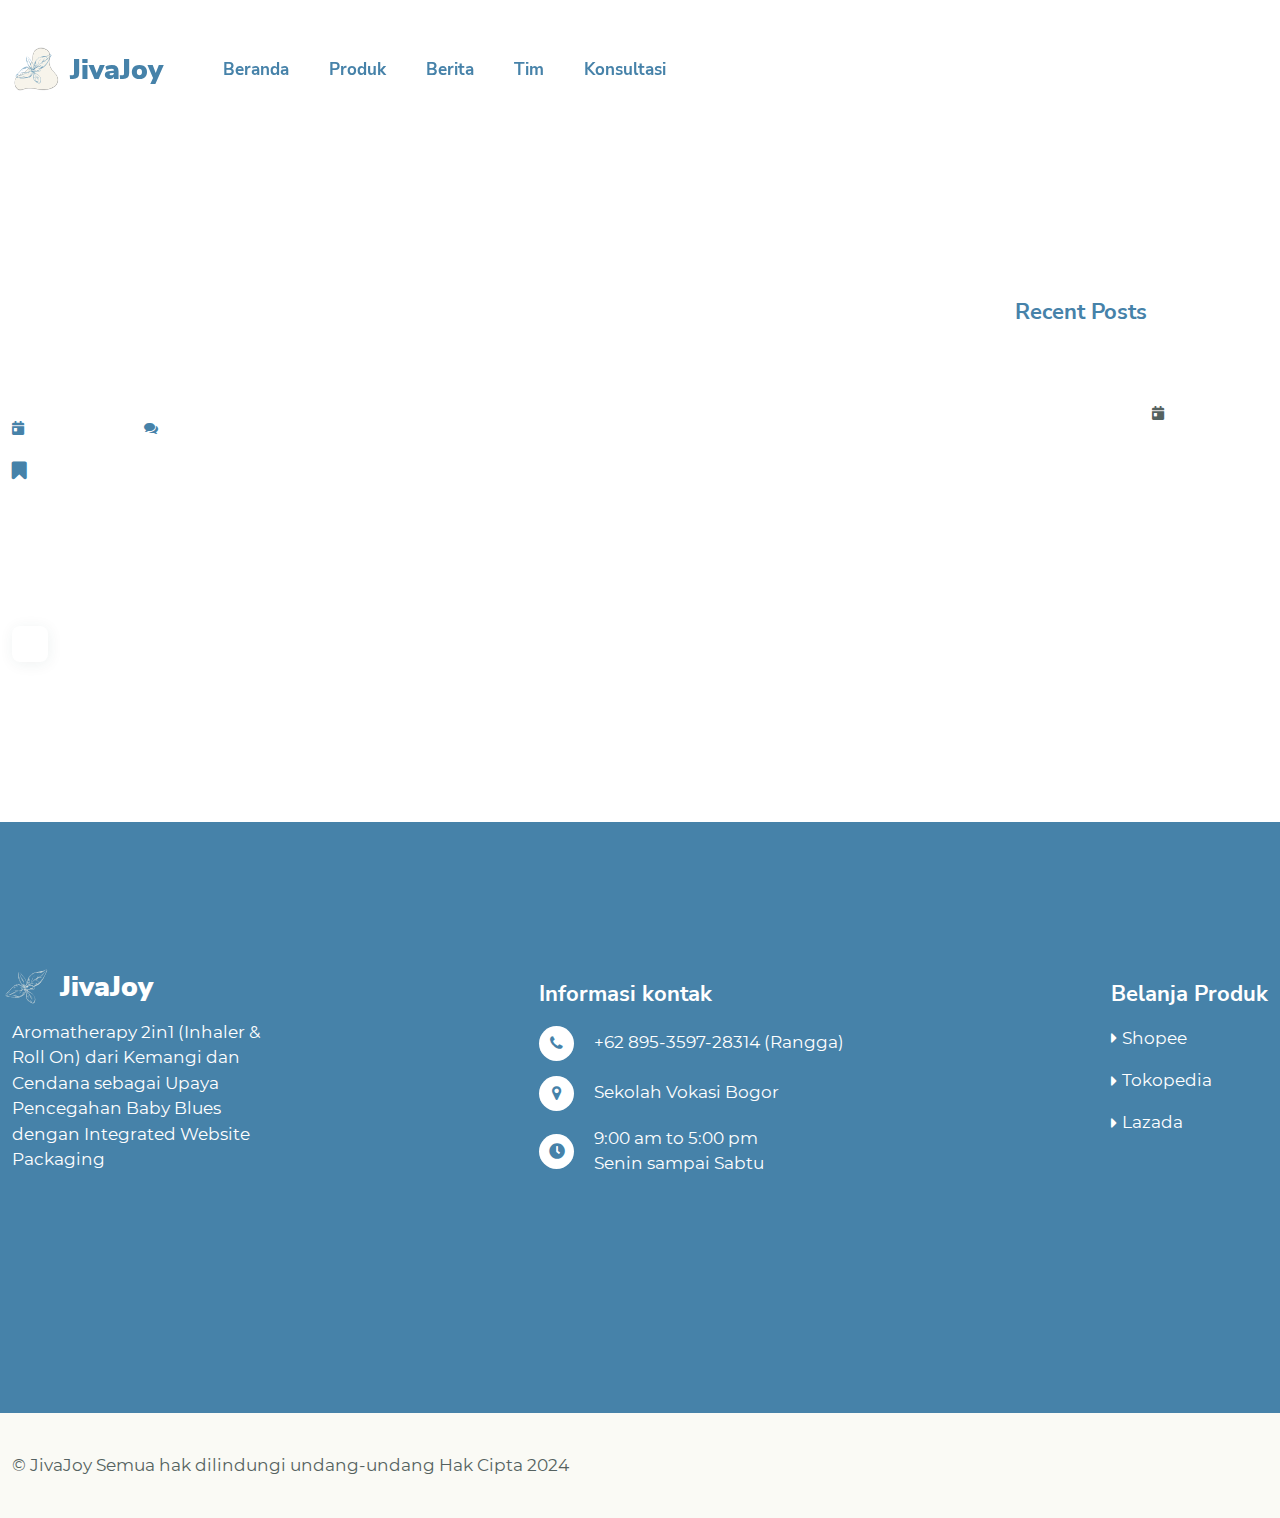
<file: news2.html>
<!DOCTYPE html>
<html lang="en">
    <head>
        <meta charset="UTF-8" />
        <meta name="viewport" content="width=device-width, initial-scale=1.0, minimum-scale=1.0" />
        <meta http-equiv="X-UA-Compatible" content="ie=edge" />
        <title>Berita</title>
        <link rel="stylesheet preload" as="style" href="css/preload.min.css" />
        <link rel="stylesheet preload" as="style" href="css/libs.min.css" />

        <link rel="stylesheet" href="css/news2.min.css" />
        <link rel="stylesheet" href="css/skeleton.css" />
    </head>
    <body>
        <header class="header d-flex flex-wrap align-items-center" data-page="news2" data-overlay="@@overlay">
            <div class="container d-flex flex-wrap flex-xl-nowrap align-items-center justify-content-between">
                <a class="brand header_logo d-flex align-items-center" href="index.html">
                    <span class="logo">
                        <svg width="48" height="45" viewBox="0 0 60 60" fill="none" xmlns="http://www.w3.org/2000/svg">
                            <image href="img/logo.svg" width="100%" height="100%" clip-path="url(#logoHeader)" />
                            <defs>
                                <clipPath id="logoHeader">
                                    <rect width="60" height="60" fill="white" />
                                </clipPath>
                            </defs>
                        </svg>
                    </span>                                       
                    <span class="accent">JivaJoy</span>
                </a>
                <nav class="header_nav">
                    <ul class="header_nav-list">
                        <li class="header_nav-list_item">
                            <a
                                class="nav-link d-inline-flex align-items-center"
                                href="index.html"
                                aria-expanded="false"
                                aria-controls="homeMenu"
                            >
                                Beranda
                            </a>
                        </li>                        
                        <li class="header_nav-list_item">
                            <a
                                class="nav-link d-inline-flex align-items-center"
                                href="product.html"
                                aria-expanded="false"
                                aria-controls="shopMenu"
                            >
                                Produk
                            </a>
                        </li>
                        
                        <li class="header_nav-list_item dropdown">
                            <a
                                class="nav-link d-inline-flex align-items-center"
                                href="news2.html"
                                aria-expanded="false"
                                aria-controls="newsMenu"
                            >
                                Berita
                            </a>
                        </li>
                        <li class="header_nav-list_item dropdown">
                            <a
                                class="nav-link d-inline-flex align-items-center"
                                href="team.html"
                                aria-expanded="false"
                                aria-controls="pagesMenu"
                            >
                                Tim
                            </a>
                        </li>
                        <li class="header_nav-list_item dropdown">
                            <a
                                class="nav-link d-inline-flex align-items-center"
                                href="konsultasi.html"
                                aria-expanded="false"
                                aria-controls="pagesMenu"
                            >
                                Konsultasi
                            </a>
                        </li>
                    </ul>
                </nav>
                <span class="header_trigger d-inline-flex d-xl-none flex-column justify-content-between">
                    <span class="line line--short"></span>
                    <span class="line line"></span>
                    <span class="line line--short"></span>
                    <span class="line line"></span>
                </span>
            </div>
        </header>
        <!-- News content start -->
        <main class="news section">
            <div class="container d-lg-flex justify-content-between">
                <div class="news_wrapper">
                    <ul class="news_list d-flex flex-wrap" id="news-box">
                        <li class="news_list-item col-md-6" data-order="1">
                            <div class="news_list-item_wrapper d-flex flex-column">
                                <div class="media skeleton p-5">
                                   
                                </div>
                                <div class="main d-flex flex-column justify-content-between">
                                    <div class="main_metadata">
                                        <span class="main_metadata-item">
                                             <i class="icon-calendar_day icon"></i>
                                             <span class="skeleton media px-5">
                                            </span>
                                        </span>
                                        
                                        <span class="main_metadata-item">
                                            <i class="icon-comments icon"></i> 
                                            <span class="skeleton media px-5">
                                            </span>
                                        </span>
                                       
                                        
                                    </div>
                                    <a class="main_title main_title--bookmarked" href="post.html" target="_blank" rel="noopener norefferer"
                                        > <span class="skeleton media px-5">
                                        </span></a
                                    >
                                    <p class="main_preview skeleton skeleton-text py-4 media"> </p>
                                </div>
                            </div>
                        </li>
                        
                    </ul>
                    <ul class="pagination d-flex align-items-center" id="pagination">
                        <li class="pagination-page">
                            <a class="pagination-page_link d-flex align-items-center justify-content-center" href="#" data-current="true"
                                ><span class="skeleton media px-5">
                                </span></a
                            >
                        </li>
                  
                    </ul>
                </div>
                <div class="widgets">
                    <div class="widgets-item widgets-item--recent">
                        <h4 class="widgets-item_header d-flex align-items-center">
                            Recent Posts
                        </h4>
                        <ul class="list" id="news-recent-post">
                            <li class="list-item">
                                <a class="d-flex flex-column flex-sm-row align-items-sm-center" href="post.html">
                                    <span class="skeleton media p-3">
                                    </span>
                                    <span class="wrapper">
                                        <span class="title"><span class="skeleton media px-5">
                                        </span></span>
                                        <br>
                                        <span class="metadata "
                                            ><i class="icon-calendar_day icon"></i><span class="skeleton media px-4">
                                            </span></span
                                        >
                                    </span>
                                </a>
                            </li>
                        </ul>
                    </div>
                    <div class="widgets-item widgets-item--tags">
                        
                </div>
            </div>
        </main>
        <!-- News content end -->
        <footer class="footer">
            <div class="footer_main section">
                <div class="container d-flex flex-column flex-md-row flex-wrap flex-xl-nowrap justify-content-xl-between">
                    <div class="footer_main-about footer_main-block col-md-6 col-xl-auto">
                        <a class="brand footer_main-about_brand d-flex align-items-center" href="index.html">
                            <span class="logo">
                                <svg width="48" height="45" viewBox="0 0 48 45" fill="none" xmlns="http://www.w3.org/2000/svg">
                                    <g clip-path="url(#logoFooter)">
                                        <image href="img/logo3.svg" width="100%" height="100%" clip-path="url(#logoHeader)" />
                                        <defs>
                                        <clipPath id="logoFooter">
                                            <rect width="48" height="45" fill="white" />
                                        </clipPath>
                                    </defs>
                                </svg>
                            </span>
                            <span class="accent" style="color: white;">JivaJoy</span>
                        </a>
                        <div class="footer_main-about_wrapper">
                            <p class="text">
                                Aromatherapy 2in1 (Inhaler & Roll On) dari Kemangi dan Cendana sebagai Upaya Pencegahan Baby Blues dengan Integrated Website Packaging
                            </p>
                            <ul class="socials d-flex align-items-center accent">
                                <!-- <li class="list-item">
                                    <a class="link" href="https://facebook.com" target="_blank" rel="noopener noreferrer">
                                        <i class="icon-facebook icon" style="color: white;"></i>
                                    </a>
                                </li>
                                <li class="list-item">
                                    <a class="link" href="https://instagram.com" target="_blank" rel="noopener noreferrer">
                                        <i class="icon-instagram icon" style="color: white;"></i>
                                    </a>
                                </li>
                                <li class="list-item">
                                    <a class="link" href="https://twitter.com" target="_blank" rel="noopener noreferrer">
                                        <i class="icon-twitter icon" style="color: white;"></i>
                                    </a>
                                </li>
                                <li class="list-item">
                                    <a class="link" href="https://whatsapp.com" target="_blank" rel="noopener noreferrer">
                                        <i class="icon-whatsapp icon" style="color: white;"></i>
                                    </a>
                                </li> -->
                            </ul>                            
                        </div>
                    </div>
                    <div class="footer_main-contacts footer_main-block col-md-6 col-xl-auto">
                        <h4 class="footer_main-contacts_header footer_main-header">Informasi kontak</h4>
                        <ul class="footer_main-contacts_list">
                            <li class="list-item d-flex align-items-center">
                                <span class="icon d-flex justify-content-center align-items-center" style="background-color: white;">
                                    <i class="icon-call"></i>
                                </span>
                                <div class="wrapper d-flex flex-column">
                                    <a class="link" href="tel:+1234567890">+62 895-3597-28314 (Rangga)</a>
                                </div>
                            </li>
                            <li class="list-item d-flex align-items-center">
                                <span class="icon d-flex justify-content-center align-items-center" style="background-color: white;">
                                    <i class="icon-location"></i>
                                </span>
                                <div class="wrapper d-flex flex-column">
                                    <span>Sekolah Vokasi Bogor</span>
                                </div>
                            </li>
                            <li class="list-item d-flex align-items-center">
                                <span class="icon d-flex justify-content-center align-items-center" style="background-color: white;">
                                    <i class="icon-clock"></i>
                                </span>
                                <div class="wrapper d-flex flex-column">
                                    <span>9:00 am to 5:00 pm</span>
                                    <span>Senin sampai Sabtu</span>
                                </div>
                            </li>
                        </ul>
                        
                    </div>
                    <div class="footer_main-nav footer_main-block col-md-6 col-xl-auto">
                        <h4 class="footer_main-nav_header footer_main-header">Belanja Produk</h4>
                        <ul class="footer_main-nav_list d-flex flex-wrap flex-md-column">
                            <li class="list-item">
                                <a class="link d-inline-flex align-items-center" href="https://shopee.co.id/jivajoy">
                                    <i class="icon-caret_right accent icon" style="color: white;"></i>
                                    Shopee
                                </a>
                            </li>
                            <li class="list-item">
                                <a class="link d-inline-flex align-items-center" href="https://www.tokopedia.com/jivajoy">
                                    <i class="icon-caret_right accent icon" style="color: white;"></i>
                                    Tokopedia
                                </a>
                            </li>
                            </li>
                            <li class="list-item">
                                <a class="link d-inline-flex align-items-center" href="https://s.lazada.co.id/s.rL1Wf?dsource=share&laz_share_info=646959714_100_1600_0_646959714_null&laz_token=66e2b61c2b7c264eb062fb0776b3abae">
                                    <i class="icon-caret_right accent icon" style="color: white;"></i>
                                    Lazada
                                </a>
                            </li>
                        </ul>
                    </div>
                    
                    <!-- <div class="footer_main-instagram footer_main-block col-md-6 col-xl-auto">
                        <h4 class="footer_main-instagram_header footer_main-header">Instagram</h4>
                        <ul class="footer_main-instagram_list d-grid">
                            <li class="list-item">
                                <a class="link" href="#" target="_blank" rel="noopener norefferer">
                                    <picture>
                                        <source data-srcset="img/footer1.jpg" srcset="img/footer1.jpg" type="image/webp" />
                                        <img
                                            class="lazy preview"
                                            data-src="img/footer1.jpg"
                                            src="img/footer1.jpg"
                                            alt="instagram post"
                                        />
                                    </picture>
                                </a>
                            </li>
                            <li class="list-item">
                                <a class="link" href="#" target="_blank" rel="noopener norefferer">
                                    <picture>
                                        <source data-srcset="img/footer2.jpg" srcset="img/footer2.jpg" type="image/webp" />
                                        <img
                                            class="lazy preview"
                                            data-src="img/footer2.jpg"
                                            src="img/footer2.jpg"
                                            alt="instagram post"
                                        />
                                    </picture>
                                </a>
                            </li>
                            <li class="list-item">
                                <a class="link" href="#" target="_blank" rel="noopener norefferer">
                                    <picture>
                                        <source data-srcset="img/footer3.jpg" srcset="img/footer3.jpg" type="image/webp" />
                                        <img
                                            class="lazy preview"
                                            data-src="img/footer3.jpg"
                                            src="img/footer3.jpg"
                                            alt="instagram post"
                                        />
                                    </picture>
                                </a>
                            </li>
                            <li class="list-item">
                                <a class="link" href="#" target="_blank" rel="noopener norefferer">
                                    <picture>
                                        <source data-srcset="img/footer4.jpg" srcset="img/footer4.jpg" type="image/webp" />
                                        <img
                                            class="lazy preview"
                                            data-src="img/footer4.jpg"
                                            src="img/footer4.jpg"
                                            alt="instagram post"
                                        />
                                    </picture>
                                </a>
                            </li>
                            <li class="list-item">
                                <a class="link" href="#" target="_blank" rel="noopener norefferer">
                                    <picture>
                                        <source data-srcset="img/footer5.jpg" srcset="img/footer5.jpg" type="image/webp" />
                                        <img
                                            class="lazy preview"
                                            data-src="img/footer5.jpg"
                                            src="img/footer5.jpg"
                                            alt="instagram post"
                                        />
                                    </picture>
                                </a>
                            </li>
                            <li class="list-item">
                                <a class="link" href="#" target="_blank" rel="noopener norefferer">
                                    <picture>
                                        <source data-srcset="img/footer6.jpg" srcset="img/footer6.jpg" type="image/webp" />
                                        <img
                                            class="lazy preview"
                                            data-src="img/footer6.jpg"
                                            src="img/footer6.jpg"
                                            alt="instagram post"
                                        />
                                    </picture>
                                </a>
                            </li>
                        </ul>
                    </div> -->
                </div>
            </div>
            <div class="footer_secondary">
                <div
                    class="
                        container
                        d-flex
                        flex-column-reverse flex-md-row
                        justify-content-center justify-content-md-between
                        align-items-md-center
                    "
                >
                    <p class="footer_secondary-copyright">
                         &copy; JivaJoy
                        <span class="linebreak">Semua hak dilindungi undang-undang Hak Cipta 2024</span>
                    </p>
                    </ul>
                </div>
            </div>
        </footer>
        <script src="js/common.min.js"></script>
        <div class="cartOffcanvas offcanvas offcanvas-end" tabindex="-1" id="cartOffcanvas">
            <div class="cartOffcanvas_header d-flex align-items-center justify-content-between">
                <h2 class="cartOffcanvas_header-title" id="cartOffcanvasLabel">Cart</h2>
                <button class="cartOffcanvas_header-close" type="button" data-bs-dismiss="offcanvas" aria-label="Close">
                    <i class="icon-close"></i>
                </button>
            </div>
            <div class="cartOffcanvas_body">
                <ul class="cartOffcanvas_body-list">
                    <li class="cartOffcanvas_body-list_item d-sm-flex align-items-center">
                        <div class="media">
                            <a href="product.html" target="_blank" rel="noopener norefferer">
                                <picture>
                                    <source data-srcset="img/sampleberita.jpg" srcset="img/sampleberita.jpg" type="image/webp" />
                                    <img class="lazy" data-src="img/sampleberita.jpg" src="img/sampleberita.jpg" alt="media" />
                                </picture>
                            </a>
                        </div>
                        <div class="main d-flex flex-wrap justify-content-between align-items-end align-items-lg-center">
                            <a class="main_title" href="product.html" target="_blank" rel="noopener norefferer">
                                <span class="main_title-product"> Jonny Chronic - French Macaroon </span>
                            </a>
                            <div class="main_price">
                                <span class="price">$14.98</span>
                            </div>
                            <div class="qty d-flex align-items-center justify-content-between">
                                <span class="qty_minus control disabled d-flex align-items-center">
                                    <i class="icon-minus"></i>
                                </span>
                                <input class="qty_amount" type="number" readonly value="1" min="1" max="99" />
                                <span class="qty_plus control d-flex align-items-center">
                                    <i class="icon-plus"></i>
                                </span>
                            </div>
                            <a class="btn--underline" href="#">Remove</a>
                        </div>
                    </li>
                    <li class="cartOffcanvas_body-list_item d-sm-flex align-items-center">
                        <div class="media">
                            <a href="product.html" target="_blank" rel="noopener norefferer">
                                <picture>
                                    <source data-srcset="img/sampleberita.jpg" srcset="img/sampleberita.jpg" type="image/webp" />
                                    <img class="lazy" data-src="img/sampleberita.jpg" src="img/sampleberita.jpg" alt="media" />
                                </picture>
                            </a>
                        </div>
                        <div class="main d-flex flex-wrap justify-content-between align-items-end align-items-lg-center">
                            <a class="main_title" href="product.html" target="_blank" rel="noopener norefferer">
                                <span class="main_title-product"> House Shatter – Durban Poison </span>
                            </a>
                            <div class="main_price">
                                <span class="price">$6.96</span>
                            </div>
                            <div class="qty d-flex align-items-center justify-content-between">
                                <span class="qty_minus control disabled d-flex align-items-center">
                                    <i class="icon-minus"></i>
                                </span>
                                <input class="qty_amount" type="number" readonly value="1" min="1" max="99" />
                                <span class="qty_plus control d-flex align-items-center">
                                    <i class="icon-plus"></i>
                                </span>
                            </div>
                            <a class="btn--underline" href="#">Remove</a>
                        </div>
                    </li>
                    <li class="cartOffcanvas_body-list_item d-sm-flex align-items-center">
                        <div class="media">
                            <a href="product.html" target="_blank" rel="noopener norefferer">
                                <picture>
                                    <source data-srcset="img/sampleberita.jpg" srcset="img/sampleberita.jpg" type="image/webp" />
                                    <img class="lazy" data-src="img/sampleberita.jpg" src="img/sampleberita.jpg" alt="media" />
                                </picture>
                            </a>
                        </div>
                        <div class="main d-flex flex-wrap justify-content-between align-items-end align-items-lg-center">
                            <a class="main_title" href="product.html" target="_blank" rel="noopener norefferer">
                                <span class="main_title-product"> Natures: CBD Tincture </span>
                            </a>
                            <div class="main_price">
                                <span class="price">$7.49</span>
                            </div>
                            <div class="qty d-flex align-items-center justify-content-between">
                                <span class="qty_minus control disabled d-flex align-items-center">
                                    <i class="icon-minus"></i>
                                </span>
                                <input class="qty_amount" type="number" readonly value="1" min="1" max="99" />
                                <span class="qty_plus control d-flex align-items-center">
                                    <i class="icon-plus"></i>
                                </span>
                            </div>
                            <a class="btn--underline" href="#">Remove</a>
                        </div>
                    </li>
                </ul>
                <div class="cartOffcanvas_body-total d-flex justify-content-between align-items-center">
                    <span>Total</span>
                    <span class="cartTotal">$29.43</span>
                </div>
                <a class="cartOffcanvas_body-btn btn" href="cart.html">Proceed to checkout</a>
            </div>
        </div>
    </body>
    <script src="js/news/news.js"></script>
    <script>
    init()
    </script>
</html>
</file>
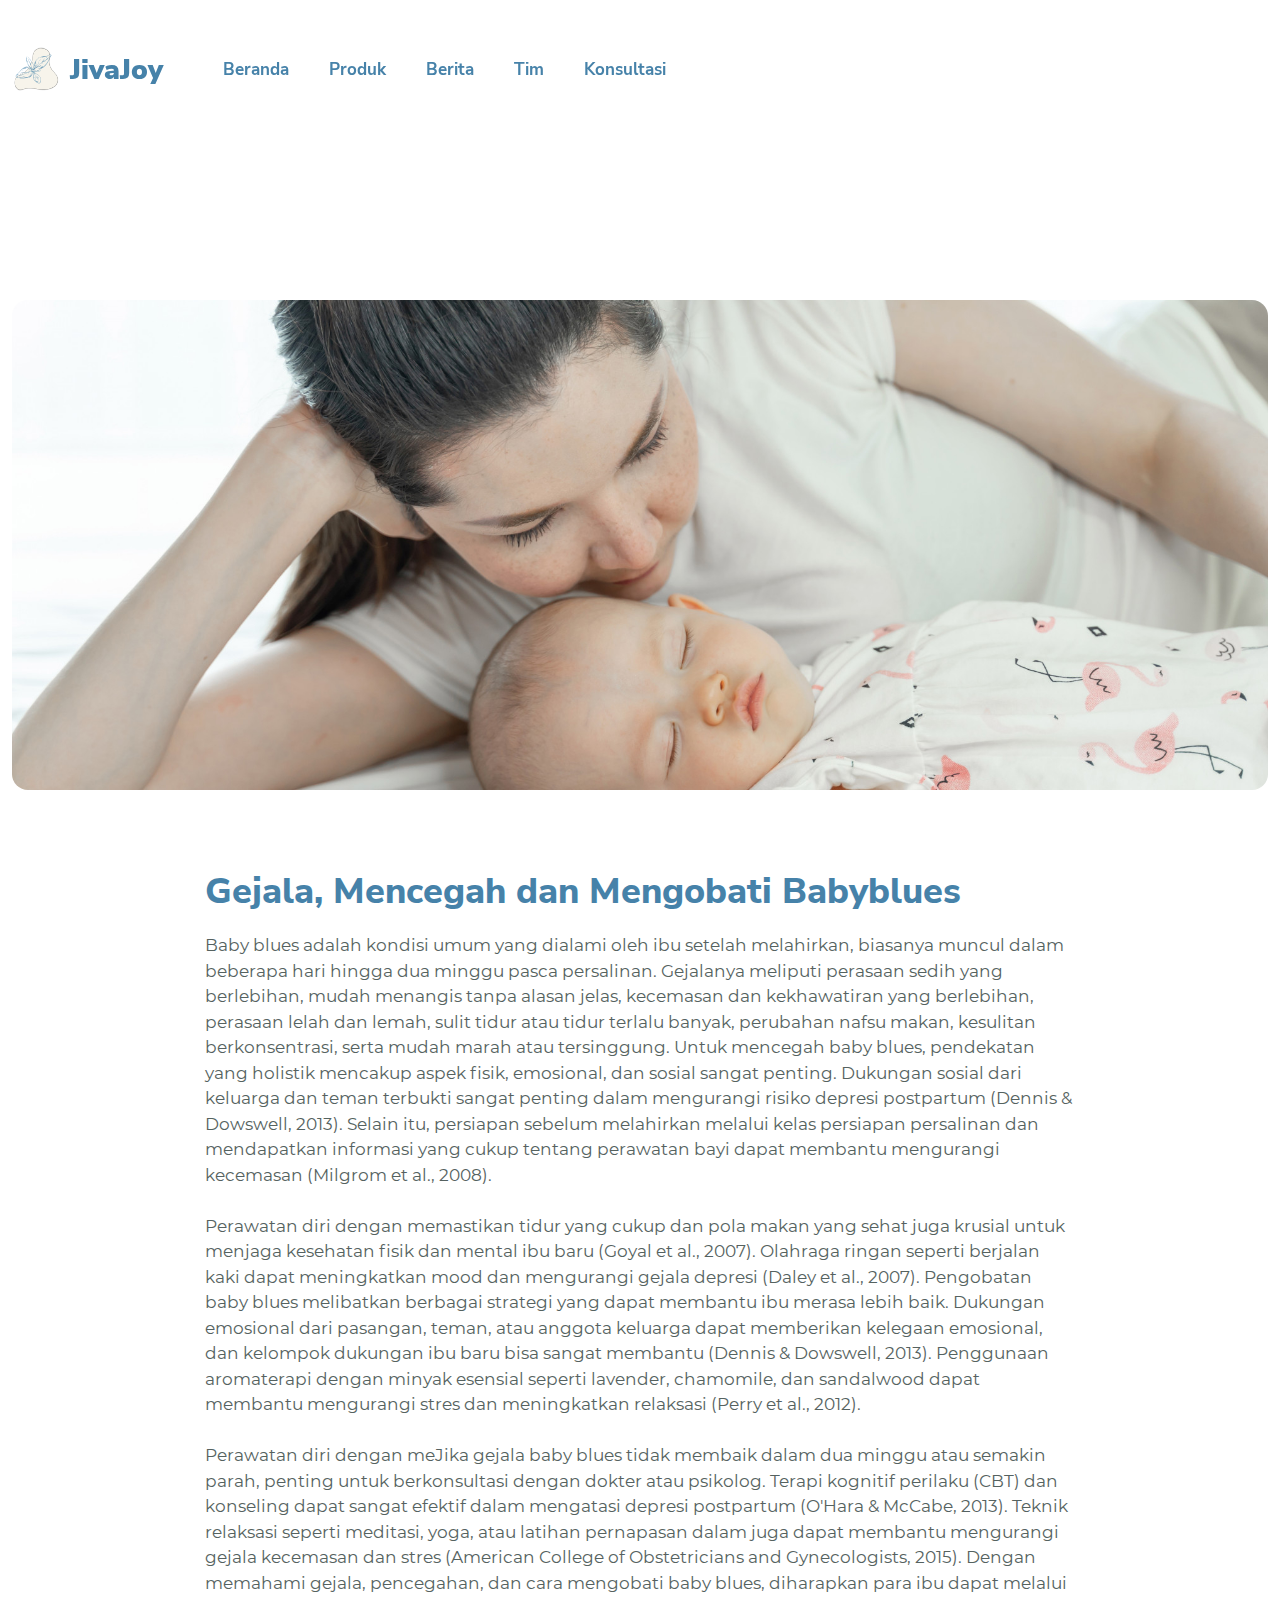
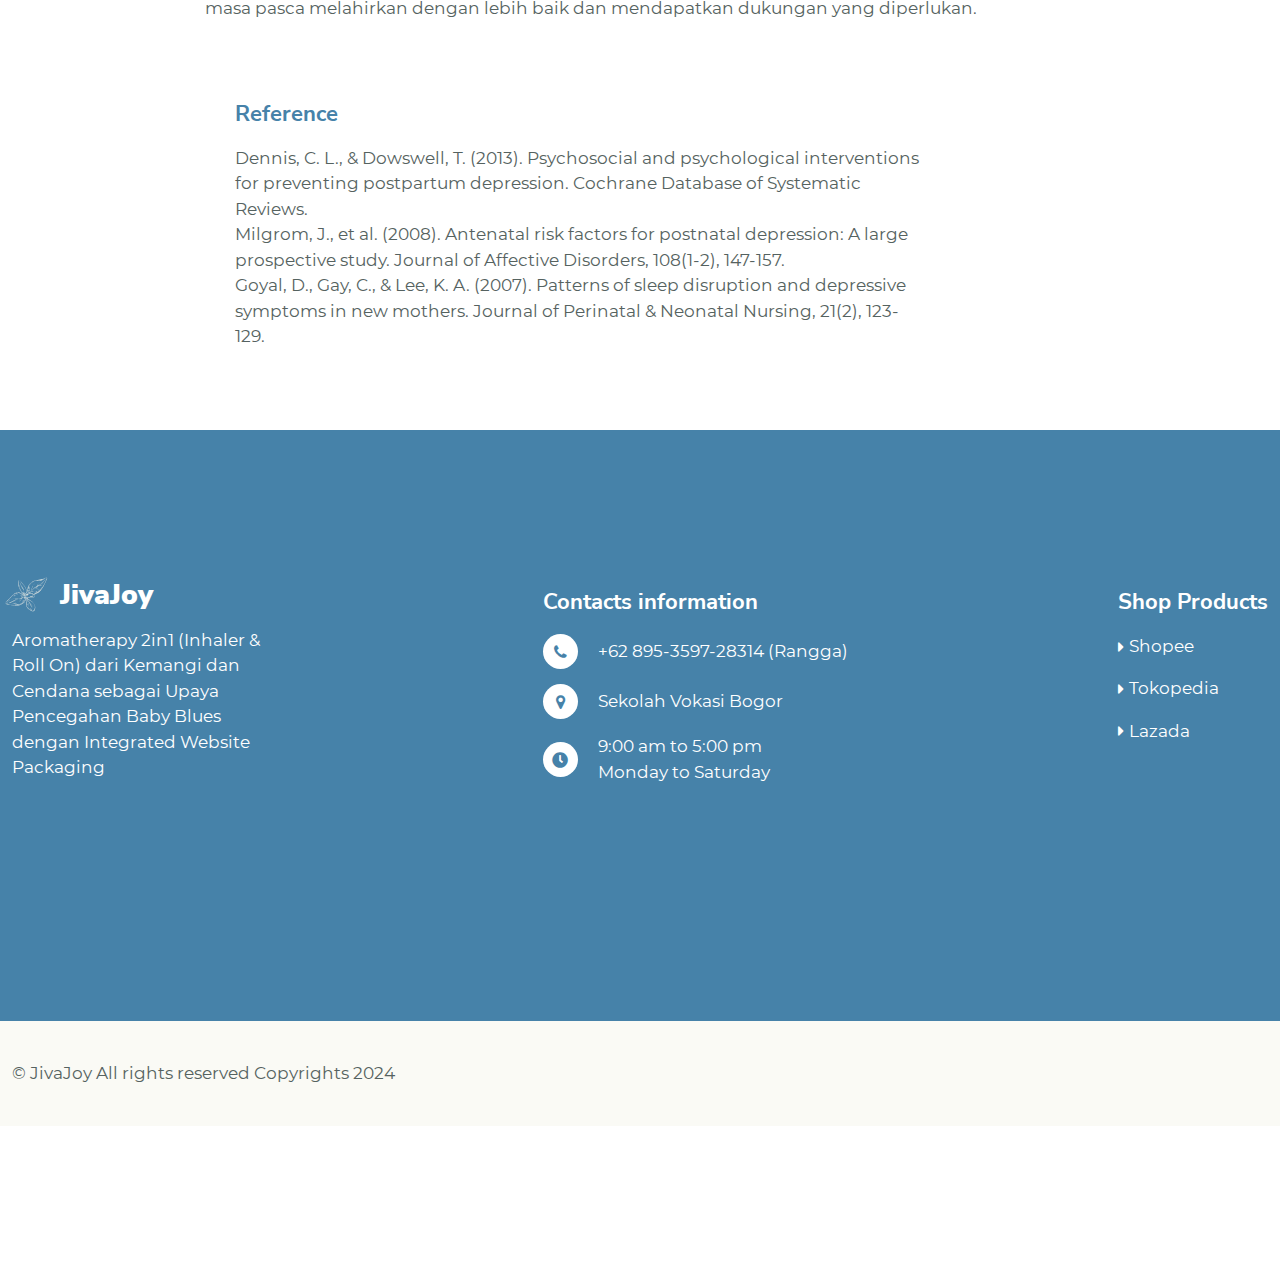
<file: post.html>
<!DOCTYPE html>
<html lang="en">
    <head>
        <meta charset="UTF-8" />
        <meta name="viewport" content="width=device-width, initial-scale=1.0, minimum-scale=1.0" />
        <meta http-equiv="X-UA-Compatible" content="ie=edge" />
        <title>Detail Berita</title>
        <link rel="stylesheet preload" as="style" href="css/preload.min.css" />
        <link rel="stylesheet preload" as="style" href="css/libs.min.css" />

        <link rel="stylesheet" href="css/post.min.css" />
    </head>
    <body>
        <header class="header d-flex flex-wrap align-items-center" data-page="post" data-overlay="@@overlay">
            <div class="container d-flex flex-wrap flex-xl-nowrap align-items-center justify-content-between">
                <a class="brand header_logo d-flex align-items-center" href="index.html">
                    <span class="logo">
                        <svg width="48" height="45" viewBox="0 0 60 60" fill="none" xmlns="http://www.w3.org/2000/svg">
                            <image href="img/logo.svg" width="100%" height="100%" clip-path="url(#logoHeader)" />
                            <defs>
                                <clipPath id="logoHeader">
                                    <rect width="60" height="60" fill="white" />
                                </clipPath>
                            </defs>
                        </svg>
                    </span>                                       
                    <span class="accent">JivaJoy</span>
                </a>
                <nav class="header_nav">
                    <ul class="header_nav-list">
                        <li class="header_nav-list_item">
                            <a
                                class="nav-link d-inline-flex align-items-center"
                                href="index.html"
                                aria-expanded="false"
                                aria-controls="homeMenu"
                            >
                                Beranda
                            </a>
                        </li>                        
                        <li class="header_nav-list_item">
                            <a
                                class="nav-link d-inline-flex align-items-center"
                                href="product.html"
                                aria-expanded="false"
                                aria-controls="shopMenu"
                            >
                                Produk
                            </a>
                        </li>
                        
                        <li class="header_nav-list_item dropdown">
                            <a
                                class="nav-link d-inline-flex align-items-center"
                                href="news2.html"
                                aria-expanded="false"
                                aria-controls="newsMenu"
                            >
                                Berita
                            </a>
                        </li>
                        <li class="header_nav-list_item dropdown">
                            <a
                                class="nav-link d-inline-flex align-items-center"
                                href="team.html"
                                aria-expanded="false"
                                aria-controls="pagesMenu"
                            >
                                Tim
                            </a>
                        </li>
                        <li class="header_nav-list_item dropdown">
                            <a
                                class="nav-link d-inline-flex align-items-center"
                                href="konsultasi.html"
                                aria-expanded="false"
                                aria-controls="pagesMenu"
                            >
                                Konsultasi
                            </a>
                        </li>
                    </ul>
                </nav>
                <span class="header_trigger d-inline-flex d-xl-none flex-column justify-content-between">
                    <span class="line line--short"></span>
                    <span class="line line"></span>
                    <span class="line line--short"></span>
                    <span class="line line"></span>
                </span>
            </div>
        </header>
        <!-- Single post content start -->
        <main class="post section">
            <div class="container">
                <div class="post_cover">
                    <picture>
                        <source data-srcset="img/sampleberita.jpg" srcset="img/sampleberita.jpg" type="image/webp" />
                        <img class="lazy" data-src="img/sampleberita.jpg" src="img/sampleberita.jpg" alt="cover" />
                    </picture>
                </div>
            </div>
            <article>
                <div class="container container--narrow">
                    <div class="post_info d-flex flex-column flex-sm-row justify-content-sm-between align-items-sm-center">
                        <div class="metadata metadata--info d-flex">
                            <!-- <span class="metadata_item d-flex align-items-center">
                                <i class="icon-calendar_day secondary icon"></i>
                                September 30, 2021
                            </span> -->
                            <!-- <a class="metadata_item d-flex align-items-center" href="#postComments">
                                <i class="icon-comments secondary icon"></i>
                                <span class="metadata_item-text">2 Comments</span>
                                <span class="metadata_item-number">2</span>
                            </a> -->
                        </div>
                        <!-- <ul class="socials d-flex align-items-center">
                            <li class="list-item">
                                <a
                                    class="link d-inline-flex align-items-center justify-content-center"
                                    href="https://facebook.com"
                                    target="_blank"
                                    rel="noopener norefferer"
                                >
                                    <i class="icon-facebook icon"></i>
                                </a>
                            </li>
                            <li class="list-item">
                                <a
                                    class="link d-inline-flex align-items-center justify-content-center"
                                    href="https://instagram.com"
                                    target="_blank"
                                    rel="noopener norefferer"
                                >
                                    <i class="icon-instagram icon"></i>
                                </a>
                            </li>
                            <li class="list-item">
                                <a
                                    class="link d-inline-flex align-items-center justify-content-center"
                                    href="https://twitter.com"
                                    target="_blank"
                                    rel="noopener norefferer"
                                >
                                    <i class="icon-twitter icon"></i>
                                </a>
                            </li>
                            <li class="list-item">
                                <a
                                    class="link d-inline-flex align-items-center justify-content-center"
                                    href="https://whatsapp.com"
                                    target="_blank"
                                    rel="noopener norefferer"
                                >
                                    <i class="icon-whatsapp icon"></i>
                                </a>
                            </li>
                        </ul> -->
                    </div>
                    <!-- <p class="post_text">
                        Amet consectetur adipiscing elit pellentesque habitant morbi tristique senectus. Iaculis nunc sed augue lacus
                        viverra vitae. In nibh mauris cursus mattis molestie. Suspendisse ultrices gravida dictum fusce ut placerat orci
                        nulla. Pellentesque habitant morbi tristique senectus. Tortor aliquam nulla facilisi cras fermentum odio. Neque
                        gravida in fermentum et sollicitudin ac orci.
                    </p> -->
                    <h2 class="post_header">Gejala, Mencegah dan Mengobati Babyblues</h2>
                    <p class="post_text">
                        Baby blues adalah kondisi umum yang dialami oleh ibu setelah melahirkan, biasanya muncul dalam beberapa hari hingga dua minggu pasca persalinan. Gejalanya meliputi perasaan sedih yang berlebihan, mudah menangis tanpa alasan jelas, kecemasan dan kekhawatiran yang berlebihan, perasaan lelah dan lemah, sulit tidur atau tidur terlalu banyak, perubahan nafsu makan, kesulitan berkonsentrasi, serta mudah marah atau tersinggung. Untuk mencegah baby blues, pendekatan yang holistik mencakup aspek fisik, emosional, dan sosial sangat penting. Dukungan sosial dari keluarga dan teman terbukti sangat penting dalam mengurangi risiko depresi postpartum (Dennis & Dowswell, 2013). Selain itu, persiapan sebelum melahirkan melalui kelas persiapan persalinan dan mendapatkan informasi yang cukup tentang perawatan bayi dapat membantu mengurangi kecemasan (Milgrom et al., 2008).
                    </p> <br>
                    <p class="post_text">
                        Perawatan diri dengan memastikan tidur yang cukup dan pola makan yang sehat juga krusial untuk menjaga kesehatan fisik dan mental ibu baru (Goyal et al., 2007). Olahraga ringan seperti berjalan kaki dapat meningkatkan mood dan mengurangi gejala depresi (Daley et al., 2007). Pengobatan baby blues melibatkan berbagai strategi yang dapat membantu ibu merasa lebih baik. Dukungan emosional dari pasangan, teman, atau anggota keluarga dapat memberikan kelegaan emosional, dan kelompok dukungan ibu baru bisa sangat membantu (Dennis & Dowswell, 2013). Penggunaan aromaterapi dengan minyak esensial seperti lavender, chamomile, dan sandalwood dapat membantu mengurangi stres dan meningkatkan relaksasi (Perry et al., 2012).
                    </p> <br>
                    <p class="post_text">
                        Perawatan diri dengan meJika gejala baby blues tidak membaik dalam dua minggu atau semakin parah, penting untuk berkonsultasi dengan dokter atau psikolog. Terapi kognitif perilaku (CBT) dan konseling dapat sangat efektif dalam mengatasi depresi postpartum (O'Hara & McCabe, 2013). Teknik relaksasi seperti meditasi, yoga, atau latihan pernapasan dalam juga dapat membantu mengurangi gejala kecemasan dan stres (American College of Obstetricians and Gynecologists, 2015). Dengan memahami gejala, pencegahan, dan cara mengobati baby blues, diharapkan para ibu dapat melalui masa pasca melahirkan dengan lebih baik dan mendapatkan dukungan yang diperlukan.
                    </p>
                    <!-- <h3 class="post_header">Baby Blues: Gejala, Mencegah dan Mengobati</h3>
                    <p class="post_text">
                        Baby Blues adalah kondisi emosional yang sering dialami oleh ibu setelah melahirkan. Kondisi ini biasanya muncul beberapa hari hingga dua minggu setelah persalinan. Perubahan hormon pasca melahirkan, kelelahan fisik, dan penyesuaian dengan peran baru sebagai ibu adalah beberapa faktor yang mempengaruhi munculnya Baby Blues.
                    </p>
                    <ul class="post_list">
                        <li class="post_list-item">Massa massa ultricies mi quis hendrerit</li>
                        <li class="post_list-item">Facilisi cras fermentum odio eu feugiat</li>
                        <li class="post_list-item">Placerat vestibulum lectus mauris ultrices eros</li>
                        <li class="post_list-item">Nullam non nisi est sit amet facilisis</li>
                    </ul>
                    <h2 class="post_header">Managing chronic pain</h2>
                    <p class="post_text">
                        Elit scelerisque mauris pellentesque pulvinar. Quam adipiscing vitae proin sagittis nisl. Tempor commodo ullamcorper
                        a lacus vestibulum sed arcu non odio. In dictum non consectetur a. Nunc vel risus commodo viverra
                    </p>
                    <div class="post_quote">
                        <q class="post_quote-text">
                            Aliquet risus feugiat in ante metus dictum at tempor. Id leo in vitae turpis massa sed elementum tempus egestas.
                            Placerat orci nulla pellentesque dignissim enim sit amet. Justo eget magna fermentum iaculis eu non diam
                            phasellus
                        </q>
                        <span class="post_quote-author">Tina Bradley</span>
                    </div>
                    <p class="post_text">
                        Commodo viverra maecenas accumsan lacus vel facilisis volutpat. Nec tincidunt praesent semper feugiat nibh sed.
                        Felis eget nunc lobortis mattis aliquam. Iaculis eu non diam phasellus vestibulum. Aliquam id diam maecenas
                        ultricies mi eget mauris.
                    </p>
                    <h2 class="post_header">Supporting mental health</h2>
                    <div class="post_highlight">
                        <div class="post_highlight-wrapper d-md-flex justify-content-between">
                            <div class="post_highlight-block">
                                <p class="post_text">
                                    Quisque non tellus orci ac auctor augue mauris augue neque. Lacus sed viverra tellus in hac habitasse
                                    platea dictumst. Euismod elementum nisi quis eleifend quam adipiscing vitae proin.
                                </p>
                                <ul class="post_list ordered">
                                    <li class="post_list-item d-flex align-items-start">
                                        <span class="number">1.</span>
                                        Lacus sed viverra tellus in hac habitasse platea dictumst
                                    </li>
                                    <li class="post_list-item d-flex align-items-start">
                                        <span class="number">2.</span>
                                        Gravida neque convallis a cras semper auctor neque vitae
                                    </li>
                                    <li class="post_list-item d-flex align-items-start">
                                        <span class="number">3.</span>
                                        Euismod elementum nisi quis eleifend quam adipiscing vitae proin. Massa tincidunt dui ut ornare
                                        lectus
                                    </li>
                                    <li class="post_list-item d-flex align-items-start">
                                        <span class="number">4.</span>
                                        Lacus sed turpis tincidunt id aliquet risus feugiat in
                                    </li>
                                </ul>
                            </div>
                            <div class="post_highlight-media">
                                <div class="post_highlight-media_img">
                                    <picture>
                                        <source data-srcset="img/sampleberita.jpg" srcset="img/sampleberita.jpg" type="image/webp" />
                                        <img class="lazy" data-src="img/sampleberita.jpg" src="img/sampleberita.jpg" alt="media" />
                                    </picture>
                                </div>
                                <p class="post_highlight-media_capture">
                                    Purus ut faucibus pulvinar elementum. Et malesuada fames ac turpis
                                </p>
                            </div>
                        </div>
                        <p class="post_text">
                            Dui faucibus in ornare quam viverra orci sagittis eu. Libero nunc consequat interdum varius sit amet. Ut aliquam
                            purus sit amet luctus venenatis lectus. Pharetra pharetra massa massa ultricies mi quis. Egestas tellus rutrum
                            tellus pellentesque eu tincidunt tortor aliquam nulla. Lectus sit amet est placerat in
                        </p>
                    </div> -->
                    <!-- <div class="post_tags d-sm-flex align-items-center">
                        <h5 class="post_tags-header">Tags</h5>
                        <ul class="post_tags-list d-flex flex-wrap">
                            <li class="list-item">
                                <a class="link d-inline-flex align-items-center justify-content-center" href="#">Vaping</a>
                            </li>
                            <li class="list-item">
                                <a class="link d-inline-flex align-items-center justify-content-center" href="#">Cannabis</a>
                            </li>
                            <li class="list-item">
                                <a class="link d-inline-flex align-items-center justify-content-center" href="#">Flower</a>
                            </li>
                        </ul>
                    </div> -->
                </div>
            </article>
            <div class="post_footer">
                <div class="container container--narrow">
                    <div class="post_footer-author d-flex flex-column flex-sm-row align-items-lg-center">
                        <!-- <picture>
                            <source data-srcset="img/sampleberita.jpg" srcset="img/sampleberita.jpg" type="image/webp" />
                            <img
                                class="lazy post_footer-author_avatar"
                                data-src="img/sampleberita.jpg"
                                src="img/sampleberita.jpg"
                                alt="media"
                            />
                        </picture> -->
                        <div class="post_footer-author_about">
                            <h4 class="name">Reference</h4>
                            <p class="bio">
                                Dennis, C. L., & Dowswell, T. (2013). Psychosocial and psychological interventions for preventing postpartum depression. Cochrane Database of Systematic Reviews. <br>
Milgrom, J., et al. (2008). Antenatal risk factors for postnatal depression: A large prospective study. Journal of Affective Disorders, 108(1-2), 147-157. <br>
Goyal, D., Gay, C., & Lee, K. A. (2007). Patterns of sleep disruption and depressive symptoms in new mothers. Journal of Perinatal & Neonatal Nursing, 21(2), 123-129. <br>
                            </p>
                        </div>
                    </div>
                    <!-- <div class="post_footer-nav d-sm-flex justify-content-between">
                        <div class="post_footer-nav_block post_footer-nav_block--prev d-flex flex-column">
                            <a class="nav-link nav-link--prev d-inline-flex align-items-center" href="#">
                                <i class="icon-caret_left icon"></i>
                                Previous Post
                            </a>
                            <a class="post-title" href="#"> Get the Best Out of Your Cannabis Experience </a>
                        </div>
                        <div class="post_footer-nav_block post_footer-nav_block--next d-flex flex-column align-items-end">
                            <a class="nav-link nav-link--next d-inline-flex align-items-center" href="#">
                                Next Post
                                <i class="icon-caret_right icon"></i>
                            </a>
                            <a class="post-title" href="#"> Factors in Choosing Cannabis Products </a>
                        </div>
                    </div> -->
                </div>
            </div>
            <!-- <section class="comments" id="postComments">
                <div class="container container--narrow">
                    <h2 class="comments_header">2 Comments</h2>
                    <div class="comments_item d-sm-flex">
                        <picture>
                            <source data-srcset="img/sampleberita.jpg" srcset="img/sampleberita.jpg" type="image/webp" />
                            <img class="lazy avatar" data-src="img/sampleberita.jpg" src="img/sampleberita.jpg" alt="media" />
                        </picture>
                        <div class="main">
                            <div class="panel d-flex flex-column flex-md-row align-items-md-center">
                                <div class="wrapper flex-grow-1 d-md-flex flex-md-row">
                                    <h5 class="panel_name">Dawn Fowler</h5>
                                    <span class="panel_timestamp">September 30, 2021 at 9:52 am</span>
                                </div>
                                <a class="panel_btn btn--underline" href="#">Reply</a>
                            </div>
                            <p class="text">
                                Quis blandit turpis cursus in hac habitasse platea dictumst. Ultricies integer quis auctor elit sed
                                vulputate mi sit amet. Scelerisque fermentum dui faucibus in ornare. Convallis posuere morbi leo urna
                                molestie at elementum. Quis auctor elit sed vulputate mi. In nulla posuere sollicitudin aliquam ultrices
                            </p>
                        </div>
                    </div>
                    <div class="comments_item d-sm-flex" data-reply="true">
                        <picture>
                            <source data-srcset="img/sampleberita.jpg" srcset="img/sampleberita.jpg" type="image/webp" />
                            <img class="lazy avatar" data-src="img/sampleberita.jpg" src="img/sampleberita.jpg" alt="media" />
                        </picture>
                        <div class="main">
                            <div class="panel d-flex flex-column flex-md-row align-items-md-center">
                                <div class="wrapper flex-grow-1 d-md-flex flex-md-row">
                                    <h5 class="panel_name">Charles Sanchez</h5>
                                    <span class="panel_timestamp">September 30, 2021 at 10:58 am</span>
                                </div>
                                <a class="panel_btn btn--underline" href="#">Reply</a>
                            </div>
                            <p class="text">
                                Aliquam sem fringilla ut morbi tincidunt augue. Viverra aliquet eget sit amet tellus cras adipiscing enim
                            </p>
                        </div>
                    </div>
                </div>
            </section>
            <section class="reply">
                <div class="container container--narrow">
                    <h2 class="reply_header">Leave a Reply</h2>
                    <form
                        class="reply_form form d-flex flex-column flex-md-row flex-wrap justify-content-between"
                        action="#"
                        method="post"
                        id="postReplyForm"
                        data-type="postReply"
                    >
                        <div class="field-wrapper">
                            <label class="label" for="postReplyName">Your Name</label>
                            <input class="field required" type="text" id="postReplyName" placeholder="Your Name" />
                        </div>
                        <div class="field-wrapper">
                            <label class="label" for="postReplyEmail">Your Email</label>
                            <input class="field required" type="text" data-type="email" id="postReplyEmail" placeholder="you@example.com" />
                        </div>
                        <div class="field-wrapper fluid">
                            <label class="label" for="postReplyContent">Message</label>
                            <textarea
                                class="field field--message required"
                                id="postReplyContent"
                                placeholder="Type Your Message"
                            ></textarea>
                        </div>
                        <button class="btn" type="submit">Submit</button>
                    </form>
                </div>
            </section>
        </main> -->
        <!-- <aside class="latest section">
            <div class="container">
                <h2 class="latest_header">Latest News</h2>
                <div class="latest_posts swiper">
                    <div class="swiper-wrapper">
                        <div class="latest_posts-post swiper-slide">
                            <div class="latest_posts-post_wrapper">
                                <div class="media">
                                    <picture>
                                        <source data-srcset="img/sampleberita.jpg" srcset="img/sampleberita.jpg" type="image/webp" />
                                        <img
                                            class="lazy"
                                            data-src="img/sampleberita.jpg"
                                            src="img/sampleberita.jpg"
                                            alt="What Are The Different Types Of Cannabis Products?"
                                        />
                                    </picture>
                                </div>
                                <div class="metadata d-flex">
                                    <span class="metadata_item d-flex align-items-center">
                                        <i class="icon-calendar secondary icon"></i>
                                        September 30, 2021
                                    </span>
                                    <span class="metadata_item d-flex align-items-center">
                                        <i class="icon-comments secondary icon"></i>
                                        <span class="metadata_item-post_text d-none d-sm-inline">No Comments</span>
                                        <span class="metadata_item-number">0</span>
                                    </span>
                                </div>
                                <div class="main">
                                    <a class="title" href="post.html" target="_blank" rel="noopener norefferer"
                                        >What Are The Different Types Of Cannabis Products?</a
                                    >
                                    <p class="ppostReply">Venenatis lectus magna fringilla urna porttitor rhoncus dolor purus</p>
                                </div>
                            </div>
                        </div>
                        <div class="latest_posts-post swiper-slide">
                            <div class="latest_posts-post_wrapper">
                                <div class="media">
                                    <picture>
                                        <source data-srcset="img/sampleberita.jpg" srcset="img/sampleberita.jpg" type="image/webp" />
                                        <img
                                            class="lazy"
                                            data-src="img/sampleberita.jpg"
                                            src="img/sampleberita.jpg"
                                            alt="Get the Best Out of Your Cannabis Experience"
                                        />
                                    </picture>
                                </div>
                                <div class="metadata d-flex">
                                    <span class="metadata_item d-flex align-items-center">
                                        <i class="icon-calendar secondary icon"></i>
                                        September 30, 2021
                                    </span>
                                    <span class="metadata_item d-flex align-items-center">
                                        <i class="icon-comments secondary icon"></i>
                                        <span class="metadata_item-post_text d-none d-sm-inline">No Comments</span>
                                        <span class="metadata_item-number">0</span>
                                    </span>
                                </div>
                                <div class="main">
                                    <a class="title" href="post.html" target="_blank" rel="noopener norefferer"
                                        >Get the Best Out of Your Cannabis Experience</a
                                    >
                                    <p class="ppostReply">Venenatis lectus magna fringilla urna porttitor rhoncus dolor purus</p>
                                </div>
                            </div>
                        </div>
                        <div class="latest_posts-post swiper-slide">
                            <div class="latest_posts-post_wrapper">
                                <div class="media">
                                    <picture>
                                        <source data-srcset="img/sampleberita.jpg" srcset="img/sampleberita.jpg" type="image/webp" />
                                        <img
                                            class="lazy"
                                            data-src="img/sampleberita.jpg"
                                            src="img/sampleberita.jpg"
                                            alt="Factors in Choosing Cannabis Products"
                                        />
                                    </picture>
                                </div>
                                <div class="metadata d-flex">
                                    <span class="metadata_item d-flex align-items-center">
                                        <i class="icon-calendar secondary icon"></i>
                                        September 30, 2021
                                    </span>
                                    <span class="metadata_item d-flex align-items-center">
                                        <i class="icon-comments secondary icon"></i>
                                        <span class="metadata_item-post_text d-none d-sm-inline">No Comments</span>
                                        <span class="metadata_item-number">0</span>
                                    </span>
                                </div>
                                <div class="main">
                                    <a class="title" href="post.html" target="_blank" rel="noopener norefferer"
                                        >Factors in Choosing Cannabis Products</a
                                    >
                                    <p class="ppostReply">Venenatis lectus magna fringilla urna porttitor rhoncus dolor purus</p>
                                </div>
                            </div>
                        </div>
                    </div>
                    <div class="swiper-pagination swiper-pagination--dots"></div>
                </div>
            </div>
        </aside> -->
        <!-- Single post content end -->
        <footer class="footer">
            <div class="footer_main section">
                <div class="container d-flex flex-column flex-md-row flex-wrap flex-xl-nowrap justify-content-xl-between">
                    <div class="footer_main-about footer_main-block col-md-6 col-xl-auto">
                        <a class="brand footer_main-about_brand d-flex align-items-center" href="index.html">
                            <span class="logo">
                                <svg width="48" height="45" viewBox="0 0 48 45" fill="none" xmlns="http://www.w3.org/2000/svg">
                                    <g clip-path="url(#logoFooter)">
                                        <image href="img/logo3.svg" width="100%" height="100%" clip-path="url(#logoHeader)" />
                                        <defs>
                                        <clipPath id="logoFooter">
                                            <rect width="48" height="45" fill="white" />
                                        </clipPath>
                                    </defs>
                                </svg>
                            </span>
                            <span class="accent" style="color: white;">JivaJoy</span>
                        </a>
                        <div class="footer_main-about_wrapper">
                            <p class="text">
                                Aromatherapy 2in1 (Inhaler & Roll On) dari Kemangi dan Cendana sebagai Upaya Pencegahan Baby Blues dengan Integrated Website Packaging
                            </p>
                            <ul class="socials d-flex align-items-center accent">
                                <!-- <li class="list-item">
                                    <a class="link" href="https://facebook.com" target="_blank" rel="noopener noreferrer">
                                        <i class="icon-facebook icon" style="color: white;"></i>
                                    </a>
                                </li>
                                <li class="list-item">
                                    <a class="link" href="https://instagram.com" target="_blank" rel="noopener noreferrer">
                                        <i class="icon-instagram icon" style="color: white;"></i>
                                    </a>
                                </li>
                                <li class="list-item">
                                    <a class="link" href="https://twitter.com" target="_blank" rel="noopener noreferrer">
                                        <i class="icon-twitter icon" style="color: white;"></i>
                                    </a>
                                </li>
                                <li class="list-item">
                                    <a class="link" href="https://whatsapp.com" target="_blank" rel="noopener noreferrer">
                                        <i class="icon-whatsapp icon" style="color: white;"></i>
                                    </a>
                                </li> -->
                            </ul>                            
                        </div>
                    </div>
                    <div class="footer_main-contacts footer_main-block col-md-6 col-xl-auto">
                        <h4 class="footer_main-contacts_header footer_main-header">Contacts information</h4>
                        <ul class="footer_main-contacts_list">
                            <li class="list-item d-flex align-items-center">
                                <span class="icon d-flex justify-content-center align-items-center" style="background-color: white;">
                                    <i class="icon-call"></i>
                                </span>
                                <div class="wrapper d-flex flex-column">
                                    <a class="link" href="tel:+1234567890">+62 895-3597-28314 (Rangga)</a>
                                </div>
                            </li>
                            <li class="list-item d-flex align-items-center">
                                <span class="icon d-flex justify-content-center align-items-center" style="background-color: white;">
                                    <i class="icon-location"></i>
                                </span>
                                <div class="wrapper d-flex flex-column">
                                    <span>Sekolah Vokasi Bogor</span>
                                </div>
                            </li>
                            <li class="list-item d-flex align-items-center">
                                <span class="icon d-flex justify-content-center align-items-center" style="background-color: white;">
                                    <i class="icon-clock"></i>
                                </span>
                                <div class="wrapper d-flex flex-column">
                                    <span>9:00 am to 5:00 pm</span>
                                    <span>Monday to Saturday</span>
                                </div>
                            </li>
                        </ul>
                        
                    </div>
                    <div class="footer_main-nav footer_main-block col-md-6 col-xl-auto">
                        <h4 class="footer_main-nav_header footer_main-header">Shop Products</h4>
                        <ul class="footer_main-nav_list d-flex flex-wrap flex-md-column">
                            <li class="list-item">
                                <a class="link d-inline-flex align-items-center" href="https://shopee.co.id/jivajoy">
                                    <i class="icon-caret_right accent icon" style="color: white;"></i>
                                    Shopee
                                </a>
                            </li>
                            <li class="list-item">
                                <a class="link d-inline-flex align-items-center" href="https://www.tokopedia.com/jivajoy">
                                    <i class="icon-caret_right accent icon" style="color: white;"></i>
                                    Tokopedia
                                </a>
                            </li>
                            </li>
                            <li class="list-item">
                                <a class="link d-inline-flex align-items-center" href="https://s.lazada.co.id/s.rL1Wf?dsource=share&laz_share_info=646959714_100_1600_0_646959714_null&laz_token=66e2b61c2b7c264eb062fb0776b3abae">
                                    <i class="icon-caret_right accent icon" style="color: white;"></i>
                                    Lazada
                                </a>
                            </li>
                        </ul>
                    </div>
                    
                    <!-- <div class="footer_main-instagram footer_main-block col-md-6 col-xl-auto">
                        <h4 class="footer_main-instagram_header footer_main-header">Instagram</h4>
                        <ul class="footer_main-instagram_list d-grid">
                            <li class="list-item">
                                <a class="link" href="#" target="_blank" rel="noopener norefferer">
                                    <picture>
                                        <source data-srcset="img/footer1.jpg" srcset="img/footer1.jpg" type="image/webp" />
                                        <img
                                            class="lazy preview"
                                            data-src="img/footer1.jpg"
                                            src="img/footer1.jpg"
                                            alt="instagram post"
                                        />
                                    </picture>
                                </a>
                            </li>
                            <li class="list-item">
                                <a class="link" href="#" target="_blank" rel="noopener norefferer">
                                    <picture>
                                        <source data-srcset="img/footer2.jpg" srcset="img/footer2.jpg" type="image/webp" />
                                        <img
                                            class="lazy preview"
                                            data-src="img/footer2.jpg"
                                            src="img/footer2.jpg"
                                            alt="instagram post"
                                        />
                                    </picture>
                                </a>
                            </li>
                            <li class="list-item">
                                <a class="link" href="#" target="_blank" rel="noopener norefferer">
                                    <picture>
                                        <source data-srcset="img/footer3.jpg" srcset="img/footer3.jpg" type="image/webp" />
                                        <img
                                            class="lazy preview"
                                            data-src="img/footer3.jpg"
                                            src="img/footer3.jpg"
                                            alt="instagram post"
                                        />
                                    </picture>
                                </a>
                            </li>
                            <li class="list-item">
                                <a class="link" href="#" target="_blank" rel="noopener norefferer">
                                    <picture>
                                        <source data-srcset="img/footer4.jpg" srcset="img/footer4.jpg" type="image/webp" />
                                        <img
                                            class="lazy preview"
                                            data-src="img/footer4.jpg"
                                            src="img/footer4.jpg"
                                            alt="instagram post"
                                        />
                                    </picture>
                                </a>
                            </li>
                            <li class="list-item">
                                <a class="link" href="#" target="_blank" rel="noopener norefferer">
                                    <picture>
                                        <source data-srcset="img/footer5.jpg" srcset="img/footer5.jpg" type="image/webp" />
                                        <img
                                            class="lazy preview"
                                            data-src="img/footer5.jpg"
                                            src="img/footer5.jpg"
                                            alt="instagram post"
                                        />
                                    </picture>
                                </a>
                            </li>
                            <li class="list-item">
                                <a class="link" href="#" target="_blank" rel="noopener norefferer">
                                    <picture>
                                        <source data-srcset="img/footer6.jpg" srcset="img/footer6.jpg" type="image/webp" />
                                        <img
                                            class="lazy preview"
                                            data-src="img/footer6.jpg"
                                            src="img/footer6.jpg"
                                            alt="instagram post"
                                        />
                                    </picture>
                                </a>
                            </li>
                        </ul>
                    </div> -->
                </div>
            </div>
            <div class="footer_secondary">
                <div
                    class="
                        container
                        d-flex
                        flex-column-reverse flex-md-row
                        justify-content-center justify-content-md-between
                        align-items-md-center
                    "
                >
                    <p class="footer_secondary-copyright">
                         &copy; JivaJoy
                        <span class="linebreak">All rights reserved Copyrights 2024</span>
                    </p>
                    </ul>
                </div>
            </div>
        </footer>
        <script src="js/common.min.js"></script>
        <div class="cartOffcanvas offcanvas offcanvas-end" tabindex="-1" id="cartOffcanvas">
            <div class="cartOffcanvas_header d-flex align-items-center justify-content-between">
                <h2 class="cartOffcanvas_header-title" id="cartOffcanvasLabel">Cart</h2>
                <button class="cartOffcanvas_header-close" type="button" data-bs-dismiss="offcanvas" aria-label="Close">
                    <i class="icon-close"></i>
                </button>
            </div>
            <div class="cartOffcanvas_body">
                <ul class="cartOffcanvas_body-list">
                    <li class="cartOffcanvas_body-list_item d-sm-flex align-items-center">
                        <div class="media">
                            <a href="product.html" target="_blank" rel="noopener norefferer">
                                <picture>
                                    <source data-srcset="img/sampleberita.jpg" srcset="img/sampleberita.jpg" type="image/webp" />
                                    <img class="lazy" data-src="img/sampleberita.jpg" src="img/sampleberita.jpg" alt="media" />
                                </picture>
                            </a>
                        </div>
                        <div class="main d-flex flex-wrap justify-content-between align-items-end align-items-lg-center">
                            <a class="main_title" href="product.html" target="_blank" rel="noopener norefferer">
                                <span class="main_title-product"> Jonny Chronic - French Macaroon </span>
                            </a>
                            <div class="main_price">
                                <span class="price">$14.98</span>
                            </div>
                            <div class="qty d-flex align-items-center justify-content-between">
                                <span class="qty_minus control disabled d-flex align-items-center">
                                    <i class="icon-minus"></i>
                                </span>
                                <input class="qty_amount" type="number" readonly value="1" min="1" max="99" />
                                <span class="qty_plus control d-flex align-items-center">
                                    <i class="icon-plus"></i>
                                </span>
                            </div>
                            <a class="btn--underline" href="#">Remove</a>
                        </div>
                    </li>
                    <li class="cartOffcanvas_body-list_item d-sm-flex align-items-center">
                        <div class="media">
                            <a href="product.html" target="_blank" rel="noopener norefferer">
                                <picture>
                                    <source data-srcset="img/sampleberita.jpg" srcset="img/sampleberita.jpg" type="image/webp" />
                                    <img class="lazy" data-src="img/sampleberita.jpg" src="img/sampleberita.jpg" alt="media" />
                                </picture>
                            </a>
                        </div>
                        <div class="main d-flex flex-wrap justify-content-between align-items-end align-items-lg-center">
                            <a class="main_title" href="product.html" target="_blank" rel="noopener norefferer">
                                <span class="main_title-product"> House Shatter – Durban Poison </span>
                            </a>
                            <div class="main_price">
                                <span class="price">$6.96</span>
                            </div>
                            <div class="qty d-flex align-items-center justify-content-between">
                                <span class="qty_minus control disabled d-flex align-items-center">
                                    <i class="icon-minus"></i>
                                </span>
                                <input class="qty_amount" type="number" readonly value="1" min="1" max="99" />
                                <span class="qty_plus control d-flex align-items-center">
                                    <i class="icon-plus"></i>
                                </span>
                            </div>
                            <a class="btn--underline" href="#">Remove</a>
                        </div>
                    </li>
                    <li class="cartOffcanvas_body-list_item d-sm-flex align-items-center">
                        <div class="media">
                            <a href="product.html" target="_blank" rel="noopener norefferer">
                                <picture>
                                    <source data-srcset="img/sampleberita.jpg" srcset="img/sampleberita.jpg" type="image/webp" />
                                    <img class="lazy" data-src="img/sampleberita.jpg" src="img/sampleberita.jpg" alt="media" />
                                </picture>
                            </a>
                        </div>
                        <div class="main d-flex flex-wrap justify-content-between align-items-end align-items-lg-center">
                            <a class="main_title" href="product.html" target="_blank" rel="noopener norefferer">
                                <span class="main_title-product"> Natures: CBD Tincture </span>
                            </a>
                            <div class="main_price">
                                <span class="price">$7.49</span>
                            </div>
                            <div class="qty d-flex align-items-center justify-content-between">
                                <span class="qty_minus control disabled d-flex align-items-center">
                                    <i class="icon-minus"></i>
                                </span>
                                <input class="qty_amount" type="number" readonly value="1" min="1" max="99" />
                                <span class="qty_plus control d-flex align-items-center">
                                    <i class="icon-plus"></i>
                                </span>
                            </div>
                            <a class="btn--underline" href="#">Remove</a>
                        </div>
                    </li>
                </ul>
                <div class="cartOffcanvas_body-total d-flex justify-content-between align-items-center">
                    <span>Total</span>
                    <span class="cartTotal">$29.43</span>
                </div>
                <a class="cartOffcanvas_body-btn btn" href="cart.html">Proceed to checkout</a>
            </div>
        </div>
        <script src="js/post.min.js"></script>
    </body>
</html>
</file>
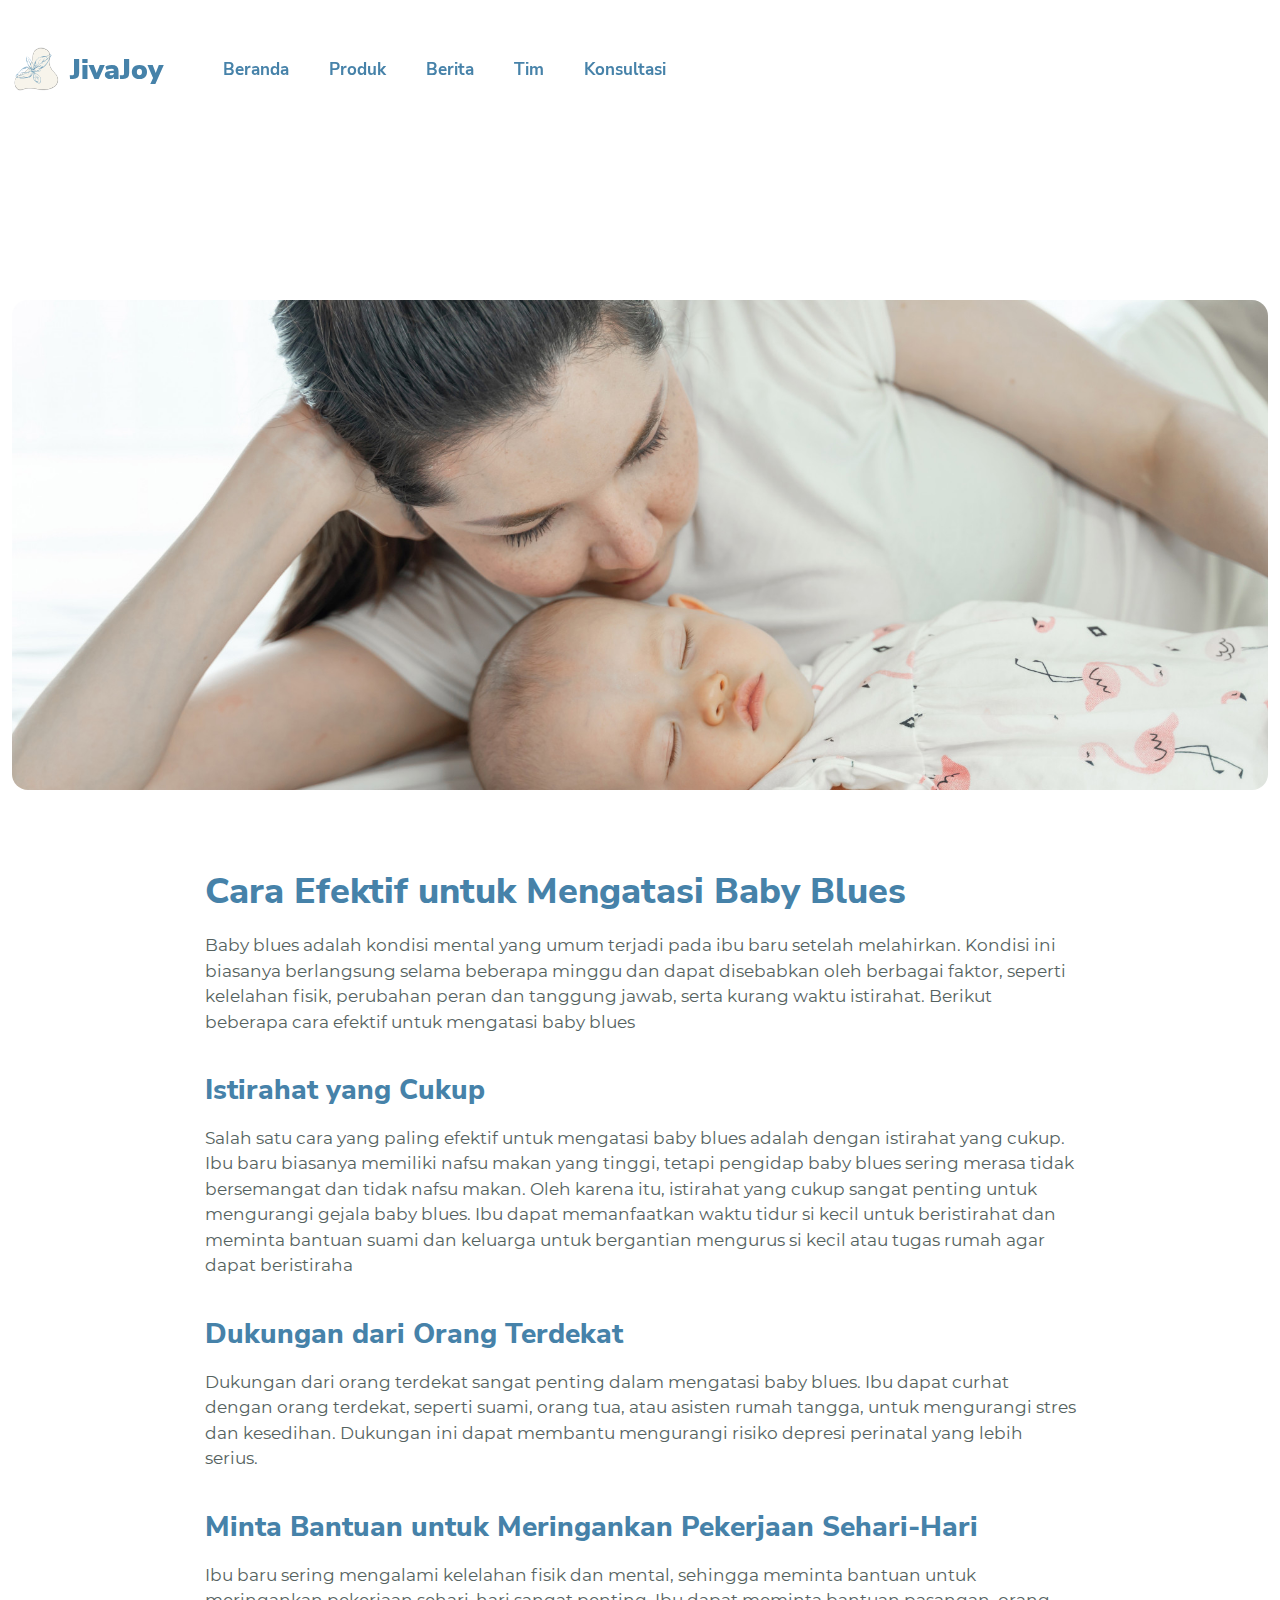
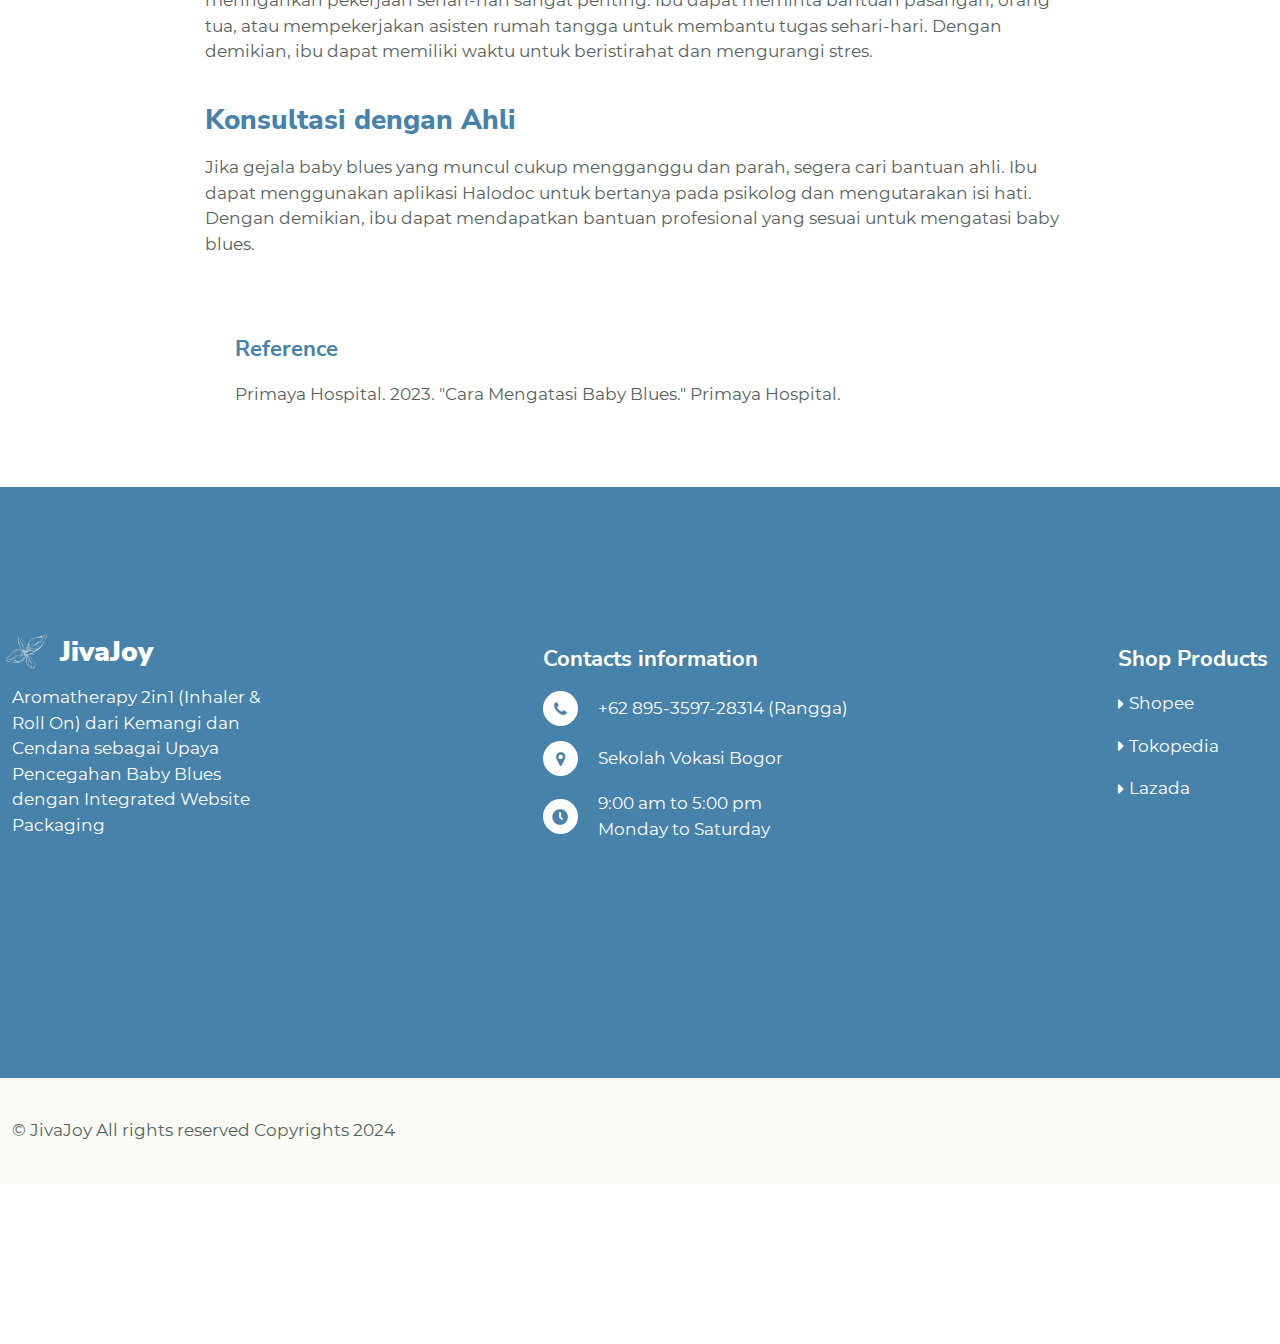
<file: post1.html>
<!DOCTYPE html>
<html lang="en">
    <head>
        <meta charset="UTF-8" />
        <meta name="viewport" content="width=device-width, initial-scale=1.0, minimum-scale=1.0" />
        <meta http-equiv="X-UA-Compatible" content="ie=edge" />
        <title>Detail Berita</title>
        <link rel="stylesheet preload" as="style" href="css/preload.min.css" />
        <link rel="stylesheet preload" as="style" href="css/libs.min.css" />

        <link rel="stylesheet" href="css/post.min.css" />
    </head>
    <body>
        <header class="header d-flex flex-wrap align-items-center" data-page="post" data-overlay="@@overlay">
            <div class="container d-flex flex-wrap flex-xl-nowrap align-items-center justify-content-between">
                <a class="brand header_logo d-flex align-items-center" href="index.html">
                    <span class="logo">
                        <svg width="48" height="45" viewBox="0 0 60 60" fill="none" xmlns="http://www.w3.org/2000/svg">
                            <image href="img/logo.svg" width="100%" height="100%" clip-path="url(#logoHeader)" />
                            <defs>
                                <clipPath id="logoHeader">
                                    <rect width="60" height="60" fill="white" />
                                </clipPath>
                            </defs>
                        </svg>
                    </span>                                       
                    <span class="accent">JivaJoy</span>
                </a>
                <nav class="header_nav">
                    <ul class="header_nav-list">
                        <li class="header_nav-list_item">
                            <a
                                class="nav-link d-inline-flex align-items-center"
                                href="index.html"
                                aria-expanded="false"
                                aria-controls="homeMenu"
                            >
                                Beranda
                            </a>
                        </li>                        
                        <li class="header_nav-list_item">
                            <a
                                class="nav-link d-inline-flex align-items-center"
                                href="product.html"
                                aria-expanded="false"
                                aria-controls="shopMenu"
                            >
                                Produk
                            </a>
                        </li>
                        
                        <li class="header_nav-list_item dropdown">
                            <a
                                class="nav-link d-inline-flex align-items-center"
                                href="news2.html"
                                aria-expanded="false"
                                aria-controls="newsMenu"
                            >
                                Berita
                            </a>
                        </li>
                        <li class="header_nav-list_item dropdown">
                            <a
                                class="nav-link d-inline-flex align-items-center"
                                href="team.html"
                                aria-expanded="false"
                                aria-controls="pagesMenu"
                            >
                                Tim
                            </a>
                        </li>
                        <li class="header_nav-list_item dropdown">
                            <a
                                class="nav-link d-inline-flex align-items-center"
                                href="konsultasi.html"
                                aria-expanded="false"
                                aria-controls="pagesMenu"
                            >
                                Konsultasi
                            </a>
                        </li>
                    </ul>
                </nav>
                <span class="header_trigger d-inline-flex d-xl-none flex-column justify-content-between">
                    <span class="line line--short"></span>
                    <span class="line line"></span>
                    <span class="line line--short"></span>
                    <span class="line line"></span>
                </span>
            </div>
        </header>
        <!-- Single post content start -->
        <main class="post section">
            <div class="container">
                <div class="post_cover">
                    <picture>
                        <source data-srcset="img/sampleberita.jpg" srcset="img/sampleberita.jpg" type="image/webp" />
                        <img class="lazy" data-src="img/sampleberita.jpg" src="img/sampleberita.jpg" alt="cover" />
                    </picture>
                </div>
            </div>
            <article>
                <div class="container container--narrow">
                    <div class="post_info d-flex flex-column flex-sm-row justify-content-sm-between align-items-sm-center">
                        <div class="metadata metadata--info d-flex">
                            <!-- <span class="metadata_item d-flex align-items-center">
                                <i class="icon-calendar_day secondary icon"></i>
                                September 30, 2021
                            </span> -->
                            <!-- <a class="metadata_item d-flex align-items-center" href="#postComments">
                                <i class="icon-comments secondary icon"></i>
                                <span class="metadata_item-text">2 Comments</span>
                                <span class="metadata_item-number">2</span>
                            </a> -->
                        </div>
                        <!-- <ul class="socials d-flex align-items-center">
                            <li class="list-item">
                                <a
                                    class="link d-inline-flex align-items-center justify-content-center"
                                    href="https://facebook.com"
                                    target="_blank"
                                    rel="noopener norefferer"
                                >
                                    <i class="icon-facebook icon"></i>
                                </a>
                            </li>
                            <li class="list-item">
                                <a
                                    class="link d-inline-flex align-items-center justify-content-center"
                                    href="https://instagram.com"
                                    target="_blank"
                                    rel="noopener norefferer"
                                >
                                    <i class="icon-instagram icon"></i>
                                </a>
                            </li>
                            <li class="list-item">
                                <a
                                    class="link d-inline-flex align-items-center justify-content-center"
                                    href="https://twitter.com"
                                    target="_blank"
                                    rel="noopener norefferer"
                                >
                                    <i class="icon-twitter icon"></i>
                                </a>
                            </li>
                            <li class="list-item">
                                <a
                                    class="link d-inline-flex align-items-center justify-content-center"
                                    href="https://whatsapp.com"
                                    target="_blank"
                                    rel="noopener norefferer"
                                >
                                    <i class="icon-whatsapp icon"></i>
                                </a>
                            </li>
                        </ul> -->
                    </div>
                    <!-- <p class="post_text">
                        Amet consectetur adipiscing elit pellentesque habitant morbi tristique senectus. Iaculis nunc sed augue lacus
                        viverra vitae. In nibh mauris cursus mattis molestie. Suspendisse ultrices gravida dictum fusce ut placerat orci
                        nulla. Pellentesque habitant morbi tristique senectus. Tortor aliquam nulla facilisi cras fermentum odio. Neque
                        gravida in fermentum et sollicitudin ac orci.
                    </p> -->
                    <h2 class="post_header">Cara Efektif untuk Mengatasi Baby Blues</h2>
                    <p class="post_text">
                        Baby blues adalah kondisi mental yang umum terjadi pada ibu baru setelah melahirkan. Kondisi ini biasanya berlangsung selama beberapa minggu dan dapat disebabkan oleh berbagai faktor, seperti kelelahan fisik, perubahan peran dan tanggung jawab, serta kurang waktu istirahat. Berikut beberapa cara efektif untuk mengatasi baby blues
                    </p>
                    <h3 class="post_header">Istirahat yang Cukup</h3>
                    <p class="post_text">
                        Salah satu cara yang paling efektif untuk mengatasi baby blues adalah dengan istirahat yang cukup. Ibu baru biasanya memiliki nafsu makan yang tinggi, tetapi pengidap baby blues sering merasa tidak bersemangat dan tidak nafsu makan. Oleh karena itu, istirahat yang cukup sangat penting untuk mengurangi gejala baby blues. Ibu dapat memanfaatkan waktu tidur si kecil untuk beristirahat dan meminta bantuan suami dan keluarga untuk bergantian mengurus si kecil atau tugas rumah agar dapat beristiraha
                    </p>
                    <h3 class="post_header">Dukungan dari Orang Terdekat</h3>
                    <p class="post_text">
                        Dukungan dari orang terdekat sangat penting dalam mengatasi baby blues. Ibu dapat curhat dengan orang terdekat, seperti suami, orang tua, atau asisten rumah tangga, untuk mengurangi stres dan kesedihan. Dukungan ini dapat membantu mengurangi risiko depresi perinatal yang lebih serius.
                    <h3 class="post_header">Minta Bantuan untuk Meringankan Pekerjaan Sehari-Hari</h3>
                    <p class="post_text">
                        Ibu baru sering mengalami kelelahan fisik dan mental, sehingga meminta bantuan untuk meringankan pekerjaan sehari-hari sangat penting. Ibu dapat meminta bantuan pasangan, orang tua, atau mempekerjakan asisten rumah tangga untuk membantu tugas sehari-hari. Dengan demikian, ibu dapat memiliki waktu untuk beristirahat dan mengurangi stres.
                    </p>
                    <h3 class="post_header">Konsultasi dengan Ahli</h3>
                    <p class="post_text">
                        Jika gejala baby blues yang muncul cukup mengganggu dan parah, segera cari bantuan ahli. Ibu dapat menggunakan aplikasi Halodoc untuk bertanya pada psikolog dan mengutarakan isi hati. Dengan demikian, ibu dapat mendapatkan bantuan profesional yang sesuai untuk mengatasi baby blues.
                    </p>
                    <!-- <ul class="post_list">
                        <li class="post_list-item">Massa massa ultricies mi quis hendrerit</li>
                        <li class="post_list-item">Facilisi cras fermentum odio eu feugiat</li>
                        <li class="post_list-item">Placerat vestibulum lectus mauris ultrices eros</li>
                        <li class="post_list-item">Nullam non nisi est sit amet facilisis</li>
                    </ul> -->
                    <!-- <h2 class="post_header">Managing chronic pain</h2>
                    <p class="post_text">
                        Elit scelerisque mauris pellentesque pulvinar. Quam adipiscing vitae proin sagittis nisl. Tempor commodo ullamcorper
                        a lacus vestibulum sed arcu non odio. In dictum non consectetur a. Nunc vel risus commodo viverra
                    </p>
                    <div class="post_quote">
                        <q class="post_quote-text">
                            Aliquet risus feugiat in ante metus dictum at tempor. Id leo in vitae turpis massa sed elementum tempus egestas.
                            Placerat orci nulla pellentesque dignissim enim sit amet. Justo eget magna fermentum iaculis eu non diam
                            phasellus
                        </q>
                        <span class="post_quote-author">Tina Bradley</span>
                    </div>
                    <p class="post_text">
                        Commodo viverra maecenas accumsan lacus vel facilisis volutpat. Nec tincidunt praesent semper feugiat nibh sed.
                        Felis eget nunc lobortis mattis aliquam. Iaculis eu non diam phasellus vestibulum. Aliquam id diam maecenas
                        ultricies mi eget mauris.
                    </p>
                    <h2 class="post_header">Supporting mental health</h2>
                    <div class="post_highlight">
                        <div class="post_highlight-wrapper d-md-flex justify-content-between">
                            <div class="post_highlight-block">
                                <p class="post_text">
                                    Quisque non tellus orci ac auctor augue mauris augue neque. Lacus sed viverra tellus in hac habitasse
                                    platea dictumst. Euismod elementum nisi quis eleifend quam adipiscing vitae proin.
                                </p>
                                <ul class="post_list ordered">
                                    <li class="post_list-item d-flex align-items-start">
                                        <span class="number">1.</span>
                                        Lacus sed viverra tellus in hac habitasse platea dictumst
                                    </li>
                                    <li class="post_list-item d-flex align-items-start">
                                        <span class="number">2.</span>
                                        Gravida neque convallis a cras semper auctor neque vitae
                                    </li>
                                    <li class="post_list-item d-flex align-items-start">
                                        <span class="number">3.</span>
                                        Euismod elementum nisi quis eleifend quam adipiscing vitae proin. Massa tincidunt dui ut ornare
                                        lectus
                                    </li>
                                    <li class="post_list-item d-flex align-items-start">
                                        <span class="number">4.</span>
                                        Lacus sed turpis tincidunt id aliquet risus feugiat in
                                    </li>
                                </ul>
                            </div>
                            <div class="post_highlight-media">
                                <div class="post_highlight-media_img">
                                    <picture>
                                        <source data-srcset="img/sampleberita.jpg" srcset="img/sampleberita.jpg" type="image/webp" />
                                        <img class="lazy" data-src="img/sampleberita.jpg" src="img/sampleberita.jpg" alt="media" />
                                    </picture>
                                </div>
                                <p class="post_highlight-media_capture">
                                    Purus ut faucibus pulvinar elementum. Et malesuada fames ac turpis
                                </p>
                            </div>
                        </div>
                        <p class="post_text">
                            Dui faucibus in ornare quam viverra orci sagittis eu. Libero nunc consequat interdum varius sit amet. Ut aliquam
                            purus sit amet luctus venenatis lectus. Pharetra pharetra massa massa ultricies mi quis. Egestas tellus rutrum
                            tellus pellentesque eu tincidunt tortor aliquam nulla. Lectus sit amet est placerat in
                        </p> -->
                    </div>
                    <!-- <div class="post_tags d-sm-flex align-items-center">
                        <h5 class="post_tags-header">Tags</h5>
                        <ul class="post_tags-list d-flex flex-wrap">
                            <li class="list-item">
                                <a class="link d-inline-flex align-items-center justify-content-center" href="#">Vaping</a>
                            </li>
                            <li class="list-item">
                                <a class="link d-inline-flex align-items-center justify-content-center" href="#">Cannabis</a>
                            </li>
                            <li class="list-item">
                                <a class="link d-inline-flex align-items-center justify-content-center" href="#">Flower</a>
                            </li>
                        </ul>
                    </div> -->
                </div>
            </article>
            <div class="post_footer">
                <div class="container container--narrow">
                    <div class="post_footer-author d-flex flex-column flex-sm-row align-items-lg-center">
                        <!-- <picture>
                            <source data-srcset="img/sampleberita.jpg" srcset="img/sampleberita.jpg" type="image/webp" />
                            <img
                                class="lazy post_footer-author_avatar"
                                data-src="img/sampleberita.jpg"
                                src="img/sampleberita.jpg"
                                alt="media"
                            />
                        </picture> -->
                        <div class="post_footer-author_about">
                            <h4 class="name">Reference</h4>
                            <p class="bio">
                                Primaya Hospital. 2023. "Cara Mengatasi Baby Blues." Primaya Hospital.
                            </p>
                        </div>
                    </div>
                    <!-- <div class="post_footer-nav d-sm-flex justify-content-between">
                        <div class="post_footer-nav_block post_footer-nav_block--prev d-flex flex-column">
                            <a class="nav-link nav-link--prev d-inline-flex align-items-center" href="#">
                                <i class="icon-caret_left icon"></i>
                                Previous Post
                            </a>
                            <a class="post-title" href="#"> Get the Best Out of Your Cannabis Experience </a>
                        </div>
                        <div class="post_footer-nav_block post_footer-nav_block--next d-flex flex-column align-items-end">
                            <a class="nav-link nav-link--next d-inline-flex align-items-center" href="#">
                                Next Post
                                <i class="icon-caret_right icon"></i>
                            </a>
                            <a class="post-title" href="#"> Factors in Choosing Cannabis Products </a>
                        </div>
                    </div> -->
                </div>
            </div>
            <!-- <section class="comments" id="postComments">
                <div class="container container--narrow">
                    <h2 class="comments_header">2 Comments</h2>
                    <div class="comments_item d-sm-flex">
                        <picture>
                            <source data-srcset="img/sampleberita.jpg" srcset="img/sampleberita.jpg" type="image/webp" />
                            <img class="lazy avatar" data-src="img/sampleberita.jpg" src="img/sampleberita.jpg" alt="media" />
                        </picture>
                        <div class="main">
                            <div class="panel d-flex flex-column flex-md-row align-items-md-center">
                                <div class="wrapper flex-grow-1 d-md-flex flex-md-row">
                                    <h5 class="panel_name">Dawn Fowler</h5>
                                    <span class="panel_timestamp">September 30, 2021 at 9:52 am</span>
                                </div>
                                <a class="panel_btn btn--underline" href="#">Reply</a>
                            </div>
                            <p class="text">
                                Quis blandit turpis cursus in hac habitasse platea dictumst. Ultricies integer quis auctor elit sed
                                vulputate mi sit amet. Scelerisque fermentum dui faucibus in ornare. Convallis posuere morbi leo urna
                                molestie at elementum. Quis auctor elit sed vulputate mi. In nulla posuere sollicitudin aliquam ultrices
                            </p>
                        </div>
                    </div>
                    <div class="comments_item d-sm-flex" data-reply="true">
                        <picture>
                            <source data-srcset="img/sampleberita.jpg" srcset="img/sampleberita.jpg" type="image/webp" />
                            <img class="lazy avatar" data-src="img/sampleberita.jpg" src="img/sampleberita.jpg" alt="media" />
                        </picture>
                        <div class="main">
                            <div class="panel d-flex flex-column flex-md-row align-items-md-center">
                                <div class="wrapper flex-grow-1 d-md-flex flex-md-row">
                                    <h5 class="panel_name">Charles Sanchez</h5>
                                    <span class="panel_timestamp">September 30, 2021 at 10:58 am</span>
                                </div>
                                <a class="panel_btn btn--underline" href="#">Reply</a>
                            </div>
                            <p class="text">
                                Aliquam sem fringilla ut morbi tincidunt augue. Viverra aliquet eget sit amet tellus cras adipiscing enim
                            </p>
                        </div>
                    </div>
                </div>
            </section>
            <section class="reply">
                <div class="container container--narrow">
                    <h2 class="reply_header">Leave a Reply</h2>
                    <form
                        class="reply_form form d-flex flex-column flex-md-row flex-wrap justify-content-between"
                        action="#"
                        method="post"
                        id="postReplyForm"
                        data-type="postReply"
                    >
                        <div class="field-wrapper">
                            <label class="label" for="postReplyName">Your Name</label>
                            <input class="field required" type="text" id="postReplyName" placeholder="Your Name" />
                        </div>
                        <div class="field-wrapper">
                            <label class="label" for="postReplyEmail">Your Email</label>
                            <input class="field required" type="text" data-type="email" id="postReplyEmail" placeholder="you@example.com" />
                        </div>
                        <div class="field-wrapper fluid">
                            <label class="label" for="postReplyContent">Message</label>
                            <textarea
                                class="field field--message required"
                                id="postReplyContent"
                                placeholder="Type Your Message"
                            ></textarea>
                        </div>
                        <button class="btn" type="submit">Submit</button>
                    </form>
                </div>
            </section>
        </main> -->
        <!-- <aside class="latest section">
            <div class="container">
                <h2 class="latest_header">Latest News</h2>
                <div class="latest_posts swiper">
                    <div class="swiper-wrapper">
                        <div class="latest_posts-post swiper-slide">
                            <div class="latest_posts-post_wrapper">
                                <div class="media">
                                    <picture>
                                        <source data-srcset="img/sampleberita.jpg" srcset="img/sampleberita.jpg" type="image/webp" />
                                        <img
                                            class="lazy"
                                            data-src="img/sampleberita.jpg"
                                            src="img/sampleberita.jpg"
                                            alt="What Are The Different Types Of Cannabis Products?"
                                        />
                                    </picture>
                                </div>
                                <div class="metadata d-flex">
                                    <span class="metadata_item d-flex align-items-center">
                                        <i class="icon-calendar secondary icon"></i>
                                        September 30, 2021
                                    </span>
                                    <span class="metadata_item d-flex align-items-center">
                                        <i class="icon-comments secondary icon"></i>
                                        <span class="metadata_item-post_text d-none d-sm-inline">No Comments</span>
                                        <span class="metadata_item-number">0</span>
                                    </span>
                                </div>
                                <div class="main">
                                    <a class="title" href="post.html" target="_blank" rel="noopener norefferer"
                                        >What Are The Different Types Of Cannabis Products?</a
                                    >
                                    <p class="ppostReply">Venenatis lectus magna fringilla urna porttitor rhoncus dolor purus</p>
                                </div>
                            </div>
                        </div>
                        <div class="latest_posts-post swiper-slide">
                            <div class="latest_posts-post_wrapper">
                                <div class="media">
                                    <picture>
                                        <source data-srcset="img/sampleberita.jpg" srcset="img/sampleberita.jpg" type="image/webp" />
                                        <img
                                            class="lazy"
                                            data-src="img/sampleberita.jpg"
                                            src="img/sampleberita.jpg"
                                            alt="Get the Best Out of Your Cannabis Experience"
                                        />
                                    </picture>
                                </div>
                                <div class="metadata d-flex">
                                    <span class="metadata_item d-flex align-items-center">
                                        <i class="icon-calendar secondary icon"></i>
                                        September 30, 2021
                                    </span>
                                    <span class="metadata_item d-flex align-items-center">
                                        <i class="icon-comments secondary icon"></i>
                                        <span class="metadata_item-post_text d-none d-sm-inline">No Comments</span>
                                        <span class="metadata_item-number">0</span>
                                    </span>
                                </div>
                                <div class="main">
                                    <a class="title" href="post.html" target="_blank" rel="noopener norefferer"
                                        >Get the Best Out of Your Cannabis Experience</a
                                    >
                                    <p class="ppostReply">Venenatis lectus magna fringilla urna porttitor rhoncus dolor purus</p>
                                </div>
                            </div>
                        </div>
                        <div class="latest_posts-post swiper-slide">
                            <div class="latest_posts-post_wrapper">
                                <div class="media">
                                    <picture>
                                        <source data-srcset="img/sampleberita.jpg" srcset="img/sampleberita.jpg" type="image/webp" />
                                        <img
                                            class="lazy"
                                            data-src="img/sampleberita.jpg"
                                            src="img/sampleberita.jpg"
                                            alt="Factors in Choosing Cannabis Products"
                                        />
                                    </picture>
                                </div>
                                <div class="metadata d-flex">
                                    <span class="metadata_item d-flex align-items-center">
                                        <i class="icon-calendar secondary icon"></i>
                                        September 30, 2021
                                    </span>
                                    <span class="metadata_item d-flex align-items-center">
                                        <i class="icon-comments secondary icon"></i>
                                        <span class="metadata_item-post_text d-none d-sm-inline">No Comments</span>
                                        <span class="metadata_item-number">0</span>
                                    </span>
                                </div>
                                <div class="main">
                                    <a class="title" href="post.html" target="_blank" rel="noopener norefferer"
                                        >Factors in Choosing Cannabis Products</a
                                    >
                                    <p class="ppostReply">Venenatis lectus magna fringilla urna porttitor rhoncus dolor purus</p>
                                </div>
                            </div>
                        </div>
                    </div>
                    <div class="swiper-pagination swiper-pagination--dots"></div>
                </div>
            </div>
        </aside> -->
        <!-- Single post content end -->
        <footer class="footer">
            <div class="footer_main section">
                <div class="container d-flex flex-column flex-md-row flex-wrap flex-xl-nowrap justify-content-xl-between">
                    <div class="footer_main-about footer_main-block col-md-6 col-xl-auto">
                        <a class="brand footer_main-about_brand d-flex align-items-center" href="index.html">
                            <span class="logo">
                                <svg width="48" height="45" viewBox="0 0 48 45" fill="none" xmlns="http://www.w3.org/2000/svg">
                                    <g clip-path="url(#logoFooter)">
                                        <image href="img/logo3.svg" width="100%" height="100%" clip-path="url(#logoHeader)" />
                                        <defs>
                                        <clipPath id="logoFooter">
                                            <rect width="48" height="45" fill="white" />
                                        </clipPath>
                                    </defs>
                                </svg>
                            </span>
                            <span class="accent" style="color: white;">JivaJoy</span>
                        </a>
                        <div class="footer_main-about_wrapper">
                            <p class="text">
                                Aromatherapy 2in1 (Inhaler & Roll On) dari Kemangi dan Cendana sebagai Upaya Pencegahan Baby Blues dengan Integrated Website Packaging
                            </p>
                            <ul class="socials d-flex align-items-center accent">
                                <!-- <li class="list-item">
                                    <a class="link" href="https://facebook.com" target="_blank" rel="noopener noreferrer">
                                        <i class="icon-facebook icon" style="color: white;"></i>
                                    </a>
                                </li>
                                <li class="list-item">
                                    <a class="link" href="https://instagram.com" target="_blank" rel="noopener noreferrer">
                                        <i class="icon-instagram icon" style="color: white;"></i>
                                    </a>
                                </li>
                                <li class="list-item">
                                    <a class="link" href="https://twitter.com" target="_blank" rel="noopener noreferrer">
                                        <i class="icon-twitter icon" style="color: white;"></i>
                                    </a>
                                </li>
                                <li class="list-item">
                                    <a class="link" href="https://whatsapp.com" target="_blank" rel="noopener noreferrer">
                                        <i class="icon-whatsapp icon" style="color: white;"></i>
                                    </a>
                                </li> -->
                            </ul>                            
                        </div>
                    </div>
                    <div class="footer_main-contacts footer_main-block col-md-6 col-xl-auto">
                        <h4 class="footer_main-contacts_header footer_main-header">Contacts information</h4>
                        <ul class="footer_main-contacts_list">
                            <li class="list-item d-flex align-items-center">
                                <span class="icon d-flex justify-content-center align-items-center" style="background-color: white;">
                                    <i class="icon-call"></i>
                                </span>
                                <div class="wrapper d-flex flex-column">
                                    <a class="link" href="tel:+1234567890">+62 895-3597-28314 (Rangga)</a>
                                </div>
                            </li>
                            <li class="list-item d-flex align-items-center">
                                <span class="icon d-flex justify-content-center align-items-center" style="background-color: white;">
                                    <i class="icon-location"></i>
                                </span>
                                <div class="wrapper d-flex flex-column">
                                    <span>Sekolah Vokasi Bogor</span>
                                </div>
                            </li>
                            <li class="list-item d-flex align-items-center">
                                <span class="icon d-flex justify-content-center align-items-center" style="background-color: white;">
                                    <i class="icon-clock"></i>
                                </span>
                                <div class="wrapper d-flex flex-column">
                                    <span>9:00 am to 5:00 pm</span>
                                    <span>Monday to Saturday</span>
                                </div>
                            </li>
                        </ul>
                        
                    </div>
                    <div class="footer_main-nav footer_main-block col-md-6 col-xl-auto">
                        <h4 class="footer_main-nav_header footer_main-header">Shop Products</h4>
                        <ul class="footer_main-nav_list d-flex flex-wrap flex-md-column">
                            <li class="list-item">
                                <a class="link d-inline-flex align-items-center" href="https://shopee.co.id/jivajoy">
                                    <i class="icon-caret_right accent icon" style="color: white;"></i>
                                    Shopee
                                </a>
                            </li>
                            <li class="list-item">
                                <a class="link d-inline-flex align-items-center" href="https://www.tokopedia.com/jivajoy">
                                    <i class="icon-caret_right accent icon" style="color: white;"></i>
                                    Tokopedia
                                </a>
                            </li>
                            </li>
                            <li class="list-item">
                                <a class="link d-inline-flex align-items-center" href="https://s.lazada.co.id/s.rL1Wf?dsource=share&laz_share_info=646959714_100_1600_0_646959714_null&laz_token=66e2b61c2b7c264eb062fb0776b3abae">
                                    <i class="icon-caret_right accent icon" style="color: white;"></i>
                                    Lazada
                                </a>
                            </li>
                        </ul>
                    </div>
                    
                    <!-- <div class="footer_main-instagram footer_main-block col-md-6 col-xl-auto">
                        <h4 class="footer_main-instagram_header footer_main-header">Instagram</h4>
                        <ul class="footer_main-instagram_list d-grid">
                            <li class="list-item">
                                <a class="link" href="#" target="_blank" rel="noopener norefferer">
                                    <picture>
                                        <source data-srcset="img/footer1.jpg" srcset="img/footer1.jpg" type="image/webp" />
                                        <img
                                            class="lazy preview"
                                            data-src="img/footer1.jpg"
                                            src="img/footer1.jpg"
                                            alt="instagram post"
                                        />
                                    </picture>
                                </a>
                            </li>
                            <li class="list-item">
                                <a class="link" href="#" target="_blank" rel="noopener norefferer">
                                    <picture>
                                        <source data-srcset="img/footer2.jpg" srcset="img/footer2.jpg" type="image/webp" />
                                        <img
                                            class="lazy preview"
                                            data-src="img/footer2.jpg"
                                            src="img/footer2.jpg"
                                            alt="instagram post"
                                        />
                                    </picture>
                                </a>
                            </li>
                            <li class="list-item">
                                <a class="link" href="#" target="_blank" rel="noopener norefferer">
                                    <picture>
                                        <source data-srcset="img/footer3.jpg" srcset="img/footer3.jpg" type="image/webp" />
                                        <img
                                            class="lazy preview"
                                            data-src="img/footer3.jpg"
                                            src="img/footer3.jpg"
                                            alt="instagram post"
                                        />
                                    </picture>
                                </a>
                            </li>
                            <li class="list-item">
                                <a class="link" href="#" target="_blank" rel="noopener norefferer">
                                    <picture>
                                        <source data-srcset="img/footer4.jpg" srcset="img/footer4.jpg" type="image/webp" />
                                        <img
                                            class="lazy preview"
                                            data-src="img/footer4.jpg"
                                            src="img/footer4.jpg"
                                            alt="instagram post"
                                        />
                                    </picture>
                                </a>
                            </li>
                            <li class="list-item">
                                <a class="link" href="#" target="_blank" rel="noopener norefferer">
                                    <picture>
                                        <source data-srcset="img/footer5.jpg" srcset="img/footer5.jpg" type="image/webp" />
                                        <img
                                            class="lazy preview"
                                            data-src="img/footer5.jpg"
                                            src="img/footer5.jpg"
                                            alt="instagram post"
                                        />
                                    </picture>
                                </a>
                            </li>
                            <li class="list-item">
                                <a class="link" href="#" target="_blank" rel="noopener norefferer">
                                    <picture>
                                        <source data-srcset="img/footer6.jpg" srcset="img/footer6.jpg" type="image/webp" />
                                        <img
                                            class="lazy preview"
                                            data-src="img/footer6.jpg"
                                            src="img/footer6.jpg"
                                            alt="instagram post"
                                        />
                                    </picture>
                                </a>
                            </li>
                        </ul>
                    </div> -->
                </div>
            </div>
            <div class="footer_secondary">
                <div
                    class="
                        container
                        d-flex
                        flex-column-reverse flex-md-row
                        justify-content-center justify-content-md-between
                        align-items-md-center
                    "
                >
                    <p class="footer_secondary-copyright">
                         &copy; JivaJoy
                        <span class="linebreak">All rights reserved Copyrights 2024</span>
                    </p>
                    </ul>
                </div>
            </div>
        </footer>
        <script src="js/common.min.js"></script>
        <div class="cartOffcanvas offcanvas offcanvas-end" tabindex="-1" id="cartOffcanvas">
            <div class="cartOffcanvas_header d-flex align-items-center justify-content-between">
                <h2 class="cartOffcanvas_header-title" id="cartOffcanvasLabel">Cart</h2>
                <button class="cartOffcanvas_header-close" type="button" data-bs-dismiss="offcanvas" aria-label="Close">
                    <i class="icon-close"></i>
                </button>
            </div>
            <div class="cartOffcanvas_body">
                <ul class="cartOffcanvas_body-list">
                    <li class="cartOffcanvas_body-list_item d-sm-flex align-items-center">
                        <div class="media">
                            <a href="product.html" target="_blank" rel="noopener norefferer">
                                <picture>
                                    <source data-srcset="img/sampleberita.jpg" srcset="img/sampleberita.jpg" type="image/webp" />
                                    <img class="lazy" data-src="img/sampleberita.jpg" src="img/sampleberita.jpg" alt="media" />
                                </picture>
                            </a>
                        </div>
                        <div class="main d-flex flex-wrap justify-content-between align-items-end align-items-lg-center">
                            <a class="main_title" href="product.html" target="_blank" rel="noopener norefferer">
                                <span class="main_title-product"> Jonny Chronic - French Macaroon </span>
                            </a>
                            <div class="main_price">
                                <span class="price">$14.98</span>
                            </div>
                            <div class="qty d-flex align-items-center justify-content-between">
                                <span class="qty_minus control disabled d-flex align-items-center">
                                    <i class="icon-minus"></i>
                                </span>
                                <input class="qty_amount" type="number" readonly value="1" min="1" max="99" />
                                <span class="qty_plus control d-flex align-items-center">
                                    <i class="icon-plus"></i>
                                </span>
                            </div>
                            <a class="btn--underline" href="#">Remove</a>
                        </div>
                    </li>
                    <li class="cartOffcanvas_body-list_item d-sm-flex align-items-center">
                        <div class="media">
                            <a href="product.html" target="_blank" rel="noopener norefferer">
                                <picture>
                                    <source data-srcset="img/sampleberita.jpg" srcset="img/sampleberita.jpg" type="image/webp" />
                                    <img class="lazy" data-src="img/sampleberita.jpg" src="img/sampleberita.jpg" alt="media" />
                                </picture>
                            </a>
                        </div>
                        <div class="main d-flex flex-wrap justify-content-between align-items-end align-items-lg-center">
                            <a class="main_title" href="product.html" target="_blank" rel="noopener norefferer">
                                <span class="main_title-product"> House Shatter – Durban Poison </span>
                            </a>
                            <div class="main_price">
                                <span class="price">$6.96</span>
                            </div>
                            <div class="qty d-flex align-items-center justify-content-between">
                                <span class="qty_minus control disabled d-flex align-items-center">
                                    <i class="icon-minus"></i>
                                </span>
                                <input class="qty_amount" type="number" readonly value="1" min="1" max="99" />
                                <span class="qty_plus control d-flex align-items-center">
                                    <i class="icon-plus"></i>
                                </span>
                            </div>
                            <a class="btn--underline" href="#">Remove</a>
                        </div>
                    </li>
                    <li class="cartOffcanvas_body-list_item d-sm-flex align-items-center">
                        <div class="media">
                            <a href="product.html" target="_blank" rel="noopener norefferer">
                                <picture>
                                    <source data-srcset="img/sampleberita.jpg" srcset="img/sampleberita.jpg" type="image/webp" />
                                    <img class="lazy" data-src="img/sampleberita.jpg" src="img/sampleberita.jpg" alt="media" />
                                </picture>
                            </a>
                        </div>
                        <div class="main d-flex flex-wrap justify-content-between align-items-end align-items-lg-center">
                            <a class="main_title" href="product.html" target="_blank" rel="noopener norefferer">
                                <span class="main_title-product"> Natures: CBD Tincture </span>
                            </a>
                            <div class="main_price">
                                <span class="price">$7.49</span>
                            </div>
                            <div class="qty d-flex align-items-center justify-content-between">
                                <span class="qty_minus control disabled d-flex align-items-center">
                                    <i class="icon-minus"></i>
                                </span>
                                <input class="qty_amount" type="number" readonly value="1" min="1" max="99" />
                                <span class="qty_plus control d-flex align-items-center">
                                    <i class="icon-plus"></i>
                                </span>
                            </div>
                            <a class="btn--underline" href="#">Remove</a>
                        </div>
                    </li>
                </ul>
                <div class="cartOffcanvas_body-total d-flex justify-content-between align-items-center">
                    <span>Total</span>
                    <span class="cartTotal">$29.43</span>
                </div>
                <a class="cartOffcanvas_body-btn btn" href="cart.html">Proceed to checkout</a>
            </div>
        </div>
        <script src="js/post.min.js"></script>
    </body>
</html>
</file>
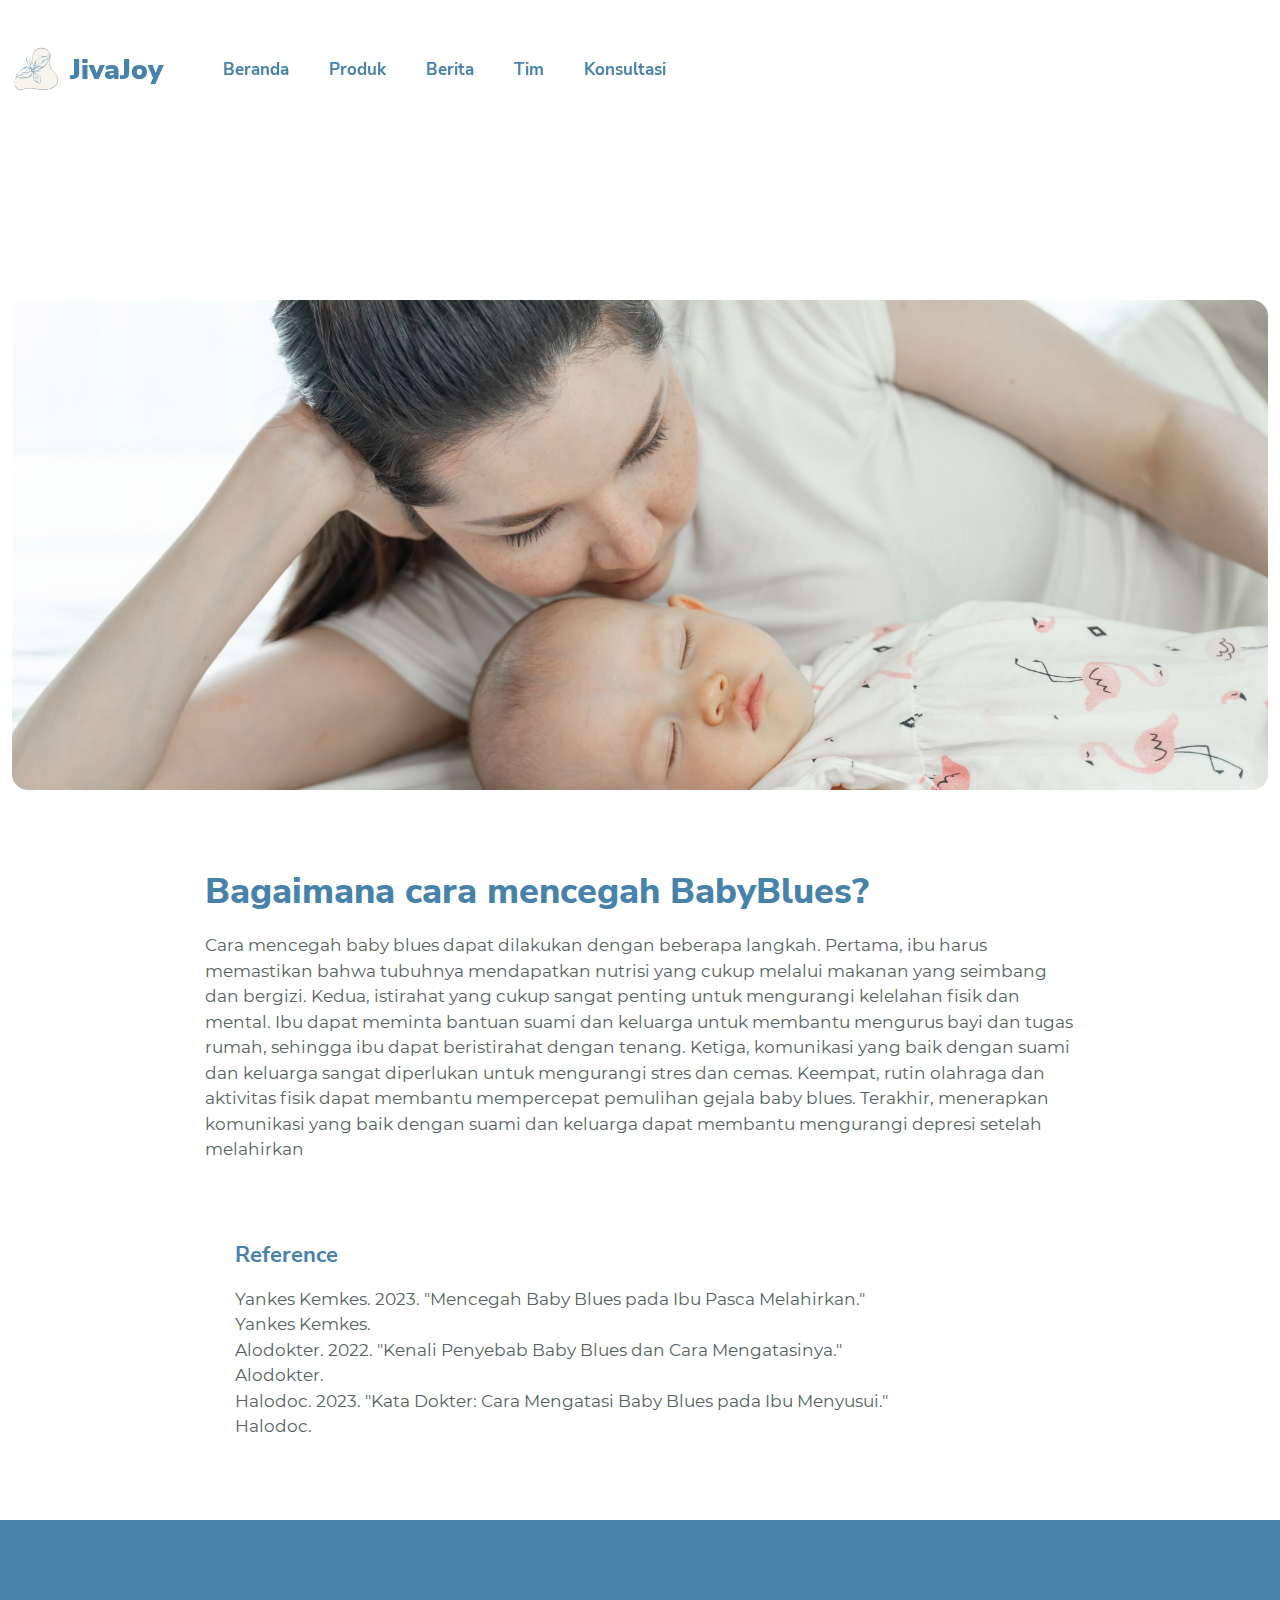
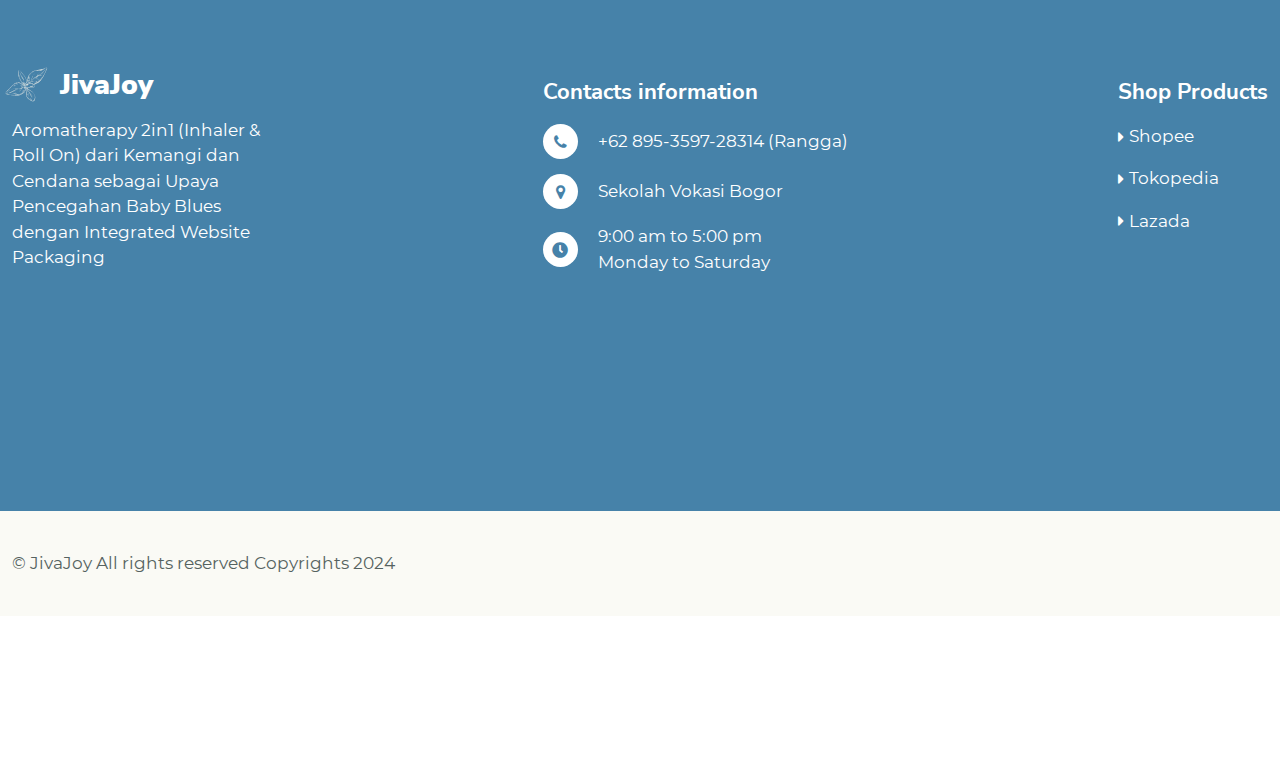
<file: post2.html>
<!DOCTYPE html>
<html lang="en">
    <head>
        <meta charset="UTF-8" />
        <meta name="viewport" content="width=device-width, initial-scale=1.0, minimum-scale=1.0" />
        <meta http-equiv="X-UA-Compatible" content="ie=edge" />
        <title>Detail Berita</title>
        <link rel="stylesheet preload" as="style" href="css/preload.min.css" />
        <link rel="stylesheet preload" as="style" href="css/libs.min.css" />

        <link rel="stylesheet" href="css/post.min.css" />
    </head>
    <body>
        <header class="header d-flex flex-wrap align-items-center" data-page="post" data-overlay="@@overlay">
            <div class="container d-flex flex-wrap flex-xl-nowrap align-items-center justify-content-between">
                <a class="brand header_logo d-flex align-items-center" href="index.html">
                    <span class="logo">
                        <svg width="48" height="45" viewBox="0 0 60 60" fill="none" xmlns="http://www.w3.org/2000/svg">
                            <image href="img/logo.svg" width="100%" height="100%" clip-path="url(#logoHeader)" />
                            <defs>
                                <clipPath id="logoHeader">
                                    <rect width="60" height="60" fill="white" />
                                </clipPath>
                            </defs>
                        </svg>
                    </span>                                       
                    <span class="accent">JivaJoy</span>
                </a>
                <nav class="header_nav">
                    <ul class="header_nav-list">
                        <li class="header_nav-list_item">
                            <a
                                class="nav-link d-inline-flex align-items-center"
                                href="index.html"
                                aria-expanded="false"
                                aria-controls="homeMenu"
                            >
                                Beranda
                            </a>
                        </li>                        
                        <li class="header_nav-list_item">
                            <a
                                class="nav-link d-inline-flex align-items-center"
                                href="product.html"
                                aria-expanded="false"
                                aria-controls="shopMenu"
                            >
                                Produk
                            </a>
                        </li>
                        
                        <li class="header_nav-list_item dropdown">
                            <a
                                class="nav-link d-inline-flex align-items-center"
                                href="news2.html"
                                aria-expanded="false"
                                aria-controls="newsMenu"
                            >
                                Berita
                            </a>
                        </li>
                        <li class="header_nav-list_item dropdown">
                            <a
                                class="nav-link d-inline-flex align-items-center"
                                href="team.html"
                                aria-expanded="false"
                                aria-controls="pagesMenu"
                            >
                                Tim
                            </a>
                        </li>
                        <li class="header_nav-list_item dropdown">
                            <a
                                class="nav-link d-inline-flex align-items-center"
                                href="konsultasi.html"
                                aria-expanded="false"
                                aria-controls="pagesMenu"
                            >
                                Konsultasi
                            </a>
                        </li>
                    </ul>
                </nav>
                <span class="header_trigger d-inline-flex d-xl-none flex-column justify-content-between">
                    <span class="line line--short"></span>
                    <span class="line line"></span>
                    <span class="line line--short"></span>
                    <span class="line line"></span>
                </span>
            </div>
        </header>
        <!-- Single post content start -->
        <main class="post section">
            <div class="container">
                <div class="post_cover">
                    <picture>
                        <source data-srcset="img/sampleberita.jpg" srcset="img/sampleberita.jpg" type="image/webp" />
                        <img class="lazy" data-src="img/sampleberita.jpg" src="img/sampleberita.jpg" alt="cover" />
                    </picture>
                </div>
            </div>
            <article>
                <div class="container container--narrow">
                    <div class="post_info d-flex flex-column flex-sm-row justify-content-sm-between align-items-sm-center">
                        <div class="metadata metadata--info d-flex">
                            <!-- <span class="metadata_item d-flex align-items-center">
                                <i class="icon-calendar_day secondary icon"></i>
                                September 30, 2021
                            </span> -->
                            <!-- <a class="metadata_item d-flex align-items-center" href="#postComments">
                                <i class="icon-comments secondary icon"></i>
                                <span class="metadata_item-text">2 Comments</span>
                                <span class="metadata_item-number">2</span>
                            </a> -->
                        </div>
                        <!-- <ul class="socials d-flex align-items-center">
                            <li class="list-item">
                                <a
                                    class="link d-inline-flex align-items-center justify-content-center"
                                    href="https://facebook.com"
                                    target="_blank"
                                    rel="noopener norefferer"
                                >
                                    <i class="icon-facebook icon"></i>
                                </a>
                            </li>
                            <li class="list-item">
                                <a
                                    class="link d-inline-flex align-items-center justify-content-center"
                                    href="https://instagram.com"
                                    target="_blank"
                                    rel="noopener norefferer"
                                >
                                    <i class="icon-instagram icon"></i>
                                </a>
                            </li>
                            <li class="list-item">
                                <a
                                    class="link d-inline-flex align-items-center justify-content-center"
                                    href="https://twitter.com"
                                    target="_blank"
                                    rel="noopener norefferer"
                                >
                                    <i class="icon-twitter icon"></i>
                                </a>
                            </li>
                            <li class="list-item">
                                <a
                                    class="link d-inline-flex align-items-center justify-content-center"
                                    href="https://whatsapp.com"
                                    target="_blank"
                                    rel="noopener norefferer"
                                >
                                    <i class="icon-whatsapp icon"></i>
                                </a>
                            </li>
                        </ul> -->
                    </div>
                    <!-- <p class="post_text">
                        Amet consectetur adipiscing elit pellentesque habitant morbi tristique senectus. Iaculis nunc sed augue lacus
                        viverra vitae. In nibh mauris cursus mattis molestie. Suspendisse ultrices gravida dictum fusce ut placerat orci
                        nulla. Pellentesque habitant morbi tristique senectus. Tortor aliquam nulla facilisi cras fermentum odio. Neque
                        gravida in fermentum et sollicitudin ac orci.
                    </p> -->
                    <h2 class="post_header">Bagaimana cara mencegah BabyBlues?</h2>
                    <p class="post_text">
                        Cara mencegah baby blues dapat dilakukan dengan beberapa langkah. Pertama, ibu harus memastikan bahwa tubuhnya mendapatkan nutrisi yang cukup melalui makanan yang seimbang dan bergizi. Kedua, istirahat yang cukup sangat penting untuk mengurangi kelelahan fisik dan mental. Ibu dapat meminta bantuan suami dan keluarga untuk membantu mengurus bayi dan tugas rumah, sehingga ibu dapat beristirahat dengan tenang. Ketiga, komunikasi yang baik dengan suami dan keluarga sangat diperlukan untuk mengurangi stres dan cemas. Keempat, rutin olahraga dan aktivitas fisik dapat membantu mempercepat pemulihan gejala baby blues. Terakhir, menerapkan komunikasi yang baik dengan suami dan keluarga dapat membantu mengurangi depresi setelah melahirkan
                    </p>
                    <!-- <ul class="post_list">
                        <li class="post_list-item">Massa massa ultricies mi quis hendrerit</li>
                        <li class="post_list-item">Facilisi cras fermentum odio eu feugiat</li>
                        <li class="post_list-item">Placerat vestibulum lectus mauris ultrices eros</li>
                        <li class="post_list-item">Nullam non nisi est sit amet facilisis</li>
                    </ul> -->
                    <!-- <h2 class="post_header">Managing chronic pain</h2>
                    <p class="post_text">
                        Elit scelerisque mauris pellentesque pulvinar. Quam adipiscing vitae proin sagittis nisl. Tempor commodo ullamcorper
                        a lacus vestibulum sed arcu non odio. In dictum non consectetur a. Nunc vel risus commodo viverra
                    </p>
                    <div class="post_quote">
                        <q class="post_quote-text">
                            Aliquet risus feugiat in ante metus dictum at tempor. Id leo in vitae turpis massa sed elementum tempus egestas.
                            Placerat orci nulla pellentesque dignissim enim sit amet. Justo eget magna fermentum iaculis eu non diam
                            phasellus
                        </q>
                        <span class="post_quote-author">Tina Bradley</span>
                    </div>
                    <p class="post_text">
                        Commodo viverra maecenas accumsan lacus vel facilisis volutpat. Nec tincidunt praesent semper feugiat nibh sed.
                        Felis eget nunc lobortis mattis aliquam. Iaculis eu non diam phasellus vestibulum. Aliquam id diam maecenas
                        ultricies mi eget mauris.
                    </p>
                    <h2 class="post_header">Supporting mental health</h2>
                    <div class="post_highlight">
                        <div class="post_highlight-wrapper d-md-flex justify-content-between">
                            <div class="post_highlight-block">
                                <p class="post_text">
                                    Quisque non tellus orci ac auctor augue mauris augue neque. Lacus sed viverra tellus in hac habitasse
                                    platea dictumst. Euismod elementum nisi quis eleifend quam adipiscing vitae proin.
                                </p>
                                <ul class="post_list ordered">
                                    <li class="post_list-item d-flex align-items-start">
                                        <span class="number">1.</span>
                                        Lacus sed viverra tellus in hac habitasse platea dictumst
                                    </li>
                                    <li class="post_list-item d-flex align-items-start">
                                        <span class="number">2.</span>
                                        Gravida neque convallis a cras semper auctor neque vitae
                                    </li>
                                    <li class="post_list-item d-flex align-items-start">
                                        <span class="number">3.</span>
                                        Euismod elementum nisi quis eleifend quam adipiscing vitae proin. Massa tincidunt dui ut ornare
                                        lectus
                                    </li>
                                    <li class="post_list-item d-flex align-items-start">
                                        <span class="number">4.</span>
                                        Lacus sed turpis tincidunt id aliquet risus feugiat in
                                    </li>
                                </ul>
                            </div>
                            <div class="post_highlight-media">
                                <div class="post_highlight-media_img">
                                    <picture>
                                        <source data-srcset="img/sampleberita.jpg" srcset="img/sampleberita.jpg" type="image/webp" />
                                        <img class="lazy" data-src="img/sampleberita.jpg" src="img/sampleberita.jpg" alt="media" />
                                    </picture>
                                </div>
                                <p class="post_highlight-media_capture">
                                    Purus ut faucibus pulvinar elementum. Et malesuada fames ac turpis
                                </p>
                            </div>
                        </div>
                        <p class="post_text">
                            Dui faucibus in ornare quam viverra orci sagittis eu. Libero nunc consequat interdum varius sit amet. Ut aliquam
                            purus sit amet luctus venenatis lectus. Pharetra pharetra massa massa ultricies mi quis. Egestas tellus rutrum
                            tellus pellentesque eu tincidunt tortor aliquam nulla. Lectus sit amet est placerat in
                        </p> -->
                    </div>
                    <!-- <div class="post_tags d-sm-flex align-items-center">
                        <h5 class="post_tags-header">Tags</h5>
                        <ul class="post_tags-list d-flex flex-wrap">
                            <li class="list-item">
                                <a class="link d-inline-flex align-items-center justify-content-center" href="#">Vaping</a>
                            </li>
                            <li class="list-item">
                                <a class="link d-inline-flex align-items-center justify-content-center" href="#">Cannabis</a>
                            </li>
                            <li class="list-item">
                                <a class="link d-inline-flex align-items-center justify-content-center" href="#">Flower</a>
                            </li>
                        </ul>
                    </div> -->
                </div>
            </article>
            <div class="post_footer">
                <div class="container container--narrow">
                    <div class="post_footer-author d-flex flex-column flex-sm-row align-items-lg-center">
                        <!-- <picture>
                            <source data-srcset="img/sampleberita.jpg" srcset="img/sampleberita.jpg" type="image/webp" />
                            <img
                                class="lazy post_footer-author_avatar"
                                data-src="img/sampleberita.jpg"
                                src="img/sampleberita.jpg"
                                alt="media"
                            />
                        </picture> -->
                        <div class="post_footer-author_about">
                            <h4 class="name">Reference</h4>
                            <p class="bio">
                                Yankes Kemkes. 2023. "Mencegah Baby Blues pada Ibu Pasca Melahirkan." Yankes Kemkes. <br>
Alodokter. 2022. "Kenali Penyebab Baby Blues dan Cara Mengatasinya." Alodokter.<br>
Halodoc. 2023. "Kata Dokter: Cara Mengatasi Baby Blues pada Ibu Menyusui." Halodoc.
                            </p>
                        </div>
                    </div>
                    <!-- <div class="post_footer-nav d-sm-flex justify-content-between">
                        <div class="post_footer-nav_block post_footer-nav_block--prev d-flex flex-column">
                            <a class="nav-link nav-link--prev d-inline-flex align-items-center" href="#">
                                <i class="icon-caret_left icon"></i>
                                Previous Post
                            </a>
                            <a class="post-title" href="#"> Get the Best Out of Your Cannabis Experience </a>
                        </div>
                        <div class="post_footer-nav_block post_footer-nav_block--next d-flex flex-column align-items-end">
                            <a class="nav-link nav-link--next d-inline-flex align-items-center" href="#">
                                Next Post
                                <i class="icon-caret_right icon"></i>
                            </a>
                            <a class="post-title" href="#"> Factors in Choosing Cannabis Products </a>
                        </div>
                    </div> -->
                </div>
            </div>
            <!-- <section class="comments" id="postComments">
                <div class="container container--narrow">
                    <h2 class="comments_header">2 Comments</h2>
                    <div class="comments_item d-sm-flex">
                        <picture>
                            <source data-srcset="img/sampleberita.jpg" srcset="img/sampleberita.jpg" type="image/webp" />
                            <img class="lazy avatar" data-src="img/sampleberita.jpg" src="img/sampleberita.jpg" alt="media" />
                        </picture>
                        <div class="main">
                            <div class="panel d-flex flex-column flex-md-row align-items-md-center">
                                <div class="wrapper flex-grow-1 d-md-flex flex-md-row">
                                    <h5 class="panel_name">Dawn Fowler</h5>
                                    <span class="panel_timestamp">September 30, 2021 at 9:52 am</span>
                                </div>
                                <a class="panel_btn btn--underline" href="#">Reply</a>
                            </div>
                            <p class="text">
                                Quis blandit turpis cursus in hac habitasse platea dictumst. Ultricies integer quis auctor elit sed
                                vulputate mi sit amet. Scelerisque fermentum dui faucibus in ornare. Convallis posuere morbi leo urna
                                molestie at elementum. Quis auctor elit sed vulputate mi. In nulla posuere sollicitudin aliquam ultrices
                            </p>
                        </div>
                    </div>
                    <div class="comments_item d-sm-flex" data-reply="true">
                        <picture>
                            <source data-srcset="img/sampleberita.jpg" srcset="img/sampleberita.jpg" type="image/webp" />
                            <img class="lazy avatar" data-src="img/sampleberita.jpg" src="img/sampleberita.jpg" alt="media" />
                        </picture>
                        <div class="main">
                            <div class="panel d-flex flex-column flex-md-row align-items-md-center">
                                <div class="wrapper flex-grow-1 d-md-flex flex-md-row">
                                    <h5 class="panel_name">Charles Sanchez</h5>
                                    <span class="panel_timestamp">September 30, 2021 at 10:58 am</span>
                                </div>
                                <a class="panel_btn btn--underline" href="#">Reply</a>
                            </div>
                            <p class="text">
                                Aliquam sem fringilla ut morbi tincidunt augue. Viverra aliquet eget sit amet tellus cras adipiscing enim
                            </p>
                        </div>
                    </div>
                </div>
            </section>
            <section class="reply">
                <div class="container container--narrow">
                    <h2 class="reply_header">Leave a Reply</h2>
                    <form
                        class="reply_form form d-flex flex-column flex-md-row flex-wrap justify-content-between"
                        action="#"
                        method="post"
                        id="postReplyForm"
                        data-type="postReply"
                    >
                        <div class="field-wrapper">
                            <label class="label" for="postReplyName">Your Name</label>
                            <input class="field required" type="text" id="postReplyName" placeholder="Your Name" />
                        </div>
                        <div class="field-wrapper">
                            <label class="label" for="postReplyEmail">Your Email</label>
                            <input class="field required" type="text" data-type="email" id="postReplyEmail" placeholder="you@example.com" />
                        </div>
                        <div class="field-wrapper fluid">
                            <label class="label" for="postReplyContent">Message</label>
                            <textarea
                                class="field field--message required"
                                id="postReplyContent"
                                placeholder="Type Your Message"
                            ></textarea>
                        </div>
                        <button class="btn" type="submit">Submit</button>
                    </form>
                </div>
            </section>
        </main> -->
        <!-- <aside class="latest section">
            <div class="container">
                <h2 class="latest_header">Latest News</h2>
                <div class="latest_posts swiper">
                    <div class="swiper-wrapper">
                        <div class="latest_posts-post swiper-slide">
                            <div class="latest_posts-post_wrapper">
                                <div class="media">
                                    <picture>
                                        <source data-srcset="img/sampleberita.jpg" srcset="img/sampleberita.jpg" type="image/webp" />
                                        <img
                                            class="lazy"
                                            data-src="img/sampleberita.jpg"
                                            src="img/sampleberita.jpg"
                                            alt="What Are The Different Types Of Cannabis Products?"
                                        />
                                    </picture>
                                </div>
                                <div class="metadata d-flex">
                                    <span class="metadata_item d-flex align-items-center">
                                        <i class="icon-calendar secondary icon"></i>
                                        September 30, 2021
                                    </span>
                                    <span class="metadata_item d-flex align-items-center">
                                        <i class="icon-comments secondary icon"></i>
                                        <span class="metadata_item-post_text d-none d-sm-inline">No Comments</span>
                                        <span class="metadata_item-number">0</span>
                                    </span>
                                </div>
                                <div class="main">
                                    <a class="title" href="post.html" target="_blank" rel="noopener norefferer"
                                        >What Are The Different Types Of Cannabis Products?</a
                                    >
                                    <p class="ppostReply">Venenatis lectus magna fringilla urna porttitor rhoncus dolor purus</p>
                                </div>
                            </div>
                        </div>
                        <div class="latest_posts-post swiper-slide">
                            <div class="latest_posts-post_wrapper">
                                <div class="media">
                                    <picture>
                                        <source data-srcset="img/sampleberita.jpg" srcset="img/sampleberita.jpg" type="image/webp" />
                                        <img
                                            class="lazy"
                                            data-src="img/sampleberita.jpg"
                                            src="img/sampleberita.jpg"
                                            alt="Get the Best Out of Your Cannabis Experience"
                                        />
                                    </picture>
                                </div>
                                <div class="metadata d-flex">
                                    <span class="metadata_item d-flex align-items-center">
                                        <i class="icon-calendar secondary icon"></i>
                                        September 30, 2021
                                    </span>
                                    <span class="metadata_item d-flex align-items-center">
                                        <i class="icon-comments secondary icon"></i>
                                        <span class="metadata_item-post_text d-none d-sm-inline">No Comments</span>
                                        <span class="metadata_item-number">0</span>
                                    </span>
                                </div>
                                <div class="main">
                                    <a class="title" href="post.html" target="_blank" rel="noopener norefferer"
                                        >Get the Best Out of Your Cannabis Experience</a
                                    >
                                    <p class="ppostReply">Venenatis lectus magna fringilla urna porttitor rhoncus dolor purus</p>
                                </div>
                            </div>
                        </div>
                        <div class="latest_posts-post swiper-slide">
                            <div class="latest_posts-post_wrapper">
                                <div class="media">
                                    <picture>
                                        <source data-srcset="img/sampleberita.jpg" srcset="img/sampleberita.jpg" type="image/webp" />
                                        <img
                                            class="lazy"
                                            data-src="img/sampleberita.jpg"
                                            src="img/sampleberita.jpg"
                                            alt="Factors in Choosing Cannabis Products"
                                        />
                                    </picture>
                                </div>
                                <div class="metadata d-flex">
                                    <span class="metadata_item d-flex align-items-center">
                                        <i class="icon-calendar secondary icon"></i>
                                        September 30, 2021
                                    </span>
                                    <span class="metadata_item d-flex align-items-center">
                                        <i class="icon-comments secondary icon"></i>
                                        <span class="metadata_item-post_text d-none d-sm-inline">No Comments</span>
                                        <span class="metadata_item-number">0</span>
                                    </span>
                                </div>
                                <div class="main">
                                    <a class="title" href="post.html" target="_blank" rel="noopener norefferer"
                                        >Factors in Choosing Cannabis Products</a
                                    >
                                    <p class="ppostReply">Venenatis lectus magna fringilla urna porttitor rhoncus dolor purus</p>
                                </div>
                            </div>
                        </div>
                    </div>
                    <div class="swiper-pagination swiper-pagination--dots"></div>
                </div>
            </div>
        </aside> -->
        <!-- Single post content end -->
        <footer class="footer">
            <div class="footer_main section">
                <div class="container d-flex flex-column flex-md-row flex-wrap flex-xl-nowrap justify-content-xl-between">
                    <div class="footer_main-about footer_main-block col-md-6 col-xl-auto">
                        <a class="brand footer_main-about_brand d-flex align-items-center" href="index.html">
                            <span class="logo">
                                <svg width="48" height="45" viewBox="0 0 48 45" fill="none" xmlns="http://www.w3.org/2000/svg">
                                    <g clip-path="url(#logoFooter)">
                                        <image href="img/logo3.svg" width="100%" height="100%" clip-path="url(#logoHeader)" />
                                        <defs>
                                        <clipPath id="logoFooter">
                                            <rect width="48" height="45" fill="white" />
                                        </clipPath>
                                    </defs>
                                </svg>
                            </span>
                            <span class="accent" style="color: white;">JivaJoy</span>
                        </a>
                        <div class="footer_main-about_wrapper">
                            <p class="text">
                                Aromatherapy 2in1 (Inhaler & Roll On) dari Kemangi dan Cendana sebagai Upaya Pencegahan Baby Blues dengan Integrated Website Packaging
                            </p>
                            <ul class="socials d-flex align-items-center accent">
                                <!-- <li class="list-item">
                                    <a class="link" href="https://facebook.com" target="_blank" rel="noopener noreferrer">
                                        <i class="icon-facebook icon" style="color: white;"></i>
                                    </a>
                                </li>
                                <li class="list-item">
                                    <a class="link" href="https://instagram.com" target="_blank" rel="noopener noreferrer">
                                        <i class="icon-instagram icon" style="color: white;"></i>
                                    </a>
                                </li>
                                <li class="list-item">
                                    <a class="link" href="https://twitter.com" target="_blank" rel="noopener noreferrer">
                                        <i class="icon-twitter icon" style="color: white;"></i>
                                    </a>
                                </li>
                                <li class="list-item">
                                    <a class="link" href="https://whatsapp.com" target="_blank" rel="noopener noreferrer">
                                        <i class="icon-whatsapp icon" style="color: white;"></i>
                                    </a>
                                </li> -->
                            </ul>                            
                        </div>
                    </div>
                    <div class="footer_main-contacts footer_main-block col-md-6 col-xl-auto">
                        <h4 class="footer_main-contacts_header footer_main-header">Contacts information</h4>
                        <ul class="footer_main-contacts_list">
                            <li class="list-item d-flex align-items-center">
                                <span class="icon d-flex justify-content-center align-items-center" style="background-color: white;">
                                    <i class="icon-call"></i>
                                </span>
                                <div class="wrapper d-flex flex-column">
                                    <a class="link" href="tel:+1234567890">+62 895-3597-28314 (Rangga)</a>
                                </div>
                            </li>
                            <li class="list-item d-flex align-items-center">
                                <span class="icon d-flex justify-content-center align-items-center" style="background-color: white;">
                                    <i class="icon-location"></i>
                                </span>
                                <div class="wrapper d-flex flex-column">
                                    <span>Sekolah Vokasi Bogor</span>
                                </div>
                            </li>
                            <li class="list-item d-flex align-items-center">
                                <span class="icon d-flex justify-content-center align-items-center" style="background-color: white;">
                                    <i class="icon-clock"></i>
                                </span>
                                <div class="wrapper d-flex flex-column">
                                    <span>9:00 am to 5:00 pm</span>
                                    <span>Monday to Saturday</span>
                                </div>
                            </li>
                        </ul>
                        
                    </div>
                    <div class="footer_main-nav footer_main-block col-md-6 col-xl-auto">
                        <h4 class="footer_main-nav_header footer_main-header">Shop Products</h4>
                        <ul class="footer_main-nav_list d-flex flex-wrap flex-md-column">
                            <li class="list-item">
                                <a class="link d-inline-flex align-items-center" href="https://shopee.co.id/jivajoy">
                                    <i class="icon-caret_right accent icon" style="color: white;"></i>
                                    Shopee
                                </a>
                            </li>
                            <li class="list-item">
                                <a class="link d-inline-flex align-items-center" href="https://www.tokopedia.com/jivajoy">
                                    <i class="icon-caret_right accent icon" style="color: white;"></i>
                                    Tokopedia
                                </a>
                            </li>
                            </li>
                            <li class="list-item">
                                <a class="link d-inline-flex align-items-center" href="https://s.lazada.co.id/s.rL1Wf?dsource=share&laz_share_info=646959714_100_1600_0_646959714_null&laz_token=66e2b61c2b7c264eb062fb0776b3abae">
                                    <i class="icon-caret_right accent icon" style="color: white;"></i>
                                    Lazada
                                </a>
                            </li>
                        </ul>
                    </div>
                    
                    <!-- <div class="footer_main-instagram footer_main-block col-md-6 col-xl-auto">
                        <h4 class="footer_main-instagram_header footer_main-header">Instagram</h4>
                        <ul class="footer_main-instagram_list d-grid">
                            <li class="list-item">
                                <a class="link" href="#" target="_blank" rel="noopener norefferer">
                                    <picture>
                                        <source data-srcset="img/footer1.jpg" srcset="img/footer1.jpg" type="image/webp" />
                                        <img
                                            class="lazy preview"
                                            data-src="img/footer1.jpg"
                                            src="img/footer1.jpg"
                                            alt="instagram post"
                                        />
                                    </picture>
                                </a>
                            </li>
                            <li class="list-item">
                                <a class="link" href="#" target="_blank" rel="noopener norefferer">
                                    <picture>
                                        <source data-srcset="img/footer2.jpg" srcset="img/footer2.jpg" type="image/webp" />
                                        <img
                                            class="lazy preview"
                                            data-src="img/footer2.jpg"
                                            src="img/footer2.jpg"
                                            alt="instagram post"
                                        />
                                    </picture>
                                </a>
                            </li>
                            <li class="list-item">
                                <a class="link" href="#" target="_blank" rel="noopener norefferer">
                                    <picture>
                                        <source data-srcset="img/footer3.jpg" srcset="img/footer3.jpg" type="image/webp" />
                                        <img
                                            class="lazy preview"
                                            data-src="img/footer3.jpg"
                                            src="img/footer3.jpg"
                                            alt="instagram post"
                                        />
                                    </picture>
                                </a>
                            </li>
                            <li class="list-item">
                                <a class="link" href="#" target="_blank" rel="noopener norefferer">
                                    <picture>
                                        <source data-srcset="img/footer4.jpg" srcset="img/footer4.jpg" type="image/webp" />
                                        <img
                                            class="lazy preview"
                                            data-src="img/footer4.jpg"
                                            src="img/footer4.jpg"
                                            alt="instagram post"
                                        />
                                    </picture>
                                </a>
                            </li>
                            <li class="list-item">
                                <a class="link" href="#" target="_blank" rel="noopener norefferer">
                                    <picture>
                                        <source data-srcset="img/footer5.jpg" srcset="img/footer5.jpg" type="image/webp" />
                                        <img
                                            class="lazy preview"
                                            data-src="img/footer5.jpg"
                                            src="img/footer5.jpg"
                                            alt="instagram post"
                                        />
                                    </picture>
                                </a>
                            </li>
                            <li class="list-item">
                                <a class="link" href="#" target="_blank" rel="noopener norefferer">
                                    <picture>
                                        <source data-srcset="img/footer6.jpg" srcset="img/footer6.jpg" type="image/webp" />
                                        <img
                                            class="lazy preview"
                                            data-src="img/footer6.jpg"
                                            src="img/footer6.jpg"
                                            alt="instagram post"
                                        />
                                    </picture>
                                </a>
                            </li>
                        </ul>
                    </div> -->
                </div>
            </div>
            <div class="footer_secondary">
                <div
                    class="
                        container
                        d-flex
                        flex-column-reverse flex-md-row
                        justify-content-center justify-content-md-between
                        align-items-md-center
                    "
                >
                    <p class="footer_secondary-copyright">
                         &copy; JivaJoy
                        <span class="linebreak">All rights reserved Copyrights 2024</span>
                    </p>
                    </ul>
                </div>
            </div>
        </footer>
        <script src="js/common.min.js"></script>
        <div class="cartOffcanvas offcanvas offcanvas-end" tabindex="-1" id="cartOffcanvas">
            <div class="cartOffcanvas_header d-flex align-items-center justify-content-between">
                <h2 class="cartOffcanvas_header-title" id="cartOffcanvasLabel">Cart</h2>
                <button class="cartOffcanvas_header-close" type="button" data-bs-dismiss="offcanvas" aria-label="Close">
                    <i class="icon-close"></i>
                </button>
            </div>
            <div class="cartOffcanvas_body">
                <ul class="cartOffcanvas_body-list">
                    <li class="cartOffcanvas_body-list_item d-sm-flex align-items-center">
                        <div class="media">
                            <a href="product.html" target="_blank" rel="noopener norefferer">
                                <picture>
                                    <source data-srcset="img/sampleberita.jpg" srcset="img/sampleberita.jpg" type="image/webp" />
                                    <img class="lazy" data-src="img/sampleberita.jpg" src="img/sampleberita.jpg" alt="media" />
                                </picture>
                            </a>
                        </div>
                        <div class="main d-flex flex-wrap justify-content-between align-items-end align-items-lg-center">
                            <a class="main_title" href="product.html" target="_blank" rel="noopener norefferer">
                                <span class="main_title-product"> Jonny Chronic - French Macaroon </span>
                            </a>
                            <div class="main_price">
                                <span class="price">$14.98</span>
                            </div>
                            <div class="qty d-flex align-items-center justify-content-between">
                                <span class="qty_minus control disabled d-flex align-items-center">
                                    <i class="icon-minus"></i>
                                </span>
                                <input class="qty_amount" type="number" readonly value="1" min="1" max="99" />
                                <span class="qty_plus control d-flex align-items-center">
                                    <i class="icon-plus"></i>
                                </span>
                            </div>
                            <a class="btn--underline" href="#">Remove</a>
                        </div>
                    </li>
                    <li class="cartOffcanvas_body-list_item d-sm-flex align-items-center">
                        <div class="media">
                            <a href="product.html" target="_blank" rel="noopener norefferer">
                                <picture>
                                    <source data-srcset="img/sampleberita.jpg" srcset="img/sampleberita.jpg" type="image/webp" />
                                    <img class="lazy" data-src="img/sampleberita.jpg" src="img/sampleberita.jpg" alt="media" />
                                </picture>
                            </a>
                        </div>
                        <div class="main d-flex flex-wrap justify-content-between align-items-end align-items-lg-center">
                            <a class="main_title" href="product.html" target="_blank" rel="noopener norefferer">
                                <span class="main_title-product"> House Shatter – Durban Poison </span>
                            </a>
                            <div class="main_price">
                                <span class="price">$6.96</span>
                            </div>
                            <div class="qty d-flex align-items-center justify-content-between">
                                <span class="qty_minus control disabled d-flex align-items-center">
                                    <i class="icon-minus"></i>
                                </span>
                                <input class="qty_amount" type="number" readonly value="1" min="1" max="99" />
                                <span class="qty_plus control d-flex align-items-center">
                                    <i class="icon-plus"></i>
                                </span>
                            </div>
                            <a class="btn--underline" href="#">Remove</a>
                        </div>
                    </li>
                    <li class="cartOffcanvas_body-list_item d-sm-flex align-items-center">
                        <div class="media">
                            <a href="product.html" target="_blank" rel="noopener norefferer">
                                <picture>
                                    <source data-srcset="img/sampleberita.jpg" srcset="img/sampleberita.jpg" type="image/webp" />
                                    <img class="lazy" data-src="img/sampleberita.jpg" src="img/sampleberita.jpg" alt="media" />
                                </picture>
                            </a>
                        </div>
                        <div class="main d-flex flex-wrap justify-content-between align-items-end align-items-lg-center">
                            <a class="main_title" href="product.html" target="_blank" rel="noopener norefferer">
                                <span class="main_title-product"> Natures: CBD Tincture </span>
                            </a>
                            <div class="main_price">
                                <span class="price">$7.49</span>
                            </div>
                            <div class="qty d-flex align-items-center justify-content-between">
                                <span class="qty_minus control disabled d-flex align-items-center">
                                    <i class="icon-minus"></i>
                                </span>
                                <input class="qty_amount" type="number" readonly value="1" min="1" max="99" />
                                <span class="qty_plus control d-flex align-items-center">
                                    <i class="icon-plus"></i>
                                </span>
                            </div>
                            <a class="btn--underline" href="#">Remove</a>
                        </div>
                    </li>
                </ul>
                <div class="cartOffcanvas_body-total d-flex justify-content-between align-items-center">
                    <span>Total</span>
                    <span class="cartTotal">$29.43</span>
                </div>
                <a class="cartOffcanvas_body-btn btn" href="cart.html">Proceed to checkout</a>
            </div>
        </div>
        <script src="js/post.min.js"></script>
    </body>
</html>
</file>
<file: css/skeleton.css>
.skeleton {
    animation: skeleton-loading 1s linear infinite alternate;
  }
  
  @keyframes skeleton-loading {
    0% {
      background-color: hsl(200, 20%, 80%);
    }
    100% {
      background-color: hsl(200, 20%, 95%);
    }
  }
  
  .skeleton-text {
    width: 100%;
    height: 0.7rem;
    margin-bottom: 0.5rem;
    border-radius: 0.25rem;
  }
  
  .skeleton-text__body {
    width: 75%;
  }
  
  .skeleton-footer {
    width: 30%;
  }
</file>
<file: css/preload.min.css>
/**
 * Herbalist
 * Herbalist – is a website template created for selling the cannabis, medical marijuana and CBD products, cannabis blogging and others
 * Exclusively on https://1.envato.market/herbalist-html
 *
 * @encoding        UTF-8
 * @version         1.0.0
 * @copyright       (C) 2018 - 2021 Merkulove ( https://merkulov.design/ ). All rights reserved.
 * @license         Envato License https://1.envato.market/KYbje
 * @contributors    Lamber Lilit (winter.rituel@gmail.com)
 * @support         help@merkulov.design
 **/
@font-face{font-family:icomoon;src:url(../../fonts/icomoon.woff) format("woff"),url(../../fonts/icomoon.woff2) format("woff2");font-weight:400;font-style:normal;font-display:block}[class*=" icon-"],[class^=icon-]{font-family:icomoon!important;speak:never;font-style:normal;font-weight:400;font-variant:normal;text-transform:none;line-height:1!important;-webkit-font-smoothing:antialiased;-moz-osx-font-smoothing:grayscale}.icon-caret_left:before{content:"\e901"}.icon-calendar_month:before{content:"\e913"}.icon-caret_down:before{content:"\e902"}.icon-calendar:before{content:"\e903"}.icon-basket:before{content:"\e900"}.icon-caret_right:before{content:"\e90d"}.icon-clock:before{content:"\e90e"}.icon-calendar_day:before{content:"\e90f"}.icon-head:before{content:"\e911"}.icon-compare:before{content:"\e912"}.icon-bookmark:before{content:"\e904"}.icon-heart_outline:before{content:"\e918"}.icon-heart:before{content:"\e919"}.icon-close:before{content:"\e91a"}.icon-commenting:before{content:"\e914"}.icon-plus:before{content:"\e915"}.icon-minus:before{content:"\e916"}.icon-sticky_note:before{content:"\e90c"}.icon-check:before{content:"\e90b"}.icon-envelope_open:before{content:"\e91c"}.icon-comment:before{content:"\e91e"}.icon-eye:before{content:"\e91f"}.icon-whatsapp:before{content:"\e921"}.icon-comments:before{content:"\e922"}.icon-heartbeat:before{content:"\e923"}.icon-flash:before{content:"\e924"}.icon-star:before{content:"\e905"}.icon-star_fill:before{content:"\e906"}.icon-search:before{content:"\e908"}.icon-instagram:before{content:"\e909"}.icon-location:before{content:"\e925"}.icon-mail:before{content:"\e910"}.icon-call:before{content:"\e91b"}.icon-facebook:before{content:"\e907"}.icon-twitter:before{content:"\e90a"}@font-face{font-family:icomoon;src:local("icomoon"),url(../fonts/icomoon.woff2) format("woff2"),url(../fonts/icomoon.woff) format("woff");font-weight:400;font-style:normal;font-display:swap}@font-face{font-family:Montserrat;src:local("Montserrat-Regular"),url(../fonts/Montserrat-Regular.woff2) format("woff2"),url(../fonts/Montserrat-Regular.woff) format("woff");font-weight:400;font-style:normal;font-display:swap}@font-face{font-family:Montserrat;src:local("Montserrat-Medium"),url(../fonts/Montserrat-Medium.woff2) format("woff2"),url(../fonts/Montserrat-Medium.woff) format("woff");font-weight:500;font-style:normal;font-display:swap}@font-face{font-family:Montserrat;src:local("Montserrat-SemiBold"),url(../fonts/Montserrat-SemiBold.woff2) format("woff2"),url(../fonts/Montserrat-SemiBold.woff) format("woff");font-weight:600;font-style:normal;font-display:swap}@font-face{font-family:NunitoSans;src:local("NunitoSans-Regular"),url(../fonts/NunitoSans-Regular.woff2) format("woff2"),url(../fonts/NunitoSans-Regular.woff) format("woff");font-weight:400;font-style:normal;font-display:swap}@font-face{font-family:NunitoSans;src:local("NunitoSans-SemiBold"),url(../fonts/NunitoSans-SemiBold.woff2) format("woff2"),url(../fonts/NunitoSans-SemiBold.woff) format("woff");font-weight:600;font-style:normal;font-display:swap}@font-face{font-family:NunitoSans;src:local("NunitoSans-Bold"),url(../fonts/NunitoSans-Bold.woff2) format("woff2"),url(../fonts/NunitoSans-Bold.woff) format("woff");font-weight:700;font-style:normal;font-display:swap}@font-face{font-family:NunitoSans;src:local("NunitoSans-ExtraBold"),url(../fonts/NunitoSans-ExtraBold.woff2) format("woff2"),url(../fonts/NunitoSans-ExtraBold.woff) format("woff");font-weight:800;font-style:normal;font-display:swap}@font-face{font-family:NunitoSans;src:local("NunitoSans-Black"),url(../fonts/NunitoSans-Black.woff2) format("woff2"),url(../fonts/NunitoSans-Black.woff) format("woff");font-weight:900;font-style:normal;font-display:swap}
/*# sourceMappingURL=../sourcemaps/preload.css.map */
</file>
<file: css/libs.min.css>
/**
 * Herbalist
 * Herbalist – is a website template created for selling the cannabis, medical marijuana and CBD products, cannabis blogging and others
 * Exclusively on https://1.envato.market/herbalist-html
 *
 * @encoding        UTF-8
 * @version         1.0.0
 * @copyright       (C) 2018 - 2021 Merkulove ( https://merkulov.design/ ). All rights reserved.
 * @license         Envato License https://1.envato.market/KYbje
 * @contributors    Lamber Lilit (winter.rituel@gmail.com)
 * @support         help@merkulov.design
 **/
[data-aos][data-aos][data-aos-duration="50"],body[data-aos-duration="50"] [data-aos]{-webkit-transition-duration:50ms;-o-transition-duration:50ms;transition-duration:50ms}[data-aos][data-aos][data-aos-delay="50"],body[data-aos-delay="50"] [data-aos]{-webkit-transition-delay:0s;-o-transition-delay:0s;transition-delay:0s}[data-aos][data-aos][data-aos-delay="50"].aos-animate,body[data-aos-delay="50"] [data-aos].aos-animate{-webkit-transition-delay:50ms;-o-transition-delay:50ms;transition-delay:50ms}[data-aos][data-aos][data-aos-duration="100"],body[data-aos-duration="100"] [data-aos]{-webkit-transition-duration:.1s;-o-transition-duration:.1s;transition-duration:.1s}[data-aos][data-aos][data-aos-delay="100"],body[data-aos-delay="100"] [data-aos]{-webkit-transition-delay:0s;-o-transition-delay:0s;transition-delay:0s}[data-aos][data-aos][data-aos-delay="100"].aos-animate,body[data-aos-delay="100"] [data-aos].aos-animate{-webkit-transition-delay:.1s;-o-transition-delay:.1s;transition-delay:.1s}[data-aos][data-aos][data-aos-duration="150"],body[data-aos-duration="150"] [data-aos]{-webkit-transition-duration:.15s;-o-transition-duration:.15s;transition-duration:.15s}[data-aos][data-aos][data-aos-delay="150"],body[data-aos-delay="150"] [data-aos]{-webkit-transition-delay:0s;-o-transition-delay:0s;transition-delay:0s}[data-aos][data-aos][data-aos-delay="150"].aos-animate,body[data-aos-delay="150"] [data-aos].aos-animate{-webkit-transition-delay:.15s;-o-transition-delay:.15s;transition-delay:.15s}[data-aos][data-aos][data-aos-duration="200"],body[data-aos-duration="200"] [data-aos]{-webkit-transition-duration:.2s;-o-transition-duration:.2s;transition-duration:.2s}[data-aos][data-aos][data-aos-delay="200"],body[data-aos-delay="200"] [data-aos]{-webkit-transition-delay:0s;-o-transition-delay:0s;transition-delay:0s}[data-aos][data-aos][data-aos-delay="200"].aos-animate,body[data-aos-delay="200"] [data-aos].aos-animate{-webkit-transition-delay:.2s;-o-transition-delay:.2s;transition-delay:.2s}[data-aos][data-aos][data-aos-duration="250"],body[data-aos-duration="250"] [data-aos]{-webkit-transition-duration:.25s;-o-transition-duration:.25s;transition-duration:.25s}[data-aos][data-aos][data-aos-delay="250"],body[data-aos-delay="250"] [data-aos]{-webkit-transition-delay:0s;-o-transition-delay:0s;transition-delay:0s}[data-aos][data-aos][data-aos-delay="250"].aos-animate,body[data-aos-delay="250"] [data-aos].aos-animate{-webkit-transition-delay:.25s;-o-transition-delay:.25s;transition-delay:.25s}[data-aos][data-aos][data-aos-duration="300"],body[data-aos-duration="300"] [data-aos]{-webkit-transition-duration:.3s;-o-transition-duration:.3s;transition-duration:.3s}[data-aos][data-aos][data-aos-delay="300"],body[data-aos-delay="300"] [data-aos]{-webkit-transition-delay:0s;-o-transition-delay:0s;transition-delay:0s}[data-aos][data-aos][data-aos-delay="300"].aos-animate,body[data-aos-delay="300"] [data-aos].aos-animate{-webkit-transition-delay:.3s;-o-transition-delay:.3s;transition-delay:.3s}[data-aos][data-aos][data-aos-duration="350"],body[data-aos-duration="350"] [data-aos]{-webkit-transition-duration:.35s;-o-transition-duration:.35s;transition-duration:.35s}[data-aos][data-aos][data-aos-delay="350"],body[data-aos-delay="350"] [data-aos]{-webkit-transition-delay:0s;-o-transition-delay:0s;transition-delay:0s}[data-aos][data-aos][data-aos-delay="350"].aos-animate,body[data-aos-delay="350"] [data-aos].aos-animate{-webkit-transition-delay:.35s;-o-transition-delay:.35s;transition-delay:.35s}[data-aos][data-aos][data-aos-duration="400"],body[data-aos-duration="400"] [data-aos]{-webkit-transition-duration:.4s;-o-transition-duration:.4s;transition-duration:.4s}[data-aos][data-aos][data-aos-delay="400"],body[data-aos-delay="400"] [data-aos]{-webkit-transition-delay:0s;-o-transition-delay:0s;transition-delay:0s}[data-aos][data-aos][data-aos-delay="400"].aos-animate,body[data-aos-delay="400"] [data-aos].aos-animate{-webkit-transition-delay:.4s;-o-transition-delay:.4s;transition-delay:.4s}[data-aos][data-aos][data-aos-duration="450"],body[data-aos-duration="450"] [data-aos]{-webkit-transition-duration:.45s;-o-transition-duration:.45s;transition-duration:.45s}[data-aos][data-aos][data-aos-delay="450"],body[data-aos-delay="450"] [data-aos]{-webkit-transition-delay:0s;-o-transition-delay:0s;transition-delay:0s}[data-aos][data-aos][data-aos-delay="450"].aos-animate,body[data-aos-delay="450"] [data-aos].aos-animate{-webkit-transition-delay:.45s;-o-transition-delay:.45s;transition-delay:.45s}[data-aos][data-aos][data-aos-duration="500"],body[data-aos-duration="500"] [data-aos]{-webkit-transition-duration:.5s;-o-transition-duration:.5s;transition-duration:.5s}[data-aos][data-aos][data-aos-delay="500"],body[data-aos-delay="500"] [data-aos]{-webkit-transition-delay:0s;-o-transition-delay:0s;transition-delay:0s}[data-aos][data-aos][data-aos-delay="500"].aos-animate,body[data-aos-delay="500"] [data-aos].aos-animate{-webkit-transition-delay:.5s;-o-transition-delay:.5s;transition-delay:.5s}[data-aos][data-aos][data-aos-duration="550"],body[data-aos-duration="550"] [data-aos]{-webkit-transition-duration:.55s;-o-transition-duration:.55s;transition-duration:.55s}[data-aos][data-aos][data-aos-delay="550"],body[data-aos-delay="550"] [data-aos]{-webkit-transition-delay:0s;-o-transition-delay:0s;transition-delay:0s}[data-aos][data-aos][data-aos-delay="550"].aos-animate,body[data-aos-delay="550"] [data-aos].aos-animate{-webkit-transition-delay:.55s;-o-transition-delay:.55s;transition-delay:.55s}[data-aos][data-aos][data-aos-duration="600"],body[data-aos-duration="600"] [data-aos]{-webkit-transition-duration:.6s;-o-transition-duration:.6s;transition-duration:.6s}[data-aos][data-aos][data-aos-delay="600"],body[data-aos-delay="600"] [data-aos]{-webkit-transition-delay:0s;-o-transition-delay:0s;transition-delay:0s}[data-aos][data-aos][data-aos-delay="600"].aos-animate,body[data-aos-delay="600"] [data-aos].aos-animate{-webkit-transition-delay:.6s;-o-transition-delay:.6s;transition-delay:.6s}[data-aos][data-aos][data-aos-duration="650"],body[data-aos-duration="650"] [data-aos]{-webkit-transition-duration:.65s;-o-transition-duration:.65s;transition-duration:.65s}[data-aos][data-aos][data-aos-delay="650"],body[data-aos-delay="650"] [data-aos]{-webkit-transition-delay:0s;-o-transition-delay:0s;transition-delay:0s}[data-aos][data-aos][data-aos-delay="650"].aos-animate,body[data-aos-delay="650"] [data-aos].aos-animate{-webkit-transition-delay:.65s;-o-transition-delay:.65s;transition-delay:.65s}[data-aos][data-aos][data-aos-duration="700"],body[data-aos-duration="700"] [data-aos]{-webkit-transition-duration:.7s;-o-transition-duration:.7s;transition-duration:.7s}[data-aos][data-aos][data-aos-delay="700"],body[data-aos-delay="700"] [data-aos]{-webkit-transition-delay:0s;-o-transition-delay:0s;transition-delay:0s}[data-aos][data-aos][data-aos-delay="700"].aos-animate,body[data-aos-delay="700"] [data-aos].aos-animate{-webkit-transition-delay:.7s;-o-transition-delay:.7s;transition-delay:.7s}[data-aos][data-aos][data-aos-duration="750"],body[data-aos-duration="750"] [data-aos]{-webkit-transition-duration:.75s;-o-transition-duration:.75s;transition-duration:.75s}[data-aos][data-aos][data-aos-delay="750"],body[data-aos-delay="750"] [data-aos]{-webkit-transition-delay:0s;-o-transition-delay:0s;transition-delay:0s}[data-aos][data-aos][data-aos-delay="750"].aos-animate,body[data-aos-delay="750"] [data-aos].aos-animate{-webkit-transition-delay:.75s;-o-transition-delay:.75s;transition-delay:.75s}[data-aos][data-aos][data-aos-duration="800"],body[data-aos-duration="800"] [data-aos]{-webkit-transition-duration:.8s;-o-transition-duration:.8s;transition-duration:.8s}[data-aos][data-aos][data-aos-delay="800"],body[data-aos-delay="800"] [data-aos]{-webkit-transition-delay:0s;-o-transition-delay:0s;transition-delay:0s}[data-aos][data-aos][data-aos-delay="800"].aos-animate,body[data-aos-delay="800"] [data-aos].aos-animate{-webkit-transition-delay:.8s;-o-transition-delay:.8s;transition-delay:.8s}[data-aos][data-aos][data-aos-duration="850"],body[data-aos-duration="850"] [data-aos]{-webkit-transition-duration:.85s;-o-transition-duration:.85s;transition-duration:.85s}[data-aos][data-aos][data-aos-delay="850"],body[data-aos-delay="850"] [data-aos]{-webkit-transition-delay:0s;-o-transition-delay:0s;transition-delay:0s}[data-aos][data-aos][data-aos-delay="850"].aos-animate,body[data-aos-delay="850"] [data-aos].aos-animate{-webkit-transition-delay:.85s;-o-transition-delay:.85s;transition-delay:.85s}[data-aos][data-aos][data-aos-duration="900"],body[data-aos-duration="900"] [data-aos]{-webkit-transition-duration:.9s;-o-transition-duration:.9s;transition-duration:.9s}[data-aos][data-aos][data-aos-delay="900"],body[data-aos-delay="900"] [data-aos]{-webkit-transition-delay:0s;-o-transition-delay:0s;transition-delay:0s}[data-aos][data-aos][data-aos-delay="900"].aos-animate,body[data-aos-delay="900"] [data-aos].aos-animate{-webkit-transition-delay:.9s;-o-transition-delay:.9s;transition-delay:.9s}[data-aos][data-aos][data-aos-duration="950"],body[data-aos-duration="950"] [data-aos]{-webkit-transition-duration:.95s;-o-transition-duration:.95s;transition-duration:.95s}[data-aos][data-aos][data-aos-delay="950"],body[data-aos-delay="950"] [data-aos]{-webkit-transition-delay:0s;-o-transition-delay:0s;transition-delay:0s}[data-aos][data-aos][data-aos-delay="950"].aos-animate,body[data-aos-delay="950"] [data-aos].aos-animate{-webkit-transition-delay:.95s;-o-transition-delay:.95s;transition-delay:.95s}[data-aos][data-aos][data-aos-duration="1000"],body[data-aos-duration="1000"] [data-aos]{-webkit-transition-duration:1s;-o-transition-duration:1s;transition-duration:1s}[data-aos][data-aos][data-aos-delay="1000"],body[data-aos-delay="1000"] [data-aos]{-webkit-transition-delay:0s;-o-transition-delay:0s;transition-delay:0s}[data-aos][data-aos][data-aos-delay="1000"].aos-animate,body[data-aos-delay="1000"] [data-aos].aos-animate{-webkit-transition-delay:1s;-o-transition-delay:1s;transition-delay:1s}[data-aos][data-aos][data-aos-duration="1050"],body[data-aos-duration="1050"] [data-aos]{-webkit-transition-duration:1.05s;-o-transition-duration:1.05s;transition-duration:1.05s}[data-aos][data-aos][data-aos-delay="1050"],body[data-aos-delay="1050"] [data-aos]{-webkit-transition-delay:0s;-o-transition-delay:0s;transition-delay:0s}[data-aos][data-aos][data-aos-delay="1050"].aos-animate,body[data-aos-delay="1050"] [data-aos].aos-animate{-webkit-transition-delay:1.05s;-o-transition-delay:1.05s;transition-delay:1.05s}[data-aos][data-aos][data-aos-duration="1100"],body[data-aos-duration="1100"] [data-aos]{-webkit-transition-duration:1.1s;-o-transition-duration:1.1s;transition-duration:1.1s}[data-aos][data-aos][data-aos-delay="1100"],body[data-aos-delay="1100"] [data-aos]{-webkit-transition-delay:0s;-o-transition-delay:0s;transition-delay:0s}[data-aos][data-aos][data-aos-delay="1100"].aos-animate,body[data-aos-delay="1100"] [data-aos].aos-animate{-webkit-transition-delay:1.1s;-o-transition-delay:1.1s;transition-delay:1.1s}[data-aos][data-aos][data-aos-duration="1150"],body[data-aos-duration="1150"] [data-aos]{-webkit-transition-duration:1.15s;-o-transition-duration:1.15s;transition-duration:1.15s}[data-aos][data-aos][data-aos-delay="1150"],body[data-aos-delay="1150"] [data-aos]{-webkit-transition-delay:0s;-o-transition-delay:0s;transition-delay:0s}[data-aos][data-aos][data-aos-delay="1150"].aos-animate,body[data-aos-delay="1150"] [data-aos].aos-animate{-webkit-transition-delay:1.15s;-o-transition-delay:1.15s;transition-delay:1.15s}[data-aos][data-aos][data-aos-duration="1200"],body[data-aos-duration="1200"] [data-aos]{-webkit-transition-duration:1.2s;-o-transition-duration:1.2s;transition-duration:1.2s}[data-aos][data-aos][data-aos-delay="1200"],body[data-aos-delay="1200"] [data-aos]{-webkit-transition-delay:0s;-o-transition-delay:0s;transition-delay:0s}[data-aos][data-aos][data-aos-delay="1200"].aos-animate,body[data-aos-delay="1200"] [data-aos].aos-animate{-webkit-transition-delay:1.2s;-o-transition-delay:1.2s;transition-delay:1.2s}[data-aos][data-aos][data-aos-duration="1250"],body[data-aos-duration="1250"] [data-aos]{-webkit-transition-duration:1.25s;-o-transition-duration:1.25s;transition-duration:1.25s}[data-aos][data-aos][data-aos-delay="1250"],body[data-aos-delay="1250"] [data-aos]{-webkit-transition-delay:0s;-o-transition-delay:0s;transition-delay:0s}[data-aos][data-aos][data-aos-delay="1250"].aos-animate,body[data-aos-delay="1250"] [data-aos].aos-animate{-webkit-transition-delay:1.25s;-o-transition-delay:1.25s;transition-delay:1.25s}[data-aos][data-aos][data-aos-duration="1300"],body[data-aos-duration="1300"] [data-aos]{-webkit-transition-duration:1.3s;-o-transition-duration:1.3s;transition-duration:1.3s}[data-aos][data-aos][data-aos-delay="1300"],body[data-aos-delay="1300"] [data-aos]{-webkit-transition-delay:0s;-o-transition-delay:0s;transition-delay:0s}[data-aos][data-aos][data-aos-delay="1300"].aos-animate,body[data-aos-delay="1300"] [data-aos].aos-animate{-webkit-transition-delay:1.3s;-o-transition-delay:1.3s;transition-delay:1.3s}[data-aos][data-aos][data-aos-duration="1350"],body[data-aos-duration="1350"] [data-aos]{-webkit-transition-duration:1.35s;-o-transition-duration:1.35s;transition-duration:1.35s}[data-aos][data-aos][data-aos-delay="1350"],body[data-aos-delay="1350"] [data-aos]{-webkit-transition-delay:0s;-o-transition-delay:0s;transition-delay:0s}[data-aos][data-aos][data-aos-delay="1350"].aos-animate,body[data-aos-delay="1350"] [data-aos].aos-animate{-webkit-transition-delay:1.35s;-o-transition-delay:1.35s;transition-delay:1.35s}[data-aos][data-aos][data-aos-duration="1400"],body[data-aos-duration="1400"] [data-aos]{-webkit-transition-duration:1.4s;-o-transition-duration:1.4s;transition-duration:1.4s}[data-aos][data-aos][data-aos-delay="1400"],body[data-aos-delay="1400"] [data-aos]{-webkit-transition-delay:0s;-o-transition-delay:0s;transition-delay:0s}[data-aos][data-aos][data-aos-delay="1400"].aos-animate,body[data-aos-delay="1400"] [data-aos].aos-animate{-webkit-transition-delay:1.4s;-o-transition-delay:1.4s;transition-delay:1.4s}[data-aos][data-aos][data-aos-duration="1450"],body[data-aos-duration="1450"] [data-aos]{-webkit-transition-duration:1.45s;-o-transition-duration:1.45s;transition-duration:1.45s}[data-aos][data-aos][data-aos-delay="1450"],body[data-aos-delay="1450"] [data-aos]{-webkit-transition-delay:0s;-o-transition-delay:0s;transition-delay:0s}[data-aos][data-aos][data-aos-delay="1450"].aos-animate,body[data-aos-delay="1450"] [data-aos].aos-animate{-webkit-transition-delay:1.45s;-o-transition-delay:1.45s;transition-delay:1.45s}[data-aos][data-aos][data-aos-duration="1500"],body[data-aos-duration="1500"] [data-aos]{-webkit-transition-duration:1.5s;-o-transition-duration:1.5s;transition-duration:1.5s}[data-aos][data-aos][data-aos-delay="1500"],body[data-aos-delay="1500"] [data-aos]{-webkit-transition-delay:0s;-o-transition-delay:0s;transition-delay:0s}[data-aos][data-aos][data-aos-delay="1500"].aos-animate,body[data-aos-delay="1500"] [data-aos].aos-animate{-webkit-transition-delay:1.5s;-o-transition-delay:1.5s;transition-delay:1.5s}[data-aos][data-aos][data-aos-duration="1550"],body[data-aos-duration="1550"] [data-aos]{-webkit-transition-duration:1.55s;-o-transition-duration:1.55s;transition-duration:1.55s}[data-aos][data-aos][data-aos-delay="1550"],body[data-aos-delay="1550"] [data-aos]{-webkit-transition-delay:0s;-o-transition-delay:0s;transition-delay:0s}[data-aos][data-aos][data-aos-delay="1550"].aos-animate,body[data-aos-delay="1550"] [data-aos].aos-animate{-webkit-transition-delay:1.55s;-o-transition-delay:1.55s;transition-delay:1.55s}[data-aos][data-aos][data-aos-duration="1600"],body[data-aos-duration="1600"] [data-aos]{-webkit-transition-duration:1.6s;-o-transition-duration:1.6s;transition-duration:1.6s}[data-aos][data-aos][data-aos-delay="1600"],body[data-aos-delay="1600"] [data-aos]{-webkit-transition-delay:0s;-o-transition-delay:0s;transition-delay:0s}[data-aos][data-aos][data-aos-delay="1600"].aos-animate,body[data-aos-delay="1600"] [data-aos].aos-animate{-webkit-transition-delay:1.6s;-o-transition-delay:1.6s;transition-delay:1.6s}[data-aos][data-aos][data-aos-duration="1650"],body[data-aos-duration="1650"] [data-aos]{-webkit-transition-duration:1.65s;-o-transition-duration:1.65s;transition-duration:1.65s}[data-aos][data-aos][data-aos-delay="1650"],body[data-aos-delay="1650"] [data-aos]{-webkit-transition-delay:0s;-o-transition-delay:0s;transition-delay:0s}[data-aos][data-aos][data-aos-delay="1650"].aos-animate,body[data-aos-delay="1650"] [data-aos].aos-animate{-webkit-transition-delay:1.65s;-o-transition-delay:1.65s;transition-delay:1.65s}[data-aos][data-aos][data-aos-duration="1700"],body[data-aos-duration="1700"] [data-aos]{-webkit-transition-duration:1.7s;-o-transition-duration:1.7s;transition-duration:1.7s}[data-aos][data-aos][data-aos-delay="1700"],body[data-aos-delay="1700"] [data-aos]{-webkit-transition-delay:0s;-o-transition-delay:0s;transition-delay:0s}[data-aos][data-aos][data-aos-delay="1700"].aos-animate,body[data-aos-delay="1700"] [data-aos].aos-animate{-webkit-transition-delay:1.7s;-o-transition-delay:1.7s;transition-delay:1.7s}[data-aos][data-aos][data-aos-duration="1750"],body[data-aos-duration="1750"] [data-aos]{-webkit-transition-duration:1.75s;-o-transition-duration:1.75s;transition-duration:1.75s}[data-aos][data-aos][data-aos-delay="1750"],body[data-aos-delay="1750"] [data-aos]{-webkit-transition-delay:0s;-o-transition-delay:0s;transition-delay:0s}[data-aos][data-aos][data-aos-delay="1750"].aos-animate,body[data-aos-delay="1750"] [data-aos].aos-animate{-webkit-transition-delay:1.75s;-o-transition-delay:1.75s;transition-delay:1.75s}[data-aos][data-aos][data-aos-duration="1800"],body[data-aos-duration="1800"] [data-aos]{-webkit-transition-duration:1.8s;-o-transition-duration:1.8s;transition-duration:1.8s}[data-aos][data-aos][data-aos-delay="1800"],body[data-aos-delay="1800"] [data-aos]{-webkit-transition-delay:0s;-o-transition-delay:0s;transition-delay:0s}[data-aos][data-aos][data-aos-delay="1800"].aos-animate,body[data-aos-delay="1800"] [data-aos].aos-animate{-webkit-transition-delay:1.8s;-o-transition-delay:1.8s;transition-delay:1.8s}[data-aos][data-aos][data-aos-duration="1850"],body[data-aos-duration="1850"] [data-aos]{-webkit-transition-duration:1.85s;-o-transition-duration:1.85s;transition-duration:1.85s}[data-aos][data-aos][data-aos-delay="1850"],body[data-aos-delay="1850"] [data-aos]{-webkit-transition-delay:0s;-o-transition-delay:0s;transition-delay:0s}[data-aos][data-aos][data-aos-delay="1850"].aos-animate,body[data-aos-delay="1850"] [data-aos].aos-animate{-webkit-transition-delay:1.85s;-o-transition-delay:1.85s;transition-delay:1.85s}[data-aos][data-aos][data-aos-duration="1900"],body[data-aos-duration="1900"] [data-aos]{-webkit-transition-duration:1.9s;-o-transition-duration:1.9s;transition-duration:1.9s}[data-aos][data-aos][data-aos-delay="1900"],body[data-aos-delay="1900"] [data-aos]{-webkit-transition-delay:0s;-o-transition-delay:0s;transition-delay:0s}[data-aos][data-aos][data-aos-delay="1900"].aos-animate,body[data-aos-delay="1900"] [data-aos].aos-animate{-webkit-transition-delay:1.9s;-o-transition-delay:1.9s;transition-delay:1.9s}[data-aos][data-aos][data-aos-duration="1950"],body[data-aos-duration="1950"] [data-aos]{-webkit-transition-duration:1.95s;-o-transition-duration:1.95s;transition-duration:1.95s}[data-aos][data-aos][data-aos-delay="1950"],body[data-aos-delay="1950"] [data-aos]{-webkit-transition-delay:0s;-o-transition-delay:0s;transition-delay:0s}[data-aos][data-aos][data-aos-delay="1950"].aos-animate,body[data-aos-delay="1950"] [data-aos].aos-animate{-webkit-transition-delay:1.95s;-o-transition-delay:1.95s;transition-delay:1.95s}[data-aos][data-aos][data-aos-duration="2000"],body[data-aos-duration="2000"] [data-aos]{-webkit-transition-duration:2s;-o-transition-duration:2s;transition-duration:2s}[data-aos][data-aos][data-aos-delay="2000"],body[data-aos-delay="2000"] [data-aos]{-webkit-transition-delay:0s;-o-transition-delay:0s;transition-delay:0s}[data-aos][data-aos][data-aos-delay="2000"].aos-animate,body[data-aos-delay="2000"] [data-aos].aos-animate{-webkit-transition-delay:2s;-o-transition-delay:2s;transition-delay:2s}[data-aos][data-aos][data-aos-duration="2050"],body[data-aos-duration="2050"] [data-aos]{-webkit-transition-duration:2.05s;-o-transition-duration:2.05s;transition-duration:2.05s}[data-aos][data-aos][data-aos-delay="2050"],body[data-aos-delay="2050"] [data-aos]{-webkit-transition-delay:0s;-o-transition-delay:0s;transition-delay:0s}[data-aos][data-aos][data-aos-delay="2050"].aos-animate,body[data-aos-delay="2050"] [data-aos].aos-animate{-webkit-transition-delay:2.05s;-o-transition-delay:2.05s;transition-delay:2.05s}[data-aos][data-aos][data-aos-duration="2100"],body[data-aos-duration="2100"] [data-aos]{-webkit-transition-duration:2.1s;-o-transition-duration:2.1s;transition-duration:2.1s}[data-aos][data-aos][data-aos-delay="2100"],body[data-aos-delay="2100"] [data-aos]{-webkit-transition-delay:0s;-o-transition-delay:0s;transition-delay:0s}[data-aos][data-aos][data-aos-delay="2100"].aos-animate,body[data-aos-delay="2100"] [data-aos].aos-animate{-webkit-transition-delay:2.1s;-o-transition-delay:2.1s;transition-delay:2.1s}[data-aos][data-aos][data-aos-duration="2150"],body[data-aos-duration="2150"] [data-aos]{-webkit-transition-duration:2.15s;-o-transition-duration:2.15s;transition-duration:2.15s}[data-aos][data-aos][data-aos-delay="2150"],body[data-aos-delay="2150"] [data-aos]{-webkit-transition-delay:0s;-o-transition-delay:0s;transition-delay:0s}[data-aos][data-aos][data-aos-delay="2150"].aos-animate,body[data-aos-delay="2150"] [data-aos].aos-animate{-webkit-transition-delay:2.15s;-o-transition-delay:2.15s;transition-delay:2.15s}[data-aos][data-aos][data-aos-duration="2200"],body[data-aos-duration="2200"] [data-aos]{-webkit-transition-duration:2.2s;-o-transition-duration:2.2s;transition-duration:2.2s}[data-aos][data-aos][data-aos-delay="2200"],body[data-aos-delay="2200"] [data-aos]{-webkit-transition-delay:0s;-o-transition-delay:0s;transition-delay:0s}[data-aos][data-aos][data-aos-delay="2200"].aos-animate,body[data-aos-delay="2200"] [data-aos].aos-animate{-webkit-transition-delay:2.2s;-o-transition-delay:2.2s;transition-delay:2.2s}[data-aos][data-aos][data-aos-duration="2250"],body[data-aos-duration="2250"] [data-aos]{-webkit-transition-duration:2.25s;-o-transition-duration:2.25s;transition-duration:2.25s}[data-aos][data-aos][data-aos-delay="2250"],body[data-aos-delay="2250"] [data-aos]{-webkit-transition-delay:0s;-o-transition-delay:0s;transition-delay:0s}[data-aos][data-aos][data-aos-delay="2250"].aos-animate,body[data-aos-delay="2250"] [data-aos].aos-animate{-webkit-transition-delay:2.25s;-o-transition-delay:2.25s;transition-delay:2.25s}[data-aos][data-aos][data-aos-duration="2300"],body[data-aos-duration="2300"] [data-aos]{-webkit-transition-duration:2.3s;-o-transition-duration:2.3s;transition-duration:2.3s}[data-aos][data-aos][data-aos-delay="2300"],body[data-aos-delay="2300"] [data-aos]{-webkit-transition-delay:0s;-o-transition-delay:0s;transition-delay:0s}[data-aos][data-aos][data-aos-delay="2300"].aos-animate,body[data-aos-delay="2300"] [data-aos].aos-animate{-webkit-transition-delay:2.3s;-o-transition-delay:2.3s;transition-delay:2.3s}[data-aos][data-aos][data-aos-duration="2350"],body[data-aos-duration="2350"] [data-aos]{-webkit-transition-duration:2.35s;-o-transition-duration:2.35s;transition-duration:2.35s}[data-aos][data-aos][data-aos-delay="2350"],body[data-aos-delay="2350"] [data-aos]{-webkit-transition-delay:0s;-o-transition-delay:0s;transition-delay:0s}[data-aos][data-aos][data-aos-delay="2350"].aos-animate,body[data-aos-delay="2350"] [data-aos].aos-animate{-webkit-transition-delay:2.35s;-o-transition-delay:2.35s;transition-delay:2.35s}[data-aos][data-aos][data-aos-duration="2400"],body[data-aos-duration="2400"] [data-aos]{-webkit-transition-duration:2.4s;-o-transition-duration:2.4s;transition-duration:2.4s}[data-aos][data-aos][data-aos-delay="2400"],body[data-aos-delay="2400"] [data-aos]{-webkit-transition-delay:0s;-o-transition-delay:0s;transition-delay:0s}[data-aos][data-aos][data-aos-delay="2400"].aos-animate,body[data-aos-delay="2400"] [data-aos].aos-animate{-webkit-transition-delay:2.4s;-o-transition-delay:2.4s;transition-delay:2.4s}[data-aos][data-aos][data-aos-duration="2450"],body[data-aos-duration="2450"] [data-aos]{-webkit-transition-duration:2.45s;-o-transition-duration:2.45s;transition-duration:2.45s}[data-aos][data-aos][data-aos-delay="2450"],body[data-aos-delay="2450"] [data-aos]{-webkit-transition-delay:0s;-o-transition-delay:0s;transition-delay:0s}[data-aos][data-aos][data-aos-delay="2450"].aos-animate,body[data-aos-delay="2450"] [data-aos].aos-animate{-webkit-transition-delay:2.45s;-o-transition-delay:2.45s;transition-delay:2.45s}[data-aos][data-aos][data-aos-duration="2500"],body[data-aos-duration="2500"] [data-aos]{-webkit-transition-duration:2.5s;-o-transition-duration:2.5s;transition-duration:2.5s}[data-aos][data-aos][data-aos-delay="2500"],body[data-aos-delay="2500"] [data-aos]{-webkit-transition-delay:0s;-o-transition-delay:0s;transition-delay:0s}[data-aos][data-aos][data-aos-delay="2500"].aos-animate,body[data-aos-delay="2500"] [data-aos].aos-animate{-webkit-transition-delay:2.5s;-o-transition-delay:2.5s;transition-delay:2.5s}[data-aos][data-aos][data-aos-duration="2550"],body[data-aos-duration="2550"] [data-aos]{-webkit-transition-duration:2.55s;-o-transition-duration:2.55s;transition-duration:2.55s}[data-aos][data-aos][data-aos-delay="2550"],body[data-aos-delay="2550"] [data-aos]{-webkit-transition-delay:0s;-o-transition-delay:0s;transition-delay:0s}[data-aos][data-aos][data-aos-delay="2550"].aos-animate,body[data-aos-delay="2550"] [data-aos].aos-animate{-webkit-transition-delay:2.55s;-o-transition-delay:2.55s;transition-delay:2.55s}[data-aos][data-aos][data-aos-duration="2600"],body[data-aos-duration="2600"] [data-aos]{-webkit-transition-duration:2.6s;-o-transition-duration:2.6s;transition-duration:2.6s}[data-aos][data-aos][data-aos-delay="2600"],body[data-aos-delay="2600"] [data-aos]{-webkit-transition-delay:0s;-o-transition-delay:0s;transition-delay:0s}[data-aos][data-aos][data-aos-delay="2600"].aos-animate,body[data-aos-delay="2600"] [data-aos].aos-animate{-webkit-transition-delay:2.6s;-o-transition-delay:2.6s;transition-delay:2.6s}[data-aos][data-aos][data-aos-duration="2650"],body[data-aos-duration="2650"] [data-aos]{-webkit-transition-duration:2.65s;-o-transition-duration:2.65s;transition-duration:2.65s}[data-aos][data-aos][data-aos-delay="2650"],body[data-aos-delay="2650"] [data-aos]{-webkit-transition-delay:0s;-o-transition-delay:0s;transition-delay:0s}[data-aos][data-aos][data-aos-delay="2650"].aos-animate,body[data-aos-delay="2650"] [data-aos].aos-animate{-webkit-transition-delay:2.65s;-o-transition-delay:2.65s;transition-delay:2.65s}[data-aos][data-aos][data-aos-duration="2700"],body[data-aos-duration="2700"] [data-aos]{-webkit-transition-duration:2.7s;-o-transition-duration:2.7s;transition-duration:2.7s}[data-aos][data-aos][data-aos-delay="2700"],body[data-aos-delay="2700"] [data-aos]{-webkit-transition-delay:0s;-o-transition-delay:0s;transition-delay:0s}[data-aos][data-aos][data-aos-delay="2700"].aos-animate,body[data-aos-delay="2700"] [data-aos].aos-animate{-webkit-transition-delay:2.7s;-o-transition-delay:2.7s;transition-delay:2.7s}[data-aos][data-aos][data-aos-duration="2750"],body[data-aos-duration="2750"] [data-aos]{-webkit-transition-duration:2.75s;-o-transition-duration:2.75s;transition-duration:2.75s}[data-aos][data-aos][data-aos-delay="2750"],body[data-aos-delay="2750"] [data-aos]{-webkit-transition-delay:0s;-o-transition-delay:0s;transition-delay:0s}[data-aos][data-aos][data-aos-delay="2750"].aos-animate,body[data-aos-delay="2750"] [data-aos].aos-animate{-webkit-transition-delay:2.75s;-o-transition-delay:2.75s;transition-delay:2.75s}[data-aos][data-aos][data-aos-duration="2800"],body[data-aos-duration="2800"] [data-aos]{-webkit-transition-duration:2.8s;-o-transition-duration:2.8s;transition-duration:2.8s}[data-aos][data-aos][data-aos-delay="2800"],body[data-aos-delay="2800"] [data-aos]{-webkit-transition-delay:0s;-o-transition-delay:0s;transition-delay:0s}[data-aos][data-aos][data-aos-delay="2800"].aos-animate,body[data-aos-delay="2800"] [data-aos].aos-animate{-webkit-transition-delay:2.8s;-o-transition-delay:2.8s;transition-delay:2.8s}[data-aos][data-aos][data-aos-duration="2850"],body[data-aos-duration="2850"] [data-aos]{-webkit-transition-duration:2.85s;-o-transition-duration:2.85s;transition-duration:2.85s}[data-aos][data-aos][data-aos-delay="2850"],body[data-aos-delay="2850"] [data-aos]{-webkit-transition-delay:0s;-o-transition-delay:0s;transition-delay:0s}[data-aos][data-aos][data-aos-delay="2850"].aos-animate,body[data-aos-delay="2850"] [data-aos].aos-animate{-webkit-transition-delay:2.85s;-o-transition-delay:2.85s;transition-delay:2.85s}[data-aos][data-aos][data-aos-duration="2900"],body[data-aos-duration="2900"] [data-aos]{-webkit-transition-duration:2.9s;-o-transition-duration:2.9s;transition-duration:2.9s}[data-aos][data-aos][data-aos-delay="2900"],body[data-aos-delay="2900"] [data-aos]{-webkit-transition-delay:0s;-o-transition-delay:0s;transition-delay:0s}[data-aos][data-aos][data-aos-delay="2900"].aos-animate,body[data-aos-delay="2900"] [data-aos].aos-animate{-webkit-transition-delay:2.9s;-o-transition-delay:2.9s;transition-delay:2.9s}[data-aos][data-aos][data-aos-duration="2950"],body[data-aos-duration="2950"] [data-aos]{-webkit-transition-duration:2.95s;-o-transition-duration:2.95s;transition-duration:2.95s}[data-aos][data-aos][data-aos-delay="2950"],body[data-aos-delay="2950"] [data-aos]{-webkit-transition-delay:0s;-o-transition-delay:0s;transition-delay:0s}[data-aos][data-aos][data-aos-delay="2950"].aos-animate,body[data-aos-delay="2950"] [data-aos].aos-animate{-webkit-transition-delay:2.95s;-o-transition-delay:2.95s;transition-delay:2.95s}[data-aos][data-aos][data-aos-duration="3000"],body[data-aos-duration="3000"] [data-aos]{-webkit-transition-duration:3s;-o-transition-duration:3s;transition-duration:3s}[data-aos][data-aos][data-aos-delay="3000"],body[data-aos-delay="3000"] [data-aos]{-webkit-transition-delay:0s;-o-transition-delay:0s;transition-delay:0s}[data-aos][data-aos][data-aos-delay="3000"].aos-animate,body[data-aos-delay="3000"] [data-aos].aos-animate{-webkit-transition-delay:3s;-o-transition-delay:3s;transition-delay:3s}[data-aos]{pointer-events:none}[data-aos].aos-animate{pointer-events:auto}[data-aos][data-aos][data-aos-easing=linear],body[data-aos-easing=linear] [data-aos]{-webkit-transition-timing-function:cubic-bezier(.25,.25,.75,.75);-o-transition-timing-function:cubic-bezier(.25,.25,.75,.75);transition-timing-function:cubic-bezier(.25,.25,.75,.75)}[data-aos][data-aos][data-aos-easing=ease],body[data-aos-easing=ease] [data-aos]{-webkit-transition-timing-function:ease;-o-transition-timing-function:ease;transition-timing-function:ease}[data-aos][data-aos][data-aos-easing=ease-in],body[data-aos-easing=ease-in] [data-aos]{-webkit-transition-timing-function:ease-in;-o-transition-timing-function:ease-in;transition-timing-function:ease-in}[data-aos][data-aos][data-aos-easing=ease-out],body[data-aos-easing=ease-out] [data-aos]{-webkit-transition-timing-function:ease-out;-o-transition-timing-function:ease-out;transition-timing-function:ease-out}[data-aos][data-aos][data-aos-easing=ease-in-out],body[data-aos-easing=ease-in-out] [data-aos]{-webkit-transition-timing-function:ease-in-out;-o-transition-timing-function:ease-in-out;transition-timing-function:ease-in-out}[data-aos][data-aos][data-aos-easing=ease-in-back],body[data-aos-easing=ease-in-back] [data-aos]{-webkit-transition-timing-function:cubic-bezier(.6,-.28,.735,.045);-o-transition-timing-function:cubic-bezier(.6,-.28,.735,.045);transition-timing-function:cubic-bezier(.6,-.28,.735,.045)}[data-aos][data-aos][data-aos-easing=ease-out-back],body[data-aos-easing=ease-out-back] [data-aos]{-webkit-transition-timing-function:cubic-bezier(.175,.885,.32,1.275);-o-transition-timing-function:cubic-bezier(.175,.885,.32,1.275);transition-timing-function:cubic-bezier(.175,.885,.32,1.275)}[data-aos][data-aos][data-aos-easing=ease-in-out-back],body[data-aos-easing=ease-in-out-back] [data-aos]{-webkit-transition-timing-function:cubic-bezier(.68,-.55,.265,1.55);-o-transition-timing-function:cubic-bezier(.68,-.55,.265,1.55);transition-timing-function:cubic-bezier(.68,-.55,.265,1.55)}[data-aos][data-aos][data-aos-easing=ease-in-sine],body[data-aos-easing=ease-in-sine] [data-aos]{-webkit-transition-timing-function:cubic-bezier(.47,0,.745,.715);-o-transition-timing-function:cubic-bezier(.47,0,.745,.715);transition-timing-function:cubic-bezier(.47,0,.745,.715)}[data-aos][data-aos][data-aos-easing=ease-out-sine],body[data-aos-easing=ease-out-sine] [data-aos]{-webkit-transition-timing-function:cubic-bezier(.39,.575,.565,1);-o-transition-timing-function:cubic-bezier(.39,.575,.565,1);transition-timing-function:cubic-bezier(.39,.575,.565,1)}[data-aos][data-aos][data-aos-easing=ease-in-out-sine],body[data-aos-easing=ease-in-out-sine] [data-aos]{-webkit-transition-timing-function:cubic-bezier(.445,.05,.55,.95);-o-transition-timing-function:cubic-bezier(.445,.05,.55,.95);transition-timing-function:cubic-bezier(.445,.05,.55,.95)}[data-aos][data-aos][data-aos-easing=ease-in-cubic],[data-aos][data-aos][data-aos-easing=ease-in-quad],[data-aos][data-aos][data-aos-easing=ease-in-quart],body[data-aos-easing=ease-in-cubic] [data-aos],body[data-aos-easing=ease-in-quad] [data-aos],body[data-aos-easing=ease-in-quart] [data-aos]{-webkit-transition-timing-function:cubic-bezier(.55,.085,.68,.53);-o-transition-timing-function:cubic-bezier(.55,.085,.68,.53);transition-timing-function:cubic-bezier(.55,.085,.68,.53)}[data-aos][data-aos][data-aos-easing=ease-out-cubic],[data-aos][data-aos][data-aos-easing=ease-out-quad],[data-aos][data-aos][data-aos-easing=ease-out-quart],body[data-aos-easing=ease-out-cubic] [data-aos],body[data-aos-easing=ease-out-quad] [data-aos],body[data-aos-easing=ease-out-quart] [data-aos]{-webkit-transition-timing-function:cubic-bezier(.25,.46,.45,.94);-o-transition-timing-function:cubic-bezier(.25,.46,.45,.94);transition-timing-function:cubic-bezier(.25,.46,.45,.94)}[data-aos][data-aos][data-aos-easing=ease-in-out-cubic],[data-aos][data-aos][data-aos-easing=ease-in-out-quad],[data-aos][data-aos][data-aos-easing=ease-in-out-quart],body[data-aos-easing=ease-in-out-cubic] [data-aos],body[data-aos-easing=ease-in-out-quad] [data-aos],body[data-aos-easing=ease-in-out-quart] [data-aos]{-webkit-transition-timing-function:cubic-bezier(.455,.03,.515,.955);-o-transition-timing-function:cubic-bezier(.455,.03,.515,.955);transition-timing-function:cubic-bezier(.455,.03,.515,.955)}@media screen{html:not(.no-js) [data-aos^=fade][data-aos^=fade]{opacity:0;-webkit-transition-property:opacity,-webkit-transform;-o-transition-property:opacity,transform;transition-property:opacity,transform,-webkit-transform}html:not(.no-js) [data-aos^=fade][data-aos^=fade].aos-animate{opacity:1;-webkit-transform:none;-ms-transform:none;transform:none}html:not(.no-js) [data-aos=fade-up]{-webkit-transform:translate3d(0,100px,0);transform:translate3d(0,100px,0)}html:not(.no-js) [data-aos=fade-down]{-webkit-transform:translate3d(0,-100px,0);transform:translate3d(0,-100px,0)}html:not(.no-js) [data-aos=fade-right]{-webkit-transform:translate3d(-100px,0,0);transform:translate3d(-100px,0,0)}html:not(.no-js) [data-aos=fade-left]{-webkit-transform:translate3d(100px,0,0);transform:translate3d(100px,0,0)}html:not(.no-js) [data-aos=fade-up-right]{-webkit-transform:translate3d(-100px,100px,0);transform:translate3d(-100px,100px,0)}html:not(.no-js) [data-aos=fade-up-left]{-webkit-transform:translate3d(100px,100px,0);transform:translate3d(100px,100px,0)}html:not(.no-js) [data-aos=fade-down-right]{-webkit-transform:translate3d(-100px,-100px,0);transform:translate3d(-100px,-100px,0)}html:not(.no-js) [data-aos=fade-down-left]{-webkit-transform:translate3d(100px,-100px,0);transform:translate3d(100px,-100px,0)}html:not(.no-js) [data-aos^=zoom][data-aos^=zoom]{opacity:0;-webkit-transition-property:opacity,-webkit-transform;-o-transition-property:opacity,transform;transition-property:opacity,transform,-webkit-transform}html:not(.no-js) [data-aos^=zoom][data-aos^=zoom].aos-animate{opacity:1;-webkit-transform:translateZ(0) scale(1);transform:translateZ(0) scale(1)}html:not(.no-js) [data-aos=zoom-in]{-webkit-transform:scale(.6);-ms-transform:scale(.6);transform:scale(.6)}html:not(.no-js) [data-aos=zoom-in-up]{-webkit-transform:translate3d(0,100px,0) scale(.6);transform:translate3d(0,100px,0) scale(.6)}html:not(.no-js) [data-aos=zoom-in-down]{-webkit-transform:translate3d(0,-100px,0) scale(.6);transform:translate3d(0,-100px,0) scale(.6)}html:not(.no-js) [data-aos=zoom-in-right]{-webkit-transform:translate3d(-100px,0,0) scale(.6);transform:translate3d(-100px,0,0) scale(.6)}html:not(.no-js) [data-aos=zoom-in-left]{-webkit-transform:translate3d(100px,0,0) scale(.6);transform:translate3d(100px,0,0) scale(.6)}html:not(.no-js) [data-aos=zoom-out]{-webkit-transform:scale(1.2);-ms-transform:scale(1.2);transform:scale(1.2)}html:not(.no-js) [data-aos=zoom-out-up]{-webkit-transform:translate3d(0,100px,0) scale(1.2);transform:translate3d(0,100px,0) scale(1.2)}html:not(.no-js) [data-aos=zoom-out-down]{-webkit-transform:translate3d(0,-100px,0) scale(1.2);transform:translate3d(0,-100px,0) scale(1.2)}html:not(.no-js) [data-aos=zoom-out-right]{-webkit-transform:translate3d(-100px,0,0) scale(1.2);transform:translate3d(-100px,0,0) scale(1.2)}html:not(.no-js) [data-aos=zoom-out-left]{-webkit-transform:translate3d(100px,0,0) scale(1.2);transform:translate3d(100px,0,0) scale(1.2)}html:not(.no-js) [data-aos^=slide][data-aos^=slide]{-webkit-transition-property:-webkit-transform;-o-transition-property:transform;transition-property:transform,-webkit-transform;visibility:hidden}html:not(.no-js) [data-aos^=slide][data-aos^=slide].aos-animate{visibility:visible;-webkit-transform:translateZ(0);transform:translateZ(0)}html:not(.no-js) [data-aos=slide-up]{-webkit-transform:translate3d(0,100%,0);transform:translate3d(0,100%,0)}html:not(.no-js) [data-aos=slide-down]{-webkit-transform:translate3d(0,-100%,0);transform:translate3d(0,-100%,0)}html:not(.no-js) [data-aos=slide-right]{-webkit-transform:translate3d(-100%,0,0);transform:translate3d(-100%,0,0)}html:not(.no-js) [data-aos=slide-left]{-webkit-transform:translate3d(100%,0,0);transform:translate3d(100%,0,0)}html:not(.no-js) [data-aos^=flip][data-aos^=flip]{-webkit-backface-visibility:hidden;backface-visibility:hidden;-webkit-transition-property:-webkit-transform;-o-transition-property:transform;transition-property:transform,-webkit-transform}html:not(.no-js) [data-aos=flip-left]{-webkit-transform:perspective(2500px) rotateY(-100deg);transform:perspective(2500px) rotateY(-100deg)}html:not(.no-js) [data-aos=flip-left].aos-animate{-webkit-transform:perspective(2500px) rotateY(0);transform:perspective(2500px) rotateY(0)}html:not(.no-js) [data-aos=flip-right]{-webkit-transform:perspective(2500px) rotateY(100deg);transform:perspective(2500px) rotateY(100deg)}html:not(.no-js) [data-aos=flip-right].aos-animate{-webkit-transform:perspective(2500px) rotateY(0);transform:perspective(2500px) rotateY(0)}html:not(.no-js) [data-aos=flip-up]{-webkit-transform:perspective(2500px) rotateX(-100deg);transform:perspective(2500px) rotateX(-100deg)}html:not(.no-js) [data-aos=flip-up].aos-animate{-webkit-transform:perspective(2500px) rotateX(0);transform:perspective(2500px) rotateX(0)}html:not(.no-js) [data-aos=flip-down]{-webkit-transform:perspective(2500px) rotateX(100deg);transform:perspective(2500px) rotateX(100deg)}html:not(.no-js) [data-aos=flip-down].aos-animate{-webkit-transform:perspective(2500px) rotateX(0);transform:perspective(2500px) rotateX(0)}}@font-face{font-family:swiper-icons;src:url("data:application/font-woff;charset=utf-8;base64, [base64]//wADZ2x5ZgAAAywAAADMAAAD2MHtryVoZWFkAAABbAAAADAAAAA2E2+eoWhoZWEAAAGcAAAAHwAAACQC9gDzaG10eAAAAigAAAAZAAAArgJkABFsb2NhAAAC0AAAAFoAAABaFQAUGG1heHAAAAG8AAAAHwAAACAAcABAbmFtZQAAA/gAAAE5AAACXvFdBwlwb3N0AAAFNAAAAGIAAACE5s74hXjaY2BkYGAAYpf5Hu/j+W2+MnAzMYDAzaX6QjD6/4//Bxj5GA8AuRwMYGkAPywL13jaY2BkYGA88P8Agx4j+/8fQDYfA1AEBWgDAIB2BOoAeNpjYGRgYNBh4GdgYgABEMnIABJzYNADCQAACWgAsQB42mNgYfzCOIGBlYGB0YcxjYGBwR1Kf2WQZGhhYGBiYGVmgAFGBiQQkOaawtDAoMBQxXjg/wEGPcYDDA4wNUA2CCgwsAAAO4EL6gAAeNpj2M0gyAACqxgGNWBkZ2D4/wMA+xkDdgAAAHjaY2BgYGaAYBkGRgYQiAHyGMF8FgYHIM3DwMHABGQrMOgyWDLEM1T9/w8UBfEMgLzE////P/5//f/V/xv+r4eaAAeMbAxwIUYmIMHEgKYAYjUcsDAwsLKxc3BycfPw8jEQA/[base64]/uznmfPFBNODM2K7MTQ45YEAZqGP81AmGGcF3iPqOop0r1SPTaTbVkfUe4HXj97wYE+yNwWYxwWu4v1ugWHgo3S1XdZEVqWM7ET0cfnLGxWfkgR42o2PvWrDMBSFj/IHLaF0zKjRgdiVMwScNRAoWUoH78Y2icB/yIY09An6AH2Bdu/UB+yxopYshQiEvnvu0dURgDt8QeC8PDw7Fpji3fEA4z/PEJ6YOB5hKh4dj3EvXhxPqH/SKUY3rJ7srZ4FZnh1PMAtPhwP6fl2PMJMPDgeQ4rY8YT6Gzao0eAEA409DuggmTnFnOcSCiEiLMgxCiTI6Cq5DZUd3Qmp10vO0LaLTd2cjN4fOumlc7lUYbSQcZFkutRG7g6JKZKy0RmdLY680CDnEJ+UMkpFFe1RN7nxdVpXrC4aTtnaurOnYercZg2YVmLN/d/gczfEimrE/fs/bOuq29Zmn8tloORaXgZgGa78yO9/cnXm2BpaGvq25Dv9S4E9+5SIc9PqupJKhYFSSl47+Qcr1mYNAAAAeNptw0cKwkAAAMDZJA8Q7OUJvkLsPfZ6zFVERPy8qHh2YER+3i/BP83vIBLLySsoKimrqKqpa2hp6+jq6RsYGhmbmJqZSy0sraxtbO3sHRydnEMU4uR6yx7JJXveP7WrDycAAAAAAAH//wACeNpjYGRgYOABYhkgZgJCZgZNBkYGLQZtIJsFLMYAAAw3ALgAeNolizEKgDAQBCchRbC2sFER0YD6qVQiBCv/H9ezGI6Z5XBAw8CBK/m5iQQVauVbXLnOrMZv2oLdKFa8Pjuru2hJzGabmOSLzNMzvutpB3N42mNgZGBg4GKQYzBhYMxJLMlj4GBgAYow/P/PAJJhLM6sSoWKfWCAAwDAjgbRAAB42mNgYGBkAIIbCZo5IPrmUn0hGA0AO8EFTQAA");font-weight:400;font-style:normal}:root{--swiper-theme-color:#007aff}.swiper{margin-left:auto;margin-right:auto;position:relative;overflow:hidden;list-style:none;padding:0;z-index:1}.swiper-vertical>.swiper-wrapper{-webkit-box-orient:vertical;-webkit-box-direction:normal;-ms-flex-direction:column;flex-direction:column}.swiper-wrapper{position:relative;width:100%;height:100%;z-index:1;display:-webkit-box;display:-ms-flexbox;display:flex;-webkit-transition-property:-webkit-transform;-o-transition-property:transform;transition-property:transform,-webkit-transform;-webkit-box-sizing:content-box;box-sizing:content-box}.swiper-android .swiper-slide,.swiper-wrapper{-webkit-transform:translate3d(0,0,0);transform:translate3d(0,0,0)}.swiper-pointer-events{-ms-touch-action:pan-y;touch-action:pan-y}.swiper-pointer-events.swiper-vertical{-ms-touch-action:pan-x;touch-action:pan-x}.swiper-slide{-ms-flex-negative:0;flex-shrink:0;width:100%;height:100%;position:relative;-webkit-transition-property:-webkit-transform;-o-transition-property:transform;transition-property:transform,-webkit-transform}.swiper-slide-invisible-blank{visibility:hidden}.swiper-autoheight,.swiper-autoheight .swiper-slide{height:auto}.swiper-autoheight .swiper-wrapper{-webkit-box-align:start;-ms-flex-align:start;align-items:flex-start;-webkit-transition-property:height,-webkit-transform;-o-transition-property:transform,height;transition-property:transform,height,-webkit-transform}.swiper-3d,.swiper-3d.swiper-css-mode .swiper-wrapper{-webkit-perspective:1200px;perspective:1200px}.swiper-3d .swiper-cube-shadow,.swiper-3d .swiper-slide,.swiper-3d .swiper-slide-shadow,.swiper-3d .swiper-slide-shadow-bottom,.swiper-3d .swiper-slide-shadow-left,.swiper-3d .swiper-slide-shadow-right,.swiper-3d .swiper-slide-shadow-top,.swiper-3d .swiper-wrapper{-webkit-transform-style:preserve-3d;transform-style:preserve-3d}.swiper-3d .swiper-slide-shadow,.swiper-3d .swiper-slide-shadow-bottom,.swiper-3d .swiper-slide-shadow-left,.swiper-3d .swiper-slide-shadow-right,.swiper-3d .swiper-slide-shadow-top{position:absolute;left:0;top:0;width:100%;height:100%;pointer-events:none;z-index:10}.swiper-3d .swiper-slide-shadow{background:rgba(0,0,0,.15)}.swiper-3d .swiper-slide-shadow-left{background-image:-webkit-gradient(linear,right top,left top,from(rgba(0,0,0,.5)),to(rgba(0,0,0,0)));background-image:-o-linear-gradient(right,rgba(0,0,0,.5),rgba(0,0,0,0));background-image:linear-gradient(to left,rgba(0,0,0,.5),rgba(0,0,0,0))}.swiper-3d .swiper-slide-shadow-right{background-image:-webkit-gradient(linear,left top,right top,from(rgba(0,0,0,.5)),to(rgba(0,0,0,0)));background-image:-o-linear-gradient(left,rgba(0,0,0,.5),rgba(0,0,0,0));background-image:linear-gradient(to right,rgba(0,0,0,.5),rgba(0,0,0,0))}.swiper-3d .swiper-slide-shadow-top{background-image:-webkit-gradient(linear,left bottom,left top,from(rgba(0,0,0,.5)),to(rgba(0,0,0,0)));background-image:-o-linear-gradient(bottom,rgba(0,0,0,.5),rgba(0,0,0,0));background-image:linear-gradient(to top,rgba(0,0,0,.5),rgba(0,0,0,0))}.swiper-3d .swiper-slide-shadow-bottom{background-image:-webkit-gradient(linear,left top,left bottom,from(rgba(0,0,0,.5)),to(rgba(0,0,0,0)));background-image:-o-linear-gradient(top,rgba(0,0,0,.5),rgba(0,0,0,0));background-image:linear-gradient(to bottom,rgba(0,0,0,.5),rgba(0,0,0,0))}.swiper-css-mode>.swiper-wrapper{overflow:auto;scrollbar-width:none;-ms-overflow-style:none}.swiper-css-mode>.swiper-wrapper::-webkit-scrollbar{display:none}.swiper-css-mode>.swiper-wrapper>.swiper-slide{scroll-snap-align:start start}.swiper-horizontal.swiper-css-mode>.swiper-wrapper{-ms-scroll-snap-type:x mandatory;scroll-snap-type:x mandatory}.swiper-vertical.swiper-css-mode>.swiper-wrapper{-ms-scroll-snap-type:y mandatory;scroll-snap-type:y mandatory}.swiper-centered>.swiper-wrapper::before{content:'';-ms-flex-negative:0;flex-shrink:0;-webkit-box-ordinal-group:10000;-ms-flex-order:9999;order:9999}.swiper-centered.swiper-horizontal>.swiper-wrapper>.swiper-slide:first-child{-webkit-margin-start:var(--swiper-centered-offset-before);margin-inline-start:var(--swiper-centered-offset-before)}.swiper-centered.swiper-horizontal>.swiper-wrapper::before{height:100%;min-height:1px;width:var(--swiper-centered-offset-after)}.swiper-centered.swiper-vertical>.swiper-wrapper>.swiper-slide:first-child{-webkit-margin-before:var(--swiper-centered-offset-before);margin-block-start:var(--swiper-centered-offset-before)}.swiper-centered.swiper-vertical>.swiper-wrapper::before{width:100%;min-width:1px;height:var(--swiper-centered-offset-after)}.swiper-centered>.swiper-wrapper>.swiper-slide{scroll-snap-align:center center}.swiper-fade.swiper-free-mode .swiper-slide{-webkit-transition-timing-function:ease-out;-o-transition-timing-function:ease-out;transition-timing-function:ease-out}.swiper-fade .swiper-slide{pointer-events:none;-webkit-transition-property:opacity;-o-transition-property:opacity;transition-property:opacity}.swiper-fade .swiper-slide .swiper-slide{pointer-events:none}.swiper-fade .swiper-slide-active,.swiper-fade .swiper-slide-active .swiper-slide-active{pointer-events:auto}.noUi-target,.noUi-target *{-webkit-touch-callout:none;-webkit-tap-highlight-color:transparent;-webkit-user-select:none;-ms-touch-action:none;touch-action:none;-ms-user-select:none;-moz-user-select:none;user-select:none;-webkit-box-sizing:border-box;box-sizing:border-box}.noUi-target{position:relative;background:#fafafa;border-radius:4px;border:1px solid #d3d3d3;-webkit-box-shadow:inset 0 1px 1px #f0f0f0,0 3px 6px -5px #bbb;box-shadow:inset 0 1px 1px #f0f0f0,0 3px 6px -5px #bbb}.noUi-base,.noUi-connects{width:100%;height:100%;position:relative;z-index:1}.noUi-connects{overflow:hidden;z-index:0;border-radius:3px}.noUi-connect,.noUi-origin{will-change:transform;position:absolute;z-index:1;top:0;right:0;height:100%;width:100%;-ms-transform-origin:0 0;-webkit-transform-origin:0 0;-webkit-transform-style:preserve-3d;transform-origin:0 0;-webkit-transform-style:flat;transform-style:flat}.noUi-txt-dir-rtl.noUi-horizontal .noUi-origin{left:0;right:auto}.noUi-vertical .noUi-origin{top:-100%;width:0}.noUi-horizontal .noUi-origin{height:0}.noUi-touch-area{height:100%;width:100%}.noUi-state-tap .noUi-connect,.noUi-state-tap .noUi-origin{-webkit-transition:-webkit-transform .3s;transition:transform .3s;-o-transition:transform .3s;transition:transform .3s,-webkit-transform .3s}.noUi-state-drag *{cursor:inherit!important}.noUi-horizontal{height:18px}.noUi-horizontal .noUi-handle{width:34px;height:28px;right:-17px;top:-6px}.noUi-vertical{width:18px}.noUi-vertical .noUi-handle{width:28px;height:34px;right:-6px;bottom:-17px}.noUi-txt-dir-rtl.noUi-horizontal .noUi-handle{left:-17px;right:auto}.noUi-connect{background:#3fb8af}.noUi-draggable{cursor:ew-resize}.noUi-vertical .noUi-draggable{cursor:ns-resize}.noUi-handle{-webkit-backface-visibility:hidden;backface-visibility:hidden;position:absolute;border:1px solid #d9d9d9;border-radius:3px;background:#fff;cursor:default;-webkit-box-shadow:inset 0 0 1px #fff,inset 0 1px 7px #ebebeb,0 3px 6px -3px #bbb;box-shadow:inset 0 0 1px #fff,inset 0 1px 7px #ebebeb,0 3px 6px -3px #bbb}.noUi-active{-webkit-box-shadow:inset 0 0 1px #fff,inset 0 1px 7px #ddd,0 3px 6px -3px #bbb;box-shadow:inset 0 0 1px #fff,inset 0 1px 7px #ddd,0 3px 6px -3px #bbb}.noUi-handle:after,.noUi-handle:before{content:"";display:block;position:absolute;height:14px;width:1px;background:#e8e7e6;left:14px;top:6px}.noUi-handle:after{left:17px}.noUi-vertical .noUi-handle:after,.noUi-vertical .noUi-handle:before{width:14px;height:1px;left:6px;top:14px}.noUi-vertical .noUi-handle:after{top:17px}[disabled] .noUi-connect{background:#b8b8b8}[disabled] .noUi-handle,[disabled].noUi-handle,[disabled].noUi-target{cursor:not-allowed}.noUi-pips,.noUi-pips *{-webkit-box-sizing:border-box;box-sizing:border-box}.noUi-pips{position:absolute;color:#999}.noUi-value{position:absolute;white-space:nowrap;text-align:center}.noUi-value-sub{color:#ccc;font-size:10px}.noUi-marker{position:absolute;background:#ccc}.noUi-marker-large,.noUi-marker-sub{background:#aaa}.noUi-pips-horizontal{padding:10px 0;height:80px;top:100%;left:0;width:100%}.noUi-value-horizontal{-webkit-transform:translate(-50%,50%);-ms-transform:translate(-50%,50%);transform:translate(-50%,50%)}.noUi-rtl .noUi-value-horizontal{-webkit-transform:translate(50%,50%);-ms-transform:translate(50%,50%);transform:translate(50%,50%)}.noUi-marker-horizontal.noUi-marker{margin-left:-1px;width:2px;height:5px}.noUi-marker-horizontal.noUi-marker-sub{height:10px}.noUi-marker-horizontal.noUi-marker-large{height:15px}.noUi-pips-vertical{padding:0 10px;height:100%;top:0;left:100%}.noUi-value-vertical{-webkit-transform:translate(0,-50%);-ms-transform:translate(0,-50%);transform:translate(0,-50%);padding-left:25px}.noUi-rtl .noUi-value-vertical{-webkit-transform:translate(0,50%);-ms-transform:translate(0,50%);transform:translate(0,50%)}.noUi-marker-vertical.noUi-marker{width:5px;height:2px;margin-top:-1px}.noUi-marker-vertical.noUi-marker-sub{width:10px}.noUi-marker-vertical.noUi-marker-large{width:15px}.noUi-tooltip{display:block;position:absolute;border:1px solid #d9d9d9;border-radius:3px;background:#fff;color:#000;padding:5px;text-align:center;white-space:nowrap}.noUi-horizontal .noUi-tooltip{-webkit-transform:translate(-50%,0);-ms-transform:translate(-50%,0);transform:translate(-50%,0);left:50%;bottom:120%}.noUi-vertical .noUi-tooltip{-webkit-transform:translate(0,-50%);-ms-transform:translate(0,-50%);transform:translate(0,-50%);top:50%;right:120%}.noUi-horizontal .noUi-origin>.noUi-tooltip{-webkit-transform:translate(50%,0);-ms-transform:translate(50%,0);transform:translate(50%,0);left:auto;bottom:10px}.noUi-vertical .noUi-origin>.noUi-tooltip{-webkit-transform:translate(0,-18px);-ms-transform:translate(0,-18px);transform:translate(0,-18px);top:auto;right:28px}/*!
 * baguetteBox.js
 * @author  feimosi
 * @version 1.11.1
 * @url https://github.com/feimosi/baguetteBox.js
 */#baguetteBox-overlay{display:none;opacity:0;position:fixed;overflow:hidden;top:0;left:0;width:100%;height:100%;z-index:1000000;background-color:rgba(0,0,0,.8);-webkit-transition:opacity .5s;-o-transition:opacity .5s;transition:opacity .5s}#baguetteBox-overlay.visible{opacity:1}#baguetteBox-overlay .full-image{display:inline-block;position:relative;width:100%;height:100%;text-align:center}#baguetteBox-overlay .full-image figure{display:inline;margin:0;height:100%}#baguetteBox-overlay .full-image img{display:inline-block;width:auto;height:auto;max-height:100%;max-width:100%;vertical-align:middle;-webkit-box-shadow:0 0 8px rgba(0,0,0,.6);box-shadow:0 0 8px rgba(0,0,0,.6)}#baguetteBox-overlay .full-image figcaption{display:block;position:absolute;bottom:0;width:100%;text-align:center;line-height:1.8;white-space:normal;color:#ccc;background-color:rgba(0,0,0,.6);font-family:sans-serif}#baguetteBox-overlay .full-image:before{content:"";display:inline-block;height:50%;width:1px;margin-right:-1px}#baguetteBox-slider{position:absolute;left:0;top:0;height:100%;width:100%;white-space:nowrap;-webkit-transition:left .4s,-webkit-transform .4s;transition:left .4s,transform .4s,-webkit-transform .4s;-o-transition:left .4s,transform .4s}#baguetteBox-slider.bounce-from-right{-webkit-animation:.4s ease-out bounceFromRight;animation:.4s ease-out bounceFromRight}#baguetteBox-slider.bounce-from-left{-webkit-animation:.4s ease-out bounceFromLeft;animation:.4s ease-out bounceFromLeft}@-webkit-keyframes bounceFromRight{0%,100%{margin-left:0}50%{margin-left:-30px}}@keyframes bounceFromRight{0%,100%{margin-left:0}50%{margin-left:-30px}}@-webkit-keyframes bounceFromLeft{0%,100%{margin-left:0}50%{margin-left:30px}}@keyframes bounceFromLeft{0%,100%{margin-left:0}50%{margin-left:30px}}.baguetteBox-button#next-button,.baguetteBox-button#previous-button{top:50%;top:calc(50% - 30px);width:44px;height:60px}.baguetteBox-button{position:absolute;cursor:pointer;outline:0;padding:0;margin:0;border:0;border-radius:15%;background-color:rgba(50,50,50,.5);color:#ddd;font:1.6em sans-serif;-webkit-transition:background-color .4s;-o-transition:background-color .4s;transition:background-color .4s}.baguetteBox-button:focus,.baguetteBox-button:hover{background-color:rgba(50,50,50,.9)}.baguetteBox-button#next-button{right:2%}.baguetteBox-button#previous-button{left:2%}.baguetteBox-button#close-button{top:20px;right:2%;right:calc(2% + 6px);width:30px;height:30px}.baguetteBox-button svg{position:absolute;left:0;top:0}.baguetteBox-spinner{width:40px;height:40px;display:inline-block;position:absolute;top:50%;left:50%;margin-top:-20px;margin-left:-20px}.baguetteBox-double-bounce1,.baguetteBox-double-bounce2{width:100%;height:100%;border-radius:50%;background-color:#fff;opacity:.6;position:absolute;top:0;left:0;-webkit-animation:2s ease-in-out infinite bounce;animation:2s ease-in-out infinite bounce}.baguetteBox-double-bounce2{-webkit-animation-delay:-1s;animation-delay:-1s}@-webkit-keyframes bounce{0%,100%{-webkit-transform:scale(0);transform:scale(0)}50%{-webkit-transform:scale(1);transform:scale(1)}}@keyframes bounce{0%,100%{-webkit-transform:scale(0);transform:scale(0)}50%{-webkit-transform:scale(1);transform:scale(1)}}.custom-select-container{position:relative;min-width:160px}.custom-select-container.is-disabled{opacity:.3}.custom-select-container.is-open .custom-select-panel{max-height:15em;overflow-y:auto;margin-top:10px}.custom-select-container select{visibility:hidden;position:absolute;top:0;left:0}.custom-select-opener{position:relative;display:block;cursor:pointer;width:100%;text-align:right;font-weight:600;color:#214842;padding-right:15px;border-right:none;border-top:none;-webkit-transition:.3s ease-in-out;-o-transition:.3s ease-in-out;transition:.3s ease-in-out}.custom-select-opener:after{content:'\e902';font-family:icomoon;position:absolute;top:50%;-webkit-transform:translateY(-50%);-ms-transform:translateY(-50%);transform:translateY(-50%);right:0}.custom-select-opener:focus,.custom-select-opener:hover{color:#258f67}.custom-select-panel{max-height:0;-webkit-transition:max-height .5s ease-out,margin-top .5s ease-in-out;-o-transition:max-height .5s ease-out,margin-top .5s ease-in-out;transition:max-height .5s ease-out,margin-top .5s ease-in-out;overflow:hidden;background:#fff;-webkit-box-shadow:0 0 15px rgba(37,143,103,.07);box-shadow:0 0 15px rgba(37,143,103,.07);border-radius:8px;position:absolute;top:100%;z-index:1;width:100%;scrollbar-width:auto;scrollbar-color:#fff #fff}.custom-select-panel::-webkit-scrollbar{width:2px}.custom-select-panel::-webkit-scrollbar-track{background:#fff}.custom-select-panel::-webkit-scrollbar-thumb{background-color:#fff;border-radius:0;border:0 solid #fff}.custom-select-option{padding:10px 15px;font-weight:600;cursor:pointer;-webkit-transition:.3s ease-in-out;-o-transition:.3s ease-in-out;transition:.3s ease-in-out}.custom-select-option.has-focus,.custom-select-option.is-selected{color:#258f67}.swal2-container{display:grid;position:fixed;z-index:11000;top:0;right:0;bottom:0;left:0;-webkit-box-sizing:border-box;box-sizing:border-box;grid-template-areas:"top-start top top-end" "center-start center center-end" "bottom-start bottom-center bottom-end";grid-template-rows:minmax(-webkit-min-content,auto) minmax(-webkit-min-content,auto) minmax(-webkit-min-content,auto);grid-template-rows:minmax(min-content,auto) minmax(min-content,auto) minmax(min-content,auto);height:100%;overflow-x:hidden;padding:1.25rem}.swal2-popup{display:none;position:relative;-webkit-box-sizing:border-box;box-sizing:border-box;grid-template-columns:minmax(0,100%);max-width:100%}.swal2-container.swal2-center>.swal2-popup{grid-column:2;grid-row:2;align-self:center;justify-self:center}.swal2-close{z-index:2;-webkit-box-align:center;-ms-flex-align:center;align-items:center;-webkit-box-pack:center;-ms-flex-pack:center;justify-content:center;display:-webkit-box;display:-ms-flexbox;display:flex;justify-self:end}.swal2-popup.swal2-toast{grid-column:1/4!important;grid-row:1/4!important;grid-template-columns:1fr 99fr 1fr;overflow-y:hidden;pointer-events:all}.swal2-container.swal2-top-end>.swal2-popup,.swal2-container.swal2-top-right>.swal2-popup{-ms-flex-item-align:start;align-self:start;justify-self:end}
/*# sourceMappingURL=../sourcemaps/libs.css.map */
</file>
<file: css/news2.min.css>
/**
 * Herbalist
 * Herbalist – is a website template created for selling the cannabis, medical marijuana and CBD products, cannabis blogging and others
 * Exclusively on https://1.envato.market/herbalist-html
 *
 * @encoding        UTF-8
 * @version         1.0.0
 * @copyright       (C) 2018 - 2021 Merkulove ( https://merkulov.design/ ). All rights reserved.
 * @license         Envato License https://1.envato.market/KYbje
 * @contributors    Lamber Lilit (winter.rituel@gmail.com)
 * @support         help@merkulov.design
 **/
/*!
 * Bootstrap Grid v5.1.3 (https://getbootstrap.com/)
 * Copyright 2011-2021 The Bootstrap Authors
 * Copyright 2011-2021 Twitter, Inc.
 * Licensed under MIT (https://github.com/twbs/bootstrap/blob/main/LICENSE)
 */:root{--bs-blue:#0d6efd;--bs-indigo:#6610f2;--bs-purple:#6f42c1;--bs-pink:#d63384;--bs-red:#dc3545;--bs-orange:#fd7e14;--bs-yellow:#ffc107;--bs-green:#4682A94;--bs-teal:#4682A9;--bs-cyan:#0dcaf0;--bs-white:#fff;--bs-gray:#6c757d;--bs-gray-dark:#343a40;--bs-gray-100:#f8f9fa;--bs-gray-200:#e9ecef;--bs-gray-300:#dee2e6;--bs-gray-400:#ced4da;--bs-gray-500:#adb5bd;--bs-gray-600:#6c757d;--bs-gray-700:#495057;--bs-gray-800:#343a40;--bs-gray-900:#212529;--bs-primary:#0d6efd;--bs-secondary:#6c757d;--bs-success:#4682A94;--bs-info:#0dcaf0;--bs-warning:#ffc107;--bs-danger:#dc3545;--bs-light:#f8f9fa;--bs-dark:#212529;--bs-primary-rgb:13,110,253;--bs-secondary-rgb:108,117,125;--bs-success-rgb:25,135,84;--bs-info-rgb:13,202,240;--bs-warning-rgb:255,193,7;--bs-danger-rgb:220,53,69;--bs-light-rgb:248,249,250;--bs-dark-rgb:33,37,41;--bs-white-rgb:255,255,255;--bs-black-rgb:0,0,0;--bs-body-color-rgb:33,37,41;--bs-body-bg-rgb:255,255,255;--bs-font-sans-serif:system-ui,-apple-system,"Segoe UI",Roboto,"Helvetica Neue",Arial,"Noto Sans","Liberation Sans",sans-serif,"Apple Color Emoji","Segoe UI Emoji","Segoe UI Symbol","Noto Color Emoji";--bs-font-monospace:SFMono-Regular,Menlo,Monaco,Consolas,"Liberation Mono","Courier New",monospace;--bs-gradient:linear-gradient(180deg, rgba(255, 255, 255, 0.15), rgba(255, 255, 255, 0));--bs-body-font-family:var(--bs-font-sans-serif);--bs-body-font-size:1rem;--bs-body-font-weight:400;--bs-body-line-height:1.5;--bs-body-color:#212529;--bs-body-bg:#fff}.container,.container-fluid,.container-lg,.container-md,.container-sm,.container-xl,.container-xxl{width:100%;padding-right:var(--bs-gutter-x,.75rem);padding-left:var(--bs-gutter-x,.75rem);margin-right:auto;margin-left:auto}@media (min-width:576px){.container,.container-sm{max-width:540px}}@media (min-width:768px){.container,.container-md,.container-sm{max-width:720px}}@media (min-width:992px){.container,.container-lg,.container-md,.container-sm{max-width:960px}}@media (min-width:1200px){.container,.container-lg,.container-md,.container-sm,.container-xl{max-width:1140px}}@media (min-width:1400px){.container,.container-lg,.container-md,.container-sm,.container-xl,.container-xxl{max-width:1320px}}.row{--bs-gutter-x:1.5rem;--bs-gutter-y:0;display:-webkit-box;display:-ms-flexbox;display:flex;-ms-flex-wrap:wrap;flex-wrap:wrap;margin-top:calc(-1 * var(--bs-gutter-y));margin-right:calc(-.5 * var(--bs-gutter-x));margin-left:calc(-.5 * var(--bs-gutter-x))}.row>*{-webkit-box-sizing:border-box;box-sizing:border-box;-ms-flex-negative:0;flex-shrink:0;width:100%;max-width:100%;padding-right:calc(var(--bs-gutter-x) * .5);padding-left:calc(var(--bs-gutter-x) * .5);margin-top:var(--bs-gutter-y)}.col{-webkit-box-flex:1;-ms-flex:1 0 0%;flex:1 0 0%}.row-cols-auto>*{-webkit-box-flex:0;-ms-flex:0 0 auto;flex:0 0 auto;width:auto}.row-cols-1>*{-webkit-box-flex:0;-ms-flex:0 0 auto;flex:0 0 auto;width:100%}.row-cols-2>*{-webkit-box-flex:0;-ms-flex:0 0 auto;flex:0 0 auto;width:50%}.row-cols-3>*{-webkit-box-flex:0;-ms-flex:0 0 auto;flex:0 0 auto;width:33.3333333333%}.row-cols-4>*{-webkit-box-flex:0;-ms-flex:0 0 auto;flex:0 0 auto;width:25%}.row-cols-5>*{-webkit-box-flex:0;-ms-flex:0 0 auto;flex:0 0 auto;width:20%}.row-cols-6>*{-webkit-box-flex:0;-ms-flex:0 0 auto;flex:0 0 auto;width:16.6666666667%}.col-auto{-webkit-box-flex:0;-ms-flex:0 0 auto;flex:0 0 auto;width:auto}.col-1{-webkit-box-flex:0;-ms-flex:0 0 auto;flex:0 0 auto;width:8.33333333%}.col-2{-webkit-box-flex:0;-ms-flex:0 0 auto;flex:0 0 auto;width:16.66666667%}.col-3{-webkit-box-flex:0;-ms-flex:0 0 auto;flex:0 0 auto;width:25%}.col-4{-webkit-box-flex:0;-ms-flex:0 0 auto;flex:0 0 auto;width:33.33333333%}.col-5{-webkit-box-flex:0;-ms-flex:0 0 auto;flex:0 0 auto;width:41.66666667%}.col-6{-webkit-box-flex:0;-ms-flex:0 0 auto;flex:0 0 auto;width:50%}.col-7{-webkit-box-flex:0;-ms-flex:0 0 auto;flex:0 0 auto;width:58.33333333%}.col-8{-webkit-box-flex:0;-ms-flex:0 0 auto;flex:0 0 auto;width:66.66666667%}.col-9{-webkit-box-flex:0;-ms-flex:0 0 auto;flex:0 0 auto;width:75%}.col-10{-webkit-box-flex:0;-ms-flex:0 0 auto;flex:0 0 auto;width:83.33333333%}.col-11{-webkit-box-flex:0;-ms-flex:0 0 auto;flex:0 0 auto;width:91.66666667%}.col-12{-webkit-box-flex:0;-ms-flex:0 0 auto;flex:0 0 auto;width:100%}.offset-1{margin-left:8.33333333%}.offset-2{margin-left:16.66666667%}.offset-3{margin-left:25%}.offset-4{margin-left:33.33333333%}.offset-5{margin-left:41.66666667%}.offset-6{margin-left:50%}.offset-7{margin-left:58.33333333%}.offset-8{margin-left:66.66666667%}.offset-9{margin-left:75%}.offset-10{margin-left:83.33333333%}.offset-11{margin-left:91.66666667%}.g-0,.gx-0{--bs-gutter-x:0}.g-0,.gy-0{--bs-gutter-y:0}.g-1,.gx-1{--bs-gutter-x:0.25rem}.g-1,.gy-1{--bs-gutter-y:0.25rem}.g-2,.gx-2{--bs-gutter-x:0.5rem}.g-2,.gy-2{--bs-gutter-y:0.5rem}.g-3,.gx-3{--bs-gutter-x:1rem}.g-3,.gy-3{--bs-gutter-y:1rem}.g-4,.gx-4{--bs-gutter-x:1.5rem}.g-4,.gy-4{--bs-gutter-y:1.5rem}.g-5,.gx-5{--bs-gutter-x:3rem}.g-5,.gy-5{--bs-gutter-y:3rem}@media (min-width:576px){.col-sm{-webkit-box-flex:1;-ms-flex:1 0 0%;flex:1 0 0%}.row-cols-sm-auto>*{-webkit-box-flex:0;-ms-flex:0 0 auto;flex:0 0 auto;width:auto}.row-cols-sm-1>*{-webkit-box-flex:0;-ms-flex:0 0 auto;flex:0 0 auto;width:100%}.row-cols-sm-2>*{-webkit-box-flex:0;-ms-flex:0 0 auto;flex:0 0 auto;width:50%}.row-cols-sm-3>*{-webkit-box-flex:0;-ms-flex:0 0 auto;flex:0 0 auto;width:33.3333333333%}.row-cols-sm-4>*{-webkit-box-flex:0;-ms-flex:0 0 auto;flex:0 0 auto;width:25%}.row-cols-sm-5>*{-webkit-box-flex:0;-ms-flex:0 0 auto;flex:0 0 auto;width:20%}.row-cols-sm-6>*{-webkit-box-flex:0;-ms-flex:0 0 auto;flex:0 0 auto;width:16.6666666667%}.col-sm-auto{-webkit-box-flex:0;-ms-flex:0 0 auto;flex:0 0 auto;width:auto}.col-sm-1{-webkit-box-flex:0;-ms-flex:0 0 auto;flex:0 0 auto;width:8.33333333%}.col-sm-2{-webkit-box-flex:0;-ms-flex:0 0 auto;flex:0 0 auto;width:16.66666667%}.col-sm-3{-webkit-box-flex:0;-ms-flex:0 0 auto;flex:0 0 auto;width:25%}.col-sm-4{-webkit-box-flex:0;-ms-flex:0 0 auto;flex:0 0 auto;width:33.33333333%}.col-sm-5{-webkit-box-flex:0;-ms-flex:0 0 auto;flex:0 0 auto;width:41.66666667%}.col-sm-6{-webkit-box-flex:0;-ms-flex:0 0 auto;flex:0 0 auto;width:50%}.col-sm-7{-webkit-box-flex:0;-ms-flex:0 0 auto;flex:0 0 auto;width:58.33333333%}.col-sm-8{-webkit-box-flex:0;-ms-flex:0 0 auto;flex:0 0 auto;width:66.66666667%}.col-sm-9{-webkit-box-flex:0;-ms-flex:0 0 auto;flex:0 0 auto;width:75%}.col-sm-10{-webkit-box-flex:0;-ms-flex:0 0 auto;flex:0 0 auto;width:83.33333333%}.col-sm-11{-webkit-box-flex:0;-ms-flex:0 0 auto;flex:0 0 auto;width:91.66666667%}.col-sm-12{-webkit-box-flex:0;-ms-flex:0 0 auto;flex:0 0 auto;width:100%}.offset-sm-0{margin-left:0}.offset-sm-1{margin-left:8.33333333%}.offset-sm-2{margin-left:16.66666667%}.offset-sm-3{margin-left:25%}.offset-sm-4{margin-left:33.33333333%}.offset-sm-5{margin-left:41.66666667%}.offset-sm-6{margin-left:50%}.offset-sm-7{margin-left:58.33333333%}.offset-sm-8{margin-left:66.66666667%}.offset-sm-9{margin-left:75%}.offset-sm-10{margin-left:83.33333333%}.offset-sm-11{margin-left:91.66666667%}.g-sm-0,.gx-sm-0{--bs-gutter-x:0}.g-sm-0,.gy-sm-0{--bs-gutter-y:0}.g-sm-1,.gx-sm-1{--bs-gutter-x:0.25rem}.g-sm-1,.gy-sm-1{--bs-gutter-y:0.25rem}.g-sm-2,.gx-sm-2{--bs-gutter-x:0.5rem}.g-sm-2,.gy-sm-2{--bs-gutter-y:0.5rem}.g-sm-3,.gx-sm-3{--bs-gutter-x:1rem}.g-sm-3,.gy-sm-3{--bs-gutter-y:1rem}.g-sm-4,.gx-sm-4{--bs-gutter-x:1.5rem}.g-sm-4,.gy-sm-4{--bs-gutter-y:1.5rem}.g-sm-5,.gx-sm-5{--bs-gutter-x:3rem}.g-sm-5,.gy-sm-5{--bs-gutter-y:3rem}}@media (min-width:768px){.col-md{-webkit-box-flex:1;-ms-flex:1 0 0%;flex:1 0 0%}.row-cols-md-auto>*{-webkit-box-flex:0;-ms-flex:0 0 auto;flex:0 0 auto;width:auto}.row-cols-md-1>*{-webkit-box-flex:0;-ms-flex:0 0 auto;flex:0 0 auto;width:100%}.row-cols-md-2>*{-webkit-box-flex:0;-ms-flex:0 0 auto;flex:0 0 auto;width:50%}.row-cols-md-3>*{-webkit-box-flex:0;-ms-flex:0 0 auto;flex:0 0 auto;width:33.3333333333%}.row-cols-md-4>*{-webkit-box-flex:0;-ms-flex:0 0 auto;flex:0 0 auto;width:25%}.row-cols-md-5>*{-webkit-box-flex:0;-ms-flex:0 0 auto;flex:0 0 auto;width:20%}.row-cols-md-6>*{-webkit-box-flex:0;-ms-flex:0 0 auto;flex:0 0 auto;width:16.6666666667%}.col-md-auto{-webkit-box-flex:0;-ms-flex:0 0 auto;flex:0 0 auto;width:auto}.col-md-1{-webkit-box-flex:0;-ms-flex:0 0 auto;flex:0 0 auto;width:8.33333333%}.col-md-2{-webkit-box-flex:0;-ms-flex:0 0 auto;flex:0 0 auto;width:16.66666667%}.col-md-3{-webkit-box-flex:0;-ms-flex:0 0 auto;flex:0 0 auto;width:25%}.col-md-4{-webkit-box-flex:0;-ms-flex:0 0 auto;flex:0 0 auto;width:33.33333333%}.col-md-5{-webkit-box-flex:0;-ms-flex:0 0 auto;flex:0 0 auto;width:41.66666667%}.col-md-6{-webkit-box-flex:0;-ms-flex:0 0 auto;flex:0 0 auto;width:50%}.col-md-7{-webkit-box-flex:0;-ms-flex:0 0 auto;flex:0 0 auto;width:58.33333333%}.col-md-8{-webkit-box-flex:0;-ms-flex:0 0 auto;flex:0 0 auto;width:66.66666667%}.col-md-9{-webkit-box-flex:0;-ms-flex:0 0 auto;flex:0 0 auto;width:75%}.col-md-10{-webkit-box-flex:0;-ms-flex:0 0 auto;flex:0 0 auto;width:83.33333333%}.col-md-11{-webkit-box-flex:0;-ms-flex:0 0 auto;flex:0 0 auto;width:91.66666667%}.col-md-12{-webkit-box-flex:0;-ms-flex:0 0 auto;flex:0 0 auto;width:100%}.offset-md-0{margin-left:0}.offset-md-1{margin-left:8.33333333%}.offset-md-2{margin-left:16.66666667%}.offset-md-3{margin-left:25%}.offset-md-4{margin-left:33.33333333%}.offset-md-5{margin-left:41.66666667%}.offset-md-6{margin-left:50%}.offset-md-7{margin-left:58.33333333%}.offset-md-8{margin-left:66.66666667%}.offset-md-9{margin-left:75%}.offset-md-10{margin-left:83.33333333%}.offset-md-11{margin-left:91.66666667%}.g-md-0,.gx-md-0{--bs-gutter-x:0}.g-md-0,.gy-md-0{--bs-gutter-y:0}.g-md-1,.gx-md-1{--bs-gutter-x:0.25rem}.g-md-1,.gy-md-1{--bs-gutter-y:0.25rem}.g-md-2,.gx-md-2{--bs-gutter-x:0.5rem}.g-md-2,.gy-md-2{--bs-gutter-y:0.5rem}.g-md-3,.gx-md-3{--bs-gutter-x:1rem}.g-md-3,.gy-md-3{--bs-gutter-y:1rem}.g-md-4,.gx-md-4{--bs-gutter-x:1.5rem}.g-md-4,.gy-md-4{--bs-gutter-y:1.5rem}.g-md-5,.gx-md-5{--bs-gutter-x:3rem}.g-md-5,.gy-md-5{--bs-gutter-y:3rem}}@media (min-width:992px){.col-lg{-webkit-box-flex:1;-ms-flex:1 0 0%;flex:1 0 0%}.row-cols-lg-auto>*{-webkit-box-flex:0;-ms-flex:0 0 auto;flex:0 0 auto;width:auto}.row-cols-lg-1>*{-webkit-box-flex:0;-ms-flex:0 0 auto;flex:0 0 auto;width:100%}.row-cols-lg-2>*{-webkit-box-flex:0;-ms-flex:0 0 auto;flex:0 0 auto;width:50%}.row-cols-lg-3>*{-webkit-box-flex:0;-ms-flex:0 0 auto;flex:0 0 auto;width:33.3333333333%}.row-cols-lg-4>*{-webkit-box-flex:0;-ms-flex:0 0 auto;flex:0 0 auto;width:25%}.row-cols-lg-5>*{-webkit-box-flex:0;-ms-flex:0 0 auto;flex:0 0 auto;width:20%}.row-cols-lg-6>*{-webkit-box-flex:0;-ms-flex:0 0 auto;flex:0 0 auto;width:16.6666666667%}.col-lg-auto{-webkit-box-flex:0;-ms-flex:0 0 auto;flex:0 0 auto;width:auto}.col-lg-1{-webkit-box-flex:0;-ms-flex:0 0 auto;flex:0 0 auto;width:8.33333333%}.col-lg-2{-webkit-box-flex:0;-ms-flex:0 0 auto;flex:0 0 auto;width:16.66666667%}.col-lg-3{-webkit-box-flex:0;-ms-flex:0 0 auto;flex:0 0 auto;width:25%}.col-lg-4{-webkit-box-flex:0;-ms-flex:0 0 auto;flex:0 0 auto;width:33.33333333%}.col-lg-5{-webkit-box-flex:0;-ms-flex:0 0 auto;flex:0 0 auto;width:41.66666667%}.col-lg-6{-webkit-box-flex:0;-ms-flex:0 0 auto;flex:0 0 auto;width:50%}.col-lg-7{-webkit-box-flex:0;-ms-flex:0 0 auto;flex:0 0 auto;width:58.33333333%}.col-lg-8{-webkit-box-flex:0;-ms-flex:0 0 auto;flex:0 0 auto;width:66.66666667%}.col-lg-9{-webkit-box-flex:0;-ms-flex:0 0 auto;flex:0 0 auto;width:75%}.col-lg-10{-webkit-box-flex:0;-ms-flex:0 0 auto;flex:0 0 auto;width:83.33333333%}.col-lg-11{-webkit-box-flex:0;-ms-flex:0 0 auto;flex:0 0 auto;width:91.66666667%}.col-lg-12{-webkit-box-flex:0;-ms-flex:0 0 auto;flex:0 0 auto;width:100%}.offset-lg-0{margin-left:0}.offset-lg-1{margin-left:8.33333333%}.offset-lg-2{margin-left:16.66666667%}.offset-lg-3{margin-left:25%}.offset-lg-4{margin-left:33.33333333%}.offset-lg-5{margin-left:41.66666667%}.offset-lg-6{margin-left:50%}.offset-lg-7{margin-left:58.33333333%}.offset-lg-8{margin-left:66.66666667%}.offset-lg-9{margin-left:75%}.offset-lg-10{margin-left:83.33333333%}.offset-lg-11{margin-left:91.66666667%}.g-lg-0,.gx-lg-0{--bs-gutter-x:0}.g-lg-0,.gy-lg-0{--bs-gutter-y:0}.g-lg-1,.gx-lg-1{--bs-gutter-x:0.25rem}.g-lg-1,.gy-lg-1{--bs-gutter-y:0.25rem}.g-lg-2,.gx-lg-2{--bs-gutter-x:0.5rem}.g-lg-2,.gy-lg-2{--bs-gutter-y:0.5rem}.g-lg-3,.gx-lg-3{--bs-gutter-x:1rem}.g-lg-3,.gy-lg-3{--bs-gutter-y:1rem}.g-lg-4,.gx-lg-4{--bs-gutter-x:1.5rem}.g-lg-4,.gy-lg-4{--bs-gutter-y:1.5rem}.g-lg-5,.gx-lg-5{--bs-gutter-x:3rem}.g-lg-5,.gy-lg-5{--bs-gutter-y:3rem}}@media (min-width:1200px){.col-xl{-webkit-box-flex:1;-ms-flex:1 0 0%;flex:1 0 0%}.row-cols-xl-auto>*{-webkit-box-flex:0;-ms-flex:0 0 auto;flex:0 0 auto;width:auto}.row-cols-xl-1>*{-webkit-box-flex:0;-ms-flex:0 0 auto;flex:0 0 auto;width:100%}.row-cols-xl-2>*{-webkit-box-flex:0;-ms-flex:0 0 auto;flex:0 0 auto;width:50%}.row-cols-xl-3>*{-webkit-box-flex:0;-ms-flex:0 0 auto;flex:0 0 auto;width:33.3333333333%}.row-cols-xl-4>*{-webkit-box-flex:0;-ms-flex:0 0 auto;flex:0 0 auto;width:25%}.row-cols-xl-5>*{-webkit-box-flex:0;-ms-flex:0 0 auto;flex:0 0 auto;width:20%}.row-cols-xl-6>*{-webkit-box-flex:0;-ms-flex:0 0 auto;flex:0 0 auto;width:16.6666666667%}.col-xl-auto{-webkit-box-flex:0;-ms-flex:0 0 auto;flex:0 0 auto;width:auto}.col-xl-1{-webkit-box-flex:0;-ms-flex:0 0 auto;flex:0 0 auto;width:8.33333333%}.col-xl-2{-webkit-box-flex:0;-ms-flex:0 0 auto;flex:0 0 auto;width:16.66666667%}.col-xl-3{-webkit-box-flex:0;-ms-flex:0 0 auto;flex:0 0 auto;width:25%}.col-xl-4{-webkit-box-flex:0;-ms-flex:0 0 auto;flex:0 0 auto;width:33.33333333%}.col-xl-5{-webkit-box-flex:0;-ms-flex:0 0 auto;flex:0 0 auto;width:41.66666667%}.col-xl-6{-webkit-box-flex:0;-ms-flex:0 0 auto;flex:0 0 auto;width:50%}.col-xl-7{-webkit-box-flex:0;-ms-flex:0 0 auto;flex:0 0 auto;width:58.33333333%}.col-xl-8{-webkit-box-flex:0;-ms-flex:0 0 auto;flex:0 0 auto;width:66.66666667%}.col-xl-9{-webkit-box-flex:0;-ms-flex:0 0 auto;flex:0 0 auto;width:75%}.col-xl-10{-webkit-box-flex:0;-ms-flex:0 0 auto;flex:0 0 auto;width:83.33333333%}.col-xl-11{-webkit-box-flex:0;-ms-flex:0 0 auto;flex:0 0 auto;width:91.66666667%}.col-xl-12{-webkit-box-flex:0;-ms-flex:0 0 auto;flex:0 0 auto;width:100%}.offset-xl-0{margin-left:0}.offset-xl-1{margin-left:8.33333333%}.offset-xl-2{margin-left:16.66666667%}.offset-xl-3{margin-left:25%}.offset-xl-4{margin-left:33.33333333%}.offset-xl-5{margin-left:41.66666667%}.offset-xl-6{margin-left:50%}.offset-xl-7{margin-left:58.33333333%}.offset-xl-8{margin-left:66.66666667%}.offset-xl-9{margin-left:75%}.offset-xl-10{margin-left:83.33333333%}.offset-xl-11{margin-left:91.66666667%}.g-xl-0,.gx-xl-0{--bs-gutter-x:0}.g-xl-0,.gy-xl-0{--bs-gutter-y:0}.g-xl-1,.gx-xl-1{--bs-gutter-x:0.25rem}.g-xl-1,.gy-xl-1{--bs-gutter-y:0.25rem}.g-xl-2,.gx-xl-2{--bs-gutter-x:0.5rem}.g-xl-2,.gy-xl-2{--bs-gutter-y:0.5rem}.g-xl-3,.gx-xl-3{--bs-gutter-x:1rem}.g-xl-3,.gy-xl-3{--bs-gutter-y:1rem}.g-xl-4,.gx-xl-4{--bs-gutter-x:1.5rem}.g-xl-4,.gy-xl-4{--bs-gutter-y:1.5rem}.g-xl-5,.gx-xl-5{--bs-gutter-x:3rem}.g-xl-5,.gy-xl-5{--bs-gutter-y:3rem}}@media (min-width:1400px){.col-xxl{-webkit-box-flex:1;-ms-flex:1 0 0%;flex:1 0 0%}.row-cols-xxl-auto>*{-webkit-box-flex:0;-ms-flex:0 0 auto;flex:0 0 auto;width:auto}.row-cols-xxl-1>*{-webkit-box-flex:0;-ms-flex:0 0 auto;flex:0 0 auto;width:100%}.row-cols-xxl-2>*{-webkit-box-flex:0;-ms-flex:0 0 auto;flex:0 0 auto;width:50%}.row-cols-xxl-3>*{-webkit-box-flex:0;-ms-flex:0 0 auto;flex:0 0 auto;width:33.3333333333%}.row-cols-xxl-4>*{-webkit-box-flex:0;-ms-flex:0 0 auto;flex:0 0 auto;width:25%}.row-cols-xxl-5>*{-webkit-box-flex:0;-ms-flex:0 0 auto;flex:0 0 auto;width:20%}.row-cols-xxl-6>*{-webkit-box-flex:0;-ms-flex:0 0 auto;flex:0 0 auto;width:16.6666666667%}.col-xxl-auto{-webkit-box-flex:0;-ms-flex:0 0 auto;flex:0 0 auto;width:auto}.col-xxl-1{-webkit-box-flex:0;-ms-flex:0 0 auto;flex:0 0 auto;width:8.33333333%}.col-xxl-2{-webkit-box-flex:0;-ms-flex:0 0 auto;flex:0 0 auto;width:16.66666667%}.col-xxl-3{-webkit-box-flex:0;-ms-flex:0 0 auto;flex:0 0 auto;width:25%}.col-xxl-4{-webkit-box-flex:0;-ms-flex:0 0 auto;flex:0 0 auto;width:33.33333333%}.col-xxl-5{-webkit-box-flex:0;-ms-flex:0 0 auto;flex:0 0 auto;width:41.66666667%}.col-xxl-6{-webkit-box-flex:0;-ms-flex:0 0 auto;flex:0 0 auto;width:50%}.col-xxl-7{-webkit-box-flex:0;-ms-flex:0 0 auto;flex:0 0 auto;width:58.33333333%}.col-xxl-8{-webkit-box-flex:0;-ms-flex:0 0 auto;flex:0 0 auto;width:66.66666667%}.col-xxl-9{-webkit-box-flex:0;-ms-flex:0 0 auto;flex:0 0 auto;width:75%}.col-xxl-10{-webkit-box-flex:0;-ms-flex:0 0 auto;flex:0 0 auto;width:83.33333333%}.col-xxl-11{-webkit-box-flex:0;-ms-flex:0 0 auto;flex:0 0 auto;width:91.66666667%}.col-xxl-12{-webkit-box-flex:0;-ms-flex:0 0 auto;flex:0 0 auto;width:100%}.offset-xxl-0{margin-left:0}.offset-xxl-1{margin-left:8.33333333%}.offset-xxl-2{margin-left:16.66666667%}.offset-xxl-3{margin-left:25%}.offset-xxl-4{margin-left:33.33333333%}.offset-xxl-5{margin-left:41.66666667%}.offset-xxl-6{margin-left:50%}.offset-xxl-7{margin-left:58.33333333%}.offset-xxl-8{margin-left:66.66666667%}.offset-xxl-9{margin-left:75%}.offset-xxl-10{margin-left:83.33333333%}.offset-xxl-11{margin-left:91.66666667%}.g-xxl-0,.gx-xxl-0{--bs-gutter-x:0}.g-xxl-0,.gy-xxl-0{--bs-gutter-y:0}.g-xxl-1,.gx-xxl-1{--bs-gutter-x:0.25rem}.g-xxl-1,.gy-xxl-1{--bs-gutter-y:0.25rem}.g-xxl-2,.gx-xxl-2{--bs-gutter-x:0.5rem}.g-xxl-2,.gy-xxl-2{--bs-gutter-y:0.5rem}.g-xxl-3,.gx-xxl-3{--bs-gutter-x:1rem}.g-xxl-3,.gy-xxl-3{--bs-gutter-y:1rem}.g-xxl-4,.gx-xxl-4{--bs-gutter-x:1.5rem}.g-xxl-4,.gy-xxl-4{--bs-gutter-y:1.5rem}.g-xxl-5,.gx-xxl-5{--bs-gutter-x:3rem}.g-xxl-5,.gy-xxl-5{--bs-gutter-y:3rem}}.d-inline{display:inline!important}.d-inline-block{display:inline-block!important}.d-block{display:block!important}.d-grid{display:grid!important}.d-table{display:table!important}.d-table-row{display:table-row!important}.d-table-cell{display:table-cell!important}.d-flex{display:-webkit-box!important;display:-ms-flexbox!important;display:flex!important}.d-inline-flex{display:-webkit-inline-box!important;display:-ms-inline-flexbox!important;display:inline-flex!important}.d-none{display:none!important}.flex-fill{-webkit-box-flex:1!important;-ms-flex:1 1 auto!important;flex:1 1 auto!important}.flex-row{-webkit-box-orient:horizontal!important;-webkit-box-direction:normal!important;-ms-flex-direction:row!important;flex-direction:row!important}.flex-column{-webkit-box-orient:vertical!important;-webkit-box-direction:normal!important;-ms-flex-direction:column!important;flex-direction:column!important}.flex-row-reverse{-webkit-box-orient:horizontal!important;-webkit-box-direction:reverse!important;-ms-flex-direction:row-reverse!important;flex-direction:row-reverse!important}.flex-column-reverse{-webkit-box-orient:vertical!important;-webkit-box-direction:reverse!important;-ms-flex-direction:column-reverse!important;flex-direction:column-reverse!important}.flex-grow-0{-webkit-box-flex:0!important;-ms-flex-positive:0!important;flex-grow:0!important}.flex-grow-1{-webkit-box-flex:1!important;-ms-flex-positive:1!important;flex-grow:1!important}.flex-shrink-0{-ms-flex-negative:0!important;flex-shrink:0!important}.flex-shrink-1{-ms-flex-negative:1!important;flex-shrink:1!important}.flex-wrap{-ms-flex-wrap:wrap!important;flex-wrap:wrap!important}.flex-nowrap{-ms-flex-wrap:nowrap!important;flex-wrap:nowrap!important}.flex-wrap-reverse{-ms-flex-wrap:wrap-reverse!important;flex-wrap:wrap-reverse!important}.justify-content-start{-webkit-box-pack:start!important;-ms-flex-pack:start!important;justify-content:flex-start!important}.justify-content-end{-webkit-box-pack:end!important;-ms-flex-pack:end!important;justify-content:flex-end!important}.justify-content-center{-webkit-box-pack:center!important;-ms-flex-pack:center!important;justify-content:center!important}.justify-content-between{-webkit-box-pack:justify!important;-ms-flex-pack:justify!important;justify-content:space-between!important}.justify-content-around{-ms-flex-pack:distribute!important;justify-content:space-around!important}.justify-content-evenly{-webkit-box-pack:space-evenly!important;-ms-flex-pack:space-evenly!important;justify-content:space-evenly!important}.align-items-start{-webkit-box-align:start!important;-ms-flex-align:start!important;align-items:flex-start!important}.align-items-end{-webkit-box-align:end!important;-ms-flex-align:end!important;align-items:flex-end!important}.align-items-center{-webkit-box-align:center!important;-ms-flex-align:center!important;align-items:center!important}.align-items-baseline{-webkit-box-align:baseline!important;-ms-flex-align:baseline!important;align-items:baseline!important}.align-items-stretch{-webkit-box-align:stretch!important;-ms-flex-align:stretch!important;align-items:stretch!important}.align-content-start{-ms-flex-line-pack:start!important;align-content:flex-start!important}.align-content-end{-ms-flex-line-pack:end!important;align-content:flex-end!important}.align-content-center{-ms-flex-line-pack:center!important;align-content:center!important}.align-content-between{-ms-flex-line-pack:justify!important;align-content:space-between!important}.align-content-around{-ms-flex-line-pack:distribute!important;align-content:space-around!important}.align-content-stretch{-ms-flex-line-pack:stretch!important;align-content:stretch!important}.align-self-auto{-ms-flex-item-align:auto!important;align-self:auto!important}.align-self-start{-ms-flex-item-align:start!important;align-self:flex-start!important}.align-self-end{-ms-flex-item-align:end!important;align-self:flex-end!important}.align-self-center{-ms-flex-item-align:center!important;align-self:center!important}.align-self-baseline{-ms-flex-item-align:baseline!important;align-self:baseline!important}.align-self-stretch{-ms-flex-item-align:stretch!important;align-self:stretch!important}.order-first{-webkit-box-ordinal-group:0!important;-ms-flex-order:-1!important;order:-1!important}.order-0{-webkit-box-ordinal-group:1!important;-ms-flex-order:0!important;order:0!important}.order-1{-webkit-box-ordinal-group:2!important;-ms-flex-order:1!important;order:1!important}.order-2{-webkit-box-ordinal-group:3!important;-ms-flex-order:2!important;order:2!important}.order-3{-webkit-box-ordinal-group:4!important;-ms-flex-order:3!important;order:3!important}.order-4{-webkit-box-ordinal-group:5!important;-ms-flex-order:4!important;order:4!important}.order-5{-webkit-box-ordinal-group:6!important;-ms-flex-order:5!important;order:5!important}.order-last{-webkit-box-ordinal-group:7!important;-ms-flex-order:6!important;order:6!important}.m-0{margin:0!important}.m-1{margin:.25rem!important}.m-2{margin:.5rem!important}.m-3{margin:1rem!important}.m-4{margin:1.5rem!important}.m-5{margin:3rem!important}.m-auto{margin:auto!important}.mx-0{margin-right:0!important;margin-left:0!important}.mx-1{margin-right:.25rem!important;margin-left:.25rem!important}.mx-2{margin-right:.5rem!important;margin-left:.5rem!important}.mx-3{margin-right:1rem!important;margin-left:1rem!important}.mx-4{margin-right:1.5rem!important;margin-left:1.5rem!important}.mx-5{margin-right:3rem!important;margin-left:3rem!important}.mx-auto{margin-right:auto!important;margin-left:auto!important}.my-0{margin-top:0!important;margin-bottom:0!important}.my-1{margin-top:.25rem!important;margin-bottom:.25rem!important}.my-2{margin-top:.5rem!important;margin-bottom:.5rem!important}.my-3{margin-top:1rem!important;margin-bottom:1rem!important}.my-4{margin-top:1.5rem!important;margin-bottom:1.5rem!important}.my-5{margin-top:3rem!important;margin-bottom:3rem!important}.my-auto{margin-top:auto!important;margin-bottom:auto!important}.mt-0{margin-top:0!important}.mt-1{margin-top:.25rem!important}.mt-2{margin-top:.5rem!important}.mt-3{margin-top:1rem!important}.mt-4{margin-top:1.5rem!important}.mt-5{margin-top:3rem!important}.mt-auto{margin-top:auto!important}.me-0{margin-right:0!important}.me-1{margin-right:.25rem!important}.me-2{margin-right:.5rem!important}.me-3{margin-right:1rem!important}.me-4{margin-right:1.5rem!important}.me-5{margin-right:3rem!important}.me-auto{margin-right:auto!important}.mb-0{margin-bottom:0!important}.mb-1{margin-bottom:.25rem!important}.mb-2{margin-bottom:.5rem!important}.mb-3{margin-bottom:1rem!important}.mb-4{margin-bottom:1.5rem!important}.mb-5{margin-bottom:3rem!important}.mb-auto{margin-bottom:auto!important}.ms-0{margin-left:0!important}.ms-1{margin-left:.25rem!important}.ms-2{margin-left:.5rem!important}.ms-3{margin-left:1rem!important}.ms-4{margin-left:1.5rem!important}.ms-5{margin-left:3rem!important}.ms-auto{margin-left:auto!important}.p-0{padding:0!important}.p-1{padding:.25rem!important}.p-2{padding:.5rem!important}.p-3{padding:1rem!important}.p-4{padding:1.5rem!important}.p-5{padding:3rem!important}.px-0{padding-right:0!important;padding-left:0!important}.px-1{padding-right:.25rem!important;padding-left:.25rem!important}.px-2{padding-right:.5rem!important;padding-left:.5rem!important}.px-3{padding-right:1rem!important;padding-left:1rem!important}.px-4{padding-right:1.5rem!important;padding-left:1.5rem!important}.px-5{padding-right:3rem!important;padding-left:3rem!important}.py-0{padding-top:0!important;padding-bottom:0!important}.py-1{padding-top:.25rem!important;padding-bottom:.25rem!important}.py-2{padding-top:.5rem!important;padding-bottom:.5rem!important}.py-3{padding-top:1rem!important;padding-bottom:1rem!important}.py-4{padding-top:1.5rem!important;padding-bottom:1.5rem!important}.py-5{padding-top:3rem!important;padding-bottom:3rem!important}.pt-0{padding-top:0!important}.pt-1{padding-top:.25rem!important}.pt-2{padding-top:.5rem!important}.pt-3{padding-top:1rem!important}.pt-4{padding-top:1.5rem!important}.pt-5{padding-top:3rem!important}.pe-0{padding-right:0!important}.pe-1{padding-right:.25rem!important}.pe-2{padding-right:.5rem!important}.pe-3{padding-right:1rem!important}.pe-4{padding-right:1.5rem!important}.pe-5{padding-right:3rem!important}.pb-0{padding-bottom:0!important}.pb-1{padding-bottom:.25rem!important}.pb-2{padding-bottom:.5rem!important}.pb-3{padding-bottom:1rem!important}.pb-4{padding-bottom:1.5rem!important}.pb-5{padding-bottom:3rem!important}.ps-0{padding-left:0!important}.ps-1{padding-left:.25rem!important}.ps-2{padding-left:.5rem!important}.ps-3{padding-left:1rem!important}.ps-4{padding-left:1.5rem!important}.ps-5{padding-left:3rem!important}@media (min-width:576px){.d-sm-inline{display:inline!important}.d-sm-inline-block{display:inline-block!important}.d-sm-block{display:block!important}.d-sm-grid{display:grid!important}.d-sm-table{display:table!important}.d-sm-table-row{display:table-row!important}.d-sm-table-cell{display:table-cell!important}.d-sm-flex{display:-webkit-box!important;display:-ms-flexbox!important;display:flex!important}.d-sm-inline-flex{display:-webkit-inline-box!important;display:-ms-inline-flexbox!important;display:inline-flex!important}.d-sm-none{display:none!important}.flex-sm-fill{-webkit-box-flex:1!important;-ms-flex:1 1 auto!important;flex:1 1 auto!important}.flex-sm-row{-webkit-box-orient:horizontal!important;-webkit-box-direction:normal!important;-ms-flex-direction:row!important;flex-direction:row!important}.flex-sm-column{-webkit-box-orient:vertical!important;-webkit-box-direction:normal!important;-ms-flex-direction:column!important;flex-direction:column!important}.flex-sm-row-reverse{-webkit-box-orient:horizontal!important;-webkit-box-direction:reverse!important;-ms-flex-direction:row-reverse!important;flex-direction:row-reverse!important}.flex-sm-column-reverse{-webkit-box-orient:vertical!important;-webkit-box-direction:reverse!important;-ms-flex-direction:column-reverse!important;flex-direction:column-reverse!important}.flex-sm-grow-0{-webkit-box-flex:0!important;-ms-flex-positive:0!important;flex-grow:0!important}.flex-sm-grow-1{-webkit-box-flex:1!important;-ms-flex-positive:1!important;flex-grow:1!important}.flex-sm-shrink-0{-ms-flex-negative:0!important;flex-shrink:0!important}.flex-sm-shrink-1{-ms-flex-negative:1!important;flex-shrink:1!important}.flex-sm-wrap{-ms-flex-wrap:wrap!important;flex-wrap:wrap!important}.flex-sm-nowrap{-ms-flex-wrap:nowrap!important;flex-wrap:nowrap!important}.flex-sm-wrap-reverse{-ms-flex-wrap:wrap-reverse!important;flex-wrap:wrap-reverse!important}.justify-content-sm-start{-webkit-box-pack:start!important;-ms-flex-pack:start!important;justify-content:flex-start!important}.justify-content-sm-end{-webkit-box-pack:end!important;-ms-flex-pack:end!important;justify-content:flex-end!important}.justify-content-sm-center{-webkit-box-pack:center!important;-ms-flex-pack:center!important;justify-content:center!important}.justify-content-sm-between{-webkit-box-pack:justify!important;-ms-flex-pack:justify!important;justify-content:space-between!important}.justify-content-sm-around{-ms-flex-pack:distribute!important;justify-content:space-around!important}.justify-content-sm-evenly{-webkit-box-pack:space-evenly!important;-ms-flex-pack:space-evenly!important;justify-content:space-evenly!important}.align-items-sm-start{-webkit-box-align:start!important;-ms-flex-align:start!important;align-items:flex-start!important}.align-items-sm-end{-webkit-box-align:end!important;-ms-flex-align:end!important;align-items:flex-end!important}.align-items-sm-center{-webkit-box-align:center!important;-ms-flex-align:center!important;align-items:center!important}.align-items-sm-baseline{-webkit-box-align:baseline!important;-ms-flex-align:baseline!important;align-items:baseline!important}.align-items-sm-stretch{-webkit-box-align:stretch!important;-ms-flex-align:stretch!important;align-items:stretch!important}.align-content-sm-start{-ms-flex-line-pack:start!important;align-content:flex-start!important}.align-content-sm-end{-ms-flex-line-pack:end!important;align-content:flex-end!important}.align-content-sm-center{-ms-flex-line-pack:center!important;align-content:center!important}.align-content-sm-between{-ms-flex-line-pack:justify!important;align-content:space-between!important}.align-content-sm-around{-ms-flex-line-pack:distribute!important;align-content:space-around!important}.align-content-sm-stretch{-ms-flex-line-pack:stretch!important;align-content:stretch!important}.align-self-sm-auto{-ms-flex-item-align:auto!important;align-self:auto!important}.align-self-sm-start{-ms-flex-item-align:start!important;align-self:flex-start!important}.align-self-sm-end{-ms-flex-item-align:end!important;align-self:flex-end!important}.align-self-sm-center{-ms-flex-item-align:center!important;align-self:center!important}.align-self-sm-baseline{-ms-flex-item-align:baseline!important;align-self:baseline!important}.align-self-sm-stretch{-ms-flex-item-align:stretch!important;align-self:stretch!important}.order-sm-first{-webkit-box-ordinal-group:0!important;-ms-flex-order:-1!important;order:-1!important}.order-sm-0{-webkit-box-ordinal-group:1!important;-ms-flex-order:0!important;order:0!important}.order-sm-1{-webkit-box-ordinal-group:2!important;-ms-flex-order:1!important;order:1!important}.order-sm-2{-webkit-box-ordinal-group:3!important;-ms-flex-order:2!important;order:2!important}.order-sm-3{-webkit-box-ordinal-group:4!important;-ms-flex-order:3!important;order:3!important}.order-sm-4{-webkit-box-ordinal-group:5!important;-ms-flex-order:4!important;order:4!important}.order-sm-5{-webkit-box-ordinal-group:6!important;-ms-flex-order:5!important;order:5!important}.order-sm-last{-webkit-box-ordinal-group:7!important;-ms-flex-order:6!important;order:6!important}.m-sm-0{margin:0!important}.m-sm-1{margin:.25rem!important}.m-sm-2{margin:.5rem!important}.m-sm-3{margin:1rem!important}.m-sm-4{margin:1.5rem!important}.m-sm-5{margin:3rem!important}.m-sm-auto{margin:auto!important}.mx-sm-0{margin-right:0!important;margin-left:0!important}.mx-sm-1{margin-right:.25rem!important;margin-left:.25rem!important}.mx-sm-2{margin-right:.5rem!important;margin-left:.5rem!important}.mx-sm-3{margin-right:1rem!important;margin-left:1rem!important}.mx-sm-4{margin-right:1.5rem!important;margin-left:1.5rem!important}.mx-sm-5{margin-right:3rem!important;margin-left:3rem!important}.mx-sm-auto{margin-right:auto!important;margin-left:auto!important}.my-sm-0{margin-top:0!important;margin-bottom:0!important}.my-sm-1{margin-top:.25rem!important;margin-bottom:.25rem!important}.my-sm-2{margin-top:.5rem!important;margin-bottom:.5rem!important}.my-sm-3{margin-top:1rem!important;margin-bottom:1rem!important}.my-sm-4{margin-top:1.5rem!important;margin-bottom:1.5rem!important}.my-sm-5{margin-top:3rem!important;margin-bottom:3rem!important}.my-sm-auto{margin-top:auto!important;margin-bottom:auto!important}.mt-sm-0{margin-top:0!important}.mt-sm-1{margin-top:.25rem!important}.mt-sm-2{margin-top:.5rem!important}.mt-sm-3{margin-top:1rem!important}.mt-sm-4{margin-top:1.5rem!important}.mt-sm-5{margin-top:3rem!important}.mt-sm-auto{margin-top:auto!important}.me-sm-0{margin-right:0!important}.me-sm-1{margin-right:.25rem!important}.me-sm-2{margin-right:.5rem!important}.me-sm-3{margin-right:1rem!important}.me-sm-4{margin-right:1.5rem!important}.me-sm-5{margin-right:3rem!important}.me-sm-auto{margin-right:auto!important}.mb-sm-0{margin-bottom:0!important}.mb-sm-1{margin-bottom:.25rem!important}.mb-sm-2{margin-bottom:.5rem!important}.mb-sm-3{margin-bottom:1rem!important}.mb-sm-4{margin-bottom:1.5rem!important}.mb-sm-5{margin-bottom:3rem!important}.mb-sm-auto{margin-bottom:auto!important}.ms-sm-0{margin-left:0!important}.ms-sm-1{margin-left:.25rem!important}.ms-sm-2{margin-left:.5rem!important}.ms-sm-3{margin-left:1rem!important}.ms-sm-4{margin-left:1.5rem!important}.ms-sm-5{margin-left:3rem!important}.ms-sm-auto{margin-left:auto!important}.p-sm-0{padding:0!important}.p-sm-1{padding:.25rem!important}.p-sm-2{padding:.5rem!important}.p-sm-3{padding:1rem!important}.p-sm-4{padding:1.5rem!important}.p-sm-5{padding:3rem!important}.px-sm-0{padding-right:0!important;padding-left:0!important}.px-sm-1{padding-right:.25rem!important;padding-left:.25rem!important}.px-sm-2{padding-right:.5rem!important;padding-left:.5rem!important}.px-sm-3{padding-right:1rem!important;padding-left:1rem!important}.px-sm-4{padding-right:1.5rem!important;padding-left:1.5rem!important}.px-sm-5{padding-right:3rem!important;padding-left:3rem!important}.py-sm-0{padding-top:0!important;padding-bottom:0!important}.py-sm-1{padding-top:.25rem!important;padding-bottom:.25rem!important}.py-sm-2{padding-top:.5rem!important;padding-bottom:.5rem!important}.py-sm-3{padding-top:1rem!important;padding-bottom:1rem!important}.py-sm-4{padding-top:1.5rem!important;padding-bottom:1.5rem!important}.py-sm-5{padding-top:3rem!important;padding-bottom:3rem!important}.pt-sm-0{padding-top:0!important}.pt-sm-1{padding-top:.25rem!important}.pt-sm-2{padding-top:.5rem!important}.pt-sm-3{padding-top:1rem!important}.pt-sm-4{padding-top:1.5rem!important}.pt-sm-5{padding-top:3rem!important}.pe-sm-0{padding-right:0!important}.pe-sm-1{padding-right:.25rem!important}.pe-sm-2{padding-right:.5rem!important}.pe-sm-3{padding-right:1rem!important}.pe-sm-4{padding-right:1.5rem!important}.pe-sm-5{padding-right:3rem!important}.pb-sm-0{padding-bottom:0!important}.pb-sm-1{padding-bottom:.25rem!important}.pb-sm-2{padding-bottom:.5rem!important}.pb-sm-3{padding-bottom:1rem!important}.pb-sm-4{padding-bottom:1.5rem!important}.pb-sm-5{padding-bottom:3rem!important}.ps-sm-0{padding-left:0!important}.ps-sm-1{padding-left:.25rem!important}.ps-sm-2{padding-left:.5rem!important}.ps-sm-3{padding-left:1rem!important}.ps-sm-4{padding-left:1.5rem!important}.ps-sm-5{padding-left:3rem!important}}@media (min-width:768px){.d-md-inline{display:inline!important}.d-md-inline-block{display:inline-block!important}.d-md-block{display:block!important}.d-md-grid{display:grid!important}.d-md-table{display:table!important}.d-md-table-row{display:table-row!important}.d-md-table-cell{display:table-cell!important}.d-md-flex{display:-webkit-box!important;display:-ms-flexbox!important;display:flex!important}.d-md-inline-flex{display:-webkit-inline-box!important;display:-ms-inline-flexbox!important;display:inline-flex!important}.d-md-none{display:none!important}.flex-md-fill{-webkit-box-flex:1!important;-ms-flex:1 1 auto!important;flex:1 1 auto!important}.flex-md-row{-webkit-box-orient:horizontal!important;-webkit-box-direction:normal!important;-ms-flex-direction:row!important;flex-direction:row!important}.flex-md-column{-webkit-box-orient:vertical!important;-webkit-box-direction:normal!important;-ms-flex-direction:column!important;flex-direction:column!important}.flex-md-row-reverse{-webkit-box-orient:horizontal!important;-webkit-box-direction:reverse!important;-ms-flex-direction:row-reverse!important;flex-direction:row-reverse!important}.flex-md-column-reverse{-webkit-box-orient:vertical!important;-webkit-box-direction:reverse!important;-ms-flex-direction:column-reverse!important;flex-direction:column-reverse!important}.flex-md-grow-0{-webkit-box-flex:0!important;-ms-flex-positive:0!important;flex-grow:0!important}.flex-md-grow-1{-webkit-box-flex:1!important;-ms-flex-positive:1!important;flex-grow:1!important}.flex-md-shrink-0{-ms-flex-negative:0!important;flex-shrink:0!important}.flex-md-shrink-1{-ms-flex-negative:1!important;flex-shrink:1!important}.flex-md-wrap{-ms-flex-wrap:wrap!important;flex-wrap:wrap!important}.flex-md-nowrap{-ms-flex-wrap:nowrap!important;flex-wrap:nowrap!important}.flex-md-wrap-reverse{-ms-flex-wrap:wrap-reverse!important;flex-wrap:wrap-reverse!important}.justify-content-md-start{-webkit-box-pack:start!important;-ms-flex-pack:start!important;justify-content:flex-start!important}.justify-content-md-end{-webkit-box-pack:end!important;-ms-flex-pack:end!important;justify-content:flex-end!important}.justify-content-md-center{-webkit-box-pack:center!important;-ms-flex-pack:center!important;justify-content:center!important}.justify-content-md-between{-webkit-box-pack:justify!important;-ms-flex-pack:justify!important;justify-content:space-between!important}.justify-content-md-around{-ms-flex-pack:distribute!important;justify-content:space-around!important}.justify-content-md-evenly{-webkit-box-pack:space-evenly!important;-ms-flex-pack:space-evenly!important;justify-content:space-evenly!important}.align-items-md-start{-webkit-box-align:start!important;-ms-flex-align:start!important;align-items:flex-start!important}.align-items-md-end{-webkit-box-align:end!important;-ms-flex-align:end!important;align-items:flex-end!important}.align-items-md-center{-webkit-box-align:center!important;-ms-flex-align:center!important;align-items:center!important}.align-items-md-baseline{-webkit-box-align:baseline!important;-ms-flex-align:baseline!important;align-items:baseline!important}.align-items-md-stretch{-webkit-box-align:stretch!important;-ms-flex-align:stretch!important;align-items:stretch!important}.align-content-md-start{-ms-flex-line-pack:start!important;align-content:flex-start!important}.align-content-md-end{-ms-flex-line-pack:end!important;align-content:flex-end!important}.align-content-md-center{-ms-flex-line-pack:center!important;align-content:center!important}.align-content-md-between{-ms-flex-line-pack:justify!important;align-content:space-between!important}.align-content-md-around{-ms-flex-line-pack:distribute!important;align-content:space-around!important}.align-content-md-stretch{-ms-flex-line-pack:stretch!important;align-content:stretch!important}.align-self-md-auto{-ms-flex-item-align:auto!important;align-self:auto!important}.align-self-md-start{-ms-flex-item-align:start!important;align-self:flex-start!important}.align-self-md-end{-ms-flex-item-align:end!important;align-self:flex-end!important}.align-self-md-center{-ms-flex-item-align:center!important;align-self:center!important}.align-self-md-baseline{-ms-flex-item-align:baseline!important;align-self:baseline!important}.align-self-md-stretch{-ms-flex-item-align:stretch!important;align-self:stretch!important}.order-md-first{-webkit-box-ordinal-group:0!important;-ms-flex-order:-1!important;order:-1!important}.order-md-0{-webkit-box-ordinal-group:1!important;-ms-flex-order:0!important;order:0!important}.order-md-1{-webkit-box-ordinal-group:2!important;-ms-flex-order:1!important;order:1!important}.order-md-2{-webkit-box-ordinal-group:3!important;-ms-flex-order:2!important;order:2!important}.order-md-3{-webkit-box-ordinal-group:4!important;-ms-flex-order:3!important;order:3!important}.order-md-4{-webkit-box-ordinal-group:5!important;-ms-flex-order:4!important;order:4!important}.order-md-5{-webkit-box-ordinal-group:6!important;-ms-flex-order:5!important;order:5!important}.order-md-last{-webkit-box-ordinal-group:7!important;-ms-flex-order:6!important;order:6!important}.m-md-0{margin:0!important}.m-md-1{margin:.25rem!important}.m-md-2{margin:.5rem!important}.m-md-3{margin:1rem!important}.m-md-4{margin:1.5rem!important}.m-md-5{margin:3rem!important}.m-md-auto{margin:auto!important}.mx-md-0{margin-right:0!important;margin-left:0!important}.mx-md-1{margin-right:.25rem!important;margin-left:.25rem!important}.mx-md-2{margin-right:.5rem!important;margin-left:.5rem!important}.mx-md-3{margin-right:1rem!important;margin-left:1rem!important}.mx-md-4{margin-right:1.5rem!important;margin-left:1.5rem!important}.mx-md-5{margin-right:3rem!important;margin-left:3rem!important}.mx-md-auto{margin-right:auto!important;margin-left:auto!important}.my-md-0{margin-top:0!important;margin-bottom:0!important}.my-md-1{margin-top:.25rem!important;margin-bottom:.25rem!important}.my-md-2{margin-top:.5rem!important;margin-bottom:.5rem!important}.my-md-3{margin-top:1rem!important;margin-bottom:1rem!important}.my-md-4{margin-top:1.5rem!important;margin-bottom:1.5rem!important}.my-md-5{margin-top:3rem!important;margin-bottom:3rem!important}.my-md-auto{margin-top:auto!important;margin-bottom:auto!important}.mt-md-0{margin-top:0!important}.mt-md-1{margin-top:.25rem!important}.mt-md-2{margin-top:.5rem!important}.mt-md-3{margin-top:1rem!important}.mt-md-4{margin-top:1.5rem!important}.mt-md-5{margin-top:3rem!important}.mt-md-auto{margin-top:auto!important}.me-md-0{margin-right:0!important}.me-md-1{margin-right:.25rem!important}.me-md-2{margin-right:.5rem!important}.me-md-3{margin-right:1rem!important}.me-md-4{margin-right:1.5rem!important}.me-md-5{margin-right:3rem!important}.me-md-auto{margin-right:auto!important}.mb-md-0{margin-bottom:0!important}.mb-md-1{margin-bottom:.25rem!important}.mb-md-2{margin-bottom:.5rem!important}.mb-md-3{margin-bottom:1rem!important}.mb-md-4{margin-bottom:1.5rem!important}.mb-md-5{margin-bottom:3rem!important}.mb-md-auto{margin-bottom:auto!important}.ms-md-0{margin-left:0!important}.ms-md-1{margin-left:.25rem!important}.ms-md-2{margin-left:.5rem!important}.ms-md-3{margin-left:1rem!important}.ms-md-4{margin-left:1.5rem!important}.ms-md-5{margin-left:3rem!important}.ms-md-auto{margin-left:auto!important}.p-md-0{padding:0!important}.p-md-1{padding:.25rem!important}.p-md-2{padding:.5rem!important}.p-md-3{padding:1rem!important}.p-md-4{padding:1.5rem!important}.p-md-5{padding:3rem!important}.px-md-0{padding-right:0!important;padding-left:0!important}.px-md-1{padding-right:.25rem!important;padding-left:.25rem!important}.px-md-2{padding-right:.5rem!important;padding-left:.5rem!important}.px-md-3{padding-right:1rem!important;padding-left:1rem!important}.px-md-4{padding-right:1.5rem!important;padding-left:1.5rem!important}.px-md-5{padding-right:3rem!important;padding-left:3rem!important}.py-md-0{padding-top:0!important;padding-bottom:0!important}.py-md-1{padding-top:.25rem!important;padding-bottom:.25rem!important}.py-md-2{padding-top:.5rem!important;padding-bottom:.5rem!important}.py-md-3{padding-top:1rem!important;padding-bottom:1rem!important}.py-md-4{padding-top:1.5rem!important;padding-bottom:1.5rem!important}.py-md-5{padding-top:3rem!important;padding-bottom:3rem!important}.pt-md-0{padding-top:0!important}.pt-md-1{padding-top:.25rem!important}.pt-md-2{padding-top:.5rem!important}.pt-md-3{padding-top:1rem!important}.pt-md-4{padding-top:1.5rem!important}.pt-md-5{padding-top:3rem!important}.pe-md-0{padding-right:0!important}.pe-md-1{padding-right:.25rem!important}.pe-md-2{padding-right:.5rem!important}.pe-md-3{padding-right:1rem!important}.pe-md-4{padding-right:1.5rem!important}.pe-md-5{padding-right:3rem!important}.pb-md-0{padding-bottom:0!important}.pb-md-1{padding-bottom:.25rem!important}.pb-md-2{padding-bottom:.5rem!important}.pb-md-3{padding-bottom:1rem!important}.pb-md-4{padding-bottom:1.5rem!important}.pb-md-5{padding-bottom:3rem!important}.ps-md-0{padding-left:0!important}.ps-md-1{padding-left:.25rem!important}.ps-md-2{padding-left:.5rem!important}.ps-md-3{padding-left:1rem!important}.ps-md-4{padding-left:1.5rem!important}.ps-md-5{padding-left:3rem!important}}@media (min-width:992px){.d-lg-inline{display:inline!important}.d-lg-inline-block{display:inline-block!important}.d-lg-block{display:block!important}.d-lg-grid{display:grid!important}.d-lg-table{display:table!important}.d-lg-table-row{display:table-row!important}.d-lg-table-cell{display:table-cell!important}.d-lg-flex{display:-webkit-box!important;display:-ms-flexbox!important;display:flex!important}.d-lg-inline-flex{display:-webkit-inline-box!important;display:-ms-inline-flexbox!important;display:inline-flex!important}.d-lg-none{display:none!important}.flex-lg-fill{-webkit-box-flex:1!important;-ms-flex:1 1 auto!important;flex:1 1 auto!important}.flex-lg-row{-webkit-box-orient:horizontal!important;-webkit-box-direction:normal!important;-ms-flex-direction:row!important;flex-direction:row!important}.flex-lg-column{-webkit-box-orient:vertical!important;-webkit-box-direction:normal!important;-ms-flex-direction:column!important;flex-direction:column!important}.flex-lg-row-reverse{-webkit-box-orient:horizontal!important;-webkit-box-direction:reverse!important;-ms-flex-direction:row-reverse!important;flex-direction:row-reverse!important}.flex-lg-column-reverse{-webkit-box-orient:vertical!important;-webkit-box-direction:reverse!important;-ms-flex-direction:column-reverse!important;flex-direction:column-reverse!important}.flex-lg-grow-0{-webkit-box-flex:0!important;-ms-flex-positive:0!important;flex-grow:0!important}.flex-lg-grow-1{-webkit-box-flex:1!important;-ms-flex-positive:1!important;flex-grow:1!important}.flex-lg-shrink-0{-ms-flex-negative:0!important;flex-shrink:0!important}.flex-lg-shrink-1{-ms-flex-negative:1!important;flex-shrink:1!important}.flex-lg-wrap{-ms-flex-wrap:wrap!important;flex-wrap:wrap!important}.flex-lg-nowrap{-ms-flex-wrap:nowrap!important;flex-wrap:nowrap!important}.flex-lg-wrap-reverse{-ms-flex-wrap:wrap-reverse!important;flex-wrap:wrap-reverse!important}.justify-content-lg-start{-webkit-box-pack:start!important;-ms-flex-pack:start!important;justify-content:flex-start!important}.justify-content-lg-end{-webkit-box-pack:end!important;-ms-flex-pack:end!important;justify-content:flex-end!important}.justify-content-lg-center{-webkit-box-pack:center!important;-ms-flex-pack:center!important;justify-content:center!important}.justify-content-lg-between{-webkit-box-pack:justify!important;-ms-flex-pack:justify!important;justify-content:space-between!important}.justify-content-lg-around{-ms-flex-pack:distribute!important;justify-content:space-around!important}.justify-content-lg-evenly{-webkit-box-pack:space-evenly!important;-ms-flex-pack:space-evenly!important;justify-content:space-evenly!important}.align-items-lg-start{-webkit-box-align:start!important;-ms-flex-align:start!important;align-items:flex-start!important}.align-items-lg-end{-webkit-box-align:end!important;-ms-flex-align:end!important;align-items:flex-end!important}.align-items-lg-center{-webkit-box-align:center!important;-ms-flex-align:center!important;align-items:center!important}.align-items-lg-baseline{-webkit-box-align:baseline!important;-ms-flex-align:baseline!important;align-items:baseline!important}.align-items-lg-stretch{-webkit-box-align:stretch!important;-ms-flex-align:stretch!important;align-items:stretch!important}.align-content-lg-start{-ms-flex-line-pack:start!important;align-content:flex-start!important}.align-content-lg-end{-ms-flex-line-pack:end!important;align-content:flex-end!important}.align-content-lg-center{-ms-flex-line-pack:center!important;align-content:center!important}.align-content-lg-between{-ms-flex-line-pack:justify!important;align-content:space-between!important}.align-content-lg-around{-ms-flex-line-pack:distribute!important;align-content:space-around!important}.align-content-lg-stretch{-ms-flex-line-pack:stretch!important;align-content:stretch!important}.align-self-lg-auto{-ms-flex-item-align:auto!important;align-self:auto!important}.align-self-lg-start{-ms-flex-item-align:start!important;align-self:flex-start!important}.align-self-lg-end{-ms-flex-item-align:end!important;align-self:flex-end!important}.align-self-lg-center{-ms-flex-item-align:center!important;align-self:center!important}.align-self-lg-baseline{-ms-flex-item-align:baseline!important;align-self:baseline!important}.align-self-lg-stretch{-ms-flex-item-align:stretch!important;align-self:stretch!important}.order-lg-first{-webkit-box-ordinal-group:0!important;-ms-flex-order:-1!important;order:-1!important}.order-lg-0{-webkit-box-ordinal-group:1!important;-ms-flex-order:0!important;order:0!important}.order-lg-1{-webkit-box-ordinal-group:2!important;-ms-flex-order:1!important;order:1!important}.order-lg-2{-webkit-box-ordinal-group:3!important;-ms-flex-order:2!important;order:2!important}.order-lg-3{-webkit-box-ordinal-group:4!important;-ms-flex-order:3!important;order:3!important}.order-lg-4{-webkit-box-ordinal-group:5!important;-ms-flex-order:4!important;order:4!important}.order-lg-5{-webkit-box-ordinal-group:6!important;-ms-flex-order:5!important;order:5!important}.order-lg-last{-webkit-box-ordinal-group:7!important;-ms-flex-order:6!important;order:6!important}.m-lg-0{margin:0!important}.m-lg-1{margin:.25rem!important}.m-lg-2{margin:.5rem!important}.m-lg-3{margin:1rem!important}.m-lg-4{margin:1.5rem!important}.m-lg-5{margin:3rem!important}.m-lg-auto{margin:auto!important}.mx-lg-0{margin-right:0!important;margin-left:0!important}.mx-lg-1{margin-right:.25rem!important;margin-left:.25rem!important}.mx-lg-2{margin-right:.5rem!important;margin-left:.5rem!important}.mx-lg-3{margin-right:1rem!important;margin-left:1rem!important}.mx-lg-4{margin-right:1.5rem!important;margin-left:1.5rem!important}.mx-lg-5{margin-right:3rem!important;margin-left:3rem!important}.mx-lg-auto{margin-right:auto!important;margin-left:auto!important}.my-lg-0{margin-top:0!important;margin-bottom:0!important}.my-lg-1{margin-top:.25rem!important;margin-bottom:.25rem!important}.my-lg-2{margin-top:.5rem!important;margin-bottom:.5rem!important}.my-lg-3{margin-top:1rem!important;margin-bottom:1rem!important}.my-lg-4{margin-top:1.5rem!important;margin-bottom:1.5rem!important}.my-lg-5{margin-top:3rem!important;margin-bottom:3rem!important}.my-lg-auto{margin-top:auto!important;margin-bottom:auto!important}.mt-lg-0{margin-top:0!important}.mt-lg-1{margin-top:.25rem!important}.mt-lg-2{margin-top:.5rem!important}.mt-lg-3{margin-top:1rem!important}.mt-lg-4{margin-top:1.5rem!important}.mt-lg-5{margin-top:3rem!important}.mt-lg-auto{margin-top:auto!important}.me-lg-0{margin-right:0!important}.me-lg-1{margin-right:.25rem!important}.me-lg-2{margin-right:.5rem!important}.me-lg-3{margin-right:1rem!important}.me-lg-4{margin-right:1.5rem!important}.me-lg-5{margin-right:3rem!important}.me-lg-auto{margin-right:auto!important}.mb-lg-0{margin-bottom:0!important}.mb-lg-1{margin-bottom:.25rem!important}.mb-lg-2{margin-bottom:.5rem!important}.mb-lg-3{margin-bottom:1rem!important}.mb-lg-4{margin-bottom:1.5rem!important}.mb-lg-5{margin-bottom:3rem!important}.mb-lg-auto{margin-bottom:auto!important}.ms-lg-0{margin-left:0!important}.ms-lg-1{margin-left:.25rem!important}.ms-lg-2{margin-left:.5rem!important}.ms-lg-3{margin-left:1rem!important}.ms-lg-4{margin-left:1.5rem!important}.ms-lg-5{margin-left:3rem!important}.ms-lg-auto{margin-left:auto!important}.p-lg-0{padding:0!important}.p-lg-1{padding:.25rem!important}.p-lg-2{padding:.5rem!important}.p-lg-3{padding:1rem!important}.p-lg-4{padding:1.5rem!important}.p-lg-5{padding:3rem!important}.px-lg-0{padding-right:0!important;padding-left:0!important}.px-lg-1{padding-right:.25rem!important;padding-left:.25rem!important}.px-lg-2{padding-right:.5rem!important;padding-left:.5rem!important}.px-lg-3{padding-right:1rem!important;padding-left:1rem!important}.px-lg-4{padding-right:1.5rem!important;padding-left:1.5rem!important}.px-lg-5{padding-right:3rem!important;padding-left:3rem!important}.py-lg-0{padding-top:0!important;padding-bottom:0!important}.py-lg-1{padding-top:.25rem!important;padding-bottom:.25rem!important}.py-lg-2{padding-top:.5rem!important;padding-bottom:.5rem!important}.py-lg-3{padding-top:1rem!important;padding-bottom:1rem!important}.py-lg-4{padding-top:1.5rem!important;padding-bottom:1.5rem!important}.py-lg-5{padding-top:3rem!important;padding-bottom:3rem!important}.pt-lg-0{padding-top:0!important}.pt-lg-1{padding-top:.25rem!important}.pt-lg-2{padding-top:.5rem!important}.pt-lg-3{padding-top:1rem!important}.pt-lg-4{padding-top:1.5rem!important}.pt-lg-5{padding-top:3rem!important}.pe-lg-0{padding-right:0!important}.pe-lg-1{padding-right:.25rem!important}.pe-lg-2{padding-right:.5rem!important}.pe-lg-3{padding-right:1rem!important}.pe-lg-4{padding-right:1.5rem!important}.pe-lg-5{padding-right:3rem!important}.pb-lg-0{padding-bottom:0!important}.pb-lg-1{padding-bottom:.25rem!important}.pb-lg-2{padding-bottom:.5rem!important}.pb-lg-3{padding-bottom:1rem!important}.pb-lg-4{padding-bottom:1.5rem!important}.pb-lg-5{padding-bottom:3rem!important}.ps-lg-0{padding-left:0!important}.ps-lg-1{padding-left:.25rem!important}.ps-lg-2{padding-left:.5rem!important}.ps-lg-3{padding-left:1rem!important}.ps-lg-4{padding-left:1.5rem!important}.ps-lg-5{padding-left:3rem!important}}@media (min-width:1200px){.d-xl-inline{display:inline!important}.d-xl-inline-block{display:inline-block!important}.d-xl-block{display:block!important}.d-xl-grid{display:grid!important}.d-xl-table{display:table!important}.d-xl-table-row{display:table-row!important}.d-xl-table-cell{display:table-cell!important}.d-xl-flex{display:-webkit-box!important;display:-ms-flexbox!important;display:flex!important}.d-xl-inline-flex{display:-webkit-inline-box!important;display:-ms-inline-flexbox!important;display:inline-flex!important}.d-xl-none{display:none!important}.flex-xl-fill{-webkit-box-flex:1!important;-ms-flex:1 1 auto!important;flex:1 1 auto!important}.flex-xl-row{-webkit-box-orient:horizontal!important;-webkit-box-direction:normal!important;-ms-flex-direction:row!important;flex-direction:row!important}.flex-xl-column{-webkit-box-orient:vertical!important;-webkit-box-direction:normal!important;-ms-flex-direction:column!important;flex-direction:column!important}.flex-xl-row-reverse{-webkit-box-orient:horizontal!important;-webkit-box-direction:reverse!important;-ms-flex-direction:row-reverse!important;flex-direction:row-reverse!important}.flex-xl-column-reverse{-webkit-box-orient:vertical!important;-webkit-box-direction:reverse!important;-ms-flex-direction:column-reverse!important;flex-direction:column-reverse!important}.flex-xl-grow-0{-webkit-box-flex:0!important;-ms-flex-positive:0!important;flex-grow:0!important}.flex-xl-grow-1{-webkit-box-flex:1!important;-ms-flex-positive:1!important;flex-grow:1!important}.flex-xl-shrink-0{-ms-flex-negative:0!important;flex-shrink:0!important}.flex-xl-shrink-1{-ms-flex-negative:1!important;flex-shrink:1!important}.flex-xl-wrap{-ms-flex-wrap:wrap!important;flex-wrap:wrap!important}.flex-xl-nowrap{-ms-flex-wrap:nowrap!important;flex-wrap:nowrap!important}.flex-xl-wrap-reverse{-ms-flex-wrap:wrap-reverse!important;flex-wrap:wrap-reverse!important}.justify-content-xl-start{-webkit-box-pack:start!important;-ms-flex-pack:start!important;justify-content:flex-start!important}.justify-content-xl-end{-webkit-box-pack:end!important;-ms-flex-pack:end!important;justify-content:flex-end!important}.justify-content-xl-center{-webkit-box-pack:center!important;-ms-flex-pack:center!important;justify-content:center!important}.justify-content-xl-between{-webkit-box-pack:justify!important;-ms-flex-pack:justify!important;justify-content:space-between!important}.justify-content-xl-around{-ms-flex-pack:distribute!important;justify-content:space-around!important}.justify-content-xl-evenly{-webkit-box-pack:space-evenly!important;-ms-flex-pack:space-evenly!important;justify-content:space-evenly!important}.align-items-xl-start{-webkit-box-align:start!important;-ms-flex-align:start!important;align-items:flex-start!important}.align-items-xl-end{-webkit-box-align:end!important;-ms-flex-align:end!important;align-items:flex-end!important}.align-items-xl-center{-webkit-box-align:center!important;-ms-flex-align:center!important;align-items:center!important}.align-items-xl-baseline{-webkit-box-align:baseline!important;-ms-flex-align:baseline!important;align-items:baseline!important}.align-items-xl-stretch{-webkit-box-align:stretch!important;-ms-flex-align:stretch!important;align-items:stretch!important}.align-content-xl-start{-ms-flex-line-pack:start!important;align-content:flex-start!important}.align-content-xl-end{-ms-flex-line-pack:end!important;align-content:flex-end!important}.align-content-xl-center{-ms-flex-line-pack:center!important;align-content:center!important}.align-content-xl-between{-ms-flex-line-pack:justify!important;align-content:space-between!important}.align-content-xl-around{-ms-flex-line-pack:distribute!important;align-content:space-around!important}.align-content-xl-stretch{-ms-flex-line-pack:stretch!important;align-content:stretch!important}.align-self-xl-auto{-ms-flex-item-align:auto!important;align-self:auto!important}.align-self-xl-start{-ms-flex-item-align:start!important;align-self:flex-start!important}.align-self-xl-end{-ms-flex-item-align:end!important;align-self:flex-end!important}.align-self-xl-center{-ms-flex-item-align:center!important;align-self:center!important}.align-self-xl-baseline{-ms-flex-item-align:baseline!important;align-self:baseline!important}.align-self-xl-stretch{-ms-flex-item-align:stretch!important;align-self:stretch!important}.order-xl-first{-webkit-box-ordinal-group:0!important;-ms-flex-order:-1!important;order:-1!important}.order-xl-0{-webkit-box-ordinal-group:1!important;-ms-flex-order:0!important;order:0!important}.order-xl-1{-webkit-box-ordinal-group:2!important;-ms-flex-order:1!important;order:1!important}.order-xl-2{-webkit-box-ordinal-group:3!important;-ms-flex-order:2!important;order:2!important}.order-xl-3{-webkit-box-ordinal-group:4!important;-ms-flex-order:3!important;order:3!important}.order-xl-4{-webkit-box-ordinal-group:5!important;-ms-flex-order:4!important;order:4!important}.order-xl-5{-webkit-box-ordinal-group:6!important;-ms-flex-order:5!important;order:5!important}.order-xl-last{-webkit-box-ordinal-group:7!important;-ms-flex-order:6!important;order:6!important}.m-xl-0{margin:0!important}.m-xl-1{margin:.25rem!important}.m-xl-2{margin:.5rem!important}.m-xl-3{margin:1rem!important}.m-xl-4{margin:1.5rem!important}.m-xl-5{margin:3rem!important}.m-xl-auto{margin:auto!important}.mx-xl-0{margin-right:0!important;margin-left:0!important}.mx-xl-1{margin-right:.25rem!important;margin-left:.25rem!important}.mx-xl-2{margin-right:.5rem!important;margin-left:.5rem!important}.mx-xl-3{margin-right:1rem!important;margin-left:1rem!important}.mx-xl-4{margin-right:1.5rem!important;margin-left:1.5rem!important}.mx-xl-5{margin-right:3rem!important;margin-left:3rem!important}.mx-xl-auto{margin-right:auto!important;margin-left:auto!important}.my-xl-0{margin-top:0!important;margin-bottom:0!important}.my-xl-1{margin-top:.25rem!important;margin-bottom:.25rem!important}.my-xl-2{margin-top:.5rem!important;margin-bottom:.5rem!important}.my-xl-3{margin-top:1rem!important;margin-bottom:1rem!important}.my-xl-4{margin-top:1.5rem!important;margin-bottom:1.5rem!important}.my-xl-5{margin-top:3rem!important;margin-bottom:3rem!important}.my-xl-auto{margin-top:auto!important;margin-bottom:auto!important}.mt-xl-0{margin-top:0!important}.mt-xl-1{margin-top:.25rem!important}.mt-xl-2{margin-top:.5rem!important}.mt-xl-3{margin-top:1rem!important}.mt-xl-4{margin-top:1.5rem!important}.mt-xl-5{margin-top:3rem!important}.mt-xl-auto{margin-top:auto!important}.me-xl-0{margin-right:0!important}.me-xl-1{margin-right:.25rem!important}.me-xl-2{margin-right:.5rem!important}.me-xl-3{margin-right:1rem!important}.me-xl-4{margin-right:1.5rem!important}.me-xl-5{margin-right:3rem!important}.me-xl-auto{margin-right:auto!important}.mb-xl-0{margin-bottom:0!important}.mb-xl-1{margin-bottom:.25rem!important}.mb-xl-2{margin-bottom:.5rem!important}.mb-xl-3{margin-bottom:1rem!important}.mb-xl-4{margin-bottom:1.5rem!important}.mb-xl-5{margin-bottom:3rem!important}.mb-xl-auto{margin-bottom:auto!important}.ms-xl-0{margin-left:0!important}.ms-xl-1{margin-left:.25rem!important}.ms-xl-2{margin-left:.5rem!important}.ms-xl-3{margin-left:1rem!important}.ms-xl-4{margin-left:1.5rem!important}.ms-xl-5{margin-left:3rem!important}.ms-xl-auto{margin-left:auto!important}.p-xl-0{padding:0!important}.p-xl-1{padding:.25rem!important}.p-xl-2{padding:.5rem!important}.p-xl-3{padding:1rem!important}.p-xl-4{padding:1.5rem!important}.p-xl-5{padding:3rem!important}.px-xl-0{padding-right:0!important;padding-left:0!important}.px-xl-1{padding-right:.25rem!important;padding-left:.25rem!important}.px-xl-2{padding-right:.5rem!important;padding-left:.5rem!important}.px-xl-3{padding-right:1rem!important;padding-left:1rem!important}.px-xl-4{padding-right:1.5rem!important;padding-left:1.5rem!important}.px-xl-5{padding-right:3rem!important;padding-left:3rem!important}.py-xl-0{padding-top:0!important;padding-bottom:0!important}.py-xl-1{padding-top:.25rem!important;padding-bottom:.25rem!important}.py-xl-2{padding-top:.5rem!important;padding-bottom:.5rem!important}.py-xl-3{padding-top:1rem!important;padding-bottom:1rem!important}.py-xl-4{padding-top:1.5rem!important;padding-bottom:1.5rem!important}.py-xl-5{padding-top:3rem!important;padding-bottom:3rem!important}.pt-xl-0{padding-top:0!important}.pt-xl-1{padding-top:.25rem!important}.pt-xl-2{padding-top:.5rem!important}.pt-xl-3{padding-top:1rem!important}.pt-xl-4{padding-top:1.5rem!important}.pt-xl-5{padding-top:3rem!important}.pe-xl-0{padding-right:0!important}.pe-xl-1{padding-right:.25rem!important}.pe-xl-2{padding-right:.5rem!important}.pe-xl-3{padding-right:1rem!important}.pe-xl-4{padding-right:1.5rem!important}.pe-xl-5{padding-right:3rem!important}.pb-xl-0{padding-bottom:0!important}.pb-xl-1{padding-bottom:.25rem!important}.pb-xl-2{padding-bottom:.5rem!important}.pb-xl-3{padding-bottom:1rem!important}.pb-xl-4{padding-bottom:1.5rem!important}.pb-xl-5{padding-bottom:3rem!important}.ps-xl-0{padding-left:0!important}.ps-xl-1{padding-left:.25rem!important}.ps-xl-2{padding-left:.5rem!important}.ps-xl-3{padding-left:1rem!important}.ps-xl-4{padding-left:1.5rem!important}.ps-xl-5{padding-left:3rem!important}}@media (min-width:1400px){.d-xxl-inline{display:inline!important}.d-xxl-inline-block{display:inline-block!important}.d-xxl-block{display:block!important}.d-xxl-grid{display:grid!important}.d-xxl-table{display:table!important}.d-xxl-table-row{display:table-row!important}.d-xxl-table-cell{display:table-cell!important}.d-xxl-flex{display:-webkit-box!important;display:-ms-flexbox!important;display:flex!important}.d-xxl-inline-flex{display:-webkit-inline-box!important;display:-ms-inline-flexbox!important;display:inline-flex!important}.d-xxl-none{display:none!important}.flex-xxl-fill{-webkit-box-flex:1!important;-ms-flex:1 1 auto!important;flex:1 1 auto!important}.flex-xxl-row{-webkit-box-orient:horizontal!important;-webkit-box-direction:normal!important;-ms-flex-direction:row!important;flex-direction:row!important}.flex-xxl-column{-webkit-box-orient:vertical!important;-webkit-box-direction:normal!important;-ms-flex-direction:column!important;flex-direction:column!important}.flex-xxl-row-reverse{-webkit-box-orient:horizontal!important;-webkit-box-direction:reverse!important;-ms-flex-direction:row-reverse!important;flex-direction:row-reverse!important}.flex-xxl-column-reverse{-webkit-box-orient:vertical!important;-webkit-box-direction:reverse!important;-ms-flex-direction:column-reverse!important;flex-direction:column-reverse!important}.flex-xxl-grow-0{-webkit-box-flex:0!important;-ms-flex-positive:0!important;flex-grow:0!important}.flex-xxl-grow-1{-webkit-box-flex:1!important;-ms-flex-positive:1!important;flex-grow:1!important}.flex-xxl-shrink-0{-ms-flex-negative:0!important;flex-shrink:0!important}.flex-xxl-shrink-1{-ms-flex-negative:1!important;flex-shrink:1!important}.flex-xxl-wrap{-ms-flex-wrap:wrap!important;flex-wrap:wrap!important}.flex-xxl-nowrap{-ms-flex-wrap:nowrap!important;flex-wrap:nowrap!important}.flex-xxl-wrap-reverse{-ms-flex-wrap:wrap-reverse!important;flex-wrap:wrap-reverse!important}.justify-content-xxl-start{-webkit-box-pack:start!important;-ms-flex-pack:start!important;justify-content:flex-start!important}.justify-content-xxl-end{-webkit-box-pack:end!important;-ms-flex-pack:end!important;justify-content:flex-end!important}.justify-content-xxl-center{-webkit-box-pack:center!important;-ms-flex-pack:center!important;justify-content:center!important}.justify-content-xxl-between{-webkit-box-pack:justify!important;-ms-flex-pack:justify!important;justify-content:space-between!important}.justify-content-xxl-around{-ms-flex-pack:distribute!important;justify-content:space-around!important}.justify-content-xxl-evenly{-webkit-box-pack:space-evenly!important;-ms-flex-pack:space-evenly!important;justify-content:space-evenly!important}.align-items-xxl-start{-webkit-box-align:start!important;-ms-flex-align:start!important;align-items:flex-start!important}.align-items-xxl-end{-webkit-box-align:end!important;-ms-flex-align:end!important;align-items:flex-end!important}.align-items-xxl-center{-webkit-box-align:center!important;-ms-flex-align:center!important;align-items:center!important}.align-items-xxl-baseline{-webkit-box-align:baseline!important;-ms-flex-align:baseline!important;align-items:baseline!important}.align-items-xxl-stretch{-webkit-box-align:stretch!important;-ms-flex-align:stretch!important;align-items:stretch!important}.align-content-xxl-start{-ms-flex-line-pack:start!important;align-content:flex-start!important}.align-content-xxl-end{-ms-flex-line-pack:end!important;align-content:flex-end!important}.align-content-xxl-center{-ms-flex-line-pack:center!important;align-content:center!important}.align-content-xxl-between{-ms-flex-line-pack:justify!important;align-content:space-between!important}.align-content-xxl-around{-ms-flex-line-pack:distribute!important;align-content:space-around!important}.align-content-xxl-stretch{-ms-flex-line-pack:stretch!important;align-content:stretch!important}.align-self-xxl-auto{-ms-flex-item-align:auto!important;align-self:auto!important}.align-self-xxl-start{-ms-flex-item-align:start!important;align-self:flex-start!important}.align-self-xxl-end{-ms-flex-item-align:end!important;align-self:flex-end!important}.align-self-xxl-center{-ms-flex-item-align:center!important;align-self:center!important}.align-self-xxl-baseline{-ms-flex-item-align:baseline!important;align-self:baseline!important}.align-self-xxl-stretch{-ms-flex-item-align:stretch!important;align-self:stretch!important}.order-xxl-first{-webkit-box-ordinal-group:0!important;-ms-flex-order:-1!important;order:-1!important}.order-xxl-0{-webkit-box-ordinal-group:1!important;-ms-flex-order:0!important;order:0!important}.order-xxl-1{-webkit-box-ordinal-group:2!important;-ms-flex-order:1!important;order:1!important}.order-xxl-2{-webkit-box-ordinal-group:3!important;-ms-flex-order:2!important;order:2!important}.order-xxl-3{-webkit-box-ordinal-group:4!important;-ms-flex-order:3!important;order:3!important}.order-xxl-4{-webkit-box-ordinal-group:5!important;-ms-flex-order:4!important;order:4!important}.order-xxl-5{-webkit-box-ordinal-group:6!important;-ms-flex-order:5!important;order:5!important}.order-xxl-last{-webkit-box-ordinal-group:7!important;-ms-flex-order:6!important;order:6!important}.m-xxl-0{margin:0!important}.m-xxl-1{margin:.25rem!important}.m-xxl-2{margin:.5rem!important}.m-xxl-3{margin:1rem!important}.m-xxl-4{margin:1.5rem!important}.m-xxl-5{margin:3rem!important}.m-xxl-auto{margin:auto!important}.mx-xxl-0{margin-right:0!important;margin-left:0!important}.mx-xxl-1{margin-right:.25rem!important;margin-left:.25rem!important}.mx-xxl-2{margin-right:.5rem!important;margin-left:.5rem!important}.mx-xxl-3{margin-right:1rem!important;margin-left:1rem!important}.mx-xxl-4{margin-right:1.5rem!important;margin-left:1.5rem!important}.mx-xxl-5{margin-right:3rem!important;margin-left:3rem!important}.mx-xxl-auto{margin-right:auto!important;margin-left:auto!important}.my-xxl-0{margin-top:0!important;margin-bottom:0!important}.my-xxl-1{margin-top:.25rem!important;margin-bottom:.25rem!important}.my-xxl-2{margin-top:.5rem!important;margin-bottom:.5rem!important}.my-xxl-3{margin-top:1rem!important;margin-bottom:1rem!important}.my-xxl-4{margin-top:1.5rem!important;margin-bottom:1.5rem!important}.my-xxl-5{margin-top:3rem!important;margin-bottom:3rem!important}.my-xxl-auto{margin-top:auto!important;margin-bottom:auto!important}.mt-xxl-0{margin-top:0!important}.mt-xxl-1{margin-top:.25rem!important}.mt-xxl-2{margin-top:.5rem!important}.mt-xxl-3{margin-top:1rem!important}.mt-xxl-4{margin-top:1.5rem!important}.mt-xxl-5{margin-top:3rem!important}.mt-xxl-auto{margin-top:auto!important}.me-xxl-0{margin-right:0!important}.me-xxl-1{margin-right:.25rem!important}.me-xxl-2{margin-right:.5rem!important}.me-xxl-3{margin-right:1rem!important}.me-xxl-4{margin-right:1.5rem!important}.me-xxl-5{margin-right:3rem!important}.me-xxl-auto{margin-right:auto!important}.mb-xxl-0{margin-bottom:0!important}.mb-xxl-1{margin-bottom:.25rem!important}.mb-xxl-2{margin-bottom:.5rem!important}.mb-xxl-3{margin-bottom:1rem!important}.mb-xxl-4{margin-bottom:1.5rem!important}.mb-xxl-5{margin-bottom:3rem!important}.mb-xxl-auto{margin-bottom:auto!important}.ms-xxl-0{margin-left:0!important}.ms-xxl-1{margin-left:.25rem!important}.ms-xxl-2{margin-left:.5rem!important}.ms-xxl-3{margin-left:1rem!important}.ms-xxl-4{margin-left:1.5rem!important}.ms-xxl-5{margin-left:3rem!important}.ms-xxl-auto{margin-left:auto!important}.p-xxl-0{padding:0!important}.p-xxl-1{padding:.25rem!important}.p-xxl-2{padding:.5rem!important}.p-xxl-3{padding:1rem!important}.p-xxl-4{padding:1.5rem!important}.p-xxl-5{padding:3rem!important}.px-xxl-0{padding-right:0!important;padding-left:0!important}.px-xxl-1{padding-right:.25rem!important;padding-left:.25rem!important}.px-xxl-2{padding-right:.5rem!important;padding-left:.5rem!important}.px-xxl-3{padding-right:1rem!important;padding-left:1rem!important}.px-xxl-4{padding-right:1.5rem!important;padding-left:1.5rem!important}.px-xxl-5{padding-right:3rem!important;padding-left:3rem!important}.py-xxl-0{padding-top:0!important;padding-bottom:0!important}.py-xxl-1{padding-top:.25rem!important;padding-bottom:.25rem!important}.py-xxl-2{padding-top:.5rem!important;padding-bottom:.5rem!important}.py-xxl-3{padding-top:1rem!important;padding-bottom:1rem!important}.py-xxl-4{padding-top:1.5rem!important;padding-bottom:1.5rem!important}.py-xxl-5{padding-top:3rem!important;padding-bottom:3rem!important}.pt-xxl-0{padding-top:0!important}.pt-xxl-1{padding-top:.25rem!important}.pt-xxl-2{padding-top:.5rem!important}.pt-xxl-3{padding-top:1rem!important}.pt-xxl-4{padding-top:1.5rem!important}.pt-xxl-5{padding-top:3rem!important}.pe-xxl-0{padding-right:0!important}.pe-xxl-1{padding-right:.25rem!important}.pe-xxl-2{padding-right:.5rem!important}.pe-xxl-3{padding-right:1rem!important}.pe-xxl-4{padding-right:1.5rem!important}.pe-xxl-5{padding-right:3rem!important}.pb-xxl-0{padding-bottom:0!important}.pb-xxl-1{padding-bottom:.25rem!important}.pb-xxl-2{padding-bottom:.5rem!important}.pb-xxl-3{padding-bottom:1rem!important}.pb-xxl-4{padding-bottom:1.5rem!important}.pb-xxl-5{padding-bottom:3rem!important}.ps-xxl-0{padding-left:0!important}.ps-xxl-1{padding-left:.25rem!important}.ps-xxl-2{padding-left:.5rem!important}.ps-xxl-3{padding-left:1rem!important}.ps-xxl-4{padding-left:1.5rem!important}.ps-xxl-5{padding-left:3rem!important}}@media print{.d-print-inline{display:inline!important}.d-print-inline-block{display:inline-block!important}.d-print-block{display:block!important}.d-print-grid{display:grid!important}.d-print-table{display:table!important}.d-print-table-row{display:table-row!important}.d-print-table-cell{display:table-cell!important}.d-print-flex{display:-webkit-box!important;display:-ms-flexbox!important;display:flex!important}.d-print-inline-flex{display:-webkit-inline-box!important;display:-ms-inline-flexbox!important;display:inline-flex!important}.d-print-none{display:none!important}}*{margin:0;padding:0;-webkit-box-sizing:border-box;box-sizing:border-box;outline:0}html{scroll-behavior:smooth}body,html{overflow-x:hidden}ol,ul{list-style:none}a{text-decoration:none}a,button,input,textarea{background:0 0;color:inherit;font-family:inherit;font-size:inherit;border:none;cursor:pointer;-webkit-transition:.3s ease-in-out;-o-transition:.3s ease-in-out;transition:.3s ease-in-out}input[readonly],textarea[readonly]{cursor:default}textarea{resize:none}img{display:block;width:100%;-o-object-fit:cover;object-fit:cover}@-webkit-keyframes underline{0%{width:0}100%{width:100%}}@keyframes underline{0%{width:0}100%{width:100%}}@-webkit-keyframes fadeIn{0%{opacity:0}100%{opacity:1}}@keyframes fadeIn{0%{opacity:0}100%{opacity:1}}@-webkit-keyframes fadeOut{0%{opacity:1}100%{opacity:0}}@keyframes fadeOut{0%{opacity:1}100%{opacity:0}}.fadeIn{-webkit-animation:.4s ease-in-out fadeIn;animation:.4s ease-in-out fadeIn}.fadeOut{-webkit-animation:.4s ease-in-out fadeOut;animation:.4s ease-in-out fadeOut}html.fixed{overflow-y:hidden}body{font-family:Montserrat,sans-serif;color:#556260;font-size:17px;line-height:1.5;padding:0!important}.container{max-width:1380px}.container--narrow{max-width:895px}h1{font-size:36px;line-height:1.1;font-weight:900}h2{font-size:30px;line-height:1.3}h3{font-size:24px;line-height:1.1}h4{font-size:20px;line-height:1.3}h5{font-size:17px;line-height:1.3}h2,h3{font-weight:800}h4,h5{font-weight:700}h1,h2,h3,h4,h5,h6{font-family:NunitoSans,sans-serif;color:#4682A9}.field{border:1px solid transparent}.field.error{border-color:red!important}.field::-webkit-input-placeholder{font-size:14px}.field::-moz-placeholder{font-size:14px}.field:-ms-input-placeholder{font-size:14px}.field::-ms-input-placeholder{font-size:14px}.field::placeholder{font-size:14px}input[type=number]::-webkit-inner-spin-button,input[type=number]::-webkit-outer-spin-button{-webkit-appearance:none;margin:0}.section{padding:60px 0}.section--nopb{padding:60px 0 0}.accent{color:#efc368}.secondary{color:#4682A9}.brand{font-family:NunitoSans,sans-serif;font-weight:900;color:#4682A9;font-size:28px;line-height:20px}.btn{display:-webkit-inline-box;display:-ms-inline-flexbox;display:inline-flex;-webkit-box-align:center;-ms-flex-align:center;align-items:center;-webkit-box-pack:center;-ms-flex-pack:center;justify-content:center;text-align:center;background:#efc368;color:#4682A9;border-radius:24px;padding:0 25px;font-family:NunitoSans,sans-serif;font-weight:700;font-size:17px;height:48px}.btn:focus,.btn:hover{-webkit-transform:scale(1.1);-ms-transform:scale(1.1);transform:scale(1.1)}.btn--green{background:0 0;color:#4682A9;border:1px solid #4682A9}.btn--green:focus,.btn--green:hover{background:#4682A9;color:#fff;-webkit-transform:none;-ms-transform:none;transform:none}.btn--underline{color:#4682A9;font-family:NunitoSans,sans-serif;font-weight:700;font-size:17px;text-transform:capitalize;position:relative;padding-bottom:5px}.btn--underline:after{content:'';width:100%;height:2px;background:#4682A9;position:absolute;bottom:0;left:0;-webkit-transition:width .3s ease-in-out;-o-transition:width .3s ease-in-out;transition:width .3s ease-in-out}.btn--underline:focus:after,.btn--underline:hover:after{-webkit-animation:.5s ease-in-out underline;animation:.5s ease-in-out underline}.icon-heart{position:relative;top:1px}.collapse:not(.show){display:none}.collapsing{height:0;overflow:hidden;-webkit-transition:height .3s ease-in-out;-o-transition:height .3s ease-in-out;transition:height .3s ease-in-out}.fade{-webkit-transition:opacity .15s linear;-o-transition:opacity .15s linear;transition:opacity .15s linear}.fade:not(.show){opacity:0}.swiper-pagination--dots{display:-webkit-box;display:-ms-flexbox;display:flex;-webkit-box-align:center;-ms-flex-align:center;align-items:center;-webkit-box-pack:center;-ms-flex-pack:center;justify-content:center;margin-top:40px}.swiper-pagination--dots .swiper-pagination-bullet{width:12px;height:12px;background:#9ebca6;margin-right:25px;border-radius:50%;-webkit-transition:background-color .3s ease-in-out;-o-transition:background-color .3s ease-in-out;transition:background-color .3s ease-in-out;cursor:pointer}.swiper-pagination--dots .swiper-pagination-bullet-active,.swiper-pagination--dots .swiper-pagination-bullet:hover{background:#4682A9}.swiper-pagination--dots .swiper-pagination-bullet:last-of-type{margin-right:0}.qty{background:#fff;-webkit-box-shadow:1px 2px 15px rgba(33,72,66,.07);box-shadow:1px 2px 15px rgba(33,72,66,.07);border-radius:24px;padding:13px 15px;width:110px;height:48px;font-family:NunitoSans,sans-serif;color:#4682A9;margin-top:10px}.qty_amount{max-width:22px;text-align:center;font-weight:700;line-height:1}.qty .control{cursor:pointer}.qty .control.disabled{color:#c6c6c6;cursor:default}.main_title{cursor:pointer}.main_rating{line-height:1}.main_rating-stars_star{margin-right:10px;font-size:20px}.offcanvas{position:fixed;bottom:0;z-index:20000;display:-webkit-box;display:-ms-flexbox;display:flex;-webkit-box-orient:vertical;-webkit-box-direction:normal;-ms-flex-direction:column;flex-direction:column;max-width:100%;visibility:hidden;background-color:#fff;background-clip:padding-box;-webkit-box-shadow:0 0 15px rgba(37,143,103,.1);box-shadow:0 0 15px rgba(37,143,103,.1);-webkit-transition:-webkit-transform .3s ease-in-out;transition:transform .3s ease-in-out;-o-transition:transform .3s ease-in-out;transition:transform .3s ease-in-out,-webkit-transform .3s ease-in-out}.offcanvas-end{top:0;right:0;-webkit-transform:translateX(100%);-ms-transform:translateX(100%);transform:translateX(100%)}.offcanvas-backdrop{position:fixed;top:0;left:0;z-index:19000;width:100vw;height:100vh;background:rgba(33,72,66,.5)}.offcanvas.show{-webkit-transform:none;-ms-transform:none;transform:none}@media screen and (min-width:767.98px){h1{font-size:40px}.section{padding:90px 0}.section--nopb{padding:90px 0 0}}@media screen and (min-width:991.98px){.section{padding:160px 0}.section--nopb{padding:160px 0 0}.swiper-pagination--dots{margin-top:60px}h1{font-size:56px;line-height:1.2}h2{font-size:36px;line-height:1.2}h3{font-size:28px}h4{font-size:22px;line-height:1.1}}a[href^="http://maps.google.com/maps"],a[href^="https://maps.google.com/maps"]{display:none!important}.gm-style-cc,.gmnoprint a,.gmnoprint span{display:none}.gmnoprint div{background:0 0!important}.header{height:60px;background-color:#fff;z-index:10000;will-change:transform;-webkit-transition:position .5s ease-in-out,background-color .3s ease-in-out,-webkit-transform .5s ease-in-out;transition:position .5s ease-in-out,transform .5s ease-in-out,background-color .3s ease-in-out,-webkit-transform .5s ease-in-out;-o-transition:position .5s ease-in-out,transform .5s ease-in-out,background-color .3s ease-in-out}.header.sticky{position:fixed;background-color:#fff;width:100%;top:0;left:0;-webkit-box-shadow:0 0 15px rgba(37,143,103,.1);box-shadow:0 0 15px rgba(37,143,103,.1)}.header.opened{-webkit-box-shadow:none;box-shadow:none}.header--pinned{-webkit-transform:translateY(0);-ms-transform:translateY(0);transform:translateY(0)}.header--unpinned{-webkit-transform:translateY(-100%);-ms-transform:translateY(-100%);transform:translateY(-100%)}.header_logo{-webkit-box-ordinal-group:3;-ms-flex-order:2;order:2}.header_logo span:not(.logo){display:none}.header_nav{width:100%;-webkit-box-ordinal-group:5;-ms-flex-order:4;order:4;height:0;overflow:hidden;-webkit-transition:height .5s,padding-top .5s;-o-transition:height .5s,padding-top .5s;transition:height .5s,padding-top .5s;font-family:NunitoSans,sans-serif;font-weight:700;font-size:20px;color:#4682A9;position:absolute;top:60px;left:0;right:0;background:#fff}.header_nav.active{height:100vh;padding-top:30px;overflow-y:scroll;-webkit-box-shadow:0 30px 15px rgba(37,143,103,.07);box-shadow:0 30px 15px rgba(37,143,103,.07)}.header_nav .nav-item{-webkit-transition:color .3s ease-in-out;-o-transition:color .3s ease-in-out;transition:color .3s ease-in-out;font-size:17px;line-height:1.3}.header_nav .nav-item.active,.header_nav .nav-item:hover{color:#4682A9}.header_nav .dropdown-toggle{margin-bottom:20px}.header_nav .dropdown-toggle .icon{font-size:14px;margin-left:5px}.header_nav .dropdown-menu{padding-bottom:15px}.header_nav .dropdown .nav-item{margin-bottom:20px}.header_nav .dropdown .nav-item:last-of-type{margin-bottom:0}.header_user{-webkit-box-ordinal-group:4;-ms-flex-order:3;order:3;-webkit-box-flex:1;-ms-flex-positive:1;flex-grow:1}.header_user-action{border-radius:50%;background:#efc368;color:#4682A9;width:40px;height:40px;font-size:16px}.header_user-action:first-of-type{margin-right:15px}.header_user-search_field{display:none}.header_trigger{-webkit-box-ordinal-group:2;-ms-flex-order:1;order:1;width:30px;height:28px;margin-right:15px}.header_trigger .line{border-radius:2px;background:#4682A9;height:4px;width:100%;-webkit-transition:width .3s ease-in-out;-o-transition:width .3s ease-in-out;transition:width .3s ease-in-out}.header_trigger .line--short{width:75%}.header_trigger.active .line--short{width:100%}@media screen and (min-width:767.98px){.header_logo span:not(.logo){display:inline}.header_logo .accent{color:#4682A9}.header_logo .logo{margin-right:10px}.header_nav.active{height:50vh}.header_user-search{position:relative;margin-right:15px}.header_user-search_field{display:inline;padding:0 20px;height:40px;border:1px solid #c6c6c6;border-radius:20px;background:#fff}.header_user-search_field::-webkit-input-placeholder{color:#4682A9;-webkit-transition:opacity .3s ease-in-out;transition:opacity .3s ease-in-out;font-size:14px}.header_user-search_field::-moz-placeholder{color:#4682A9;-moz-transition:opacity .3s ease-in-out;transition:opacity .3s ease-in-out;font-size:14px}.header_user-search_field:-ms-input-placeholder{color:#4682A9;-ms-transition:opacity .3s ease-in-out;transition:opacity .3s ease-in-out;font-size:14px}.header_user-search_field::-ms-input-placeholder{color:#4682A9;-ms-transition:opacity .3s ease-in-out;transition:opacity .3s ease-in-out;font-size:14px}.header_user-search_field::placeholder{color:#4682A9;-webkit-transition:opacity .3s ease-in-out;-o-transition:opacity .3s ease-in-out;transition:opacity .3s ease-in-out;font-size:14px}.header_user-search_field:focus::-webkit-input-placeholder{opacity:0}.header_user-search_field:focus::-moz-placeholder{opacity:0}.header_user-search_field:focus:-ms-input-placeholder{opacity:0}.header_user-search_field:focus::-ms-input-placeholder{opacity:0}.header_user-search_field:focus::placeholder{opacity:0}.header_user-search_btn{position:absolute;right:0;top:0;bottom:0;margin:0!important}}@media screen and (min-width:1199.98px){.header{height:140px;-webkit-transition:height .3s ease-in,background-color .2s,-webkit-transform .5s ease-in-out;transition:transform .5s ease-in-out,height .3s ease-in,background-color .2s,-webkit-transform .5s ease-in-out;-o-transition:transform .5s ease-in-out,height .3s ease-in,background-color .2s}.header.sticky{height:90px}.header_user-search{margin-right:150px}.header_user-action:first-of-type{margin-right:30px}.header_nav{position:static;background:0 0;padding:0!important;height:unset;-webkit-box-ordinal-group:3;-ms-flex-order:2;order:2;margin-left:60px;font-size:17px}.header_nav-list{display:-webkit-box;display:-ms-flexbox;display:flex}.header_nav-list_item{margin-right:40px}.header_nav-list_item:last-of-type{margin-right:0}.header_nav-list_item .nav-link{margin-bottom:0}.header_nav .dropdown-menu{position:absolute;opacity:0;max-height:unset;text-align:left;visibility:hidden;padding-top:15px;-webkit-transition:opacity .3s;-o-transition:opacity .3s;transition:opacity .3s}.header_nav .dropdown-menu .dropdown-list{background:#fff;-webkit-box-shadow:0 0 15px rgba(37,143,103,.07);box-shadow:0 0 15px rgba(37,143,103,.07);border-radius:8px;padding:30px}.header_nav .dropdown-menu .dropdown-list .nav-item{margin-bottom:30px;-webkit-transition:color .3s;-o-transition:color .3s;transition:color .3s}.header_nav .dropdown-menu .dropdown-list .nav-item:last-of-type{margin-bottom:0}.header_nav .dropdown-menu .dropdown-list .nav-item.active:before,.header_nav .dropdown-menu .dropdown-list .nav-item:hover:before{display:none}.header_nav .dropdown-menu.active{opacity:1;visibility:visible}}.page_main{padding:60px 0;background:url(../img/placeholder.jpg) center/cover no-repeat;text-align:center;margin-bottom:30px}.page_header{margin-bottom:15px}.page_text{max-width:500px;margin:0 auto}.page_breadcrumbs{position:relative;padding-bottom:15px}.page_breadcrumbs:after{content:'';position:absolute;bottom:0;left:0;width:80px;height:2px;background:#4682A9}.page_breadcrumbs-item{font-family:NunitoSans,sans-serif}.page_breadcrumbs-item:not(.current){margin-right:10px}.page_breadcrumbs-item:not(.current) .link{position:relative;font-weight:700;color:#4682A9}.page_breadcrumbs-item:not(.current) .link:after{content:'/';margin-left:10px}@media screen and (min-width:991.98px){.page_main{padding:80px 0 90px;margin-bottom:40px}.page_breadcrumbs{padding-bottom:20px}}.news_list-item{margin-bottom:30px}.news_list-item:last-of-type{margin-bottom:0}.news_list-item_wrapper .media{max-height:300px;margin-bottom:10px;overflow:hidden;border-radius:16px}.news_list-item_wrapper .main_metadata-item{font-weight:600;font-size:14px;margin-right:10px}.news_list-item_wrapper .main_metadata-item:last-of-type{margin-right:0}.news_list-item_wrapper .main_metadata-item .icon{margin-right:5px;color:#4682A9}.news_list-item_wrapper .main_title{margin:10px 0;font-size:20px;line-height:1.3;font-weight:700;font-family:NunitoSans,sans-serif;color:#4682A9}.news_list-item_wrapper .main_title--bookmarked{position:relative;padding-left:25px}.news_list-item_wrapper .main_title--bookmarked:before{content:"\e904";font-family:icomoon;color:#4682A9;position:absolute;left:0;top:0;font-size:20px}@media screen and (min-width:767.98px){.news_list{margin:0 -15px}.news_list-item{padding:0 15px}.news_list-item[data-order="11"]{margin-bottom:0}.news_list-item_wrapper{height:100%}.news_list-item_wrapper .main,.news_list-item_wrapper .main_title{-webkit-box-flex:1;-ms-flex-positive:1;flex-grow:1}.news .widgets{max-width:50%}.widgets-item--recent .list-item .media{min-width:100px;min-height:100px}.widgets-item--recent .list-item .media img{width:100%;height:100%}}@media screen and (min-width:991.98px){.news_wrapper{width:calc(100% - 360px)}.news .widgets{max-width:320px}.news .pagination{margin:60px 0 0}.news_list{margin:0 -20px}.news_list-item{padding:0 20px;margin-bottom:50px}.news_list-item_wrapper .media{margin-bottom:20px}.news_list-item_wrapper .main_title{margin:15px 0}.news_list-item_wrapper .main_metadata-item{margin-right:15px}}.widgets-item{margin-bottom:40px;color:#4682A9}.widgets-item:last-of-type{margin-bottom:0}.widgets-item_header{margin-bottom:20px}.widgets-item_header .leaf{margin-right:10px}.widgets-item_nav{margin-bottom:-15px}.widgets-item_nav .nav-link{-webkit-transition:color .3s ease-in-out;-o-transition:color .3s ease-in-out;transition:color .3s ease-in-out;display:inline-block;margin-bottom:15px;line-height:1!important}.widgets-item_nav .nav-link:hover{color:#4682A9}.widgets-item_nav .nav-link .icon{color:#9ebca6;margin-right:10px;-webkit-transition:.3s ease-in-out;-o-transition:.3s ease-in-out;transition:.3s ease-in-out}.widgets-item_nav .nav-link[aria-expanded=true] .icon{-webkit-transform:rotate(90deg);-ms-transform:rotate(90deg);transform:rotate(90deg)}.widgets-item_nav .nav-link[aria-expanded=true]+.nav-list--main{padding-bottom:15px}.widgets-item_nav .nav-link[data-level=first]{font-family:NunitoSans,sans-serif;font-size:17px;line-height:1.3;font-weight:700;margin-bottom:15px}.widgets-item_nav .nav-link[data-level=first] .icon,.widgets-item_nav .nav-link[data-level=first]:hover,.widgets-item_nav .nav-link[data-level=first][aria-expanded=true]{color:#4682A9}.widgets-item_nav .nav-link[data-level=second]{margin-left:10px}.widgets-item_nav .nav-link[data-level=third]{margin-left:20px}.widgets-item_nav .nav-link[data-level=fourth]{margin-left:40px}.widgets-item--recent .list-item{margin-bottom:30px}.widgets-item--recent .list-item:hover .media img{-webkit-transform:scale(1.1);-ms-transform:scale(1.1);transform:scale(1.1)}.widgets-item--recent .list-item:last-of-type{margin-bottom:0}.widgets-item--recent .list-item .media{border-radius:8px;overflow:hidden;margin-bottom:10px;height:200px}.widgets-item--recent .list-item .media img{-webkit-transition:.5s ease-in-out;-o-transition:.5s ease-in-out;transition:.5s ease-in-out}.widgets-item--recent .list-item .title{display:inline-block;margin-bottom:5px;font-size:17px;line-height:1.3;font-weight:700;font-family:NunitoSans,sans-serif}.widgets-item--recent .list-item .metadata{font-weight:600;line-height:1;color:#556260;font-size:14px}.widgets-item--recent .list-item .metadata .icon{margin-right:10px}.widgets-item--tags .list{margin-top:-10px}.widgets-item--tags .list-item .link{font-weight:500;display:block;margin:10px 10px 0 0;padding:0 20px;height:40px;border:1px solid #9ebca6;border-radius:24px;-webkit-transition:.3s ease-in-out;-o-transition:.3s ease-in-out;transition:.3s ease-in-out}.widgets-item--tags .list-item .link:focus,.widgets-item--tags .list-item .link:hover{border-color:#4682A9;color:#4682A9}.widgets-item--comments .list-item{margin-bottom:15px}.widgets-item--comments .list-item:last-of-type{margin-bottom:0}.widgets-item--comments .list-item .icon{color:#4682A9;margin-right:10px;position:relative;top:2px}.widgets-item--comments .list-item .comment .author{font-weight:600}.widgets-item--archives .list-item{margin-bottom:15px}.widgets-item--archives .list-item:last-of-type{margin-bottom:0}.widgets-item--archives .list-item .month_name{font-family:NunitoSans,sans-serif;font-weight:700;line-height:1}.widgets-item--archives .list-item .month .icon{color:#4682A9;margin-right:10px}.widgets-item--calendar{font-family:NunitoSans,sans-serif}.widgets-item--calendar .table{width:100%;text-align:center}.widgets-item--calendar .table_header{background:#fafaf5;font-weight:700;padding:12px 0;margin-bottom:30px}.widgets-item--calendar .table_body{color:#556260}.widgets-item--calendar .table_body-week_day{font-weight:700;padding-bottom:10px}.widgets-item--calendar .table_body-dates_date{padding:5px 0;-webkit-transition:none,.3s ease-in-out;-o-transition:none,.3s ease-in-out;transition:none,.3s ease-in-out;cursor:pointer;width:38px;font-family:Montserrat,sans-serif}.widgets-item--calendar .table_body-dates_date--current,.widgets-item--calendar .table_body-dates_date:hover{border-radius:8px;background:#0da574;color:#fff;font-weight:700}.widgets-item--calendar .navigation{margin-top:30px;color:#808385;font-weight:700;line-height:1}.widgets-item--calendar .navigation_control--prev .icon{margin-right:10px;-webkit-transition:margin-right .3s ease-in-out;-o-transition:margin-right .3s ease-in-out;transition:margin-right .3s ease-in-out}.widgets-item--calendar .navigation_control--prev:focus .icon,.widgets-item--calendar .navigation_control--prev:hover .icon{margin-right:5px}.widgets-item--calendar .navigation_control--next .icon{margin-left:10px;-webkit-transition:margin-left .3s ease-in-out;-o-transition:margin-left .3s ease-in-out;transition:margin-left .3s ease-in-out}.widgets-item--calendar .navigation_control--next:focus .icon,.widgets-item--calendar .navigation_control--next:hover .icon{margin-left:5px}.widgets-item--sale{position:relative;background:#fafaf5;border-radius:24px;overflow:hidden;padding:30px}.widgets-item--sale .media{position:absolute;right:-30px;bottom:0;height:152px;width:158px;z-index:1}.widgets-item--sale .media .leaf{position:absolute;bottom:0;-webkit-filter:drop-shadow(2px 2px 10px rgba(0,0,0,.15));filter:drop-shadow(2px 2px 10px rgba(0,0,0,.15))}.widgets-item--sale .content{position:relative;z-index:10}.widgets-item--sale .content_header{margin-bottom:5px}.widgets-item--sale .content_text{margin-bottom:20px;font-size:14px}.widgets-item--sale .content_timer{margin-bottom:20px}.widgets-item--sale .content_timer .timer_block{border:1px solid #9ebca6;border-radius:8px;padding:10px;color:#4682A9;font-family:NunitoSans,sans-serif;font-weight:700;font-size:20px;line-height:1.3}.widgets-item--sale .content_timer .timer_separator{margin:0 10px}.widgets-item--sale .content_timer .timer_separator .dot{background:#9ebca6;width:3px;height:3px;border-radius:50%;display:block}.widgets-item--sale .content_timer .timer_separator .dot:first-of-type{margin-bottom:10px}.widgets-item .form--search{position:relative}.widgets-item .form--search .field{width:100%;border:1px solid #c8c8c8;border-radius:24px;padding:10px 120px 10px 20px;height:48px;-webkit-transition:.3s ease-in-out;-o-transition:.3s ease-in-out;transition:.3s ease-in-out}.widgets-item .form--search .field::-webkit-input-placeholder{-webkit-transition:opacity .3s ease-in-out;transition:opacity .3s ease-in-out}.widgets-item .form--search .field::-moz-placeholder{-moz-transition:opacity .3s ease-in-out;transition:opacity .3s ease-in-out}.widgets-item .form--search .field:-ms-input-placeholder{-ms-transition:opacity .3s ease-in-out;transition:opacity .3s ease-in-out}.widgets-item .form--search .field::-ms-input-placeholder{-ms-transition:opacity .3s ease-in-out;transition:opacity .3s ease-in-out}.widgets-item .form--search .field::placeholder{-webkit-transition:opacity .3s ease-in-out;-o-transition:opacity .3s ease-in-out;transition:opacity .3s ease-in-out}.widgets-item .form--search .field:focus{border-color:#4682A9}.widgets-item .form--search .field:focus::-webkit-input-placeholder{opacity:0}.widgets-item .form--search .field:focus::-moz-placeholder{opacity:0}.widgets-item .form--search .field:focus:-ms-input-placeholder{opacity:0}.widgets-item .form--search .field:focus::-ms-input-placeholder{opacity:0}.widgets-item .form--search .field:focus::placeholder{opacity:0}.widgets-item .form--search .btn{position:absolute;top:0;bottom:0;right:0}@media screen and (min-width:374.98px){.widgets-item--sale .media{width:198px}}@media screen and (min-width:575.98px){.widgets-item--recent .list-item .media{margin-right:20px;margin-bottom:0;width:117px;height:90px}.widgets-item--recent .list-item .title{max-width:270px}}@media screen and (min-width:991.98px){.widgets-item{margin-bottom:60px}.widgets-item--sale .content-timer .timer_block{padding:16px}.widgets-item--calendar .navigation{margin-top:40px}.widgets-item--recent .list-item .wrapper .title{margin-bottom:15px}}@media screen and (min-width:1199.98px){.news_wrapper{width:calc(100% - 480px)}.news .widgets{max-width:420px}.widgets-item--tags .list{margin-top:-20px}.widgets-item--tags .list-item .link{margin:20px 20px 0 0}}.pagination{margin:30px 0 60px}.pagination-page_link{width:36px;height:36px;border-radius:8px;color:#4682A9;font-size:17px;font-family:NunitoSans,sans-serif;font-weight:700}.pagination-page_link:focus,.pagination-page_link:hover,.pagination-page_link[data-current=true]{-webkit-box-shadow:1px 2px 15px rgba(33,72,66,.07);box-shadow:1px 2px 15px rgba(33,72,66,.07)}@media screen and (min-width:991.98px){.pagination{margin:60px 0 0}}.footer_main{background:#4682A9;color:#fff}.footer_main-header{margin-bottom:20px;font-weight:700;color:#fff}.footer_main-block{margin-bottom:30px}.footer_main-block:last-of-type{margin-bottom:0}.footer_main-about_brand{margin-bottom:10px}.footer_main-about_brand svg{margin-right:10px}.footer_main-about_wrapper .text{margin:5px 0 20px}.footer_main-about_wrapper .socials{font-size:22px}.footer_main-about_wrapper .socials .list-item{margin-right:25px}.footer_main-about_wrapper .socials .list-item:last-of-type{margin-right:0}.footer_main-about_wrapper .socials .list-item .link .icon{display:inline-block;-webkit-transition:.3s ease-in;-o-transition:.3s ease-in;transition:.3s ease-in}.footer_main-about_wrapper .socials .list-item .link .icon:focus,.footer_main-about_wrapper .socials .list-item .link .icon:hover{-webkit-transform:scale(1.1);-ms-transform:scale(1.1);transform:scale(1.1)}.footer_main-contacts_list .list-item{margin-bottom:15px}.footer_main-contacts_list .list-item:last-of-type{margin-bottom:0}.footer_main-contacts_list .list-item .icon{border-radius:50%;background:#efc368;width:35px;height:35px;margin-right:20px;color:#4682A9;font-size:16px}.footer_main-contacts_list .list-item .link:focus,.footer_main-contacts_list .list-item .link:hover{color:#efc368}.footer_main-nav_list .list-item{margin-bottom:15px;width:50%;padding-right:10px}.footer_main-nav_list .list-item:last-of-type{margin-bottom:0}.footer_main-nav_list .list-item .icon{font-size:16px;margin-right:5px}.footer_main-nav_list .list-item .link:focus,.footer_main-nav_list .list-item .link:hover{color:#efc368}.footer_main-instagram_list{grid-template-rows:repeat(3,1fr);grid-template-columns:repeat(2,1fr);grid-gap:15px;-webkit-box-pack:center;-ms-flex-pack:center;justify-content:center}.footer_main-instagram_list .link{border-radius:8px;overflow:hidden;display:block;height:115px;width:100%}.footer_main-instagram_list .link .preview{-webkit-transition:.5s ease-in-out;-o-transition:.5s ease-in-out;transition:.5s ease-in-out;height:100%}.footer_main-instagram_list .link:focus .preview,.footer_main-instagram_list .link:hover .preview{-webkit-transform:scale(1.1);-ms-transform:scale(1.1);transform:scale(1.1)}.footer_secondary{padding:30px 0;background-color:#fafaf5}.footer_secondary-copyright{text-align:center}.footer_secondary-list{margin-bottom:20px}.footer_secondary-list .list-item{margin-right:20px}.footer_secondary-list .list-item:last-of-type{margin-right:0}@media screen and (min-width:575.98px){.footer_main-instagram_list{grid-template-rows:repeat(2,1fr);grid-template-columns:repeat(3,1fr)}.footer_main-instagram_list .link{height:140px}}@media screen and (min-width:767.98px){.footer_main-instagram_list .link{height:93px}.footer_main-about{margin-top:-18px}.footer_main-about_brand{margin-left:-10px}.footer_main-about_wrapper .text{max-width:260px}.footer_main-nav_list .list-item{width:unset}.footer_secondary-copyright{text-align:left}.footer_secondary-copyright .linebreak{display:block}.footer_secondary-list{margin-bottom:0}}@media screen and (min-width:991.98px){.footer_main-about_wrapper .text{margin:5px 0 50px}.footer_main-instagram_list{grid-gap:20px}.footer_main-instagram_list .link{height:120px}.footer_secondary{padding:40px 0}}@media screen and (min-width:1199.98px){.footer_main-instagram{max-width:312px}.footer_main-instagram_list .list-item{height:100px}.footer_main-instagram_list .list-item .link{height:100%}.footer_secondary-copyright .linebreak{display:inline}}.modal.swal2-backdrop-show{background:rgba(33,72,66,.5)}.modal_popup{background:#fff;border-radius:16px;padding:30px;position:relative}.modal_popup-close{position:absolute;top:10px;right:10px;color:#c6c6c6;font-size:22px;line-height:1;-webkit-transition:color .3s ease-in-out;-o-transition:color .3s ease-in-out;transition:color .3s ease-in-out}.modal_popup-close:hover{color:#4682A9}.modal_popup--view{max-width:1130px;overflow:hidden}.modal_popup--view .about_main .underlay{z-index:1;position:absolute;width:416px;height:431px;display:block;bottom:-10%;right:-20%}.modal_popup--view .about_main .underlay_circle{position:absolute;width:296px;height:296px;-webkit-filter:blur(136px);filter:blur(136px);display:block}.modal_popup--view .about_main .underlay_circle--accent{left:0;bottom:0;background:rgba(239,195,104,.1)}.modal_popup--view .about_main .underlay_circle--green{top:0;right:0;background:-o-radial-gradient(57.89% 44.57%,42.37% 42.37%,rgba(255,255,255,.8) 0,rgba(37,143,103,.01) 100%);background:radial-gradient(42.37% 42.37% at 57.89% 44.57%,rgba(255,255,255,.8) 0,rgba(37,143,103,.01) 100%)}.modal_popup--view .about_main-slider{margin-bottom:20px;overflow:hidden}.modal_popup--view .about_main-slider--single .swiper-slide,.modal_popup--view .about_main-slider--thumbs .swiper-slide{border-radius:16px;overflow:hidden}.modal_popup--view .about_main-slider--single{margin-bottom:15px;position:relative}.modal_popup--view .about_main-slider--single .swiper-controls{position:absolute;left:0;right:0;top:50%;-webkit-transform:translateY(-50%);-ms-transform:translateY(-50%);transform:translateY(-50%);z-index:50;padding:0 15px}.modal_popup--view .about_main-slider--single .swiper-controls .swiper-button-next,.modal_popup--view .about_main-slider--single .swiper-controls .swiper-button-prev{width:40px;height:40px;background:#fff;border-radius:50%;font-size:30px;-webkit-transition:opacity .3s ease-in-out;-o-transition:opacity .3s ease-in-out;transition:opacity .3s ease-in-out}.modal_popup--view .about_main-slider--single .swiper-controls .swiper-button-next:hover,.modal_popup--view .about_main-slider--single .swiper-controls .swiper-button-prev:hover{opacity:.7}.modal_popup--view .about_main-slider--single .swiper-controls .swiper-button-next .icon,.modal_popup--view .about_main-slider--single .swiper-controls .swiper-button-prev .icon{position:relative}.modal_popup--view .about_main-slider--single .swiper-controls .swiper-button-next .icon{right:-2px}.modal_popup--view .about_main-slider--single .swiper-controls .swiper-button-prev .icon{left:-2px}.modal_popup--view .about_main-slider--thumbs .swiper-slide{cursor:pointer}.modal_popup--view .about_main-info{position:relative;z-index:50}.modal_popup--view .about_main-info_product .title{margin-bottom:15px}.modal_popup--view .about_main-info_rating{margin-bottom:20px;line-height:1}.modal_popup--view .about_main-info_rating .stars{height:20px;margin-right:15px}.modal_popup--view .about_main-info_rating .stars_star{margin-right:10px;font-size:20px}.modal_popup--view .about_main-info_rating .stars_star:last-of-type{margin-right:0}.modal_popup--view .about_main-info_rating .reviews-amount{font-size:14px;line-height:1;margin-top:10px}.modal_popup--view .about_main-info_buy .qty{margin-top:0}.modal_popup--view .about_main-info_buy .btn{margin-left:30px}.modal_popup--view .about_main-info_description{margin-bottom:30px;color:#4682A9}.modal_popup--view .about_main-info_price{display:inline-block;color:#4682A9;font-family:NunitoSans,sans-serif;font-size:30px;line-height:1.3;font-weight:800;margin-bottom:20px}.modal_popup--view .about_main-info_action .action_link{background:#fff;-webkit-box-shadow:1px 2px 15px rgba(33,72,66,.07);box-shadow:1px 2px 15px rgba(33,72,66,.07);width:48px;height:48px;border-radius:50%;color:#efc368;font-size:20px;margin-right:15px;margin-top:15px}.modal_popup--view .about_main-info_action .action_link:last-of-type{margin-right:0}.modal_popup--view .about_main-info_action .action_link.active,.modal_popup--view .about_main-info_action .action_link:hover{background:#efc368;color:#fff}.modal_popup--view .about_main-info_action .btn{width:-webkit-fit-content;width:-moz-fit-content;width:fit-content}.modal_popup--view .about_main-info_block .title{margin-bottom:15px}.modal_popup--view .about_main-info_block .qty{margin-top:0;margin-bottom:30px}.modal_popup--view .about_main-info_block .weight-list{margin-top:-10px;margin-bottom:20px}.modal_popup--view .about_main-info_block .weight-list .list-item{margin:10px 10px 0 0}.modal_popup--view .about_main-info_block .weight-list .list-item:last-of-type{margin:10px 0 0}.modal_popup--view .about_main-info_block [type=radio]{position:absolute;left:-9999px}.modal_popup--view .about_main-info_block [type=radio]+label{border:1px solid #9ebca6;border-radius:100px;padding:10px 15px;display:block;-webkit-transition:.3s ease-in-out;-o-transition:.3s ease-in-out;transition:.3s ease-in-out;cursor:pointer}.modal_popup--view .about_main-info_block [type=radio]:checked+label{border-color:#4682A9;background:#4682A9;color:#fff}.modal_popup--view .about_main .btn--underline{margin-top:30px;display:inline-block}.modal_popup--search .form{display:-webkit-box;display:-ms-flexbox;display:flex;-webkit-box-orient:vertical;-webkit-box-direction:normal;-ms-flex-direction:column;flex-direction:column}.modal_popup--search .form .btn,.modal_popup--search .form .field{width:100%;height:48px}.modal_popup--search .form .field{border:1px solid #c8c8c8;border-radius:24px;padding:10px 120px 10px 20px;-webkit-transition:.3s ease-in-out;-o-transition:.3s ease-in-out;transition:.3s ease-in-out;margin-bottom:10px}.modal_popup--search .form .field::-webkit-input-placeholder{-webkit-transition:opacity .3s ease-in-out;transition:opacity .3s ease-in-out}.modal_popup--search .form .field::-moz-placeholder{-moz-transition:opacity .3s ease-in-out;transition:opacity .3s ease-in-out}.modal_popup--search .form .field:-ms-input-placeholder{-ms-transition:opacity .3s ease-in-out;transition:opacity .3s ease-in-out}.modal_popup--search .form .field::-ms-input-placeholder{-ms-transition:opacity .3s ease-in-out;transition:opacity .3s ease-in-out}.modal_popup--search .form .field::placeholder{-webkit-transition:opacity .3s ease-in-out;-o-transition:opacity .3s ease-in-out;transition:opacity .3s ease-in-out}.modal_popup--search .form .field:focus{border-color:#4682A9}.modal_popup--search .form .field:focus::-webkit-input-placeholder{opacity:0}.modal_popup--search .form .field:focus::-moz-placeholder{opacity:0}.modal_popup--search .form .field:focus:-ms-input-placeholder{opacity:0}.modal_popup--search .form .field:focus::-ms-input-placeholder{opacity:0}.modal_popup--search .form .field:focus::placeholder{opacity:0}.modal_popup--compare{text-align:center}.modal_popup--compare .title{margin-bottom:15px}.modal_popup--compare .content_media{margin-bottom:10px;border-radius:16px;overflow:hidden;max-height:146px}.modal_popup--compare .content_main-price{margin:15px 0;color:#4682A9;font-size:20px;line-height:1.3;font-family:NunitoSans,sans-serif;font-weight:800}.alert_popup{background:#fff;-webkit-box-shadow:0 0 15px rgba(37,143,103,.1);box-shadow:0 0 15px rgba(37,143,103,.1);border-radius:16px;min-width:280px;max-width:360px;display:-webkit-box!important;display:-ms-flexbox!important;display:flex!important;-webkit-box-orient:vertical;-webkit-box-direction:normal;-ms-flex-direction:column;flex-direction:column;padding:30px;position:relative}.alert_popup-close{font-size:18px;-webkit-box-pack:end;-ms-flex-pack:end;justify-content:flex-end;-webkit-transition:color .3s ease-in-out;-o-transition:color .3s ease-in-out;transition:color .3s ease-in-out;position:absolute;top:15px;right:15px}.alert_popup-close:focus,.alert_popup-close:hover{color:#4682A9}@media screen and (min-width:575.98px){.modal_popup--view .about_main-info_block{margin-bottom:30px}.modal_popup--view .about_main-info_block .title{margin-bottom:0;margin-right:30px}.modal_popup--view .about_main-info_block .weight-list{margin:0}.modal_popup--view .about_main-info_block .weight-list .list-item{margin:0 20px 0 0}.modal_popup--view .about_main-info_block .weight-list .list-item:last-of-type{margin-top:0}.modal_popup--view .about_main-info_block .qty{margin:0}.modal_popup--view .about_main-info_rating .reviews-amount{margin-top:0;margin-left:20px}.modal_popup--view .about_main-info_price{margin-bottom:0;margin-right:30px}.modal_popup--view .about_main-info_action{margin-top:40px}.modal_popup--view .about_main-info_action .action_link{margin-top:0;margin-right:30px}.modal_popup--view .about_main-info_action .btn{margin-right:30px}.modal_popup--search .form{position:relative}.modal_popup--search .form .field{padding:10px 120px 10px 20px;-webkit-transition:.3s ease-in-out;-o-transition:.3s ease-in-out;transition:.3s ease-in-out;margin-bottom:0}.modal_popup--search .form .btn{width:unset!important;position:absolute;top:0;bottom:0;right:0}.modal_popup--compare{text-align:left}.modal_popup--compare .content_media{margin-bottom:0}.modal_popup--compare .content_main{margin-left:15px}}@media screen and (min-width:767.98px){.modal_popup--view .about_main-slider--single{margin-bottom:30px}}@media screen and (min-width:991.98px){.modal_popup{padding:40px}.modal_popup-close{top:30px;right:30px;font-size:30px}.modal_popup--view .about_main-slider{max-width:430px;margin-right:40px;margin-bottom:0}.modal_popup--view .about_main-slider--single{margin-bottom:30px}.modal_popup--view .about_main-info_rating .reviews-amount{margin-top:0;margin-left:20px}.modal_popup--view .about_main-info_price{margin-bottom:0}.modal_popup--view .about_main-info_action .action_link{margin-top:0}.modal_popup--view .about_main-info_action .btn{margin-right:30px}.modal_popup--view .about_main-info .btn--underline{margin-top:40px}.modal_popup--compare{min-width:660px}.modal_popup--compare .content_main{margin-left:30px}.modal_popup--compare .content_main-price{margin:30px 0;font-size:22px;line-height:1.1;-webkit-box-flex:1;-ms-flex-positive:1;flex-grow:1}}.cartOffcanvas{min-width:320px;max-width:890px;padding:30px;overflow-y:scroll;scrollbar-width:thin;scrollbar-color:#4682A9 #fff}.cartOffcanvas::-webkit-scrollbar{width:5px}.cartOffcanvas::-webkit-scrollbar-track{background:#fff}.cartOffcanvas::-webkit-scrollbar-thumb{background-color:#4682A9;border-radius:20px;border:0 solid #fff}.cartOffcanvas_header{margin-bottom:30px}.cartOffcanvas_header-close{color:#c6c6c6;font-size:30px;-webkit-transition:color .3s ease-in-out;-o-transition:color .3s ease-in-out;transition:color .3s ease-in-out}.cartOffcanvas_header-close:focus,.cartOffcanvas_header-close:hover{color:#4682A9}.cartOffcanvas_body-list_item{margin-bottom:20px}.cartOffcanvas_body-list_item:last-of-type{margin-bottom:0}.cartOffcanvas_body-list_item .media{margin-bottom:10px;border-radius:16px;overflow:hidden}.cartOffcanvas_body-list_item .main_price,.cartOffcanvas_body-list_item .main_title{font-family:NunitoSans,sans-serif;font-weight:700;font-size:20px;line-height:1.3;width:100%}.cartOffcanvas_body-list_item .main_title{color:#4682A9}.cartOffcanvas_body-list_item .main_price{color:#4682A9;margin-top:5px}.cartOffcanvas_body-list_item .main .btn--underline{color:#9ebca6}.cartOffcanvas_body-list_item .main .btn--underline:after{background:#9ebca6}.cartOffcanvas_body-total{font-family:NunitoSans,sans-serif;font-weight:800;color:#4682A9;margin-top:40px;font-size:24px;line-height:1.1}.cartOffcanvas_body-btn{width:100%;margin-top:40px}@media screen and (min-width:575.98px){.cartOffcanvas_body-list_item .media{margin-bottom:0;margin-right:30px;width:100px;height:100px}.cartOffcanvas_body-list_item .media img{height:100%}.cartOffcanvas_body-list_item .main{width:calc(100% - 130px)}.cartOffcanvas_body-list_item .main_price,.cartOffcanvas_body-list_item .main_title{width:unset}.cartOffcanvas_body-list_item .main_title{-webkit-box-ordinal-group:2;-ms-flex-order:1;order:1;-webkit-box-flex:1;-ms-flex-positive:1;flex-grow:1}.cartOffcanvas_body-list_item .main_title-product{display:inline-block;max-width:170px}.cartOffcanvas_body-list_item .main_price{-webkit-box-ordinal-group:4;-ms-flex-order:3;order:3;width:50%}.cartOffcanvas_body-list_item .main .qty{-webkit-box-ordinal-group:3;-ms-flex-order:2;order:2;margin-top:0}.cartOffcanvas_body-list_item .main .btn--underline{-webkit-box-ordinal-group:5;-ms-flex-order:4;order:4;margin-top:10px}.cartOffcanvas_body-btn{width:-webkit-fit-content;width:-moz-fit-content;width:fit-content}}@media screen and (min-width:991.98px){.cartOffcanvas{padding:40px;width:100%}.cartOffcanvas_header{margin-bottom:40px}.cartOffcanvas_body-list_item .media{width:115px;height:115px}.cartOffcanvas_body-list_item .main{width:calc(100% - 145px)}.cartOffcanvas_body-list_item .main_price,.cartOffcanvas_body-list_item .main_title{font-size:22px;line-height:1.1}.cartOffcanvas_body-list_item .main_title{-webkit-box-ordinal-group:2;-ms-flex-order:1;order:1;-webkit-box-flex:unset;-ms-flex-positive:unset;flex-grow:unset}.cartOffcanvas_body-list_item .main_title-product{max-width:200px}.cartOffcanvas_body-list_item .main_price{-webkit-box-ordinal-group:3;-ms-flex-order:2;order:2;width:unset}.cartOffcanvas_body-list_item .main .qty{-webkit-box-ordinal-group:4;-ms-flex-order:3;order:3}.cartOffcanvas_body-list_item .main .btn--underline{margin-top:0}.cartOffcanvas_body-total{font-size:28px;margin-top:60px}}
/*# sourceMappingURL=../sourcemaps/news2.css.map */
</file>
<file: css/post.min.css>
/**
 * Herbalist
 * Herbalist – is a website template created for selling the cannabis, medical marijuana and CBD products, cannabis blogging and others
 * Exclusively on https://1.envato.market/herbalist-html
 *
 * @encoding        UTF-8
 * @version         1.0.0
 * @copyright       (C) 2018 - 2021 Merkulove ( https://merkulov.design/ ). All rights reserved.
 * @license         Envato License https://1.envato.market/KYbje
 * @contributors    Lamber Lilit (winter.rituel@gmail.com)
 * @support         help@merkulov.design
 **/
/*!
 * Bootstrap Grid v5.1.3 (https://getbootstrap.com/)
 * Copyright 2011-2021 The Bootstrap Authors
 * Copyright 2011-2021 Twitter, Inc.
 * Licensed under MIT (https://github.com/twbs/bootstrap/blob/main/LICENSE)
 */:root{--bs-blue:#0d6efd;--bs-indigo:#6610f2;--bs-purple:#6f42c1;--bs-pink:#d63384;--bs-red:#dc3545;--bs-orange:#fd7e14;--bs-yellow:#ffc107;--bs-green:#4682A9;--bs-teal:#4682A9;--bs-cyan:#0dcaf0;--bs-white:#fff;--bs-gray:#6c757d;--bs-gray-dark:#343a40;--bs-gray-100:#f8f9fa;--bs-gray-200:#e9ecef;--bs-gray-300:#dee2e6;--bs-gray-400:#ced4da;--bs-gray-500:#adb5bd;--bs-gray-600:#6c757d;--bs-gray-700:#495057;--bs-gray-800:#343a40;--bs-gray-900:#212529;--bs-primary:#0d6efd;--bs-secondary:#6c757d;--bs-success:#4682A9;--bs-info:#0dcaf0;--bs-warning:#ffc107;--bs-danger:#dc3545;--bs-light:#f8f9fa;--bs-dark:#212529;--bs-primary-rgb:13,110,253;--bs-secondary-rgb:108,117,125;--bs-success-rgb:25,135,84;--bs-info-rgb:13,202,240;--bs-warning-rgb:255,193,7;--bs-danger-rgb:220,53,69;--bs-light-rgb:248,249,250;--bs-dark-rgb:33,37,41;--bs-white-rgb:255,255,255;--bs-black-rgb:0,0,0;--bs-body-color-rgb:33,37,41;--bs-body-bg-rgb:255,255,255;--bs-font-sans-serif:system-ui,-apple-system,"Segoe UI",Roboto,"Helvetica Neue",Arial,"Noto Sans","Liberation Sans",sans-serif,"Apple Color Emoji","Segoe UI Emoji","Segoe UI Symbol","Noto Color Emoji";--bs-font-monospace:SFMono-Regular,Menlo,Monaco,Consolas,"Liberation Mono","Courier New",monospace;--bs-gradient:linear-gradient(180deg, rgba(255, 255, 255, 0.15), rgba(255, 255, 255, 0));--bs-body-font-family:var(--bs-font-sans-serif);--bs-body-font-size:1rem;--bs-body-font-weight:400;--bs-body-line-height:1.5;--bs-body-color:#212529;--bs-body-bg:#fff}.container,.container-fluid,.container-lg,.container-md,.container-sm,.container-xl,.container-xxl{width:100%;padding-right:var(--bs-gutter-x,.75rem);padding-left:var(--bs-gutter-x,.75rem);margin-right:auto;margin-left:auto}@media (min-width:576px){.container,.container-sm{max-width:540px}}@media (min-width:768px){.container,.container-md,.container-sm{max-width:720px}}@media (min-width:992px){.container,.container-lg,.container-md,.container-sm{max-width:960px}}@media (min-width:1200px){.container,.container-lg,.container-md,.container-sm,.container-xl{max-width:1140px}}@media (min-width:1400px){.container,.container-lg,.container-md,.container-sm,.container-xl,.container-xxl{max-width:1320px}}.row{--bs-gutter-x:1.5rem;--bs-gutter-y:0;display:-webkit-box;display:-ms-flexbox;display:flex;-ms-flex-wrap:wrap;flex-wrap:wrap;margin-top:calc(-1 * var(--bs-gutter-y));margin-right:calc(-.5 * var(--bs-gutter-x));margin-left:calc(-.5 * var(--bs-gutter-x))}.row>*{-webkit-box-sizing:border-box;box-sizing:border-box;-ms-flex-negative:0;flex-shrink:0;width:100%;max-width:100%;padding-right:calc(var(--bs-gutter-x) * .5);padding-left:calc(var(--bs-gutter-x) * .5);margin-top:var(--bs-gutter-y)}.col{-webkit-box-flex:1;-ms-flex:1 0 0%;flex:1 0 0%}.row-cols-auto>*{-webkit-box-flex:0;-ms-flex:0 0 auto;flex:0 0 auto;width:auto}.row-cols-1>*{-webkit-box-flex:0;-ms-flex:0 0 auto;flex:0 0 auto;width:100%}.row-cols-2>*{-webkit-box-flex:0;-ms-flex:0 0 auto;flex:0 0 auto;width:50%}.row-cols-3>*{-webkit-box-flex:0;-ms-flex:0 0 auto;flex:0 0 auto;width:33.3333333333%}.row-cols-4>*{-webkit-box-flex:0;-ms-flex:0 0 auto;flex:0 0 auto;width:25%}.row-cols-5>*{-webkit-box-flex:0;-ms-flex:0 0 auto;flex:0 0 auto;width:20%}.row-cols-6>*{-webkit-box-flex:0;-ms-flex:0 0 auto;flex:0 0 auto;width:16.6666666667%}.col-auto{-webkit-box-flex:0;-ms-flex:0 0 auto;flex:0 0 auto;width:auto}.col-1{-webkit-box-flex:0;-ms-flex:0 0 auto;flex:0 0 auto;width:8.33333333%}.col-2{-webkit-box-flex:0;-ms-flex:0 0 auto;flex:0 0 auto;width:16.66666667%}.col-3{-webkit-box-flex:0;-ms-flex:0 0 auto;flex:0 0 auto;width:25%}.col-4{-webkit-box-flex:0;-ms-flex:0 0 auto;flex:0 0 auto;width:33.33333333%}.col-5{-webkit-box-flex:0;-ms-flex:0 0 auto;flex:0 0 auto;width:41.66666667%}.col-6{-webkit-box-flex:0;-ms-flex:0 0 auto;flex:0 0 auto;width:50%}.col-7{-webkit-box-flex:0;-ms-flex:0 0 auto;flex:0 0 auto;width:58.33333333%}.col-8{-webkit-box-flex:0;-ms-flex:0 0 auto;flex:0 0 auto;width:66.66666667%}.col-9{-webkit-box-flex:0;-ms-flex:0 0 auto;flex:0 0 auto;width:75%}.col-10{-webkit-box-flex:0;-ms-flex:0 0 auto;flex:0 0 auto;width:83.33333333%}.col-11{-webkit-box-flex:0;-ms-flex:0 0 auto;flex:0 0 auto;width:91.66666667%}.col-12{-webkit-box-flex:0;-ms-flex:0 0 auto;flex:0 0 auto;width:100%}.offset-1{margin-left:8.33333333%}.offset-2{margin-left:16.66666667%}.offset-3{margin-left:25%}.offset-4{margin-left:33.33333333%}.offset-5{margin-left:41.66666667%}.offset-6{margin-left:50%}.offset-7{margin-left:58.33333333%}.offset-8{margin-left:66.66666667%}.offset-9{margin-left:75%}.offset-10{margin-left:83.33333333%}.offset-11{margin-left:91.66666667%}.g-0,.gx-0{--bs-gutter-x:0}.g-0,.gy-0{--bs-gutter-y:0}.g-1,.gx-1{--bs-gutter-x:0.25rem}.g-1,.gy-1{--bs-gutter-y:0.25rem}.g-2,.gx-2{--bs-gutter-x:0.5rem}.g-2,.gy-2{--bs-gutter-y:0.5rem}.g-3,.gx-3{--bs-gutter-x:1rem}.g-3,.gy-3{--bs-gutter-y:1rem}.g-4,.gx-4{--bs-gutter-x:1.5rem}.g-4,.gy-4{--bs-gutter-y:1.5rem}.g-5,.gx-5{--bs-gutter-x:3rem}.g-5,.gy-5{--bs-gutter-y:3rem}@media (min-width:576px){.col-sm{-webkit-box-flex:1;-ms-flex:1 0 0%;flex:1 0 0%}.row-cols-sm-auto>*{-webkit-box-flex:0;-ms-flex:0 0 auto;flex:0 0 auto;width:auto}.row-cols-sm-1>*{-webkit-box-flex:0;-ms-flex:0 0 auto;flex:0 0 auto;width:100%}.row-cols-sm-2>*{-webkit-box-flex:0;-ms-flex:0 0 auto;flex:0 0 auto;width:50%}.row-cols-sm-3>*{-webkit-box-flex:0;-ms-flex:0 0 auto;flex:0 0 auto;width:33.3333333333%}.row-cols-sm-4>*{-webkit-box-flex:0;-ms-flex:0 0 auto;flex:0 0 auto;width:25%}.row-cols-sm-5>*{-webkit-box-flex:0;-ms-flex:0 0 auto;flex:0 0 auto;width:20%}.row-cols-sm-6>*{-webkit-box-flex:0;-ms-flex:0 0 auto;flex:0 0 auto;width:16.6666666667%}.col-sm-auto{-webkit-box-flex:0;-ms-flex:0 0 auto;flex:0 0 auto;width:auto}.col-sm-1{-webkit-box-flex:0;-ms-flex:0 0 auto;flex:0 0 auto;width:8.33333333%}.col-sm-2{-webkit-box-flex:0;-ms-flex:0 0 auto;flex:0 0 auto;width:16.66666667%}.col-sm-3{-webkit-box-flex:0;-ms-flex:0 0 auto;flex:0 0 auto;width:25%}.col-sm-4{-webkit-box-flex:0;-ms-flex:0 0 auto;flex:0 0 auto;width:33.33333333%}.col-sm-5{-webkit-box-flex:0;-ms-flex:0 0 auto;flex:0 0 auto;width:41.66666667%}.col-sm-6{-webkit-box-flex:0;-ms-flex:0 0 auto;flex:0 0 auto;width:50%}.col-sm-7{-webkit-box-flex:0;-ms-flex:0 0 auto;flex:0 0 auto;width:58.33333333%}.col-sm-8{-webkit-box-flex:0;-ms-flex:0 0 auto;flex:0 0 auto;width:66.66666667%}.col-sm-9{-webkit-box-flex:0;-ms-flex:0 0 auto;flex:0 0 auto;width:75%}.col-sm-10{-webkit-box-flex:0;-ms-flex:0 0 auto;flex:0 0 auto;width:83.33333333%}.col-sm-11{-webkit-box-flex:0;-ms-flex:0 0 auto;flex:0 0 auto;width:91.66666667%}.col-sm-12{-webkit-box-flex:0;-ms-flex:0 0 auto;flex:0 0 auto;width:100%}.offset-sm-0{margin-left:0}.offset-sm-1{margin-left:8.33333333%}.offset-sm-2{margin-left:16.66666667%}.offset-sm-3{margin-left:25%}.offset-sm-4{margin-left:33.33333333%}.offset-sm-5{margin-left:41.66666667%}.offset-sm-6{margin-left:50%}.offset-sm-7{margin-left:58.33333333%}.offset-sm-8{margin-left:66.66666667%}.offset-sm-9{margin-left:75%}.offset-sm-10{margin-left:83.33333333%}.offset-sm-11{margin-left:91.66666667%}.g-sm-0,.gx-sm-0{--bs-gutter-x:0}.g-sm-0,.gy-sm-0{--bs-gutter-y:0}.g-sm-1,.gx-sm-1{--bs-gutter-x:0.25rem}.g-sm-1,.gy-sm-1{--bs-gutter-y:0.25rem}.g-sm-2,.gx-sm-2{--bs-gutter-x:0.5rem}.g-sm-2,.gy-sm-2{--bs-gutter-y:0.5rem}.g-sm-3,.gx-sm-3{--bs-gutter-x:1rem}.g-sm-3,.gy-sm-3{--bs-gutter-y:1rem}.g-sm-4,.gx-sm-4{--bs-gutter-x:1.5rem}.g-sm-4,.gy-sm-4{--bs-gutter-y:1.5rem}.g-sm-5,.gx-sm-5{--bs-gutter-x:3rem}.g-sm-5,.gy-sm-5{--bs-gutter-y:3rem}}@media (min-width:768px){.col-md{-webkit-box-flex:1;-ms-flex:1 0 0%;flex:1 0 0%}.row-cols-md-auto>*{-webkit-box-flex:0;-ms-flex:0 0 auto;flex:0 0 auto;width:auto}.row-cols-md-1>*{-webkit-box-flex:0;-ms-flex:0 0 auto;flex:0 0 auto;width:100%}.row-cols-md-2>*{-webkit-box-flex:0;-ms-flex:0 0 auto;flex:0 0 auto;width:50%}.row-cols-md-3>*{-webkit-box-flex:0;-ms-flex:0 0 auto;flex:0 0 auto;width:33.3333333333%}.row-cols-md-4>*{-webkit-box-flex:0;-ms-flex:0 0 auto;flex:0 0 auto;width:25%}.row-cols-md-5>*{-webkit-box-flex:0;-ms-flex:0 0 auto;flex:0 0 auto;width:20%}.row-cols-md-6>*{-webkit-box-flex:0;-ms-flex:0 0 auto;flex:0 0 auto;width:16.6666666667%}.col-md-auto{-webkit-box-flex:0;-ms-flex:0 0 auto;flex:0 0 auto;width:auto}.col-md-1{-webkit-box-flex:0;-ms-flex:0 0 auto;flex:0 0 auto;width:8.33333333%}.col-md-2{-webkit-box-flex:0;-ms-flex:0 0 auto;flex:0 0 auto;width:16.66666667%}.col-md-3{-webkit-box-flex:0;-ms-flex:0 0 auto;flex:0 0 auto;width:25%}.col-md-4{-webkit-box-flex:0;-ms-flex:0 0 auto;flex:0 0 auto;width:33.33333333%}.col-md-5{-webkit-box-flex:0;-ms-flex:0 0 auto;flex:0 0 auto;width:41.66666667%}.col-md-6{-webkit-box-flex:0;-ms-flex:0 0 auto;flex:0 0 auto;width:50%}.col-md-7{-webkit-box-flex:0;-ms-flex:0 0 auto;flex:0 0 auto;width:58.33333333%}.col-md-8{-webkit-box-flex:0;-ms-flex:0 0 auto;flex:0 0 auto;width:66.66666667%}.col-md-9{-webkit-box-flex:0;-ms-flex:0 0 auto;flex:0 0 auto;width:75%}.col-md-10{-webkit-box-flex:0;-ms-flex:0 0 auto;flex:0 0 auto;width:83.33333333%}.col-md-11{-webkit-box-flex:0;-ms-flex:0 0 auto;flex:0 0 auto;width:91.66666667%}.col-md-12{-webkit-box-flex:0;-ms-flex:0 0 auto;flex:0 0 auto;width:100%}.offset-md-0{margin-left:0}.offset-md-1{margin-left:8.33333333%}.offset-md-2{margin-left:16.66666667%}.offset-md-3{margin-left:25%}.offset-md-4{margin-left:33.33333333%}.offset-md-5{margin-left:41.66666667%}.offset-md-6{margin-left:50%}.offset-md-7{margin-left:58.33333333%}.offset-md-8{margin-left:66.66666667%}.offset-md-9{margin-left:75%}.offset-md-10{margin-left:83.33333333%}.offset-md-11{margin-left:91.66666667%}.g-md-0,.gx-md-0{--bs-gutter-x:0}.g-md-0,.gy-md-0{--bs-gutter-y:0}.g-md-1,.gx-md-1{--bs-gutter-x:0.25rem}.g-md-1,.gy-md-1{--bs-gutter-y:0.25rem}.g-md-2,.gx-md-2{--bs-gutter-x:0.5rem}.g-md-2,.gy-md-2{--bs-gutter-y:0.5rem}.g-md-3,.gx-md-3{--bs-gutter-x:1rem}.g-md-3,.gy-md-3{--bs-gutter-y:1rem}.g-md-4,.gx-md-4{--bs-gutter-x:1.5rem}.g-md-4,.gy-md-4{--bs-gutter-y:1.5rem}.g-md-5,.gx-md-5{--bs-gutter-x:3rem}.g-md-5,.gy-md-5{--bs-gutter-y:3rem}}@media (min-width:992px){.col-lg{-webkit-box-flex:1;-ms-flex:1 0 0%;flex:1 0 0%}.row-cols-lg-auto>*{-webkit-box-flex:0;-ms-flex:0 0 auto;flex:0 0 auto;width:auto}.row-cols-lg-1>*{-webkit-box-flex:0;-ms-flex:0 0 auto;flex:0 0 auto;width:100%}.row-cols-lg-2>*{-webkit-box-flex:0;-ms-flex:0 0 auto;flex:0 0 auto;width:50%}.row-cols-lg-3>*{-webkit-box-flex:0;-ms-flex:0 0 auto;flex:0 0 auto;width:33.3333333333%}.row-cols-lg-4>*{-webkit-box-flex:0;-ms-flex:0 0 auto;flex:0 0 auto;width:25%}.row-cols-lg-5>*{-webkit-box-flex:0;-ms-flex:0 0 auto;flex:0 0 auto;width:20%}.row-cols-lg-6>*{-webkit-box-flex:0;-ms-flex:0 0 auto;flex:0 0 auto;width:16.6666666667%}.col-lg-auto{-webkit-box-flex:0;-ms-flex:0 0 auto;flex:0 0 auto;width:auto}.col-lg-1{-webkit-box-flex:0;-ms-flex:0 0 auto;flex:0 0 auto;width:8.33333333%}.col-lg-2{-webkit-box-flex:0;-ms-flex:0 0 auto;flex:0 0 auto;width:16.66666667%}.col-lg-3{-webkit-box-flex:0;-ms-flex:0 0 auto;flex:0 0 auto;width:25%}.col-lg-4{-webkit-box-flex:0;-ms-flex:0 0 auto;flex:0 0 auto;width:33.33333333%}.col-lg-5{-webkit-box-flex:0;-ms-flex:0 0 auto;flex:0 0 auto;width:41.66666667%}.col-lg-6{-webkit-box-flex:0;-ms-flex:0 0 auto;flex:0 0 auto;width:50%}.col-lg-7{-webkit-box-flex:0;-ms-flex:0 0 auto;flex:0 0 auto;width:58.33333333%}.col-lg-8{-webkit-box-flex:0;-ms-flex:0 0 auto;flex:0 0 auto;width:66.66666667%}.col-lg-9{-webkit-box-flex:0;-ms-flex:0 0 auto;flex:0 0 auto;width:75%}.col-lg-10{-webkit-box-flex:0;-ms-flex:0 0 auto;flex:0 0 auto;width:83.33333333%}.col-lg-11{-webkit-box-flex:0;-ms-flex:0 0 auto;flex:0 0 auto;width:91.66666667%}.col-lg-12{-webkit-box-flex:0;-ms-flex:0 0 auto;flex:0 0 auto;width:100%}.offset-lg-0{margin-left:0}.offset-lg-1{margin-left:8.33333333%}.offset-lg-2{margin-left:16.66666667%}.offset-lg-3{margin-left:25%}.offset-lg-4{margin-left:33.33333333%}.offset-lg-5{margin-left:41.66666667%}.offset-lg-6{margin-left:50%}.offset-lg-7{margin-left:58.33333333%}.offset-lg-8{margin-left:66.66666667%}.offset-lg-9{margin-left:75%}.offset-lg-10{margin-left:83.33333333%}.offset-lg-11{margin-left:91.66666667%}.g-lg-0,.gx-lg-0{--bs-gutter-x:0}.g-lg-0,.gy-lg-0{--bs-gutter-y:0}.g-lg-1,.gx-lg-1{--bs-gutter-x:0.25rem}.g-lg-1,.gy-lg-1{--bs-gutter-y:0.25rem}.g-lg-2,.gx-lg-2{--bs-gutter-x:0.5rem}.g-lg-2,.gy-lg-2{--bs-gutter-y:0.5rem}.g-lg-3,.gx-lg-3{--bs-gutter-x:1rem}.g-lg-3,.gy-lg-3{--bs-gutter-y:1rem}.g-lg-4,.gx-lg-4{--bs-gutter-x:1.5rem}.g-lg-4,.gy-lg-4{--bs-gutter-y:1.5rem}.g-lg-5,.gx-lg-5{--bs-gutter-x:3rem}.g-lg-5,.gy-lg-5{--bs-gutter-y:3rem}}@media (min-width:1200px){.col-xl{-webkit-box-flex:1;-ms-flex:1 0 0%;flex:1 0 0%}.row-cols-xl-auto>*{-webkit-box-flex:0;-ms-flex:0 0 auto;flex:0 0 auto;width:auto}.row-cols-xl-1>*{-webkit-box-flex:0;-ms-flex:0 0 auto;flex:0 0 auto;width:100%}.row-cols-xl-2>*{-webkit-box-flex:0;-ms-flex:0 0 auto;flex:0 0 auto;width:50%}.row-cols-xl-3>*{-webkit-box-flex:0;-ms-flex:0 0 auto;flex:0 0 auto;width:33.3333333333%}.row-cols-xl-4>*{-webkit-box-flex:0;-ms-flex:0 0 auto;flex:0 0 auto;width:25%}.row-cols-xl-5>*{-webkit-box-flex:0;-ms-flex:0 0 auto;flex:0 0 auto;width:20%}.row-cols-xl-6>*{-webkit-box-flex:0;-ms-flex:0 0 auto;flex:0 0 auto;width:16.6666666667%}.col-xl-auto{-webkit-box-flex:0;-ms-flex:0 0 auto;flex:0 0 auto;width:auto}.col-xl-1{-webkit-box-flex:0;-ms-flex:0 0 auto;flex:0 0 auto;width:8.33333333%}.col-xl-2{-webkit-box-flex:0;-ms-flex:0 0 auto;flex:0 0 auto;width:16.66666667%}.col-xl-3{-webkit-box-flex:0;-ms-flex:0 0 auto;flex:0 0 auto;width:25%}.col-xl-4{-webkit-box-flex:0;-ms-flex:0 0 auto;flex:0 0 auto;width:33.33333333%}.col-xl-5{-webkit-box-flex:0;-ms-flex:0 0 auto;flex:0 0 auto;width:41.66666667%}.col-xl-6{-webkit-box-flex:0;-ms-flex:0 0 auto;flex:0 0 auto;width:50%}.col-xl-7{-webkit-box-flex:0;-ms-flex:0 0 auto;flex:0 0 auto;width:58.33333333%}.col-xl-8{-webkit-box-flex:0;-ms-flex:0 0 auto;flex:0 0 auto;width:66.66666667%}.col-xl-9{-webkit-box-flex:0;-ms-flex:0 0 auto;flex:0 0 auto;width:75%}.col-xl-10{-webkit-box-flex:0;-ms-flex:0 0 auto;flex:0 0 auto;width:83.33333333%}.col-xl-11{-webkit-box-flex:0;-ms-flex:0 0 auto;flex:0 0 auto;width:91.66666667%}.col-xl-12{-webkit-box-flex:0;-ms-flex:0 0 auto;flex:0 0 auto;width:100%}.offset-xl-0{margin-left:0}.offset-xl-1{margin-left:8.33333333%}.offset-xl-2{margin-left:16.66666667%}.offset-xl-3{margin-left:25%}.offset-xl-4{margin-left:33.33333333%}.offset-xl-5{margin-left:41.66666667%}.offset-xl-6{margin-left:50%}.offset-xl-7{margin-left:58.33333333%}.offset-xl-8{margin-left:66.66666667%}.offset-xl-9{margin-left:75%}.offset-xl-10{margin-left:83.33333333%}.offset-xl-11{margin-left:91.66666667%}.g-xl-0,.gx-xl-0{--bs-gutter-x:0}.g-xl-0,.gy-xl-0{--bs-gutter-y:0}.g-xl-1,.gx-xl-1{--bs-gutter-x:0.25rem}.g-xl-1,.gy-xl-1{--bs-gutter-y:0.25rem}.g-xl-2,.gx-xl-2{--bs-gutter-x:0.5rem}.g-xl-2,.gy-xl-2{--bs-gutter-y:0.5rem}.g-xl-3,.gx-xl-3{--bs-gutter-x:1rem}.g-xl-3,.gy-xl-3{--bs-gutter-y:1rem}.g-xl-4,.gx-xl-4{--bs-gutter-x:1.5rem}.g-xl-4,.gy-xl-4{--bs-gutter-y:1.5rem}.g-xl-5,.gx-xl-5{--bs-gutter-x:3rem}.g-xl-5,.gy-xl-5{--bs-gutter-y:3rem}}@media (min-width:1400px){.col-xxl{-webkit-box-flex:1;-ms-flex:1 0 0%;flex:1 0 0%}.row-cols-xxl-auto>*{-webkit-box-flex:0;-ms-flex:0 0 auto;flex:0 0 auto;width:auto}.row-cols-xxl-1>*{-webkit-box-flex:0;-ms-flex:0 0 auto;flex:0 0 auto;width:100%}.row-cols-xxl-2>*{-webkit-box-flex:0;-ms-flex:0 0 auto;flex:0 0 auto;width:50%}.row-cols-xxl-3>*{-webkit-box-flex:0;-ms-flex:0 0 auto;flex:0 0 auto;width:33.3333333333%}.row-cols-xxl-4>*{-webkit-box-flex:0;-ms-flex:0 0 auto;flex:0 0 auto;width:25%}.row-cols-xxl-5>*{-webkit-box-flex:0;-ms-flex:0 0 auto;flex:0 0 auto;width:20%}.row-cols-xxl-6>*{-webkit-box-flex:0;-ms-flex:0 0 auto;flex:0 0 auto;width:16.6666666667%}.col-xxl-auto{-webkit-box-flex:0;-ms-flex:0 0 auto;flex:0 0 auto;width:auto}.col-xxl-1{-webkit-box-flex:0;-ms-flex:0 0 auto;flex:0 0 auto;width:8.33333333%}.col-xxl-2{-webkit-box-flex:0;-ms-flex:0 0 auto;flex:0 0 auto;width:16.66666667%}.col-xxl-3{-webkit-box-flex:0;-ms-flex:0 0 auto;flex:0 0 auto;width:25%}.col-xxl-4{-webkit-box-flex:0;-ms-flex:0 0 auto;flex:0 0 auto;width:33.33333333%}.col-xxl-5{-webkit-box-flex:0;-ms-flex:0 0 auto;flex:0 0 auto;width:41.66666667%}.col-xxl-6{-webkit-box-flex:0;-ms-flex:0 0 auto;flex:0 0 auto;width:50%}.col-xxl-7{-webkit-box-flex:0;-ms-flex:0 0 auto;flex:0 0 auto;width:58.33333333%}.col-xxl-8{-webkit-box-flex:0;-ms-flex:0 0 auto;flex:0 0 auto;width:66.66666667%}.col-xxl-9{-webkit-box-flex:0;-ms-flex:0 0 auto;flex:0 0 auto;width:75%}.col-xxl-10{-webkit-box-flex:0;-ms-flex:0 0 auto;flex:0 0 auto;width:83.33333333%}.col-xxl-11{-webkit-box-flex:0;-ms-flex:0 0 auto;flex:0 0 auto;width:91.66666667%}.col-xxl-12{-webkit-box-flex:0;-ms-flex:0 0 auto;flex:0 0 auto;width:100%}.offset-xxl-0{margin-left:0}.offset-xxl-1{margin-left:8.33333333%}.offset-xxl-2{margin-left:16.66666667%}.offset-xxl-3{margin-left:25%}.offset-xxl-4{margin-left:33.33333333%}.offset-xxl-5{margin-left:41.66666667%}.offset-xxl-6{margin-left:50%}.offset-xxl-7{margin-left:58.33333333%}.offset-xxl-8{margin-left:66.66666667%}.offset-xxl-9{margin-left:75%}.offset-xxl-10{margin-left:83.33333333%}.offset-xxl-11{margin-left:91.66666667%}.g-xxl-0,.gx-xxl-0{--bs-gutter-x:0}.g-xxl-0,.gy-xxl-0{--bs-gutter-y:0}.g-xxl-1,.gx-xxl-1{--bs-gutter-x:0.25rem}.g-xxl-1,.gy-xxl-1{--bs-gutter-y:0.25rem}.g-xxl-2,.gx-xxl-2{--bs-gutter-x:0.5rem}.g-xxl-2,.gy-xxl-2{--bs-gutter-y:0.5rem}.g-xxl-3,.gx-xxl-3{--bs-gutter-x:1rem}.g-xxl-3,.gy-xxl-3{--bs-gutter-y:1rem}.g-xxl-4,.gx-xxl-4{--bs-gutter-x:1.5rem}.g-xxl-4,.gy-xxl-4{--bs-gutter-y:1.5rem}.g-xxl-5,.gx-xxl-5{--bs-gutter-x:3rem}.g-xxl-5,.gy-xxl-5{--bs-gutter-y:3rem}}.d-inline{display:inline!important}.d-inline-block{display:inline-block!important}.d-block{display:block!important}.d-grid{display:grid!important}.d-table{display:table!important}.d-table-row{display:table-row!important}.d-table-cell{display:table-cell!important}.d-flex{display:-webkit-box!important;display:-ms-flexbox!important;display:flex!important}.d-inline-flex{display:-webkit-inline-box!important;display:-ms-inline-flexbox!important;display:inline-flex!important}.d-none{display:none!important}.flex-fill{-webkit-box-flex:1!important;-ms-flex:1 1 auto!important;flex:1 1 auto!important}.flex-row{-webkit-box-orient:horizontal!important;-webkit-box-direction:normal!important;-ms-flex-direction:row!important;flex-direction:row!important}.flex-column{-webkit-box-orient:vertical!important;-webkit-box-direction:normal!important;-ms-flex-direction:column!important;flex-direction:column!important}.flex-row-reverse{-webkit-box-orient:horizontal!important;-webkit-box-direction:reverse!important;-ms-flex-direction:row-reverse!important;flex-direction:row-reverse!important}.flex-column-reverse{-webkit-box-orient:vertical!important;-webkit-box-direction:reverse!important;-ms-flex-direction:column-reverse!important;flex-direction:column-reverse!important}.flex-grow-0{-webkit-box-flex:0!important;-ms-flex-positive:0!important;flex-grow:0!important}.flex-grow-1{-webkit-box-flex:1!important;-ms-flex-positive:1!important;flex-grow:1!important}.flex-shrink-0{-ms-flex-negative:0!important;flex-shrink:0!important}.flex-shrink-1{-ms-flex-negative:1!important;flex-shrink:1!important}.flex-wrap{-ms-flex-wrap:wrap!important;flex-wrap:wrap!important}.flex-nowrap{-ms-flex-wrap:nowrap!important;flex-wrap:nowrap!important}.flex-wrap-reverse{-ms-flex-wrap:wrap-reverse!important;flex-wrap:wrap-reverse!important}.justify-content-start{-webkit-box-pack:start!important;-ms-flex-pack:start!important;justify-content:flex-start!important}.justify-content-end{-webkit-box-pack:end!important;-ms-flex-pack:end!important;justify-content:flex-end!important}.justify-content-center{-webkit-box-pack:center!important;-ms-flex-pack:center!important;justify-content:center!important}.justify-content-between{-webkit-box-pack:justify!important;-ms-flex-pack:justify!important;justify-content:space-between!important}.justify-content-around{-ms-flex-pack:distribute!important;justify-content:space-around!important}.justify-content-evenly{-webkit-box-pack:space-evenly!important;-ms-flex-pack:space-evenly!important;justify-content:space-evenly!important}.align-items-start{-webkit-box-align:start!important;-ms-flex-align:start!important;align-items:flex-start!important}.align-items-end{-webkit-box-align:end!important;-ms-flex-align:end!important;align-items:flex-end!important}.align-items-center{-webkit-box-align:center!important;-ms-flex-align:center!important;align-items:center!important}.align-items-baseline{-webkit-box-align:baseline!important;-ms-flex-align:baseline!important;align-items:baseline!important}.align-items-stretch{-webkit-box-align:stretch!important;-ms-flex-align:stretch!important;align-items:stretch!important}.align-content-start{-ms-flex-line-pack:start!important;align-content:flex-start!important}.align-content-end{-ms-flex-line-pack:end!important;align-content:flex-end!important}.align-content-center{-ms-flex-line-pack:center!important;align-content:center!important}.align-content-between{-ms-flex-line-pack:justify!important;align-content:space-between!important}.align-content-around{-ms-flex-line-pack:distribute!important;align-content:space-around!important}.align-content-stretch{-ms-flex-line-pack:stretch!important;align-content:stretch!important}.align-self-auto{-ms-flex-item-align:auto!important;align-self:auto!important}.align-self-start{-ms-flex-item-align:start!important;align-self:flex-start!important}.align-self-end{-ms-flex-item-align:end!important;align-self:flex-end!important}.align-self-center{-ms-flex-item-align:center!important;align-self:center!important}.align-self-baseline{-ms-flex-item-align:baseline!important;align-self:baseline!important}.align-self-stretch{-ms-flex-item-align:stretch!important;align-self:stretch!important}.order-first{-webkit-box-ordinal-group:0!important;-ms-flex-order:-1!important;order:-1!important}.order-0{-webkit-box-ordinal-group:1!important;-ms-flex-order:0!important;order:0!important}.order-1{-webkit-box-ordinal-group:2!important;-ms-flex-order:1!important;order:1!important}.order-2{-webkit-box-ordinal-group:3!important;-ms-flex-order:2!important;order:2!important}.order-3{-webkit-box-ordinal-group:4!important;-ms-flex-order:3!important;order:3!important}.order-4{-webkit-box-ordinal-group:5!important;-ms-flex-order:4!important;order:4!important}.order-5{-webkit-box-ordinal-group:6!important;-ms-flex-order:5!important;order:5!important}.order-last{-webkit-box-ordinal-group:7!important;-ms-flex-order:6!important;order:6!important}.m-0{margin:0!important}.m-1{margin:.25rem!important}.m-2{margin:.5rem!important}.m-3{margin:1rem!important}.m-4{margin:1.5rem!important}.m-5{margin:3rem!important}.m-auto{margin:auto!important}.mx-0{margin-right:0!important;margin-left:0!important}.mx-1{margin-right:.25rem!important;margin-left:.25rem!important}.mx-2{margin-right:.5rem!important;margin-left:.5rem!important}.mx-3{margin-right:1rem!important;margin-left:1rem!important}.mx-4{margin-right:1.5rem!important;margin-left:1.5rem!important}.mx-5{margin-right:3rem!important;margin-left:3rem!important}.mx-auto{margin-right:auto!important;margin-left:auto!important}.my-0{margin-top:0!important;margin-bottom:0!important}.my-1{margin-top:.25rem!important;margin-bottom:.25rem!important}.my-2{margin-top:.5rem!important;margin-bottom:.5rem!important}.my-3{margin-top:1rem!important;margin-bottom:1rem!important}.my-4{margin-top:1.5rem!important;margin-bottom:1.5rem!important}.my-5{margin-top:3rem!important;margin-bottom:3rem!important}.my-auto{margin-top:auto!important;margin-bottom:auto!important}.mt-0{margin-top:0!important}.mt-1{margin-top:.25rem!important}.mt-2{margin-top:.5rem!important}.mt-3{margin-top:1rem!important}.mt-4{margin-top:1.5rem!important}.mt-5{margin-top:3rem!important}.mt-auto{margin-top:auto!important}.me-0{margin-right:0!important}.me-1{margin-right:.25rem!important}.me-2{margin-right:.5rem!important}.me-3{margin-right:1rem!important}.me-4{margin-right:1.5rem!important}.me-5{margin-right:3rem!important}.me-auto{margin-right:auto!important}.mb-0{margin-bottom:0!important}.mb-1{margin-bottom:.25rem!important}.mb-2{margin-bottom:.5rem!important}.mb-3{margin-bottom:1rem!important}.mb-4{margin-bottom:1.5rem!important}.mb-5{margin-bottom:3rem!important}.mb-auto{margin-bottom:auto!important}.ms-0{margin-left:0!important}.ms-1{margin-left:.25rem!important}.ms-2{margin-left:.5rem!important}.ms-3{margin-left:1rem!important}.ms-4{margin-left:1.5rem!important}.ms-5{margin-left:3rem!important}.ms-auto{margin-left:auto!important}.p-0{padding:0!important}.p-1{padding:.25rem!important}.p-2{padding:.5rem!important}.p-3{padding:1rem!important}.p-4{padding:1.5rem!important}.p-5{padding:3rem!important}.px-0{padding-right:0!important;padding-left:0!important}.px-1{padding-right:.25rem!important;padding-left:.25rem!important}.px-2{padding-right:.5rem!important;padding-left:.5rem!important}.px-3{padding-right:1rem!important;padding-left:1rem!important}.px-4{padding-right:1.5rem!important;padding-left:1.5rem!important}.px-5{padding-right:3rem!important;padding-left:3rem!important}.py-0{padding-top:0!important;padding-bottom:0!important}.py-1{padding-top:.25rem!important;padding-bottom:.25rem!important}.py-2{padding-top:.5rem!important;padding-bottom:.5rem!important}.py-3{padding-top:1rem!important;padding-bottom:1rem!important}.py-4{padding-top:1.5rem!important;padding-bottom:1.5rem!important}.py-5{padding-top:3rem!important;padding-bottom:3rem!important}.pt-0{padding-top:0!important}.pt-1{padding-top:.25rem!important}.pt-2{padding-top:.5rem!important}.pt-3{padding-top:1rem!important}.pt-4{padding-top:1.5rem!important}.pt-5{padding-top:3rem!important}.pe-0{padding-right:0!important}.pe-1{padding-right:.25rem!important}.pe-2{padding-right:.5rem!important}.pe-3{padding-right:1rem!important}.pe-4{padding-right:1.5rem!important}.pe-5{padding-right:3rem!important}.pb-0{padding-bottom:0!important}.pb-1{padding-bottom:.25rem!important}.pb-2{padding-bottom:.5rem!important}.pb-3{padding-bottom:1rem!important}.pb-4{padding-bottom:1.5rem!important}.pb-5{padding-bottom:3rem!important}.ps-0{padding-left:0!important}.ps-1{padding-left:.25rem!important}.ps-2{padding-left:.5rem!important}.ps-3{padding-left:1rem!important}.ps-4{padding-left:1.5rem!important}.ps-5{padding-left:3rem!important}@media (min-width:576px){.d-sm-inline{display:inline!important}.d-sm-inline-block{display:inline-block!important}.d-sm-block{display:block!important}.d-sm-grid{display:grid!important}.d-sm-table{display:table!important}.d-sm-table-row{display:table-row!important}.d-sm-table-cell{display:table-cell!important}.d-sm-flex{display:-webkit-box!important;display:-ms-flexbox!important;display:flex!important}.d-sm-inline-flex{display:-webkit-inline-box!important;display:-ms-inline-flexbox!important;display:inline-flex!important}.d-sm-none{display:none!important}.flex-sm-fill{-webkit-box-flex:1!important;-ms-flex:1 1 auto!important;flex:1 1 auto!important}.flex-sm-row{-webkit-box-orient:horizontal!important;-webkit-box-direction:normal!important;-ms-flex-direction:row!important;flex-direction:row!important}.flex-sm-column{-webkit-box-orient:vertical!important;-webkit-box-direction:normal!important;-ms-flex-direction:column!important;flex-direction:column!important}.flex-sm-row-reverse{-webkit-box-orient:horizontal!important;-webkit-box-direction:reverse!important;-ms-flex-direction:row-reverse!important;flex-direction:row-reverse!important}.flex-sm-column-reverse{-webkit-box-orient:vertical!important;-webkit-box-direction:reverse!important;-ms-flex-direction:column-reverse!important;flex-direction:column-reverse!important}.flex-sm-grow-0{-webkit-box-flex:0!important;-ms-flex-positive:0!important;flex-grow:0!important}.flex-sm-grow-1{-webkit-box-flex:1!important;-ms-flex-positive:1!important;flex-grow:1!important}.flex-sm-shrink-0{-ms-flex-negative:0!important;flex-shrink:0!important}.flex-sm-shrink-1{-ms-flex-negative:1!important;flex-shrink:1!important}.flex-sm-wrap{-ms-flex-wrap:wrap!important;flex-wrap:wrap!important}.flex-sm-nowrap{-ms-flex-wrap:nowrap!important;flex-wrap:nowrap!important}.flex-sm-wrap-reverse{-ms-flex-wrap:wrap-reverse!important;flex-wrap:wrap-reverse!important}.justify-content-sm-start{-webkit-box-pack:start!important;-ms-flex-pack:start!important;justify-content:flex-start!important}.justify-content-sm-end{-webkit-box-pack:end!important;-ms-flex-pack:end!important;justify-content:flex-end!important}.justify-content-sm-center{-webkit-box-pack:center!important;-ms-flex-pack:center!important;justify-content:center!important}.justify-content-sm-between{-webkit-box-pack:justify!important;-ms-flex-pack:justify!important;justify-content:space-between!important}.justify-content-sm-around{-ms-flex-pack:distribute!important;justify-content:space-around!important}.justify-content-sm-evenly{-webkit-box-pack:space-evenly!important;-ms-flex-pack:space-evenly!important;justify-content:space-evenly!important}.align-items-sm-start{-webkit-box-align:start!important;-ms-flex-align:start!important;align-items:flex-start!important}.align-items-sm-end{-webkit-box-align:end!important;-ms-flex-align:end!important;align-items:flex-end!important}.align-items-sm-center{-webkit-box-align:center!important;-ms-flex-align:center!important;align-items:center!important}.align-items-sm-baseline{-webkit-box-align:baseline!important;-ms-flex-align:baseline!important;align-items:baseline!important}.align-items-sm-stretch{-webkit-box-align:stretch!important;-ms-flex-align:stretch!important;align-items:stretch!important}.align-content-sm-start{-ms-flex-line-pack:start!important;align-content:flex-start!important}.align-content-sm-end{-ms-flex-line-pack:end!important;align-content:flex-end!important}.align-content-sm-center{-ms-flex-line-pack:center!important;align-content:center!important}.align-content-sm-between{-ms-flex-line-pack:justify!important;align-content:space-between!important}.align-content-sm-around{-ms-flex-line-pack:distribute!important;align-content:space-around!important}.align-content-sm-stretch{-ms-flex-line-pack:stretch!important;align-content:stretch!important}.align-self-sm-auto{-ms-flex-item-align:auto!important;align-self:auto!important}.align-self-sm-start{-ms-flex-item-align:start!important;align-self:flex-start!important}.align-self-sm-end{-ms-flex-item-align:end!important;align-self:flex-end!important}.align-self-sm-center{-ms-flex-item-align:center!important;align-self:center!important}.align-self-sm-baseline{-ms-flex-item-align:baseline!important;align-self:baseline!important}.align-self-sm-stretch{-ms-flex-item-align:stretch!important;align-self:stretch!important}.order-sm-first{-webkit-box-ordinal-group:0!important;-ms-flex-order:-1!important;order:-1!important}.order-sm-0{-webkit-box-ordinal-group:1!important;-ms-flex-order:0!important;order:0!important}.order-sm-1{-webkit-box-ordinal-group:2!important;-ms-flex-order:1!important;order:1!important}.order-sm-2{-webkit-box-ordinal-group:3!important;-ms-flex-order:2!important;order:2!important}.order-sm-3{-webkit-box-ordinal-group:4!important;-ms-flex-order:3!important;order:3!important}.order-sm-4{-webkit-box-ordinal-group:5!important;-ms-flex-order:4!important;order:4!important}.order-sm-5{-webkit-box-ordinal-group:6!important;-ms-flex-order:5!important;order:5!important}.order-sm-last{-webkit-box-ordinal-group:7!important;-ms-flex-order:6!important;order:6!important}.m-sm-0{margin:0!important}.m-sm-1{margin:.25rem!important}.m-sm-2{margin:.5rem!important}.m-sm-3{margin:1rem!important}.m-sm-4{margin:1.5rem!important}.m-sm-5{margin:3rem!important}.m-sm-auto{margin:auto!important}.mx-sm-0{margin-right:0!important;margin-left:0!important}.mx-sm-1{margin-right:.25rem!important;margin-left:.25rem!important}.mx-sm-2{margin-right:.5rem!important;margin-left:.5rem!important}.mx-sm-3{margin-right:1rem!important;margin-left:1rem!important}.mx-sm-4{margin-right:1.5rem!important;margin-left:1.5rem!important}.mx-sm-5{margin-right:3rem!important;margin-left:3rem!important}.mx-sm-auto{margin-right:auto!important;margin-left:auto!important}.my-sm-0{margin-top:0!important;margin-bottom:0!important}.my-sm-1{margin-top:.25rem!important;margin-bottom:.25rem!important}.my-sm-2{margin-top:.5rem!important;margin-bottom:.5rem!important}.my-sm-3{margin-top:1rem!important;margin-bottom:1rem!important}.my-sm-4{margin-top:1.5rem!important;margin-bottom:1.5rem!important}.my-sm-5{margin-top:3rem!important;margin-bottom:3rem!important}.my-sm-auto{margin-top:auto!important;margin-bottom:auto!important}.mt-sm-0{margin-top:0!important}.mt-sm-1{margin-top:.25rem!important}.mt-sm-2{margin-top:.5rem!important}.mt-sm-3{margin-top:1rem!important}.mt-sm-4{margin-top:1.5rem!important}.mt-sm-5{margin-top:3rem!important}.mt-sm-auto{margin-top:auto!important}.me-sm-0{margin-right:0!important}.me-sm-1{margin-right:.25rem!important}.me-sm-2{margin-right:.5rem!important}.me-sm-3{margin-right:1rem!important}.me-sm-4{margin-right:1.5rem!important}.me-sm-5{margin-right:3rem!important}.me-sm-auto{margin-right:auto!important}.mb-sm-0{margin-bottom:0!important}.mb-sm-1{margin-bottom:.25rem!important}.mb-sm-2{margin-bottom:.5rem!important}.mb-sm-3{margin-bottom:1rem!important}.mb-sm-4{margin-bottom:1.5rem!important}.mb-sm-5{margin-bottom:3rem!important}.mb-sm-auto{margin-bottom:auto!important}.ms-sm-0{margin-left:0!important}.ms-sm-1{margin-left:.25rem!important}.ms-sm-2{margin-left:.5rem!important}.ms-sm-3{margin-left:1rem!important}.ms-sm-4{margin-left:1.5rem!important}.ms-sm-5{margin-left:3rem!important}.ms-sm-auto{margin-left:auto!important}.p-sm-0{padding:0!important}.p-sm-1{padding:.25rem!important}.p-sm-2{padding:.5rem!important}.p-sm-3{padding:1rem!important}.p-sm-4{padding:1.5rem!important}.p-sm-5{padding:3rem!important}.px-sm-0{padding-right:0!important;padding-left:0!important}.px-sm-1{padding-right:.25rem!important;padding-left:.25rem!important}.px-sm-2{padding-right:.5rem!important;padding-left:.5rem!important}.px-sm-3{padding-right:1rem!important;padding-left:1rem!important}.px-sm-4{padding-right:1.5rem!important;padding-left:1.5rem!important}.px-sm-5{padding-right:3rem!important;padding-left:3rem!important}.py-sm-0{padding-top:0!important;padding-bottom:0!important}.py-sm-1{padding-top:.25rem!important;padding-bottom:.25rem!important}.py-sm-2{padding-top:.5rem!important;padding-bottom:.5rem!important}.py-sm-3{padding-top:1rem!important;padding-bottom:1rem!important}.py-sm-4{padding-top:1.5rem!important;padding-bottom:1.5rem!important}.py-sm-5{padding-top:3rem!important;padding-bottom:3rem!important}.pt-sm-0{padding-top:0!important}.pt-sm-1{padding-top:.25rem!important}.pt-sm-2{padding-top:.5rem!important}.pt-sm-3{padding-top:1rem!important}.pt-sm-4{padding-top:1.5rem!important}.pt-sm-5{padding-top:3rem!important}.pe-sm-0{padding-right:0!important}.pe-sm-1{padding-right:.25rem!important}.pe-sm-2{padding-right:.5rem!important}.pe-sm-3{padding-right:1rem!important}.pe-sm-4{padding-right:1.5rem!important}.pe-sm-5{padding-right:3rem!important}.pb-sm-0{padding-bottom:0!important}.pb-sm-1{padding-bottom:.25rem!important}.pb-sm-2{padding-bottom:.5rem!important}.pb-sm-3{padding-bottom:1rem!important}.pb-sm-4{padding-bottom:1.5rem!important}.pb-sm-5{padding-bottom:3rem!important}.ps-sm-0{padding-left:0!important}.ps-sm-1{padding-left:.25rem!important}.ps-sm-2{padding-left:.5rem!important}.ps-sm-3{padding-left:1rem!important}.ps-sm-4{padding-left:1.5rem!important}.ps-sm-5{padding-left:3rem!important}}@media (min-width:768px){.d-md-inline{display:inline!important}.d-md-inline-block{display:inline-block!important}.d-md-block{display:block!important}.d-md-grid{display:grid!important}.d-md-table{display:table!important}.d-md-table-row{display:table-row!important}.d-md-table-cell{display:table-cell!important}.d-md-flex{display:-webkit-box!important;display:-ms-flexbox!important;display:flex!important}.d-md-inline-flex{display:-webkit-inline-box!important;display:-ms-inline-flexbox!important;display:inline-flex!important}.d-md-none{display:none!important}.flex-md-fill{-webkit-box-flex:1!important;-ms-flex:1 1 auto!important;flex:1 1 auto!important}.flex-md-row{-webkit-box-orient:horizontal!important;-webkit-box-direction:normal!important;-ms-flex-direction:row!important;flex-direction:row!important}.flex-md-column{-webkit-box-orient:vertical!important;-webkit-box-direction:normal!important;-ms-flex-direction:column!important;flex-direction:column!important}.flex-md-row-reverse{-webkit-box-orient:horizontal!important;-webkit-box-direction:reverse!important;-ms-flex-direction:row-reverse!important;flex-direction:row-reverse!important}.flex-md-column-reverse{-webkit-box-orient:vertical!important;-webkit-box-direction:reverse!important;-ms-flex-direction:column-reverse!important;flex-direction:column-reverse!important}.flex-md-grow-0{-webkit-box-flex:0!important;-ms-flex-positive:0!important;flex-grow:0!important}.flex-md-grow-1{-webkit-box-flex:1!important;-ms-flex-positive:1!important;flex-grow:1!important}.flex-md-shrink-0{-ms-flex-negative:0!important;flex-shrink:0!important}.flex-md-shrink-1{-ms-flex-negative:1!important;flex-shrink:1!important}.flex-md-wrap{-ms-flex-wrap:wrap!important;flex-wrap:wrap!important}.flex-md-nowrap{-ms-flex-wrap:nowrap!important;flex-wrap:nowrap!important}.flex-md-wrap-reverse{-ms-flex-wrap:wrap-reverse!important;flex-wrap:wrap-reverse!important}.justify-content-md-start{-webkit-box-pack:start!important;-ms-flex-pack:start!important;justify-content:flex-start!important}.justify-content-md-end{-webkit-box-pack:end!important;-ms-flex-pack:end!important;justify-content:flex-end!important}.justify-content-md-center{-webkit-box-pack:center!important;-ms-flex-pack:center!important;justify-content:center!important}.justify-content-md-between{-webkit-box-pack:justify!important;-ms-flex-pack:justify!important;justify-content:space-between!important}.justify-content-md-around{-ms-flex-pack:distribute!important;justify-content:space-around!important}.justify-content-md-evenly{-webkit-box-pack:space-evenly!important;-ms-flex-pack:space-evenly!important;justify-content:space-evenly!important}.align-items-md-start{-webkit-box-align:start!important;-ms-flex-align:start!important;align-items:flex-start!important}.align-items-md-end{-webkit-box-align:end!important;-ms-flex-align:end!important;align-items:flex-end!important}.align-items-md-center{-webkit-box-align:center!important;-ms-flex-align:center!important;align-items:center!important}.align-items-md-baseline{-webkit-box-align:baseline!important;-ms-flex-align:baseline!important;align-items:baseline!important}.align-items-md-stretch{-webkit-box-align:stretch!important;-ms-flex-align:stretch!important;align-items:stretch!important}.align-content-md-start{-ms-flex-line-pack:start!important;align-content:flex-start!important}.align-content-md-end{-ms-flex-line-pack:end!important;align-content:flex-end!important}.align-content-md-center{-ms-flex-line-pack:center!important;align-content:center!important}.align-content-md-between{-ms-flex-line-pack:justify!important;align-content:space-between!important}.align-content-md-around{-ms-flex-line-pack:distribute!important;align-content:space-around!important}.align-content-md-stretch{-ms-flex-line-pack:stretch!important;align-content:stretch!important}.align-self-md-auto{-ms-flex-item-align:auto!important;align-self:auto!important}.align-self-md-start{-ms-flex-item-align:start!important;align-self:flex-start!important}.align-self-md-end{-ms-flex-item-align:end!important;align-self:flex-end!important}.align-self-md-center{-ms-flex-item-align:center!important;align-self:center!important}.align-self-md-baseline{-ms-flex-item-align:baseline!important;align-self:baseline!important}.align-self-md-stretch{-ms-flex-item-align:stretch!important;align-self:stretch!important}.order-md-first{-webkit-box-ordinal-group:0!important;-ms-flex-order:-1!important;order:-1!important}.order-md-0{-webkit-box-ordinal-group:1!important;-ms-flex-order:0!important;order:0!important}.order-md-1{-webkit-box-ordinal-group:2!important;-ms-flex-order:1!important;order:1!important}.order-md-2{-webkit-box-ordinal-group:3!important;-ms-flex-order:2!important;order:2!important}.order-md-3{-webkit-box-ordinal-group:4!important;-ms-flex-order:3!important;order:3!important}.order-md-4{-webkit-box-ordinal-group:5!important;-ms-flex-order:4!important;order:4!important}.order-md-5{-webkit-box-ordinal-group:6!important;-ms-flex-order:5!important;order:5!important}.order-md-last{-webkit-box-ordinal-group:7!important;-ms-flex-order:6!important;order:6!important}.m-md-0{margin:0!important}.m-md-1{margin:.25rem!important}.m-md-2{margin:.5rem!important}.m-md-3{margin:1rem!important}.m-md-4{margin:1.5rem!important}.m-md-5{margin:3rem!important}.m-md-auto{margin:auto!important}.mx-md-0{margin-right:0!important;margin-left:0!important}.mx-md-1{margin-right:.25rem!important;margin-left:.25rem!important}.mx-md-2{margin-right:.5rem!important;margin-left:.5rem!important}.mx-md-3{margin-right:1rem!important;margin-left:1rem!important}.mx-md-4{margin-right:1.5rem!important;margin-left:1.5rem!important}.mx-md-5{margin-right:3rem!important;margin-left:3rem!important}.mx-md-auto{margin-right:auto!important;margin-left:auto!important}.my-md-0{margin-top:0!important;margin-bottom:0!important}.my-md-1{margin-top:.25rem!important;margin-bottom:.25rem!important}.my-md-2{margin-top:.5rem!important;margin-bottom:.5rem!important}.my-md-3{margin-top:1rem!important;margin-bottom:1rem!important}.my-md-4{margin-top:1.5rem!important;margin-bottom:1.5rem!important}.my-md-5{margin-top:3rem!important;margin-bottom:3rem!important}.my-md-auto{margin-top:auto!important;margin-bottom:auto!important}.mt-md-0{margin-top:0!important}.mt-md-1{margin-top:.25rem!important}.mt-md-2{margin-top:.5rem!important}.mt-md-3{margin-top:1rem!important}.mt-md-4{margin-top:1.5rem!important}.mt-md-5{margin-top:3rem!important}.mt-md-auto{margin-top:auto!important}.me-md-0{margin-right:0!important}.me-md-1{margin-right:.25rem!important}.me-md-2{margin-right:.5rem!important}.me-md-3{margin-right:1rem!important}.me-md-4{margin-right:1.5rem!important}.me-md-5{margin-right:3rem!important}.me-md-auto{margin-right:auto!important}.mb-md-0{margin-bottom:0!important}.mb-md-1{margin-bottom:.25rem!important}.mb-md-2{margin-bottom:.5rem!important}.mb-md-3{margin-bottom:1rem!important}.mb-md-4{margin-bottom:1.5rem!important}.mb-md-5{margin-bottom:3rem!important}.mb-md-auto{margin-bottom:auto!important}.ms-md-0{margin-left:0!important}.ms-md-1{margin-left:.25rem!important}.ms-md-2{margin-left:.5rem!important}.ms-md-3{margin-left:1rem!important}.ms-md-4{margin-left:1.5rem!important}.ms-md-5{margin-left:3rem!important}.ms-md-auto{margin-left:auto!important}.p-md-0{padding:0!important}.p-md-1{padding:.25rem!important}.p-md-2{padding:.5rem!important}.p-md-3{padding:1rem!important}.p-md-4{padding:1.5rem!important}.p-md-5{padding:3rem!important}.px-md-0{padding-right:0!important;padding-left:0!important}.px-md-1{padding-right:.25rem!important;padding-left:.25rem!important}.px-md-2{padding-right:.5rem!important;padding-left:.5rem!important}.px-md-3{padding-right:1rem!important;padding-left:1rem!important}.px-md-4{padding-right:1.5rem!important;padding-left:1.5rem!important}.px-md-5{padding-right:3rem!important;padding-left:3rem!important}.py-md-0{padding-top:0!important;padding-bottom:0!important}.py-md-1{padding-top:.25rem!important;padding-bottom:.25rem!important}.py-md-2{padding-top:.5rem!important;padding-bottom:.5rem!important}.py-md-3{padding-top:1rem!important;padding-bottom:1rem!important}.py-md-4{padding-top:1.5rem!important;padding-bottom:1.5rem!important}.py-md-5{padding-top:3rem!important;padding-bottom:3rem!important}.pt-md-0{padding-top:0!important}.pt-md-1{padding-top:.25rem!important}.pt-md-2{padding-top:.5rem!important}.pt-md-3{padding-top:1rem!important}.pt-md-4{padding-top:1.5rem!important}.pt-md-5{padding-top:3rem!important}.pe-md-0{padding-right:0!important}.pe-md-1{padding-right:.25rem!important}.pe-md-2{padding-right:.5rem!important}.pe-md-3{padding-right:1rem!important}.pe-md-4{padding-right:1.5rem!important}.pe-md-5{padding-right:3rem!important}.pb-md-0{padding-bottom:0!important}.pb-md-1{padding-bottom:.25rem!important}.pb-md-2{padding-bottom:.5rem!important}.pb-md-3{padding-bottom:1rem!important}.pb-md-4{padding-bottom:1.5rem!important}.pb-md-5{padding-bottom:3rem!important}.ps-md-0{padding-left:0!important}.ps-md-1{padding-left:.25rem!important}.ps-md-2{padding-left:.5rem!important}.ps-md-3{padding-left:1rem!important}.ps-md-4{padding-left:1.5rem!important}.ps-md-5{padding-left:3rem!important}}@media (min-width:992px){.d-lg-inline{display:inline!important}.d-lg-inline-block{display:inline-block!important}.d-lg-block{display:block!important}.d-lg-grid{display:grid!important}.d-lg-table{display:table!important}.d-lg-table-row{display:table-row!important}.d-lg-table-cell{display:table-cell!important}.d-lg-flex{display:-webkit-box!important;display:-ms-flexbox!important;display:flex!important}.d-lg-inline-flex{display:-webkit-inline-box!important;display:-ms-inline-flexbox!important;display:inline-flex!important}.d-lg-none{display:none!important}.flex-lg-fill{-webkit-box-flex:1!important;-ms-flex:1 1 auto!important;flex:1 1 auto!important}.flex-lg-row{-webkit-box-orient:horizontal!important;-webkit-box-direction:normal!important;-ms-flex-direction:row!important;flex-direction:row!important}.flex-lg-column{-webkit-box-orient:vertical!important;-webkit-box-direction:normal!important;-ms-flex-direction:column!important;flex-direction:column!important}.flex-lg-row-reverse{-webkit-box-orient:horizontal!important;-webkit-box-direction:reverse!important;-ms-flex-direction:row-reverse!important;flex-direction:row-reverse!important}.flex-lg-column-reverse{-webkit-box-orient:vertical!important;-webkit-box-direction:reverse!important;-ms-flex-direction:column-reverse!important;flex-direction:column-reverse!important}.flex-lg-grow-0{-webkit-box-flex:0!important;-ms-flex-positive:0!important;flex-grow:0!important}.flex-lg-grow-1{-webkit-box-flex:1!important;-ms-flex-positive:1!important;flex-grow:1!important}.flex-lg-shrink-0{-ms-flex-negative:0!important;flex-shrink:0!important}.flex-lg-shrink-1{-ms-flex-negative:1!important;flex-shrink:1!important}.flex-lg-wrap{-ms-flex-wrap:wrap!important;flex-wrap:wrap!important}.flex-lg-nowrap{-ms-flex-wrap:nowrap!important;flex-wrap:nowrap!important}.flex-lg-wrap-reverse{-ms-flex-wrap:wrap-reverse!important;flex-wrap:wrap-reverse!important}.justify-content-lg-start{-webkit-box-pack:start!important;-ms-flex-pack:start!important;justify-content:flex-start!important}.justify-content-lg-end{-webkit-box-pack:end!important;-ms-flex-pack:end!important;justify-content:flex-end!important}.justify-content-lg-center{-webkit-box-pack:center!important;-ms-flex-pack:center!important;justify-content:center!important}.justify-content-lg-between{-webkit-box-pack:justify!important;-ms-flex-pack:justify!important;justify-content:space-between!important}.justify-content-lg-around{-ms-flex-pack:distribute!important;justify-content:space-around!important}.justify-content-lg-evenly{-webkit-box-pack:space-evenly!important;-ms-flex-pack:space-evenly!important;justify-content:space-evenly!important}.align-items-lg-start{-webkit-box-align:start!important;-ms-flex-align:start!important;align-items:flex-start!important}.align-items-lg-end{-webkit-box-align:end!important;-ms-flex-align:end!important;align-items:flex-end!important}.align-items-lg-center{-webkit-box-align:center!important;-ms-flex-align:center!important;align-items:center!important}.align-items-lg-baseline{-webkit-box-align:baseline!important;-ms-flex-align:baseline!important;align-items:baseline!important}.align-items-lg-stretch{-webkit-box-align:stretch!important;-ms-flex-align:stretch!important;align-items:stretch!important}.align-content-lg-start{-ms-flex-line-pack:start!important;align-content:flex-start!important}.align-content-lg-end{-ms-flex-line-pack:end!important;align-content:flex-end!important}.align-content-lg-center{-ms-flex-line-pack:center!important;align-content:center!important}.align-content-lg-between{-ms-flex-line-pack:justify!important;align-content:space-between!important}.align-content-lg-around{-ms-flex-line-pack:distribute!important;align-content:space-around!important}.align-content-lg-stretch{-ms-flex-line-pack:stretch!important;align-content:stretch!important}.align-self-lg-auto{-ms-flex-item-align:auto!important;align-self:auto!important}.align-self-lg-start{-ms-flex-item-align:start!important;align-self:flex-start!important}.align-self-lg-end{-ms-flex-item-align:end!important;align-self:flex-end!important}.align-self-lg-center{-ms-flex-item-align:center!important;align-self:center!important}.align-self-lg-baseline{-ms-flex-item-align:baseline!important;align-self:baseline!important}.align-self-lg-stretch{-ms-flex-item-align:stretch!important;align-self:stretch!important}.order-lg-first{-webkit-box-ordinal-group:0!important;-ms-flex-order:-1!important;order:-1!important}.order-lg-0{-webkit-box-ordinal-group:1!important;-ms-flex-order:0!important;order:0!important}.order-lg-1{-webkit-box-ordinal-group:2!important;-ms-flex-order:1!important;order:1!important}.order-lg-2{-webkit-box-ordinal-group:3!important;-ms-flex-order:2!important;order:2!important}.order-lg-3{-webkit-box-ordinal-group:4!important;-ms-flex-order:3!important;order:3!important}.order-lg-4{-webkit-box-ordinal-group:5!important;-ms-flex-order:4!important;order:4!important}.order-lg-5{-webkit-box-ordinal-group:6!important;-ms-flex-order:5!important;order:5!important}.order-lg-last{-webkit-box-ordinal-group:7!important;-ms-flex-order:6!important;order:6!important}.m-lg-0{margin:0!important}.m-lg-1{margin:.25rem!important}.m-lg-2{margin:.5rem!important}.m-lg-3{margin:1rem!important}.m-lg-4{margin:1.5rem!important}.m-lg-5{margin:3rem!important}.m-lg-auto{margin:auto!important}.mx-lg-0{margin-right:0!important;margin-left:0!important}.mx-lg-1{margin-right:.25rem!important;margin-left:.25rem!important}.mx-lg-2{margin-right:.5rem!important;margin-left:.5rem!important}.mx-lg-3{margin-right:1rem!important;margin-left:1rem!important}.mx-lg-4{margin-right:1.5rem!important;margin-left:1.5rem!important}.mx-lg-5{margin-right:3rem!important;margin-left:3rem!important}.mx-lg-auto{margin-right:auto!important;margin-left:auto!important}.my-lg-0{margin-top:0!important;margin-bottom:0!important}.my-lg-1{margin-top:.25rem!important;margin-bottom:.25rem!important}.my-lg-2{margin-top:.5rem!important;margin-bottom:.5rem!important}.my-lg-3{margin-top:1rem!important;margin-bottom:1rem!important}.my-lg-4{margin-top:1.5rem!important;margin-bottom:1.5rem!important}.my-lg-5{margin-top:3rem!important;margin-bottom:3rem!important}.my-lg-auto{margin-top:auto!important;margin-bottom:auto!important}.mt-lg-0{margin-top:0!important}.mt-lg-1{margin-top:.25rem!important}.mt-lg-2{margin-top:.5rem!important}.mt-lg-3{margin-top:1rem!important}.mt-lg-4{margin-top:1.5rem!important}.mt-lg-5{margin-top:3rem!important}.mt-lg-auto{margin-top:auto!important}.me-lg-0{margin-right:0!important}.me-lg-1{margin-right:.25rem!important}.me-lg-2{margin-right:.5rem!important}.me-lg-3{margin-right:1rem!important}.me-lg-4{margin-right:1.5rem!important}.me-lg-5{margin-right:3rem!important}.me-lg-auto{margin-right:auto!important}.mb-lg-0{margin-bottom:0!important}.mb-lg-1{margin-bottom:.25rem!important}.mb-lg-2{margin-bottom:.5rem!important}.mb-lg-3{margin-bottom:1rem!important}.mb-lg-4{margin-bottom:1.5rem!important}.mb-lg-5{margin-bottom:3rem!important}.mb-lg-auto{margin-bottom:auto!important}.ms-lg-0{margin-left:0!important}.ms-lg-1{margin-left:.25rem!important}.ms-lg-2{margin-left:.5rem!important}.ms-lg-3{margin-left:1rem!important}.ms-lg-4{margin-left:1.5rem!important}.ms-lg-5{margin-left:3rem!important}.ms-lg-auto{margin-left:auto!important}.p-lg-0{padding:0!important}.p-lg-1{padding:.25rem!important}.p-lg-2{padding:.5rem!important}.p-lg-3{padding:1rem!important}.p-lg-4{padding:1.5rem!important}.p-lg-5{padding:3rem!important}.px-lg-0{padding-right:0!important;padding-left:0!important}.px-lg-1{padding-right:.25rem!important;padding-left:.25rem!important}.px-lg-2{padding-right:.5rem!important;padding-left:.5rem!important}.px-lg-3{padding-right:1rem!important;padding-left:1rem!important}.px-lg-4{padding-right:1.5rem!important;padding-left:1.5rem!important}.px-lg-5{padding-right:3rem!important;padding-left:3rem!important}.py-lg-0{padding-top:0!important;padding-bottom:0!important}.py-lg-1{padding-top:.25rem!important;padding-bottom:.25rem!important}.py-lg-2{padding-top:.5rem!important;padding-bottom:.5rem!important}.py-lg-3{padding-top:1rem!important;padding-bottom:1rem!important}.py-lg-4{padding-top:1.5rem!important;padding-bottom:1.5rem!important}.py-lg-5{padding-top:3rem!important;padding-bottom:3rem!important}.pt-lg-0{padding-top:0!important}.pt-lg-1{padding-top:.25rem!important}.pt-lg-2{padding-top:.5rem!important}.pt-lg-3{padding-top:1rem!important}.pt-lg-4{padding-top:1.5rem!important}.pt-lg-5{padding-top:3rem!important}.pe-lg-0{padding-right:0!important}.pe-lg-1{padding-right:.25rem!important}.pe-lg-2{padding-right:.5rem!important}.pe-lg-3{padding-right:1rem!important}.pe-lg-4{padding-right:1.5rem!important}.pe-lg-5{padding-right:3rem!important}.pb-lg-0{padding-bottom:0!important}.pb-lg-1{padding-bottom:.25rem!important}.pb-lg-2{padding-bottom:.5rem!important}.pb-lg-3{padding-bottom:1rem!important}.pb-lg-4{padding-bottom:1.5rem!important}.pb-lg-5{padding-bottom:3rem!important}.ps-lg-0{padding-left:0!important}.ps-lg-1{padding-left:.25rem!important}.ps-lg-2{padding-left:.5rem!important}.ps-lg-3{padding-left:1rem!important}.ps-lg-4{padding-left:1.5rem!important}.ps-lg-5{padding-left:3rem!important}}@media (min-width:1200px){.d-xl-inline{display:inline!important}.d-xl-inline-block{display:inline-block!important}.d-xl-block{display:block!important}.d-xl-grid{display:grid!important}.d-xl-table{display:table!important}.d-xl-table-row{display:table-row!important}.d-xl-table-cell{display:table-cell!important}.d-xl-flex{display:-webkit-box!important;display:-ms-flexbox!important;display:flex!important}.d-xl-inline-flex{display:-webkit-inline-box!important;display:-ms-inline-flexbox!important;display:inline-flex!important}.d-xl-none{display:none!important}.flex-xl-fill{-webkit-box-flex:1!important;-ms-flex:1 1 auto!important;flex:1 1 auto!important}.flex-xl-row{-webkit-box-orient:horizontal!important;-webkit-box-direction:normal!important;-ms-flex-direction:row!important;flex-direction:row!important}.flex-xl-column{-webkit-box-orient:vertical!important;-webkit-box-direction:normal!important;-ms-flex-direction:column!important;flex-direction:column!important}.flex-xl-row-reverse{-webkit-box-orient:horizontal!important;-webkit-box-direction:reverse!important;-ms-flex-direction:row-reverse!important;flex-direction:row-reverse!important}.flex-xl-column-reverse{-webkit-box-orient:vertical!important;-webkit-box-direction:reverse!important;-ms-flex-direction:column-reverse!important;flex-direction:column-reverse!important}.flex-xl-grow-0{-webkit-box-flex:0!important;-ms-flex-positive:0!important;flex-grow:0!important}.flex-xl-grow-1{-webkit-box-flex:1!important;-ms-flex-positive:1!important;flex-grow:1!important}.flex-xl-shrink-0{-ms-flex-negative:0!important;flex-shrink:0!important}.flex-xl-shrink-1{-ms-flex-negative:1!important;flex-shrink:1!important}.flex-xl-wrap{-ms-flex-wrap:wrap!important;flex-wrap:wrap!important}.flex-xl-nowrap{-ms-flex-wrap:nowrap!important;flex-wrap:nowrap!important}.flex-xl-wrap-reverse{-ms-flex-wrap:wrap-reverse!important;flex-wrap:wrap-reverse!important}.justify-content-xl-start{-webkit-box-pack:start!important;-ms-flex-pack:start!important;justify-content:flex-start!important}.justify-content-xl-end{-webkit-box-pack:end!important;-ms-flex-pack:end!important;justify-content:flex-end!important}.justify-content-xl-center{-webkit-box-pack:center!important;-ms-flex-pack:center!important;justify-content:center!important}.justify-content-xl-between{-webkit-box-pack:justify!important;-ms-flex-pack:justify!important;justify-content:space-between!important}.justify-content-xl-around{-ms-flex-pack:distribute!important;justify-content:space-around!important}.justify-content-xl-evenly{-webkit-box-pack:space-evenly!important;-ms-flex-pack:space-evenly!important;justify-content:space-evenly!important}.align-items-xl-start{-webkit-box-align:start!important;-ms-flex-align:start!important;align-items:flex-start!important}.align-items-xl-end{-webkit-box-align:end!important;-ms-flex-align:end!important;align-items:flex-end!important}.align-items-xl-center{-webkit-box-align:center!important;-ms-flex-align:center!important;align-items:center!important}.align-items-xl-baseline{-webkit-box-align:baseline!important;-ms-flex-align:baseline!important;align-items:baseline!important}.align-items-xl-stretch{-webkit-box-align:stretch!important;-ms-flex-align:stretch!important;align-items:stretch!important}.align-content-xl-start{-ms-flex-line-pack:start!important;align-content:flex-start!important}.align-content-xl-end{-ms-flex-line-pack:end!important;align-content:flex-end!important}.align-content-xl-center{-ms-flex-line-pack:center!important;align-content:center!important}.align-content-xl-between{-ms-flex-line-pack:justify!important;align-content:space-between!important}.align-content-xl-around{-ms-flex-line-pack:distribute!important;align-content:space-around!important}.align-content-xl-stretch{-ms-flex-line-pack:stretch!important;align-content:stretch!important}.align-self-xl-auto{-ms-flex-item-align:auto!important;align-self:auto!important}.align-self-xl-start{-ms-flex-item-align:start!important;align-self:flex-start!important}.align-self-xl-end{-ms-flex-item-align:end!important;align-self:flex-end!important}.align-self-xl-center{-ms-flex-item-align:center!important;align-self:center!important}.align-self-xl-baseline{-ms-flex-item-align:baseline!important;align-self:baseline!important}.align-self-xl-stretch{-ms-flex-item-align:stretch!important;align-self:stretch!important}.order-xl-first{-webkit-box-ordinal-group:0!important;-ms-flex-order:-1!important;order:-1!important}.order-xl-0{-webkit-box-ordinal-group:1!important;-ms-flex-order:0!important;order:0!important}.order-xl-1{-webkit-box-ordinal-group:2!important;-ms-flex-order:1!important;order:1!important}.order-xl-2{-webkit-box-ordinal-group:3!important;-ms-flex-order:2!important;order:2!important}.order-xl-3{-webkit-box-ordinal-group:4!important;-ms-flex-order:3!important;order:3!important}.order-xl-4{-webkit-box-ordinal-group:5!important;-ms-flex-order:4!important;order:4!important}.order-xl-5{-webkit-box-ordinal-group:6!important;-ms-flex-order:5!important;order:5!important}.order-xl-last{-webkit-box-ordinal-group:7!important;-ms-flex-order:6!important;order:6!important}.m-xl-0{margin:0!important}.m-xl-1{margin:.25rem!important}.m-xl-2{margin:.5rem!important}.m-xl-3{margin:1rem!important}.m-xl-4{margin:1.5rem!important}.m-xl-5{margin:3rem!important}.m-xl-auto{margin:auto!important}.mx-xl-0{margin-right:0!important;margin-left:0!important}.mx-xl-1{margin-right:.25rem!important;margin-left:.25rem!important}.mx-xl-2{margin-right:.5rem!important;margin-left:.5rem!important}.mx-xl-3{margin-right:1rem!important;margin-left:1rem!important}.mx-xl-4{margin-right:1.5rem!important;margin-left:1.5rem!important}.mx-xl-5{margin-right:3rem!important;margin-left:3rem!important}.mx-xl-auto{margin-right:auto!important;margin-left:auto!important}.my-xl-0{margin-top:0!important;margin-bottom:0!important}.my-xl-1{margin-top:.25rem!important;margin-bottom:.25rem!important}.my-xl-2{margin-top:.5rem!important;margin-bottom:.5rem!important}.my-xl-3{margin-top:1rem!important;margin-bottom:1rem!important}.my-xl-4{margin-top:1.5rem!important;margin-bottom:1.5rem!important}.my-xl-5{margin-top:3rem!important;margin-bottom:3rem!important}.my-xl-auto{margin-top:auto!important;margin-bottom:auto!important}.mt-xl-0{margin-top:0!important}.mt-xl-1{margin-top:.25rem!important}.mt-xl-2{margin-top:.5rem!important}.mt-xl-3{margin-top:1rem!important}.mt-xl-4{margin-top:1.5rem!important}.mt-xl-5{margin-top:3rem!important}.mt-xl-auto{margin-top:auto!important}.me-xl-0{margin-right:0!important}.me-xl-1{margin-right:.25rem!important}.me-xl-2{margin-right:.5rem!important}.me-xl-3{margin-right:1rem!important}.me-xl-4{margin-right:1.5rem!important}.me-xl-5{margin-right:3rem!important}.me-xl-auto{margin-right:auto!important}.mb-xl-0{margin-bottom:0!important}.mb-xl-1{margin-bottom:.25rem!important}.mb-xl-2{margin-bottom:.5rem!important}.mb-xl-3{margin-bottom:1rem!important}.mb-xl-4{margin-bottom:1.5rem!important}.mb-xl-5{margin-bottom:3rem!important}.mb-xl-auto{margin-bottom:auto!important}.ms-xl-0{margin-left:0!important}.ms-xl-1{margin-left:.25rem!important}.ms-xl-2{margin-left:.5rem!important}.ms-xl-3{margin-left:1rem!important}.ms-xl-4{margin-left:1.5rem!important}.ms-xl-5{margin-left:3rem!important}.ms-xl-auto{margin-left:auto!important}.p-xl-0{padding:0!important}.p-xl-1{padding:.25rem!important}.p-xl-2{padding:.5rem!important}.p-xl-3{padding:1rem!important}.p-xl-4{padding:1.5rem!important}.p-xl-5{padding:3rem!important}.px-xl-0{padding-right:0!important;padding-left:0!important}.px-xl-1{padding-right:.25rem!important;padding-left:.25rem!important}.px-xl-2{padding-right:.5rem!important;padding-left:.5rem!important}.px-xl-3{padding-right:1rem!important;padding-left:1rem!important}.px-xl-4{padding-right:1.5rem!important;padding-left:1.5rem!important}.px-xl-5{padding-right:3rem!important;padding-left:3rem!important}.py-xl-0{padding-top:0!important;padding-bottom:0!important}.py-xl-1{padding-top:.25rem!important;padding-bottom:.25rem!important}.py-xl-2{padding-top:.5rem!important;padding-bottom:.5rem!important}.py-xl-3{padding-top:1rem!important;padding-bottom:1rem!important}.py-xl-4{padding-top:1.5rem!important;padding-bottom:1.5rem!important}.py-xl-5{padding-top:3rem!important;padding-bottom:3rem!important}.pt-xl-0{padding-top:0!important}.pt-xl-1{padding-top:.25rem!important}.pt-xl-2{padding-top:.5rem!important}.pt-xl-3{padding-top:1rem!important}.pt-xl-4{padding-top:1.5rem!important}.pt-xl-5{padding-top:3rem!important}.pe-xl-0{padding-right:0!important}.pe-xl-1{padding-right:.25rem!important}.pe-xl-2{padding-right:.5rem!important}.pe-xl-3{padding-right:1rem!important}.pe-xl-4{padding-right:1.5rem!important}.pe-xl-5{padding-right:3rem!important}.pb-xl-0{padding-bottom:0!important}.pb-xl-1{padding-bottom:.25rem!important}.pb-xl-2{padding-bottom:.5rem!important}.pb-xl-3{padding-bottom:1rem!important}.pb-xl-4{padding-bottom:1.5rem!important}.pb-xl-5{padding-bottom:3rem!important}.ps-xl-0{padding-left:0!important}.ps-xl-1{padding-left:.25rem!important}.ps-xl-2{padding-left:.5rem!important}.ps-xl-3{padding-left:1rem!important}.ps-xl-4{padding-left:1.5rem!important}.ps-xl-5{padding-left:3rem!important}}@media (min-width:1400px){.d-xxl-inline{display:inline!important}.d-xxl-inline-block{display:inline-block!important}.d-xxl-block{display:block!important}.d-xxl-grid{display:grid!important}.d-xxl-table{display:table!important}.d-xxl-table-row{display:table-row!important}.d-xxl-table-cell{display:table-cell!important}.d-xxl-flex{display:-webkit-box!important;display:-ms-flexbox!important;display:flex!important}.d-xxl-inline-flex{display:-webkit-inline-box!important;display:-ms-inline-flexbox!important;display:inline-flex!important}.d-xxl-none{display:none!important}.flex-xxl-fill{-webkit-box-flex:1!important;-ms-flex:1 1 auto!important;flex:1 1 auto!important}.flex-xxl-row{-webkit-box-orient:horizontal!important;-webkit-box-direction:normal!important;-ms-flex-direction:row!important;flex-direction:row!important}.flex-xxl-column{-webkit-box-orient:vertical!important;-webkit-box-direction:normal!important;-ms-flex-direction:column!important;flex-direction:column!important}.flex-xxl-row-reverse{-webkit-box-orient:horizontal!important;-webkit-box-direction:reverse!important;-ms-flex-direction:row-reverse!important;flex-direction:row-reverse!important}.flex-xxl-column-reverse{-webkit-box-orient:vertical!important;-webkit-box-direction:reverse!important;-ms-flex-direction:column-reverse!important;flex-direction:column-reverse!important}.flex-xxl-grow-0{-webkit-box-flex:0!important;-ms-flex-positive:0!important;flex-grow:0!important}.flex-xxl-grow-1{-webkit-box-flex:1!important;-ms-flex-positive:1!important;flex-grow:1!important}.flex-xxl-shrink-0{-ms-flex-negative:0!important;flex-shrink:0!important}.flex-xxl-shrink-1{-ms-flex-negative:1!important;flex-shrink:1!important}.flex-xxl-wrap{-ms-flex-wrap:wrap!important;flex-wrap:wrap!important}.flex-xxl-nowrap{-ms-flex-wrap:nowrap!important;flex-wrap:nowrap!important}.flex-xxl-wrap-reverse{-ms-flex-wrap:wrap-reverse!important;flex-wrap:wrap-reverse!important}.justify-content-xxl-start{-webkit-box-pack:start!important;-ms-flex-pack:start!important;justify-content:flex-start!important}.justify-content-xxl-end{-webkit-box-pack:end!important;-ms-flex-pack:end!important;justify-content:flex-end!important}.justify-content-xxl-center{-webkit-box-pack:center!important;-ms-flex-pack:center!important;justify-content:center!important}.justify-content-xxl-between{-webkit-box-pack:justify!important;-ms-flex-pack:justify!important;justify-content:space-between!important}.justify-content-xxl-around{-ms-flex-pack:distribute!important;justify-content:space-around!important}.justify-content-xxl-evenly{-webkit-box-pack:space-evenly!important;-ms-flex-pack:space-evenly!important;justify-content:space-evenly!important}.align-items-xxl-start{-webkit-box-align:start!important;-ms-flex-align:start!important;align-items:flex-start!important}.align-items-xxl-end{-webkit-box-align:end!important;-ms-flex-align:end!important;align-items:flex-end!important}.align-items-xxl-center{-webkit-box-align:center!important;-ms-flex-align:center!important;align-items:center!important}.align-items-xxl-baseline{-webkit-box-align:baseline!important;-ms-flex-align:baseline!important;align-items:baseline!important}.align-items-xxl-stretch{-webkit-box-align:stretch!important;-ms-flex-align:stretch!important;align-items:stretch!important}.align-content-xxl-start{-ms-flex-line-pack:start!important;align-content:flex-start!important}.align-content-xxl-end{-ms-flex-line-pack:end!important;align-content:flex-end!important}.align-content-xxl-center{-ms-flex-line-pack:center!important;align-content:center!important}.align-content-xxl-between{-ms-flex-line-pack:justify!important;align-content:space-between!important}.align-content-xxl-around{-ms-flex-line-pack:distribute!important;align-content:space-around!important}.align-content-xxl-stretch{-ms-flex-line-pack:stretch!important;align-content:stretch!important}.align-self-xxl-auto{-ms-flex-item-align:auto!important;align-self:auto!important}.align-self-xxl-start{-ms-flex-item-align:start!important;align-self:flex-start!important}.align-self-xxl-end{-ms-flex-item-align:end!important;align-self:flex-end!important}.align-self-xxl-center{-ms-flex-item-align:center!important;align-self:center!important}.align-self-xxl-baseline{-ms-flex-item-align:baseline!important;align-self:baseline!important}.align-self-xxl-stretch{-ms-flex-item-align:stretch!important;align-self:stretch!important}.order-xxl-first{-webkit-box-ordinal-group:0!important;-ms-flex-order:-1!important;order:-1!important}.order-xxl-0{-webkit-box-ordinal-group:1!important;-ms-flex-order:0!important;order:0!important}.order-xxl-1{-webkit-box-ordinal-group:2!important;-ms-flex-order:1!important;order:1!important}.order-xxl-2{-webkit-box-ordinal-group:3!important;-ms-flex-order:2!important;order:2!important}.order-xxl-3{-webkit-box-ordinal-group:4!important;-ms-flex-order:3!important;order:3!important}.order-xxl-4{-webkit-box-ordinal-group:5!important;-ms-flex-order:4!important;order:4!important}.order-xxl-5{-webkit-box-ordinal-group:6!important;-ms-flex-order:5!important;order:5!important}.order-xxl-last{-webkit-box-ordinal-group:7!important;-ms-flex-order:6!important;order:6!important}.m-xxl-0{margin:0!important}.m-xxl-1{margin:.25rem!important}.m-xxl-2{margin:.5rem!important}.m-xxl-3{margin:1rem!important}.m-xxl-4{margin:1.5rem!important}.m-xxl-5{margin:3rem!important}.m-xxl-auto{margin:auto!important}.mx-xxl-0{margin-right:0!important;margin-left:0!important}.mx-xxl-1{margin-right:.25rem!important;margin-left:.25rem!important}.mx-xxl-2{margin-right:.5rem!important;margin-left:.5rem!important}.mx-xxl-3{margin-right:1rem!important;margin-left:1rem!important}.mx-xxl-4{margin-right:1.5rem!important;margin-left:1.5rem!important}.mx-xxl-5{margin-right:3rem!important;margin-left:3rem!important}.mx-xxl-auto{margin-right:auto!important;margin-left:auto!important}.my-xxl-0{margin-top:0!important;margin-bottom:0!important}.my-xxl-1{margin-top:.25rem!important;margin-bottom:.25rem!important}.my-xxl-2{margin-top:.5rem!important;margin-bottom:.5rem!important}.my-xxl-3{margin-top:1rem!important;margin-bottom:1rem!important}.my-xxl-4{margin-top:1.5rem!important;margin-bottom:1.5rem!important}.my-xxl-5{margin-top:3rem!important;margin-bottom:3rem!important}.my-xxl-auto{margin-top:auto!important;margin-bottom:auto!important}.mt-xxl-0{margin-top:0!important}.mt-xxl-1{margin-top:.25rem!important}.mt-xxl-2{margin-top:.5rem!important}.mt-xxl-3{margin-top:1rem!important}.mt-xxl-4{margin-top:1.5rem!important}.mt-xxl-5{margin-top:3rem!important}.mt-xxl-auto{margin-top:auto!important}.me-xxl-0{margin-right:0!important}.me-xxl-1{margin-right:.25rem!important}.me-xxl-2{margin-right:.5rem!important}.me-xxl-3{margin-right:1rem!important}.me-xxl-4{margin-right:1.5rem!important}.me-xxl-5{margin-right:3rem!important}.me-xxl-auto{margin-right:auto!important}.mb-xxl-0{margin-bottom:0!important}.mb-xxl-1{margin-bottom:.25rem!important}.mb-xxl-2{margin-bottom:.5rem!important}.mb-xxl-3{margin-bottom:1rem!important}.mb-xxl-4{margin-bottom:1.5rem!important}.mb-xxl-5{margin-bottom:3rem!important}.mb-xxl-auto{margin-bottom:auto!important}.ms-xxl-0{margin-left:0!important}.ms-xxl-1{margin-left:.25rem!important}.ms-xxl-2{margin-left:.5rem!important}.ms-xxl-3{margin-left:1rem!important}.ms-xxl-4{margin-left:1.5rem!important}.ms-xxl-5{margin-left:3rem!important}.ms-xxl-auto{margin-left:auto!important}.p-xxl-0{padding:0!important}.p-xxl-1{padding:.25rem!important}.p-xxl-2{padding:.5rem!important}.p-xxl-3{padding:1rem!important}.p-xxl-4{padding:1.5rem!important}.p-xxl-5{padding:3rem!important}.px-xxl-0{padding-right:0!important;padding-left:0!important}.px-xxl-1{padding-right:.25rem!important;padding-left:.25rem!important}.px-xxl-2{padding-right:.5rem!important;padding-left:.5rem!important}.px-xxl-3{padding-right:1rem!important;padding-left:1rem!important}.px-xxl-4{padding-right:1.5rem!important;padding-left:1.5rem!important}.px-xxl-5{padding-right:3rem!important;padding-left:3rem!important}.py-xxl-0{padding-top:0!important;padding-bottom:0!important}.py-xxl-1{padding-top:.25rem!important;padding-bottom:.25rem!important}.py-xxl-2{padding-top:.5rem!important;padding-bottom:.5rem!important}.py-xxl-3{padding-top:1rem!important;padding-bottom:1rem!important}.py-xxl-4{padding-top:1.5rem!important;padding-bottom:1.5rem!important}.py-xxl-5{padding-top:3rem!important;padding-bottom:3rem!important}.pt-xxl-0{padding-top:0!important}.pt-xxl-1{padding-top:.25rem!important}.pt-xxl-2{padding-top:.5rem!important}.pt-xxl-3{padding-top:1rem!important}.pt-xxl-4{padding-top:1.5rem!important}.pt-xxl-5{padding-top:3rem!important}.pe-xxl-0{padding-right:0!important}.pe-xxl-1{padding-right:.25rem!important}.pe-xxl-2{padding-right:.5rem!important}.pe-xxl-3{padding-right:1rem!important}.pe-xxl-4{padding-right:1.5rem!important}.pe-xxl-5{padding-right:3rem!important}.pb-xxl-0{padding-bottom:0!important}.pb-xxl-1{padding-bottom:.25rem!important}.pb-xxl-2{padding-bottom:.5rem!important}.pb-xxl-3{padding-bottom:1rem!important}.pb-xxl-4{padding-bottom:1.5rem!important}.pb-xxl-5{padding-bottom:3rem!important}.ps-xxl-0{padding-left:0!important}.ps-xxl-1{padding-left:.25rem!important}.ps-xxl-2{padding-left:.5rem!important}.ps-xxl-3{padding-left:1rem!important}.ps-xxl-4{padding-left:1.5rem!important}.ps-xxl-5{padding-left:3rem!important}}@media print{.d-print-inline{display:inline!important}.d-print-inline-block{display:inline-block!important}.d-print-block{display:block!important}.d-print-grid{display:grid!important}.d-print-table{display:table!important}.d-print-table-row{display:table-row!important}.d-print-table-cell{display:table-cell!important}.d-print-flex{display:-webkit-box!important;display:-ms-flexbox!important;display:flex!important}.d-print-inline-flex{display:-webkit-inline-box!important;display:-ms-inline-flexbox!important;display:inline-flex!important}.d-print-none{display:none!important}}*{margin:0;padding:0;-webkit-box-sizing:border-box;box-sizing:border-box;outline:0}html{scroll-behavior:smooth}body,html{overflow-x:hidden}ol,ul{list-style:none}a{text-decoration:none}a,button,input,textarea{background:0 0;color:inherit;font-family:inherit;font-size:inherit;border:none;cursor:pointer;-webkit-transition:.3s ease-in-out;-o-transition:.3s ease-in-out;transition:.3s ease-in-out}input[readonly],textarea[readonly]{cursor:default}textarea{resize:none}img{display:block;width:100%;-o-object-fit:cover;object-fit:cover}@-webkit-keyframes underline{0%{width:0}100%{width:100%}}@keyframes underline{0%{width:0}100%{width:100%}}@-webkit-keyframes fadeIn{0%{opacity:0}100%{opacity:1}}@keyframes fadeIn{0%{opacity:0}100%{opacity:1}}@-webkit-keyframes fadeOut{0%{opacity:1}100%{opacity:0}}@keyframes fadeOut{0%{opacity:1}100%{opacity:0}}.fadeIn{-webkit-animation:.4s ease-in-out fadeIn;animation:.4s ease-in-out fadeIn}.fadeOut{-webkit-animation:.4s ease-in-out fadeOut;animation:.4s ease-in-out fadeOut}html.fixed{overflow-y:hidden}body{font-family:Montserrat,sans-serif;color:#556260;font-size:17px;line-height:1.5;padding:0!important}.container{max-width:1380px}.container--narrow{max-width:895px}h1{font-size:36px;line-height:1.1;font-weight:900}h2{font-size:30px;line-height:1.3}h3{font-size:24px;line-height:1.1}h4{font-size:20px;line-height:1.3}h5{font-size:17px;line-height:1.3}h2,h3{font-weight:800}h4,h5{font-weight:700}h1,h2,h3,h4,h5,h6{font-family:NunitoSans,sans-serif;color:#4682A9}.field{border:1px solid transparent}.field.error{border-color:red!important}.field::-webkit-input-placeholder{font-size:14px}.field::-moz-placeholder{font-size:14px}.field:-ms-input-placeholder{font-size:14px}.field::-ms-input-placeholder{font-size:14px}.field::placeholder{font-size:14px}input[type=number]::-webkit-inner-spin-button,input[type=number]::-webkit-outer-spin-button{-webkit-appearance:none;margin:0}.section{padding:60px 0}.section--nopb{padding:60px 0 0}.accent{color:#4682A9}.secondary{color:#4682A9}.brand{font-family:NunitoSans,sans-serif;font-weight:900;color:#4682A9;font-size:28px;line-height:20px}.btn{display:-webkit-inline-box;display:-ms-inline-flexbox;display:inline-flex;-webkit-box-align:center;-ms-flex-align:center;align-items:center;-webkit-box-pack:center;-ms-flex-pack:center;justify-content:center;text-align:center;background:#4682A9;color:#4682A9;border-radius:24px;padding:0 25px;font-family:NunitoSans,sans-serif;font-weight:700;font-size:17px;height:48px}.btn:focus,.btn:hover{-webkit-transform:scale(1.1);-ms-transform:scale(1.1);transform:scale(1.1)}.btn--green{background:0 0;color:#4682A9;border:1px solid #4682A9}.btn--green:focus,.btn--green:hover{background:#4682A9;color:#fff;-webkit-transform:none;-ms-transform:none;transform:none}.btn--underline{color:#4682A9;font-family:NunitoSans,sans-serif;font-weight:700;font-size:17px;text-transform:capitalize;position:relative;padding-bottom:5px}.btn--underline:after{content:'';width:100%;height:2px;background:#4682A9;position:absolute;bottom:0;left:0;-webkit-transition:width .3s ease-in-out;-o-transition:width .3s ease-in-out;transition:width .3s ease-in-out}.btn--underline:focus:after,.btn--underline:hover:after{-webkit-animation:.5s ease-in-out underline;animation:.5s ease-in-out underline}.icon-heart{position:relative;top:1px}.collapse:not(.show){display:none}.collapsing{height:0;overflow:hidden;-webkit-transition:height .3s ease-in-out;-o-transition:height .3s ease-in-out;transition:height .3s ease-in-out}.fade{-webkit-transition:opacity .15s linear;-o-transition:opacity .15s linear;transition:opacity .15s linear}.fade:not(.show){opacity:0}.swiper-pagination--dots{display:-webkit-box;display:-ms-flexbox;display:flex;-webkit-box-align:center;-ms-flex-align:center;align-items:center;-webkit-box-pack:center;-ms-flex-pack:center;justify-content:center;margin-top:40px}.swiper-pagination--dots .swiper-pagination-bullet{width:12px;height:12px;background:#9ebca6;margin-right:25px;border-radius:50%;-webkit-transition:background-color .3s ease-in-out;-o-transition:background-color .3s ease-in-out;transition:background-color .3s ease-in-out;cursor:pointer}.swiper-pagination--dots .swiper-pagination-bullet-active,.swiper-pagination--dots .swiper-pagination-bullet:hover{background:#4682A9}.swiper-pagination--dots .swiper-pagination-bullet:last-of-type{margin-right:0}.qty{background:#fff;-webkit-box-shadow:1px 2px 15px rgba(33,72,66,.07);box-shadow:1px 2px 15px rgba(33,72,66,.07);border-radius:24px;padding:13px 15px;width:110px;height:48px;font-family:NunitoSans,sans-serif;color:#4682A9;margin-top:10px}.qty_amount{max-width:22px;text-align:center;font-weight:700;line-height:1}.qty .control{cursor:pointer}.qty .control.disabled{color:#c6c6c6;cursor:default}.main_title{cursor:pointer}.main_rating{line-height:1}.main_rating-stars_star{margin-right:10px;font-size:20px}.offcanvas{position:fixed;bottom:0;z-index:20000;display:-webkit-box;display:-ms-flexbox;display:flex;-webkit-box-orient:vertical;-webkit-box-direction:normal;-ms-flex-direction:column;flex-direction:column;max-width:100%;visibility:hidden;background-color:#fff;background-clip:padding-box;-webkit-box-shadow:0 0 15px rgba(37,143,103,.1);box-shadow:0 0 15px rgba(37,143,103,.1);-webkit-transition:-webkit-transform .3s ease-in-out;transition:transform .3s ease-in-out;-o-transition:transform .3s ease-in-out;transition:transform .3s ease-in-out,-webkit-transform .3s ease-in-out}.offcanvas-end{top:0;right:0;-webkit-transform:translateX(100%);-ms-transform:translateX(100%);transform:translateX(100%)}.offcanvas-backdrop{position:fixed;top:0;left:0;z-index:19000;width:100vw;height:100vh;background:rgba(33,72,66,.5)}.offcanvas.show{-webkit-transform:none;-ms-transform:none;transform:none}@media screen and (min-width:767.98px){h1{font-size:40px}.section{padding:90px 0}.section--nopb{padding:90px 0 0}}@media screen and (min-width:991.98px){.section{padding:160px 0}.section--nopb{padding:160px 0 0}.swiper-pagination--dots{margin-top:60px}h1{font-size:56px;line-height:1.2}h2{font-size:36px;line-height:1.2}h3{font-size:28px}h4{font-size:22px;line-height:1.1}}a[href^="http://maps.google.com/maps"],a[href^="https://maps.google.com/maps"]{display:none!important}.gm-style-cc,.gmnoprint a,.gmnoprint span{display:none}.gmnoprint div{background:0 0!important}.header{height:60px;background-color:#fff;z-index:10000;will-change:transform;-webkit-transition:position .5s ease-in-out,background-color .3s ease-in-out,-webkit-transform .5s ease-in-out;transition:position .5s ease-in-out,transform .5s ease-in-out,background-color .3s ease-in-out,-webkit-transform .5s ease-in-out;-o-transition:position .5s ease-in-out,transform .5s ease-in-out,background-color .3s ease-in-out}.header.sticky{position:fixed;background-color:#fff;width:100%;top:0;left:0;-webkit-box-shadow:0 0 15px rgba(37,143,103,.1);box-shadow:0 0 15px rgba(37,143,103,.1)}.header.opened{-webkit-box-shadow:none;box-shadow:none}.header--pinned{-webkit-transform:translateY(0);-ms-transform:translateY(0);transform:translateY(0)}.header--unpinned{-webkit-transform:translateY(-100%);-ms-transform:translateY(-100%);transform:translateY(-100%)}.header_logo{-webkit-box-ordinal-group:3;-ms-flex-order:2;order:2}.header_logo span:not(.logo){display:none}.header_nav{width:100%;-webkit-box-ordinal-group:5;-ms-flex-order:4;order:4;height:0;overflow:hidden;-webkit-transition:height .5s,padding-top .5s;-o-transition:height .5s,padding-top .5s;transition:height .5s,padding-top .5s;font-family:NunitoSans,sans-serif;font-weight:700;font-size:20px;color:#4682A9;position:absolute;top:60px;left:0;right:0;background:#fff}.header_nav.active{height:100vh;padding-top:30px;overflow-y:scroll;-webkit-box-shadow:0 30px 15px rgba(37,143,103,.07);box-shadow:0 30px 15px rgba(37,143,103,.07)}.header_nav .nav-item{-webkit-transition:color .3s ease-in-out;-o-transition:color .3s ease-in-out;transition:color .3s ease-in-out;font-size:17px;line-height:1.3}.header_nav .nav-item.active,.header_nav .nav-item:hover{color:#4682A9}.header_nav .dropdown-toggle{margin-bottom:20px}.header_nav .dropdown-toggle .icon{font-size:14px;margin-left:5px}.header_nav .dropdown-menu{padding-bottom:15px}.header_nav .dropdown .nav-item{margin-bottom:20px}.header_nav .dropdown .nav-item:last-of-type{margin-bottom:0}.header_user{-webkit-box-ordinal-group:4;-ms-flex-order:3;order:3;-webkit-box-flex:1;-ms-flex-positive:1;flex-grow:1}.header_user-action{border-radius:50%;background:#4682A9;color:#4682A9;width:40px;height:40px;font-size:16px}.header_user-action:first-of-type{margin-right:15px}.header_user-search_field{display:none}.header_trigger{-webkit-box-ordinal-group:2;-ms-flex-order:1;order:1;width:30px;height:28px;margin-right:15px}.header_trigger .line{border-radius:2px;background:#4682A9;height:4px;width:100%;-webkit-transition:width .3s ease-in-out;-o-transition:width .3s ease-in-out;transition:width .3s ease-in-out}.header_trigger .line--short{width:75%}.header_trigger.active .line--short{width:100%}@media screen and (min-width:767.98px){.header_logo span:not(.logo){display:inline}.header_logo .accent{color:#4682A9}.header_logo .logo{margin-right:10px}.header_nav.active{height:50vh}.header_user-search{position:relative;margin-right:15px}.header_user-search_field{display:inline;padding:0 20px;height:40px;border:1px solid #c6c6c6;border-radius:20px;background:#fff}.header_user-search_field::-webkit-input-placeholder{color:#4682A9;-webkit-transition:opacity .3s ease-in-out;transition:opacity .3s ease-in-out;font-size:14px}.header_user-search_field::-moz-placeholder{color:#4682A9;-moz-transition:opacity .3s ease-in-out;transition:opacity .3s ease-in-out;font-size:14px}.header_user-search_field:-ms-input-placeholder{color:#4682A9;-ms-transition:opacity .3s ease-in-out;transition:opacity .3s ease-in-out;font-size:14px}.header_user-search_field::-ms-input-placeholder{color:#4682A9;-ms-transition:opacity .3s ease-in-out;transition:opacity .3s ease-in-out;font-size:14px}.header_user-search_field::placeholder{color:#4682A9;-webkit-transition:opacity .3s ease-in-out;-o-transition:opacity .3s ease-in-out;transition:opacity .3s ease-in-out;font-size:14px}.header_user-search_field:focus::-webkit-input-placeholder{opacity:0}.header_user-search_field:focus::-moz-placeholder{opacity:0}.header_user-search_field:focus:-ms-input-placeholder{opacity:0}.header_user-search_field:focus::-ms-input-placeholder{opacity:0}.header_user-search_field:focus::placeholder{opacity:0}.header_user-search_btn{position:absolute;right:0;top:0;bottom:0;margin:0!important}}@media screen and (min-width:1199.98px){.header{height:140px;-webkit-transition:height .3s ease-in,background-color .2s,-webkit-transform .5s ease-in-out;transition:transform .5s ease-in-out,height .3s ease-in,background-color .2s,-webkit-transform .5s ease-in-out;-o-transition:transform .5s ease-in-out,height .3s ease-in,background-color .2s}.header.sticky{height:90px}.header_user-search{margin-right:150px}.header_user-action:first-of-type{margin-right:30px}.header_nav{position:static;background:0 0;padding:0!important;height:unset;-webkit-box-ordinal-group:3;-ms-flex-order:2;order:2;margin-left:60px;font-size:17px}.header_nav-list{display:-webkit-box;display:-ms-flexbox;display:flex}.header_nav-list_item{margin-right:40px}.header_nav-list_item:last-of-type{margin-right:0}.header_nav-list_item .nav-link{margin-bottom:0}.header_nav .dropdown-menu{position:absolute;opacity:0;max-height:unset;text-align:left;visibility:hidden;padding-top:15px;-webkit-transition:opacity .3s;-o-transition:opacity .3s;transition:opacity .3s}.header_nav .dropdown-menu .dropdown-list{background:#fff;-webkit-box-shadow:0 0 15px rgba(37,143,103,.07);box-shadow:0 0 15px rgba(37,143,103,.07);border-radius:8px;padding:30px}.header_nav .dropdown-menu .dropdown-list .nav-item{margin-bottom:30px;-webkit-transition:color .3s;-o-transition:color .3s;transition:color .3s}.header_nav .dropdown-menu .dropdown-list .nav-item:last-of-type{margin-bottom:0}.header_nav .dropdown-menu .dropdown-list .nav-item.active:before,.header_nav .dropdown-menu .dropdown-list .nav-item:hover:before{display:none}.header_nav .dropdown-menu.active{opacity:1;visibility:visible}}.page_main{padding:60px 0;background:url(../img/placeholder.jpg) center/cover no-repeat;text-align:center;margin-bottom:30px}.page_header{margin-bottom:15px}.page_text{max-width:500px;margin:0 auto}.page_breadcrumbs{position:relative;padding-bottom:15px}.page_breadcrumbs:after{content:'';position:absolute;bottom:0;left:0;width:80px;height:2px;background:#4682A9}.page_breadcrumbs-item{font-family:NunitoSans,sans-serif}.page_breadcrumbs-item:not(.current){margin-right:10px}.page_breadcrumbs-item:not(.current) .link{position:relative;font-weight:700;color:#4682A9}.page_breadcrumbs-item:not(.current) .link:after{content:'/';margin-left:10px}@media screen and (min-width:991.98px){.page_main{padding:80px 0 90px;margin-bottom:40px}.page_breadcrumbs{padding-bottom:20px}}.post .socials .list-item{margin-right:20px}.post .socials .list-item:last-of-type{margin-right:0}.post .socials .list-item .link{width:35px;height:35px;border-radius:50%;background:#4682A9;color:#4682A9;font-size:18px;-webkit-transition:.5s ease-in-out;-o-transition:.5s ease-in-out;transition:.5s ease-in-out}.post .socials .list-item .link:focus,.post .socials .list-item .link:hover{-webkit-transform:scale(1.1);-ms-transform:scale(1.1);transform:scale(1.1)}.post .metadata_item{margin-right:20px;font-weight:600;font-size:14px;line-height:1}.post .metadata_item:last-of-type{margin-bottom:0}.post .metadata_item-text{display:none}.post .metadata_item .icon{margin-right:5px}.post_cover{overflow:hidden;border-radius:16px;height:300px;margin-bottom:30px}.post_cover img{height:300px}.post_info{margin-bottom:30px}.post_info .socials{margin-top:20px}.post_header{margin:20px 0 10px}.post_list{margin-top:20px}.post_list:not(.ordered) .post_list-item:before{content:'';position:absolute;left:0;top:50%;width:10px;height:10px;background:#4682A9;border-radius:50%;-webkit-transform:translateY(-50%);-ms-transform:translateY(-50%);transform:translateY(-50%)}.post_list-item{position:relative;padding-left:20px;margin-bottom:10px}.post_list-item:last-of-type{margin-bottom:0}.post_quote{background:#fafaf5;border-radius:16px;overflow:hidden;padding:30px;margin:20px 0;text-align:center;color:#4682A9;font-family:NunitoSans,sans-serif;font-weight:700}.post_quote-text{font-size:20px;line-height:1.3}.post_quote-author{display:block;font-size:17px;line-height:1.3;margin-top:15px}.post_highlight{color:#4682A9}.post_highlight .post_list,.post_highlight-wrapper{margin-bottom:20px}.post_highlight .post_list-item .number{position:absolute;left:0;top:0}.post_highlight-media_img{overflow:hidden;border-radius:16px;max-height:240px;margin-bottom:10px}.post_highlight-media_capture{font-size:14px}.post_tags{margin-top:30px}.post_tags-header{margin-bottom:10px}.post_tags .list{margin-top:-10px}.post_tags .list-item .link{font-weight:500;display:block;margin:10px 10px 0 0;padding:0 20px;height:40px;border:1px solid #9ebca6;border-radius:24px;-webkit-transition:.3s ease-in-out;-o-transition:.3s ease-in-out;transition:.3s ease-in-out}.post_tags .list-item .link:focus,.post_tags .list-item .link:hover{border-color:#4682A9;color:#4682A9}.post_footer{margin:60px 0}.post_footer-author{margin-bottom:60px}.post_footer-author_avatar{width:150px;height:150px;border-radius:16px;overflow:hidden}.post_footer-author_about .name{margin:15px 0 10px}.post_footer-nav{font-family:NunitoSans,sans-serif;font-weight:700}.post_footer-nav_block:first-of-type{margin-bottom:20px}.post_footer-nav_block--next{text-align:right}.post_footer-nav_block:hover .nav-link{color:#4682A9}.post_footer .nav-link{color:#807e7e;margin-bottom:10px;-webkit-transition:color .3s ease-in-out;-o-transition:color .3s ease-in-out;transition:color .3s ease-in-out;font-size:17px;line-height:1}.post_footer .nav-link--prev .icon{margin-right:10px}.post_footer .nav-link--next .icon{margin-left:10px}.post_footer .nav-link:focus,.post_footer .nav-link:hover{color:#4682A9}.post_footer .post-title{color:#4682A9;font-size:20px;line-height:1.3}.comments{margin-bottom:60px}.comments_header,.comments_item{margin-bottom:30px}.comments_item:last-of-type{margin-bottom:0}.comments_item[data-reply=true]{margin-left:30px}.comments_item .avatar{width:80px;height:80px;border-radius:16px;overflow:hidden;margin-bottom:10px}.comments_item .main .panel{margin-bottom:20px}.comments_item .main .panel_timestamp{font-size:14px;font-weight:600}.comments_item .main .panel_btn{max-width:-webkit-fit-content;max-width:-moz-fit-content;max-width:fit-content}.reply_header{margin-bottom:30px}.reply_form .label{font-family:NunitoSans,sans-serif;font-weight:700;display:inline-block;margin-bottom:10px;color:#4682A9}.reply_form .field{border:1px solid #c6c6c6;border-radius:24px;width:100%;padding:0 20px;height:48px;font-size:14px;line-height:22px;-webkit-transition:.3s ease-in-out;-o-transition:.3s ease-in-out;transition:.3s ease-in-out}.reply_form .field--message{height:135px;padding:13px 20px}.reply_form .field::-webkit-input-placeholder{-webkit-transition:opacity .3s ease-in-out;transition:opacity .3s ease-in-out}.reply_form .field::-moz-placeholder{-moz-transition:opacity .3s ease-in-out;transition:opacity .3s ease-in-out}.reply_form .field:-ms-input-placeholder{-ms-transition:opacity .3s ease-in-out;transition:opacity .3s ease-in-out}.reply_form .field::-ms-input-placeholder{-ms-transition:opacity .3s ease-in-out;transition:opacity .3s ease-in-out}.reply_form .field::placeholder{-webkit-transition:opacity .3s ease-in-out;-o-transition:opacity .3s ease-in-out;transition:opacity .3s ease-in-out}.reply_form .field:focus{border-color:#4682A9}.reply_form .field:focus::-webkit-input-placeholder{opacity:0}.reply_form .field:focus::-moz-placeholder{opacity:0}.reply_form .field:focus:-ms-input-placeholder{opacity:0}.reply_form .field:focus::-ms-input-placeholder{opacity:0}.reply_form .field:focus::placeholder{opacity:0}.reply_form .field-wrapper{margin-bottom:15px}.reply_form .field-wrapper:last-of-type{margin-bottom:0}.reply_form .btn{margin-top:30px}@media screen and (min-width:575.98px){.post_info .metadata_item-text{display:inline}.post_info .metadata_item-number{display:none}.post_info .socials{margin-top:0}.post_tags-header{margin-bottom:0;margin-right:30px}.post_tags-list,.post_tags-list .list-item .link{margin-top:0}.post_footer-author_about{text-align:left;width:calc(100% - 180px);margin-left:30px}.post_footer-author_about .name{margin:0 0 10px}.post_footer-nav_block{width:calc(50% - 30px)}.post_footer-nav_block .post-title{max-width:320px}.post_footer-nav_block:first-of-type{margin-bottom:0}.comments_item[data-reply=true]{margin-left:60px}.comments_item .avatar{margin-bottom:0;margin-right:30px}.comments_item .main{width:calc(100% - 110px)}.reply_form .btn{width:-webkit-fit-content;width:-moz-fit-content;width:fit-content}}@media screen and (min-width:767.98px){.post_header{margin:30px 0 10px}.post_list{margin-top:30px}.post_quote{margin:30px 0}.post_highlight .post_list{margin-bottom:30px}.post_highlight .post_list.ordered{margin-bottom:0}.post_highlight-wrapper{margin-bottom:30px}.post_highlight-media{max-width:310px}.post_highlight-block{width:calc(100% - 340px)}.comments_item .main .panel_timestamp{margin-left:30px}.reply_form .field-wrapper:not(.fluid){width:calc(50% - 15px)}.reply_form .field-wrapper.fluid{min-width:100%}}@media screen and (min-width:991.98px){.post_cover{height:490px;margin-bottom:40px}.post_cover img{height:490px}.post_info{margin-bottom:40px}.post_highlight-block{width:calc(100% - 370px)}.post_highlight-media_img{margin-bottom:15px}.post_list-item{margin-bottom:20px}.post_quote{padding:60px}.post_quote-text{font-size:22px;line-height:1.1}.post_quote-author{margin-top:30px}.post_header{margin:40px 0 20px}.post_tags{margin-top:40px}.post_tags-list .list-item .link{margin-right:20px}.post_footer{margin:80px 0}.post_footer-nav .nav-link{margin-bottom:20px}.post_footer-author{margin-bottom:80px}.post_footer-author_about .name{margin-bottom:20px}.comments{margin-bottom:80px}.comments_header,.comments_item{margin-bottom:40px}.comments_item[data-reply=true]{margin-left:120px}.reply_header{margin-bottom:40px}.reply_form .field-wrapper:not(.fluid){width:calc(50% - 20px)}.reply_form .label{margin-bottom:15px}.reply_form .btn{margin-top:40px}}.latest_header,.latest_posts-post{margin-bottom:30px}.latest_posts-post:last-of-type{margin-bottom:0}.latest_posts-post_wrapper .metadata{font-size:14px;font-weight:600;line-height:1}.latest_posts-post_wrapper .metadata_item:first-of-type{margin-right:15px}.latest_posts-post_wrapper .metadata_item .icon{margin-right:5px}.latest_posts-post_wrapper .metadata_item-text{display:none}.latest_posts-post_wrapper .media{border-radius:16px;overflow:hidden;margin-bottom:15px;max-height:300px}.latest_posts-post_wrapper .media::before{float:left;padding-top:69.76744186046513%;content:''}.latest_posts-post_wrapper .media::after{display:block;content:'';clear:both}.latest_posts-post_wrapper .main .title{display:block;margin:10px 0 5px;font-weight:700;font-family:NunitoSans,sans-serif;color:#4682A9;font-size:20px;line-height:1.3}@media screen and (min-width:575.98px){.latest_posts-post_wrapper .metadata_item-text{display:inline}.latest_posts-post_wrapper .metadata_item-number{display:none}}@media screen and (min-width:767.98px){.latest_posts{margin:0 -15px}.latest_posts-post{padding:0 15px}}@media screen and (min-width:991.98px){.latest_header{margin-bottom:40px}.latest_posts{margin:0 -20px}.latest_posts-post{padding:0 20px}.latest_posts-post_wrapper .media{margin-bottom:20px}.latest_posts-post_wrapper .main .title{font-size:22px;margin:15px 0}}@media screen and (min-width:1199.98px){.latest_posts-post{margin-bottom:0}.latest_posts-post_wrapper .main .title{max-width:330px}}.latest{background:#fafaf5}.latest_header{text-align:center}.latest_posts{margin:0!important}.latest_posts-post{padding:0!important}.footer_main{background:#4682A9;color:#fff}.footer_main-header{margin-bottom:20px;font-weight:700;color:#fff}.footer_main-block{margin-bottom:30px}.footer_main-block:last-of-type{margin-bottom:0}.footer_main-about_brand{margin-bottom:10px}.footer_main-about_brand svg{margin-right:10px}.footer_main-about_wrapper .text{margin:5px 0 20px}.footer_main-about_wrapper .socials{font-size:22px}.footer_main-about_wrapper .socials .list-item{margin-right:25px}.footer_main-about_wrapper .socials .list-item:last-of-type{margin-right:0}.footer_main-about_wrapper .socials .list-item .link .icon{display:inline-block;-webkit-transition:.3s ease-in;-o-transition:.3s ease-in;transition:.3s ease-in}.footer_main-about_wrapper .socials .list-item .link .icon:focus,.footer_main-about_wrapper .socials .list-item .link .icon:hover{-webkit-transform:scale(1.1);-ms-transform:scale(1.1);transform:scale(1.1)}.footer_main-contacts_list .list-item{margin-bottom:15px}.footer_main-contacts_list .list-item:last-of-type{margin-bottom:0}.footer_main-contacts_list .list-item .icon{border-radius:50%;background:#4682A9;width:35px;height:35px;margin-right:20px;color:#4682A9;font-size:16px}.footer_main-contacts_list .list-item .link:focus,.footer_main-contacts_list .list-item .link:hover{color:#4682A9}.footer_main-nav_list .list-item{margin-bottom:15px;width:50%;padding-right:10px}.footer_main-nav_list .list-item:last-of-type{margin-bottom:0}.footer_main-nav_list .list-item .icon{font-size:16px;margin-right:5px}.footer_main-nav_list .list-item .link:focus,.footer_main-nav_list .list-item .link:hover{color:#4682A9}.footer_main-instagram_list{grid-template-rows:repeat(3,1fr);grid-template-columns:repeat(2,1fr);grid-gap:15px;-webkit-box-pack:center;-ms-flex-pack:center;justify-content:center}.footer_main-instagram_list .link{border-radius:8px;overflow:hidden;display:block;height:115px;width:100%}.footer_main-instagram_list .link .preview{-webkit-transition:.5s ease-in-out;-o-transition:.5s ease-in-out;transition:.5s ease-in-out;height:100%}.footer_main-instagram_list .link:focus .preview,.footer_main-instagram_list .link:hover .preview{-webkit-transform:scale(1.1);-ms-transform:scale(1.1);transform:scale(1.1)}.footer_secondary{padding:30px 0;background-color:#fafaf5}.footer_secondary-copyright{text-align:center}.footer_secondary-list{margin-bottom:20px}.footer_secondary-list .list-item{margin-right:20px}.footer_secondary-list .list-item:last-of-type{margin-right:0}@media screen and (min-width:575.98px){.footer_main-instagram_list{grid-template-rows:repeat(2,1fr);grid-template-columns:repeat(3,1fr)}.footer_main-instagram_list .link{height:140px}}@media screen and (min-width:767.98px){.footer_main-instagram_list .link{height:93px}.footer_main-about{margin-top:-18px}.footer_main-about_brand{margin-left:-10px}.footer_main-about_wrapper .text{max-width:260px}.footer_main-nav_list .list-item{width:unset}.footer_secondary-copyright{text-align:left}.footer_secondary-copyright .linebreak{display:block}.footer_secondary-list{margin-bottom:0}}@media screen and (min-width:991.98px){.footer_main-about_wrapper .text{margin:5px 0 50px}.footer_main-instagram_list{grid-gap:20px}.footer_main-instagram_list .link{height:120px}.footer_secondary{padding:40px 0}}@media screen and (min-width:1199.98px){.footer_main-instagram{max-width:312px}.footer_main-instagram_list .list-item{height:100px}.footer_main-instagram_list .list-item .link{height:100%}.footer_secondary-copyright .linebreak{display:inline}}.modal.swal2-backdrop-show{background:rgba(33,72,66,.5)}.modal_popup{background:#fff;border-radius:16px;padding:30px;position:relative}.modal_popup-close{position:absolute;top:10px;right:10px;color:#c6c6c6;font-size:22px;line-height:1;-webkit-transition:color .3s ease-in-out;-o-transition:color .3s ease-in-out;transition:color .3s ease-in-out}.modal_popup-close:hover{color:#4682A9}.modal_popup--view{max-width:1130px;overflow:hidden}.modal_popup--view .about_main .underlay{z-index:1;position:absolute;width:416px;height:431px;display:block;bottom:-10%;right:-20%}.modal_popup--view .about_main .underlay_circle{position:absolute;width:296px;height:296px;-webkit-filter:blur(136px);filter:blur(136px);display:block}.modal_popup--view .about_main .underlay_circle--accent{left:0;bottom:0;background:rgba(239,195,104,.1)}.modal_popup--view .about_main .underlay_circle--green{top:0;right:0;background:-o-radial-gradient(57.89% 44.57%,42.37% 42.37%,rgba(255,255,255,.8) 0,rgba(37,143,103,.01) 100%);background:radial-gradient(42.37% 42.37% at 57.89% 44.57%,rgba(255,255,255,.8) 0,rgba(37,143,103,.01) 100%)}.modal_popup--view .about_main-slider{margin-bottom:20px;overflow:hidden}.modal_popup--view .about_main-slider--single .swiper-slide,.modal_popup--view .about_main-slider--thumbs .swiper-slide{border-radius:16px;overflow:hidden}.modal_popup--view .about_main-slider--single{margin-bottom:15px;position:relative}.modal_popup--view .about_main-slider--single .swiper-controls{position:absolute;left:0;right:0;top:50%;-webkit-transform:translateY(-50%);-ms-transform:translateY(-50%);transform:translateY(-50%);z-index:50;padding:0 15px}.modal_popup--view .about_main-slider--single .swiper-controls .swiper-button-next,.modal_popup--view .about_main-slider--single .swiper-controls .swiper-button-prev{width:40px;height:40px;background:#fff;border-radius:50%;font-size:30px;-webkit-transition:opacity .3s ease-in-out;-o-transition:opacity .3s ease-in-out;transition:opacity .3s ease-in-out}.modal_popup--view .about_main-slider--single .swiper-controls .swiper-button-next:hover,.modal_popup--view .about_main-slider--single .swiper-controls .swiper-button-prev:hover{opacity:.7}.modal_popup--view .about_main-slider--single .swiper-controls .swiper-button-next .icon,.modal_popup--view .about_main-slider--single .swiper-controls .swiper-button-prev .icon{position:relative}.modal_popup--view .about_main-slider--single .swiper-controls .swiper-button-next .icon{right:-2px}.modal_popup--view .about_main-slider--single .swiper-controls .swiper-button-prev .icon{left:-2px}.modal_popup--view .about_main-slider--thumbs .swiper-slide{cursor:pointer}.modal_popup--view .about_main-info{position:relative;z-index:50}.modal_popup--view .about_main-info_product .title{margin-bottom:15px}.modal_popup--view .about_main-info_rating{margin-bottom:20px;line-height:1}.modal_popup--view .about_main-info_rating .stars{height:20px;margin-right:15px}.modal_popup--view .about_main-info_rating .stars_star{margin-right:10px;font-size:20px}.modal_popup--view .about_main-info_rating .stars_star:last-of-type{margin-right:0}.modal_popup--view .about_main-info_rating .reviews-amount{font-size:14px;line-height:1;margin-top:10px}.modal_popup--view .about_main-info_buy .qty{margin-top:0}.modal_popup--view .about_main-info_buy .btn{margin-left:30px}.modal_popup--view .about_main-info_description{margin-bottom:30px;color:#4682A9}.modal_popup--view .about_main-info_price{display:inline-block;color:#4682A9;font-family:NunitoSans,sans-serif;font-size:30px;line-height:1.3;font-weight:800;margin-bottom:20px}.modal_popup--view .about_main-info_action .action_link{background:#fff;-webkit-box-shadow:1px 2px 15px rgba(33,72,66,.07);box-shadow:1px 2px 15px rgba(33,72,66,.07);width:48px;height:48px;border-radius:50%;color:#4682A9;font-size:20px;margin-right:15px;margin-top:15px}.modal_popup--view .about_main-info_action .action_link:last-of-type{margin-right:0}.modal_popup--view .about_main-info_action .action_link.active,.modal_popup--view .about_main-info_action .action_link:hover{background:#4682A9;color:#fff}.modal_popup--view .about_main-info_action .btn{width:-webkit-fit-content;width:-moz-fit-content;width:fit-content}.modal_popup--view .about_main-info_block .title{margin-bottom:15px}.modal_popup--view .about_main-info_block .qty{margin-top:0;margin-bottom:30px}.modal_popup--view .about_main-info_block .weight-list{margin-top:-10px;margin-bottom:20px}.modal_popup--view .about_main-info_block .weight-list .list-item{margin:10px 10px 0 0}.modal_popup--view .about_main-info_block .weight-list .list-item:last-of-type{margin:10px 0 0}.modal_popup--view .about_main-info_block [type=radio]{position:absolute;left:-9999px}.modal_popup--view .about_main-info_block [type=radio]+label{border:1px solid #9ebca6;border-radius:100px;padding:10px 15px;display:block;-webkit-transition:.3s ease-in-out;-o-transition:.3s ease-in-out;transition:.3s ease-in-out;cursor:pointer}.modal_popup--view .about_main-info_block [type=radio]:checked+label{border-color:#4682A9;background:#4682A9;color:#fff}.modal_popup--view .about_main .btn--underline{margin-top:30px;display:inline-block}.modal_popup--search .form{display:-webkit-box;display:-ms-flexbox;display:flex;-webkit-box-orient:vertical;-webkit-box-direction:normal;-ms-flex-direction:column;flex-direction:column}.modal_popup--search .form .btn,.modal_popup--search .form .field{width:100%;height:48px}.modal_popup--search .form .field{border:1px solid #c8c8c8;border-radius:24px;padding:10px 120px 10px 20px;-webkit-transition:.3s ease-in-out;-o-transition:.3s ease-in-out;transition:.3s ease-in-out;margin-bottom:10px}.modal_popup--search .form .field::-webkit-input-placeholder{-webkit-transition:opacity .3s ease-in-out;transition:opacity .3s ease-in-out}.modal_popup--search .form .field::-moz-placeholder{-moz-transition:opacity .3s ease-in-out;transition:opacity .3s ease-in-out}.modal_popup--search .form .field:-ms-input-placeholder{-ms-transition:opacity .3s ease-in-out;transition:opacity .3s ease-in-out}.modal_popup--search .form .field::-ms-input-placeholder{-ms-transition:opacity .3s ease-in-out;transition:opacity .3s ease-in-out}.modal_popup--search .form .field::placeholder{-webkit-transition:opacity .3s ease-in-out;-o-transition:opacity .3s ease-in-out;transition:opacity .3s ease-in-out}.modal_popup--search .form .field:focus{border-color:#4682A9}.modal_popup--search .form .field:focus::-webkit-input-placeholder{opacity:0}.modal_popup--search .form .field:focus::-moz-placeholder{opacity:0}.modal_popup--search .form .field:focus:-ms-input-placeholder{opacity:0}.modal_popup--search .form .field:focus::-ms-input-placeholder{opacity:0}.modal_popup--search .form .field:focus::placeholder{opacity:0}.modal_popup--compare{text-align:center}.modal_popup--compare .title{margin-bottom:15px}.modal_popup--compare .content_media{margin-bottom:10px;border-radius:16px;overflow:hidden;max-height:146px}.modal_popup--compare .content_main-price{margin:15px 0;color:#4682A9;font-size:20px;line-height:1.3;font-family:NunitoSans,sans-serif;font-weight:800}.alert_popup{background:#fff;-webkit-box-shadow:0 0 15px rgba(37,143,103,.1);box-shadow:0 0 15px rgba(37,143,103,.1);border-radius:16px;min-width:280px;max-width:360px;display:-webkit-box!important;display:-ms-flexbox!important;display:flex!important;-webkit-box-orient:vertical;-webkit-box-direction:normal;-ms-flex-direction:column;flex-direction:column;padding:30px;position:relative}.alert_popup-close{font-size:18px;-webkit-box-pack:end;-ms-flex-pack:end;justify-content:flex-end;-webkit-transition:color .3s ease-in-out;-o-transition:color .3s ease-in-out;transition:color .3s ease-in-out;position:absolute;top:15px;right:15px}.alert_popup-close:focus,.alert_popup-close:hover{color:#4682A9}@media screen and (min-width:575.98px){.modal_popup--view .about_main-info_block{margin-bottom:30px}.modal_popup--view .about_main-info_block .title{margin-bottom:0;margin-right:30px}.modal_popup--view .about_main-info_block .weight-list{margin:0}.modal_popup--view .about_main-info_block .weight-list .list-item{margin:0 20px 0 0}.modal_popup--view .about_main-info_block .weight-list .list-item:last-of-type{margin-top:0}.modal_popup--view .about_main-info_block .qty{margin:0}.modal_popup--view .about_main-info_rating .reviews-amount{margin-top:0;margin-left:20px}.modal_popup--view .about_main-info_price{margin-bottom:0;margin-right:30px}.modal_popup--view .about_main-info_action{margin-top:40px}.modal_popup--view .about_main-info_action .action_link{margin-top:0;margin-right:30px}.modal_popup--view .about_main-info_action .btn{margin-right:30px}.modal_popup--search .form{position:relative}.modal_popup--search .form .field{padding:10px 120px 10px 20px;-webkit-transition:.3s ease-in-out;-o-transition:.3s ease-in-out;transition:.3s ease-in-out;margin-bottom:0}.modal_popup--search .form .btn{width:unset!important;position:absolute;top:0;bottom:0;right:0}.modal_popup--compare{text-align:left}.modal_popup--compare .content_media{margin-bottom:0}.modal_popup--compare .content_main{margin-left:15px}}@media screen and (min-width:767.98px){.modal_popup--view .about_main-slider--single{margin-bottom:30px}}@media screen and (min-width:991.98px){.modal_popup{padding:40px}.modal_popup-close{top:30px;right:30px;font-size:30px}.modal_popup--view .about_main-slider{max-width:430px;margin-right:40px;margin-bottom:0}.modal_popup--view .about_main-slider--single{margin-bottom:30px}.modal_popup--view .about_main-info_rating .reviews-amount{margin-top:0;margin-left:20px}.modal_popup--view .about_main-info_price{margin-bottom:0}.modal_popup--view .about_main-info_action .action_link{margin-top:0}.modal_popup--view .about_main-info_action .btn{margin-right:30px}.modal_popup--view .about_main-info .btn--underline{margin-top:40px}.modal_popup--compare{min-width:660px}.modal_popup--compare .content_main{margin-left:30px}.modal_popup--compare .content_main-price{margin:30px 0;font-size:22px;line-height:1.1;-webkit-box-flex:1;-ms-flex-positive:1;flex-grow:1}}.cartOffcanvas{min-width:320px;max-width:890px;padding:30px;overflow-y:scroll;scrollbar-width:thin;scrollbar-color:#4682A9 #fff}.cartOffcanvas::-webkit-scrollbar{width:5px}.cartOffcanvas::-webkit-scrollbar-track{background:#fff}.cartOffcanvas::-webkit-scrollbar-thumb{background-color:#4682A9;border-radius:20px;border:0 solid #fff}.cartOffcanvas_header{margin-bottom:30px}.cartOffcanvas_header-close{color:#c6c6c6;font-size:30px;-webkit-transition:color .3s ease-in-out;-o-transition:color .3s ease-in-out;transition:color .3s ease-in-out}.cartOffcanvas_header-close:focus,.cartOffcanvas_header-close:hover{color:#4682A9}.cartOffcanvas_body-list_item{margin-bottom:20px}.cartOffcanvas_body-list_item:last-of-type{margin-bottom:0}.cartOffcanvas_body-list_item .media{margin-bottom:10px;border-radius:16px;overflow:hidden}.cartOffcanvas_body-list_item .main_price,.cartOffcanvas_body-list_item .main_title{font-family:NunitoSans,sans-serif;font-weight:700;font-size:20px;line-height:1.3;width:100%}.cartOffcanvas_body-list_item .main_title{color:#4682A9}.cartOffcanvas_body-list_item .main_price{color:#4682A9;margin-top:5px}.cartOffcanvas_body-list_item .main .btn--underline{color:#9ebca6}.cartOffcanvas_body-list_item .main .btn--underline:after{background:#9ebca6}.cartOffcanvas_body-total{font-family:NunitoSans,sans-serif;font-weight:800;color:#4682A9;margin-top:40px;font-size:24px;line-height:1.1}.cartOffcanvas_body-btn{width:100%;margin-top:40px}@media screen and (min-width:575.98px){.cartOffcanvas_body-list_item .media{margin-bottom:0;margin-right:30px;width:100px;height:100px}.cartOffcanvas_body-list_item .media img{height:100%}.cartOffcanvas_body-list_item .main{width:calc(100% - 130px)}.cartOffcanvas_body-list_item .main_price,.cartOffcanvas_body-list_item .main_title{width:unset}.cartOffcanvas_body-list_item .main_title{-webkit-box-ordinal-group:2;-ms-flex-order:1;order:1;-webkit-box-flex:1;-ms-flex-positive:1;flex-grow:1}.cartOffcanvas_body-list_item .main_title-product{display:inline-block;max-width:170px}.cartOffcanvas_body-list_item .main_price{-webkit-box-ordinal-group:4;-ms-flex-order:3;order:3;width:50%}.cartOffcanvas_body-list_item .main .qty{-webkit-box-ordinal-group:3;-ms-flex-order:2;order:2;margin-top:0}.cartOffcanvas_body-list_item .main .btn--underline{-webkit-box-ordinal-group:5;-ms-flex-order:4;order:4;margin-top:10px}.cartOffcanvas_body-btn{width:-webkit-fit-content;width:-moz-fit-content;width:fit-content}}@media screen and (min-width:991.98px){.cartOffcanvas{padding:40px;width:100%}.cartOffcanvas_header{margin-bottom:40px}.cartOffcanvas_body-list_item .media{width:115px;height:115px}.cartOffcanvas_body-list_item .main{width:calc(100% - 145px)}.cartOffcanvas_body-list_item .main_price,.cartOffcanvas_body-list_item .main_title{font-size:22px;line-height:1.1}.cartOffcanvas_body-list_item .main_title{-webkit-box-ordinal-group:2;-ms-flex-order:1;order:1;-webkit-box-flex:unset;-ms-flex-positive:unset;flex-grow:unset}.cartOffcanvas_body-list_item .main_title-product{max-width:200px}.cartOffcanvas_body-list_item .main_price{-webkit-box-ordinal-group:3;-ms-flex-order:2;order:2;width:unset}.cartOffcanvas_body-list_item .main .qty{-webkit-box-ordinal-group:4;-ms-flex-order:3;order:3}.cartOffcanvas_body-list_item .main .btn--underline{margin-top:0}.cartOffcanvas_body-total{font-size:28px;margin-top:60px}}
/*# sourceMappingURL=../sourcemaps/post.css.map */
</file>
